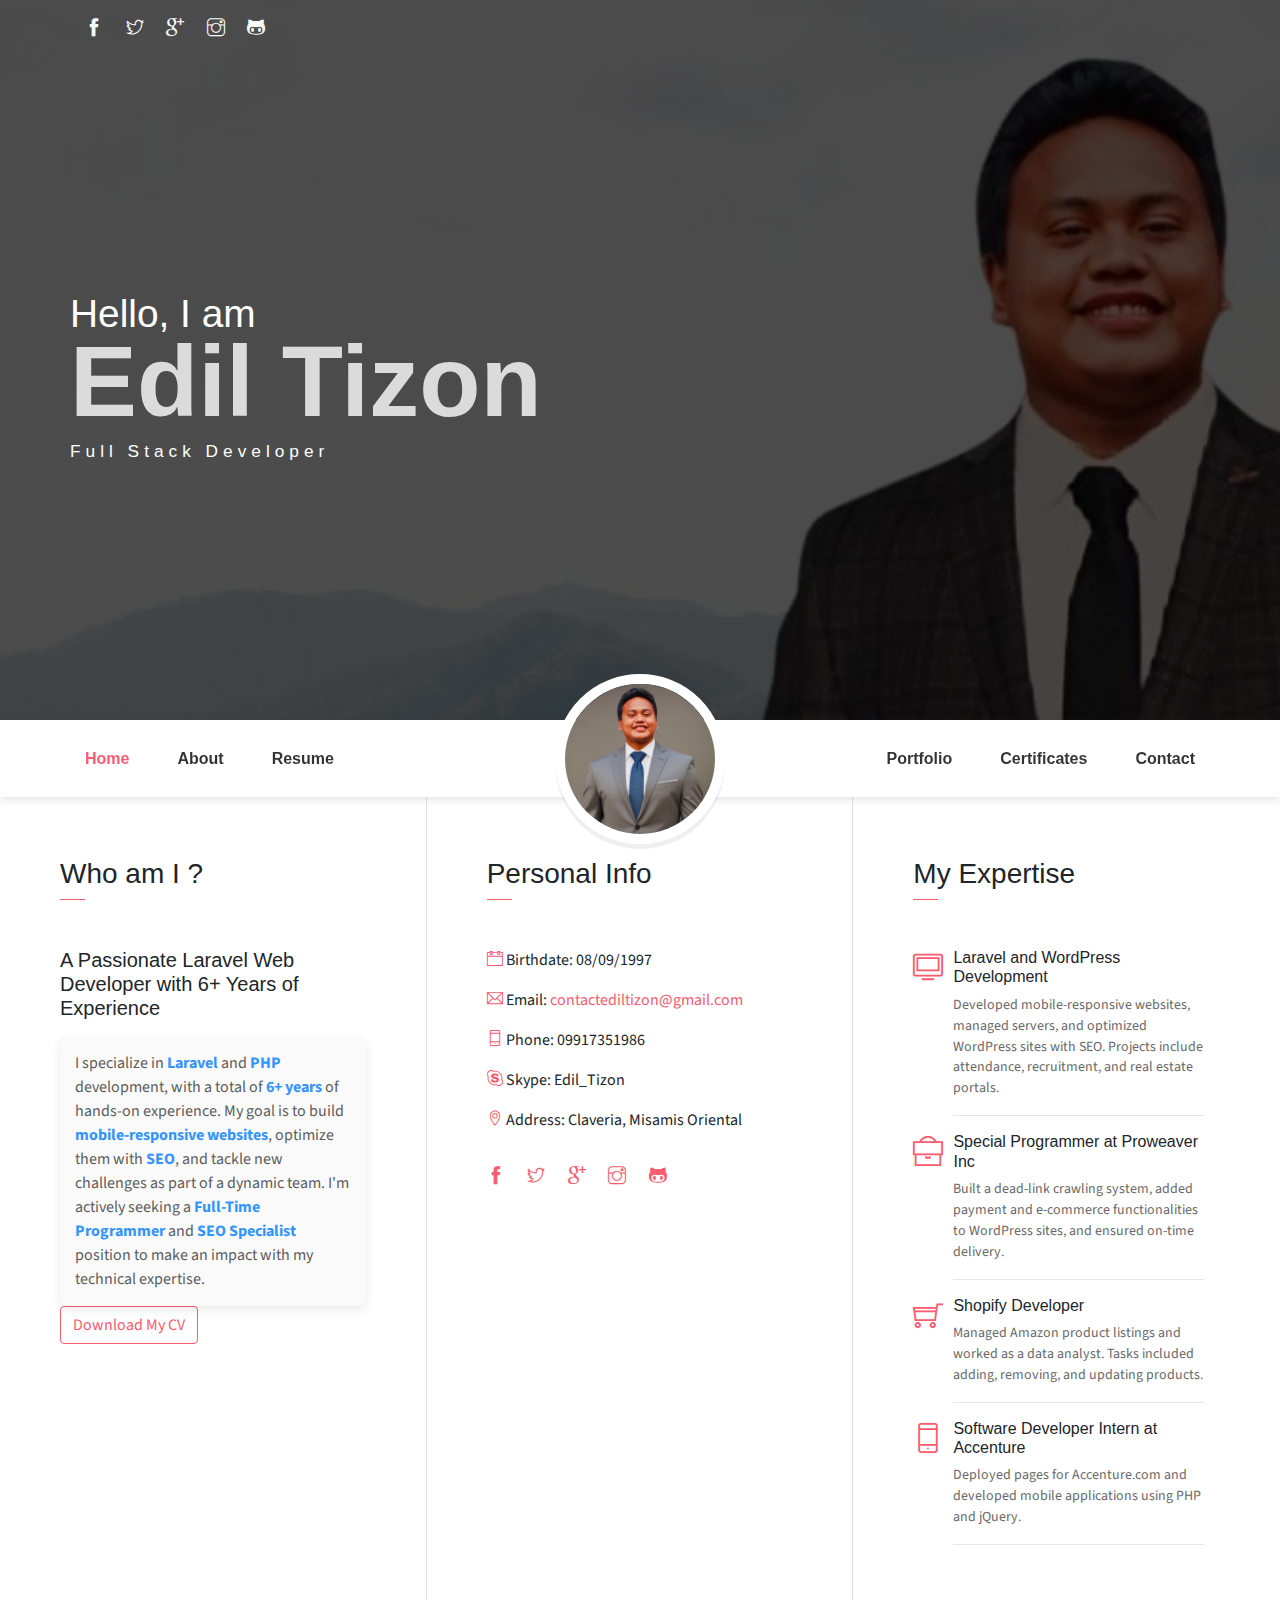
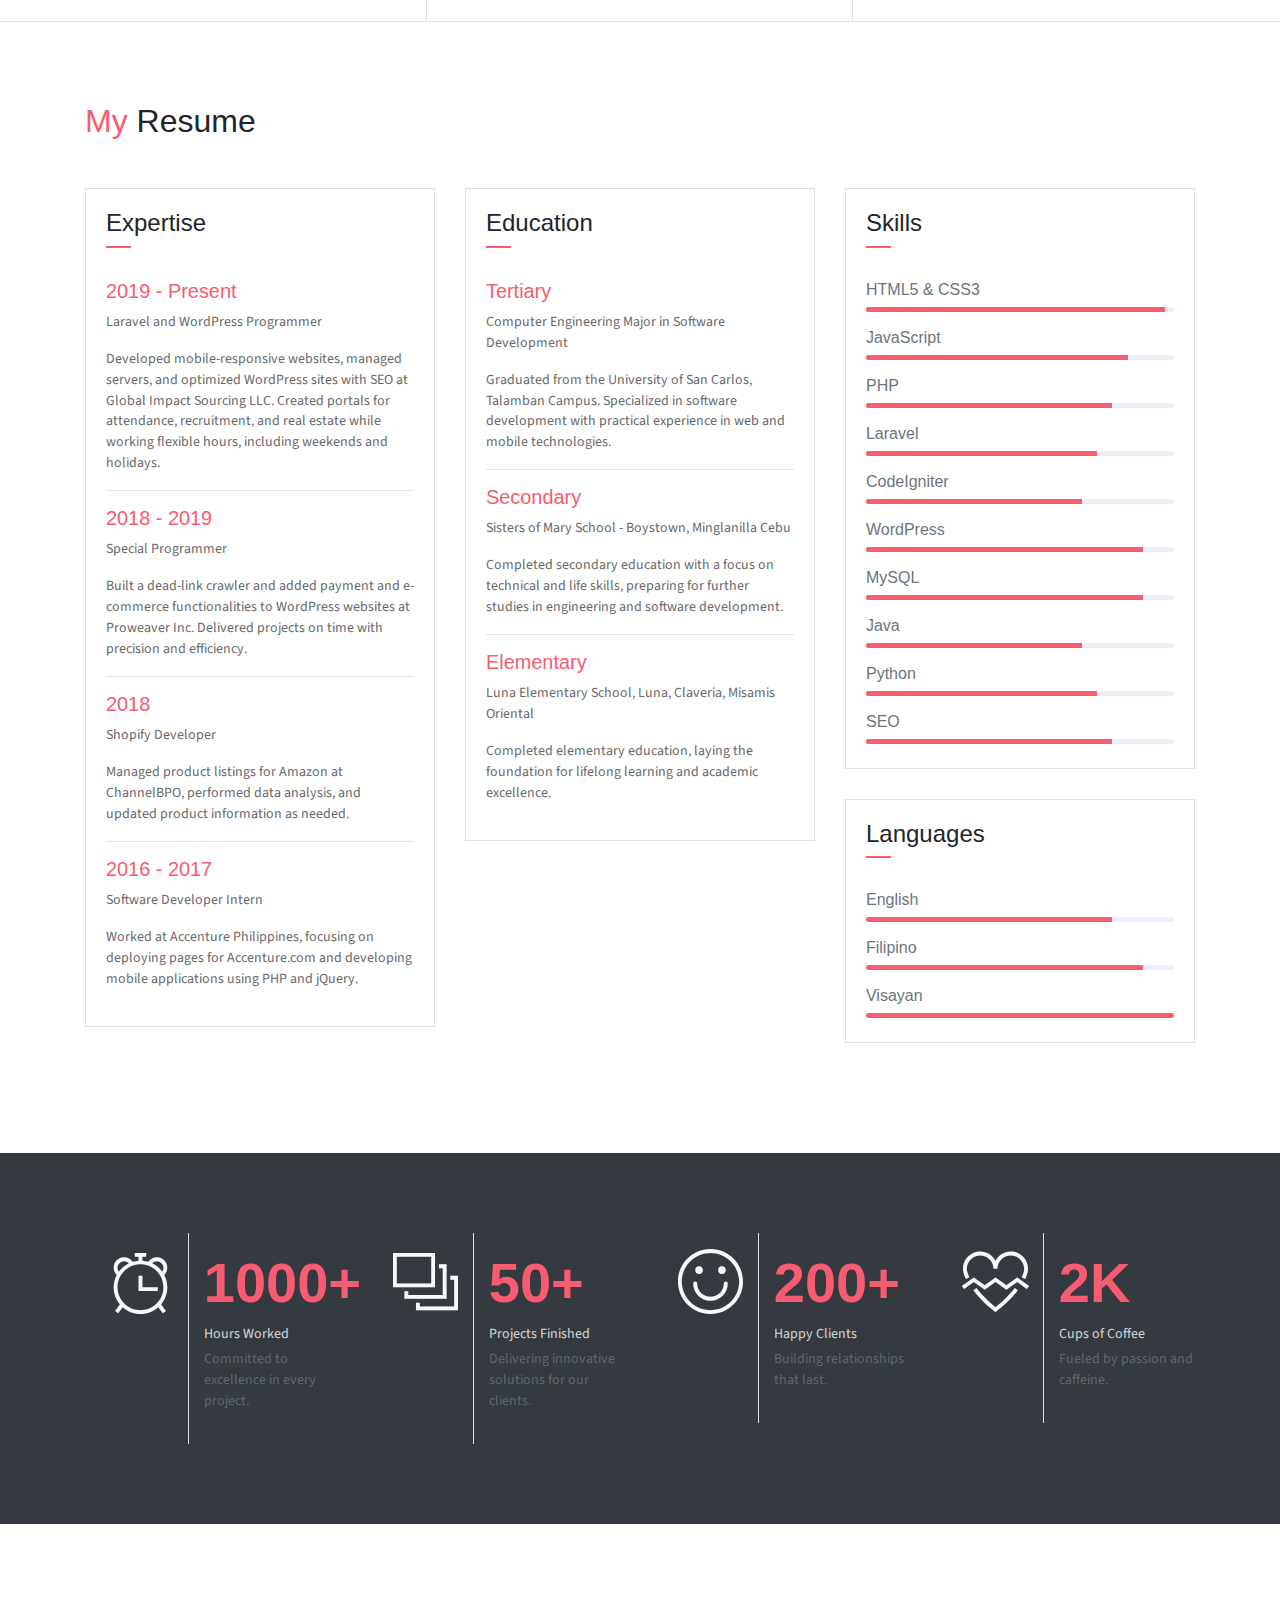
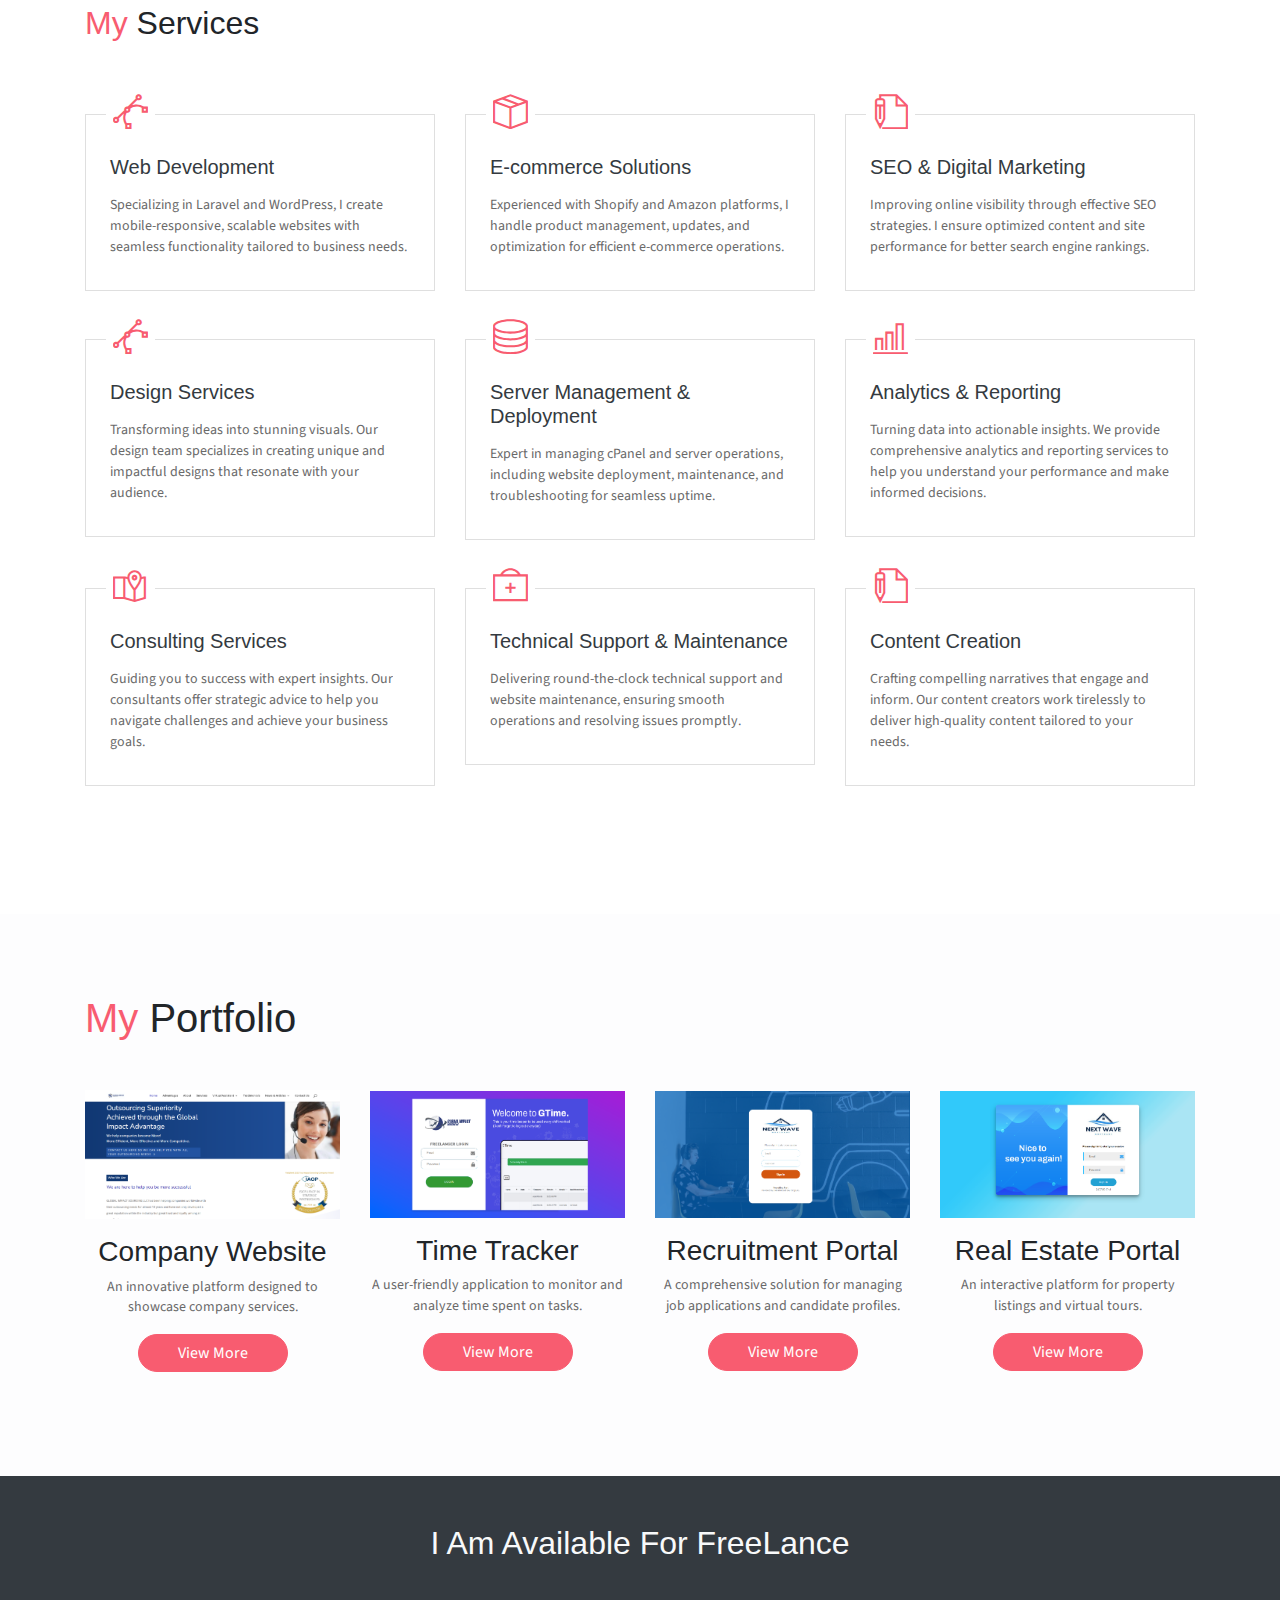
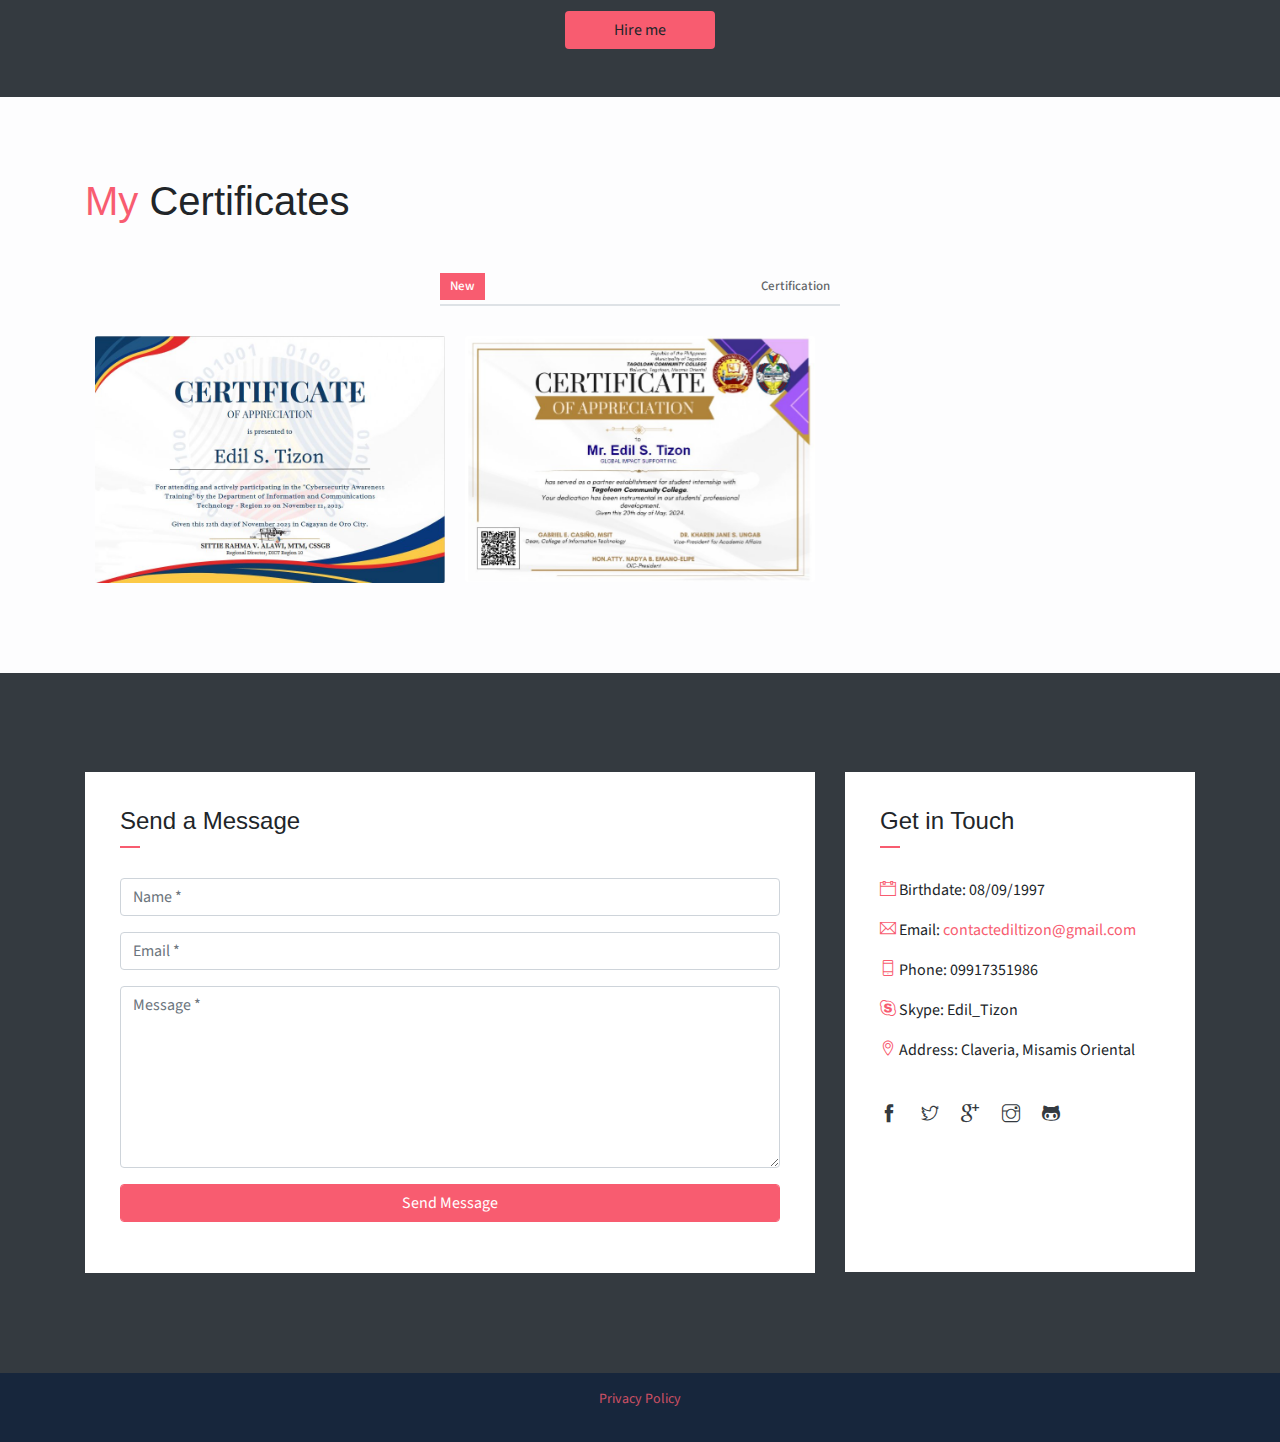
<file: index.html>
<!DOCTYPE html>
<html lang="en">
<head>
	
	
	
	<!-- Google tag (gtag.js) -->
	<script async src="https://www.googletagmanager.com/gtag/js?id=G-9DYP2NCTC8"></script>
	<script>
	  window.dataLayer = window.dataLayer || [];
	  function gtag(){dataLayer.push(arguments);}
	  gtag('js', new Date());
	
	  gtag('config', 'G-9DYP2NCTC8');
	</script>
	<script async src="https://pagead2.googlesyndication.com/pagead/js/adsbygoogle.js?client=ca-pub-6446957986562725"
     crossorigin="anonymous"></script>
	<!-- Google Site Verification -->
    <meta name="google-site-verification" content="Qx3rN2-JwPYuxaRyhhwQ_5LCAZip45SFhudft3MwMyY">
	
    <meta charset="utf-8">
    <meta name="viewport" content="width=device-width, initial-scale=1, shrink-to-fit=no">
    <meta name="description" content="Start your development with Edil Tizon Portfolio.">
    <meta name="author" content="Edil Tizon Portfolio">
    <link rel="shortcut icon" href="assets/imgs/profile.jpg" type="image/x-icon">
    <title>Edil Tizon | Portfolio</title>
    <!-- font icons -->
    <link rel="stylesheet" href="assets/vendors/themify-icons/css/themify-icons.css">
    <!-- Bootstrap -->
	<link rel="stylesheet" href="assets/css/ediltizon.css">
</head>
<body data-spy="scroll" data-target=".navbar" data-offset="40" id="home">
	
	
<!--     <a href="#" class="btn btn-primary btn-component" data-spy="affix" data-offset-top="600"><i class="ti-shift-left-alt"></i> Components</a> -->
    <header class="header">
        <div class="container">
            <ul class="social-icons pt-3">
                <li class="social-item"><a class="social-link text-light" href="#"><i class="ti-facebook" aria-hidden="true"></i></a></li>
                <li class="social-item"><a class="social-link text-light" href="#"><i class="ti-twitter" aria-hidden="true"></i></a></li>
                <li class="social-item"><a class="social-link text-light" href="#"><i class="ti-google" aria-hidden="true"></i></a></li>
                <li class="social-item"><a class="social-link text-light" href="#"><i class="ti-instagram" aria-hidden="true"></i></a></li>
                <li class="social-item"><a class="social-link text-light" href="#"><i class="ti-github" aria-hidden="true"></i></a></li>
            </ul>  
            <div class="header-content">
                <h4 class="header-subtitle" >Hello, I am</h4>
                <h1 class="header-title">Edil Tizon</h1>
                <h6 class="header-mono" >Full Stack Developer</h6>
                <!-- <button class="btn btn-primary btn-rounded"><i class="ti-printer pr-2"></i>Print Resume</button> -->
            </div>
        </div>
    </header>
    <nav class="navbar sticky-top navbar-expand-lg navbar-light bg-white" data-spy="affix" data-offset-top="510">
        <div class="container">
            <button class="navbar-toggler ml-auto" type="button" data-toggle="collapse" data-target="#navbarSupportedContent" aria-controls="navbarSupportedContent" aria-expanded="false" aria-label="Toggle navigation">
                <span class="navbar-toggler-icon"></span>
            </button>
            <div class="collapse mt-sm-20 navbar-collapse" id="navbarSupportedContent">
                <ul class="navbar-nav mr-auto">
                    <li class="nav-item">
                        <a href="#home" class="nav-link">Home</a>
                    </li>
                    <li class="nav-item">
                        <a href="#about" class="nav-link">About</a>
                    </li>
                    <li class="nav-item">
                        <a href="#resume" class="nav-link">Resume</a>
                    </li>
                </ul>
                <ul class="navbar-nav brand">
                    <img src="assets/imgs/profile.jpg" alt="" class="brand-img">
                    <li class="brand-txt">
                        <h5 class="brand-title">Edil Tizon</h5>
                        <div class="brand-subtitle">Web Designer | Developer</div>
                    </li>
                </ul>
                <ul class="navbar-nav ml-auto">
                    <li class="nav-item">
                        <a href="#portfolio" class="nav-link">Portfolio</a>
                    </li>
                    <li class="nav-item">
                        <a href="#certificates" class="nav-link">Certificates</a>
                    </li>
                    <li class="nav-item last-item">
                        <a href="#contact" class="nav-link">Contact</a>
                    </li>
                </ul>
            </div>
        </div>
    </nav>
    <div class="container-fluid">
        <div id="about" class="row about-section">
            <div class="col-lg-4 about-card">
                <h3 class="font-weight-light">Who am I ?</h3>
                <span class="line mb-5"></span>
                <h5 class="mb-3">A Passionate Laravel Web Developer with 6+ Years of Experience</h5>
                <p style="background-color: #f9f9f9; padding: 15px; border-radius: 8px; box-shadow: 0 4px 10px rgba(0, 0, 0, 0.1); font-size: 1rem; line-height: 1.5; color: #333; margin: 0; text-align: left;">
		        I specialize in <span style="font-weight: bold; color: #007bff;">Laravel</span> and <span style="font-weight: bold; color: #007bff;">PHP</span> development, with a total of <span style="font-weight: bold; color: #007bff;">6+ years</span> of hands-on experience. 
		        My goal is to build <span style="font-weight: bold; color: #007bff;">mobile-responsive websites</span>, optimize them with <span style="font-weight: bold; color: #007bff;">SEO</span>, and tackle new challenges as part of a dynamic team. 
		        I'm actively seeking a <span style="font-weight: bold; color: #007bff;">Full-Time Programmer</span> and <span style="font-weight: bold; color: #007bff;">SEO Specialist</span> position to make an impact with my technical expertise.
		    </p>
<!--                 <button class="btn btn-outline-danger"><i class="icon-down-circled2 "></i>Download My CV</button> -->
		    <a href="assets/finalresume.pdf" download class="btn btn-outline-danger">
			    <i class="icon-down-circled2"></i> Download My CV
			</a>
            </div>
            <div class="col-lg-4 about-card">
                <h3 class="font-weight-light">Personal Info</h3>
                <span class="line mb-5"></span>
                <ul class="contact-info list-unstyled">
			    <li class="mb-3">
			        <i class="ti-calendar me-2 text-primary"></i>
			        <span>Birthdate</span>: 08/09/1997
			    </li>
			    <li class="mb-3">
			        <i class="ti-email me-2 text-primary"></i>
			        <span>Email</span>: <a href="mailto:contactediltizon@gmail.com">contactediltizon@gmail.com</a>
			    </li>
			    <li class="mb-3">
			        <i class="ti-mobile me-2 text-primary"></i>
			        <span>Phone</span>: 09917351986
			    </li>
			    <li class="mb-3">
			        <i class="ti-skype me-2 text-primary"></i>
			        <span>Skype</span>: Edil_Tizon
			    </li>
			    <li class="mb-3">
			        <i class="ti-location-pin me-2 text-primary"></i>
			        <span>Address</span>: Claveria, Misamis Oriental
			    </li>
		</ul>
                <ul class="social-icons pt-3">
                    <li class="social-item"><a class="social-link" href="#"><i class="ti-facebook" aria-hidden="true"></i></a></li>
                    <li class="social-item"><a class="social-link" href="#"><i class="ti-twitter" aria-hidden="true"></i></a></li>
                    <li class="social-item"><a class="social-link" href="#"><i class="ti-google" aria-hidden="true"></i></a></li>
                    <li class="social-item"><a class="social-link" href="#"><i class="ti-instagram" aria-hidden="true"></i></a></li>
                    <li class="social-item"><a class="social-link" href="#"><i class="ti-github" aria-hidden="true"></i></a></li>
                </ul>  
            </div>
            <div class="col-lg-4 about-card">
                <h3 class="font-weight-light">My Expertise</h3>
                <span class="line mb-5"></span>
                <div class="row">
                    <div class="col-1 text-danger pt-1"><i class="ti-desktop icon-lg"></i></div>
                    <div class="col-10 ml-auto mr-3">
                        <h6>Laravel and WordPress Development</h6>
                        <p class="subtitle">
                            Developed mobile-responsive websites, managed servers, and optimized WordPress sites with SEO. Projects include attendance, recruitment, and real estate portals.
                        </p>
                        <hr>
                    </div>
                </div>
                
                <div class="row">
                    <div class="col-1 text-danger pt-1"><i class="ti-briefcase icon-lg"></i></div>
                    <div class="col-10 ml-auto mr-3">
                        <h6>Special Programmer at Proweaver Inc</h6>
                        <p class="subtitle">
                            Built a dead-link crawling system, added payment and e-commerce functionalities to WordPress sites, and ensured on-time delivery.
                        </p>
                        <hr>
                    </div>
                </div>
                
                <div class="row">
                    <div class="col-1 text-danger pt-1"><i class="ti-shopping-cart icon-lg"></i></div>
                    <div class="col-10 ml-auto mr-3">
                        <h6>Shopify Developer</h6>
                        <p class="subtitle">
                            Managed Amazon product listings and worked as a data analyst. Tasks included adding, removing, and updating products.
                        </p>
                        <hr>
                    </div>
                </div>
                
                <div class="row">
                    <div class="col-1 text-danger pt-1"><i class="ti-mobile icon-lg"></i></div>
                    <div class="col-10 ml-auto mr-3">
                        <h6>Software Developer Intern at Accenture</h6>
                        <p class="subtitle">
                            Deployed pages for Accenture.com and developed mobile applications using PHP and jQuery.
                        </p>
                        <hr>
                    </div>
                </div>
                
            </div>
        </div>
    </div>

    <!--Resume Section-->
    <section class="section" id="resume">
        <div class="container">
            <h2 class="mb-5"><span class="text-danger">My</span> Resume</h2>
            <div class="row">
                <div class="col-md-6 col-lg-4">
                    <div class="card">
                       <div class="card-header">
                            <div class="mt-2">
                                <h4>Expertise</h4>
                                <span class="line"></span>  
                            </div>
                        </div>
                        <div class="card-body">
                            <h6 class="title text-danger">2019 - Present</h6>
                            <p>Laravel and WordPress Programmer</p>
                            <p class="subtitle">
                                Developed mobile-responsive websites, managed servers, and optimized WordPress sites with SEO at Global Impact Sourcing LLC. 
                                Created portals for attendance, recruitment, and real estate while working flexible hours, including weekends and holidays.
                            </p>
                            <hr>
                        
                            <h6 class="title text-danger">2018 - 2019</h6>
                            <p>Special Programmer</p>
                            <p class="subtitle">
                                Built a dead-link crawler and added payment and e-commerce functionalities to WordPress websites at Proweaver Inc. 
                                Delivered projects on time with precision and efficiency.
                            </p>
                            <hr>
                        
                            <h6 class="title text-danger">2018</h6>
                            <p>Shopify Developer</p>
                            <p class="subtitle">
                                Managed product listings for Amazon at ChannelBPO, performed data analysis, and updated product information as needed.
                            </p>
                            <hr>
                        
                            <h6 class="title text-danger">2016 - 2017</h6>
                            <p>Software Developer Intern</p>
                            <p class="subtitle">
                                Worked at Accenture Philippines, focusing on deploying pages for Accenture.com and developing mobile applications using PHP and jQuery.
                            </p>
                        </div>
                        
                    </div>
                </div>
                <div class="col-md-6 col-lg-4">
                    <div class="card">
                       <div class="card-header">
                            <div class="mt-2">
                                <h4>Education</h4>
                                <span class="line"></span>  
                            </div>
                        </div>
                        <div class="card-body">
                            <h6 class="title text-danger">Tertiary</h6>
                            <p>Computer Engineering Major in Software Development</p>
                            <p class="subtitle">
                                Graduated from the University of San Carlos, Talamban Campus. Specialized in software development with practical experience in web and mobile technologies.
                            </p>
                            <hr>
                        
                            <h6 class="title text-danger">Secondary</h6>
                            <p>Sisters of Mary School - Boystown, Minglanilla Cebu</p>
                            <p class="subtitle">
                                Completed secondary education with a focus on technical and life skills, preparing for further studies in engineering and software development.
                            </p>
                            <hr>
                        
                            <h6 class="title text-danger">Elementary</h6>
                            <p>Luna Elementary School, Luna, Claveria, Misamis Oriental</p>
                            <p class="subtitle">
                                Completed elementary education, laying the foundation for lifelong learning and academic excellence.
                            </p>
                        </div>
                        
                        
                    </div>
                </div>
                <div class="col-lg-4">
                    <div class="card">
                       <div class="card-header">
                            <div class="pull-left">
                                <h4 class="mt-2">Skills</h4>
                                <span class="line"></span>  
                            </div>
                        </div>
                        <div class="card-body pb-2">
                            <h6>HTML5 & CSS3</h6>
                            <div class="progress mb-3">
                                <div class="progress-bar bg-danger" role="progressbar" style="width: 97%" aria-valuenow="97" aria-valuemin="0" aria-valuemax="100"></div>
                            </div>
                            
                            <h6>JavaScript</h6>
                            <div class="progress mb-3">
                                <div class="progress-bar bg-danger" role="progressbar" style="width: 85%" aria-valuenow="85" aria-valuemin="0" aria-valuemax="100"></div>
                            </div>
                            
                            <h6>PHP</h6>
                            <div class="progress mb-3">
                                <div class="progress-bar bg-danger" role="progressbar" style="width: 80%" aria-valuenow="80" aria-valuemin="0" aria-valuemax="100"></div>
                            </div>
                            
                            <h6>Laravel</h6>
                            <div class="progress mb-3">
                                <div class="progress-bar bg-danger" role="progressbar" style="width: 75%" aria-valuenow="75" aria-valuemin="0" aria-valuemax="100"></div>
                            </div>
                            
                            <h6>CodeIgniter</h6>
                            <div class="progress mb-3">
                                <div class="progress-bar bg-danger" role="progressbar" style="width: 70%" aria-valuenow="70" aria-valuemin="0" aria-valuemax="100"></div>
                            </div>
                        
                            <h6>WordPress</h6>
                            <div class="progress mb-3">
                                <div class="progress-bar bg-danger" role="progressbar" style="width: 90%" aria-valuenow="90" aria-valuemin="0" aria-valuemax="100"></div>
                            </div>
                            
                            <h6>MySQL</h6>
                            <div class="progress mb-3">
                                <div class="progress-bar bg-danger" role="progressbar" style="width: 90%" aria-valuenow="90" aria-valuemin="0" aria-valuemax="100"></div>
                            </div>
                            
                            <h6>Java</h6>
                            <div class="progress mb-3">
                                <div class="progress-bar bg-danger" role="progressbar" style="width: 70%" aria-valuenow="70" aria-valuemin="0" aria-valuemax="100"></div>
                            </div>
                        
                            <h6>Python</h6>
                            <div class="progress mb-3">
                                <div class="progress-bar bg-danger" role="progressbar" style="width: 75%" aria-valuenow="75" aria-valuemin="0" aria-valuemax="100"></div>
                            </div>
                        
                            <h6>SEO</h6>
                            <div class="progress mb-3">
                                <div class="progress-bar bg-danger" role="progressbar" style="width: 80%" aria-valuenow="80" aria-valuemin="0" aria-valuemax="100"></div>
                            </div>
                        </div>
                        
                    </div>
                    <div class="card">
                       <div class="card-header">
                            <div class="pull-left">
                                <h4 class="mt-2">Languages</h4>
                                <span class="line"></span>  
                            </div>
                        </div>
                        <div class="card-body pb-2">
                           <h6>English</h6>
                            <div class="progress mb-3">
                                <div class="progress-bar bg-danger" role="progressbar" style="width: 80%" aria-valuenow="25" aria-valuemin="0" aria-valuemax="100"></div>
                            </div>
                            <h6>Filipino</h6>
                            <div class="progress mb-3">
                                <div class="progress-bar bg-danger" role="progressbar" style="width: 90%" aria-valuenow="25" aria-valuemin="0" aria-valuemax="100"></div>
                            </div>
                            <h6>Visayan</h6>
                            <div class="progress mb-3">
                                <div class="progress-bar bg-danger" role="progressbar" style="width: 100%" aria-valuenow="50" aria-valuemin="0" aria-valuemax="100"></div>
                            </div>
                        </div>
                    </div>
                </div>
            </div>
        </div>
    </section>

    <section class="section bg-dark text-center">
        <div class="container">
            <div class="row text-center">
                <div class="col-md-6 col-lg-3">
                    <div class="row">
                        <div class="col-5 text-right text-light border-right py-3">
                            <div class="m-auto"><i class="ti-alarm-clock icon-xl"></i></div>
                        </div>
                        <div class="col-7 text-left py-3">
                            <h1 class="text-danger font-weight-bold display-4">1000+</h1>
                            <p class="text-light mb-1">Hours Worked</p>
                            <p class="text-muted">Committed to excellence in every project.</p>
                        </div>
                    </div>
                </div>
                
                <div class="col-md-6 col-lg-3">
                    <div class="row">
                        <div class="col-5 text-right text-light border-right py-3">
                            <div class="m-auto"><i class="ti-layers-alt icon-xl"></i></div>
                        </div>
                        <div class="col-7 text-left py-3">
                            <h1 class="text-danger font-weight-bold display-4">50+</h1>
                            <p class="text-light mb-1">Projects Finished</p>
                            <p class="text-muted">Delivering innovative solutions for our clients.</p>
                        </div>
                    </div>
                </div>
                
                <div class="col-md-6 col-lg-3">
                    <div class="row">
                        <div class="col-5 text-right text-light border-right py-3">
                            <div class="m-auto"><i class="ti-face-smile icon-xl"></i></div>
                        </div>
                        <div class="col-7 text-left py-3">
                            <h1 class="text-danger font-weight-bold display-4">200+</h1>
                            <p class="text-light mb-1">Happy Clients</p>
                            <p class="text-muted">Building relationships that last.</p>
                        </div>
                    </div>
                </div>
                
                <div class="col-md-6 col-lg-3">
                    <div class="row">
                        <div class="col-5 text-right text-light border-right py-3">
                            <div class="m-auto"><i class="ti-heart-broken icon-xl"></i></div>
                        </div>
                        <div class="col-7 text-left py-3">
                            <h1 class="text-danger font-weight-bold display-4">2K</h1>
                            <p class="text-light mb-1">Cups of Coffee</p>
                            <p class="text-muted">Fueled by passion and caffeine.</p>
                        </div>
                    </div>
                </div>
                
            </div>
        </div>
    </section>

    <!-- services section -->
	<section class="section" id="service">
	    <div class="container">
	        <h2 class="mb-5 pb-4"><span class="text-danger">My</span> Services</h2>
	        <div class="row">
	
	            <!-- Web Development -->
	            <div class="col-md-4 col-sm-6">
	                <div class="card mb-5">
	                    <div class="card-header has-icon">
	                        <i class="ti-vector text-danger" aria-hidden="true"></i>
	                    </div>
	                    <div class="card-body px-4 py-3">
	                        <h5 class="mb-3 card-title text-dark">Web Development</h5>
	                        <p class="subtitle">Specializing in Laravel and WordPress, I create mobile-responsive, scalable websites with seamless functionality tailored to business needs.</p>
	                    </div>
	                </div>
	            </div>
	
	            <!-- E-commerce Solutions -->
	            <div class="col-md-4 col-sm-6">
	                <div class="card mb-5">
	                    <div class="card-header has-icon">
	                        <i class="ti-package text-danger" aria-hidden="true"></i>
	                    </div>
	                    <div class="card-body px-4 py-3">
	                        <h5 class="mb-3 card-title text-dark">E-commerce Solutions</h5>
	                        <p class="subtitle">Experienced with Shopify and Amazon platforms, I handle product management, updates, and optimization for efficient e-commerce operations.</p>
	                    </div>
	                </div>
	            </div>
	
	            <!-- SEO & Digital Marketing -->
	            <div class="col-md-4 col-sm-6">
	                <div class="card mb-5">
	                    <div class="card-header has-icon">
	                        <i class="ti-write text-danger" aria-hidden="true"></i>
	                    </div>
	                    <div class="card-body px-4 py-3">
	                        <h5 class="mb-3 card-title text-dark">SEO & Digital Marketing</h5>
	                        <p class="subtitle">Improving online visibility through effective SEO strategies. I ensure optimized content and site performance for better search engine rankings.</p>
	                    </div>
	                </div>
	            </div>
	
	            <!-- Design Services -->
	            <div class="col-md-4 col-sm-6">
	                <div class="card mb-5">
	                    <div class="card-header has-icon">
	                        <i class="ti-vector text-danger" aria-hidden="true"></i>
	                    </div>
	                    <div class="card-body px-4 py-3">
	                        <h5 class="mb-3 card-title text-dark">Design Services</h5>
	                        <p class="subtitle">Transforming ideas into stunning visuals. Our design team specializes in creating unique and impactful designs that resonate with your audience.</p>
	                    </div>
	                </div>
	            </div>
	
	            <!-- Server Management & Deployment -->
	            <div class="col-md-4 col-sm-6">
	                <div class="card mb-5">
	                    <div class="card-header has-icon">
	                        <i class="ti-server text-danger" aria-hidden="true"></i>
	                    </div>
	                    <div class="card-body px-4 py-3">
	                        <h5 class="mb-3 card-title text-dark">Server Management & Deployment</h5>
	                        <p class="subtitle">Expert in managing cPanel and server operations, including website deployment, maintenance, and troubleshooting for seamless uptime.</p>
	                    </div>
	                </div>
	            </div>
	
	            <!-- Analytics & Reporting -->
	            <div class="col-md-4 col-sm-6">
	                <div class="card mb-5">
	                    <div class="card-header has-icon">
	                        <i class="ti-bar-chart text-danger" aria-hidden="true"></i>
	                    </div>
	                    <div class="card-body px-4 py-3">
	                        <h5 class="mb-3 card-title text-dark">Analytics & Reporting</h5>
	                        <p class="subtitle">Turning data into actionable insights. We provide comprehensive analytics and reporting services to help you understand your performance and make informed decisions.</p>
	                    </div>
	                </div>
	            </div>
	
	            <!-- Consulting Services -->
	            <div class="col-md-4 col-sm-6">
	                <div class="card mb-5">
	                    <div class="card-header has-icon">
	                        <i class="ti-map-alt text-danger" aria-hidden="true"></i>
	                    </div>
	                    <div class="card-body px-4 py-3">
	                        <h5 class="mb-3 card-title text-dark">Consulting Services</h5>
	                        <p class="subtitle">Guiding you to success with expert insights. Our consultants offer strategic advice to help you navigate challenges and achieve your business goals.</p>
	                    </div>
	                </div>
	            </div>
	
	            <!-- Customer Support -->
	            <div class="col-md-4 col-sm-6">
	                <div class="card mb-5">
	                    <div class="card-header has-icon">
	                        <i class="ti-support text-danger" aria-hidden="true"></i>
	                    </div>
	                    <div class="card-body px-4 py-3">
	                        <h5 class="mb-3 card-title text-dark">Technical Support & Maintenance</h5>
	                        <p class="subtitle">Delivering round-the-clock technical support and website maintenance, ensuring smooth operations and resolving issues promptly.</p>
	                    </div>
	                </div>
	            </div>
	
	            <!-- Content Creation -->
	            <div class="col-md-4 col-sm-6">
	                <div class="card mb-5">
	                    <div class="card-header has-icon">
	                        <i class="ti-write text-danger" aria-hidden="true"></i>
	                    </div>
	                    <div class="card-body px-4 py-3">
	                        <h5 class="mb-3 card-title text-dark">Content Creation</h5>
	                        <p class="subtitle">Crafting compelling narratives that engage and inform. Our content creators work tirelessly to deliver high-quality content tailored to your needs.</p>
	                    </div>
	                </div>
	            </div>
	
	        </div>
	    </div>
	</section>


    <!-- end of services section -->
    <!-- portfolio section -->
    <section class="section bg-custom-gray" id="portfolio">
        <div class="container">
            <h1 class="mb-5"><span class="text-danger">My</span> Portfolio</h1>
            <div class="row align-items-center">
                <div class="col-md-6 col-lg-3">
                    <div class="portfolio-card text-center mb-4">
                        <img src="assets/imgs/portfolio1.png" alt="Project 1" class="img-fluid mb-3">
                        <h3 class="portfolio-card-title">Company Website</h3>
                        <p class="portfolio-card-description">An innovative platform designed to showcase company services.</p>
                        <button class="btn btn-primary btn-rounded w-lg" onclick="window.location.href='link/to/project1'">View More</button>
                    </div>
                </div>
                <div class="col-md-6 col-lg-3">
                    <div class="portfolio-card text-center mb-4">
                        <img src="assets/imgs/portfolio2.png" alt="Project 2" class="img-fluid mb-3">
                        <h3 class="portfolio-card-title">Time Tracker</h3>
                        <p class="portfolio-card-description">A user-friendly application to monitor and analyze time spent on tasks.</p>
                        <button class="btn btn-primary btn-rounded w-lg" onclick="window.location.href='link/to/project2'">View More</button>
                    </div>
                </div>
                <div class="col-md-6 col-lg-3">
                    <div class="portfolio-card text-center mb-4">
                        <img src="assets/imgs/portfolio3.png" alt="Project 3" class="img-fluid mb-3">
                        <h3 class="portfolio-card-title">Recruitment Portal</h3>
                        <p class="portfolio-card-description">A comprehensive solution for managing job applications and candidate profiles.</p>
                        <button class="btn btn-primary btn-rounded w-lg" onclick="window.location.href='link/to/project3'">View More</button>
                    </div>
                </div>
                <div class="col-md-6 col-lg-3">
                    <div class="portfolio-card text-center mb-4">
                        <img src="assets/imgs/portfolio4.png" alt="Project 4" class="img-fluid mb-3">
                        <h3 class="portfolio-card-title">Real Estate Portal</h3>
                        <p class="portfolio-card-description">An interactive platform for property listings and virtual tours.</p>
                        <button class="btn btn-primary btn-rounded w-lg" onclick="window.location.href='link/to/project4'">View More</button>
                    </div>
                </div>
            </div>
            
        </div>
    </section>
<!-- end of portfolio section -->
    <section class="section bg-dark py-5">
        <div class="container text-center">
            <h2 class="text-light mb-5 font-weight-normal">I Am Available For FreeLance</h2>
            <button class="btn bg-primary w-lg" >Hire me</button>
        </div>
    </section>

    <!-- Portfolio certficate Section -->
  <!-- Certificates Section -->
<section class="section bg-custom-gray" id="certificates">
    <div class="container">
        <h1 class="mb-5"><span class="text-danger">My</span> Certificates</h1>
        <div class="portfolio">
            <div class="filters">
                <a href="#" data-filter=".new" class="active">
                    New
                </a>
                <a href="#" data-filter=".certification">
                    Certification
                </a>
            </div>
            <div class="portfolio-container"> 
                <div class="col-md-6 col-lg-4 certification new">
                    <div class="portfolio-item">
                        <img src="assets/imgs/dict.jpg" class="img-fluid" alt="Certificate for Web Development">
                        <div class="content-holder">
                            <a class="img-popup" href="assets/imgs/certificate-1.jpg"></a>
                            <div class="text-holder">
                                <h6 class="title">Cybersecurity Certification</h6>
                                <p class="subtitle">Issued by DICT</p>
                            </div>
                        </div>   
                    </div>             
                </div>
                <div class="col-md-6 col-lg-4 certification new">
                    <div class="portfolio-item">
                        <img src="assets/imgs/tcc-certificate.jpg" class="img-fluid" alt="Certificate for Graphic Design">
                        <div class="content-holder">
                            <a class="img-popup" href="assets/imgs/certificate-2.jpg"></a>
                            <div class="text-holder">
                                <h6 class="title">Training Partner Certification</h6>
                                <p class="subtitle">Issued by Tagoloan Community College</p>
                            </div>
                        </div> 
                    </div>                         
                </div>
            </div> 
        </div>  
    </div>            
</section>
<!-- End of certificates section -->

  
    <!-- End of portfolio  certificate section -->

    

    <!-- Contact Section -->
<div class="section contact" id="contact">
    <div class="map"  style="background-color: #343a40 !important;"></div>
    <div class="container">
        <div class="row">
            <div class="col-lg-8">
                <div class="contact-form-card">
                    <h4 class="contact-title">Send a Message</h4>
                    <form action="send_email.php"method="POST">
                        <div class="form-group">
                            <input class="form-control" type="text" placeholder="Name *" required>
                        </div>
                        <div class="form-group">
                            <input class="form-control" type="email" placeholder="Email *" required>
                        </div>
                        <div class="form-group">
                            <textarea class="form-control" placeholder="Message *" rows="7" required></textarea>
                        </div>
                        <div class="form-group">
                            <button type="submit" class="form-control btn btn-primary">Send Message</button>
                        </div>
                    </form>
                </div>
            </div>
            <div class="col-lg-4">
                <div class="contact-info-card">
                    <h4 class="contact-title">Get in Touch</h4>
                    <ul class="contact-info list-unstyled">
			    <li class="mb-3">
			        <i class="ti-calendar me-2 text-primary"></i>
			        <span>Birthdate</span>: 08/09/1997
			    </li>
			    <li class="mb-3">
			        <i class="ti-email me-2 text-primary"></i>
			        <span>Email</span>: <a href="mailto:contactediltizon@gmail.com">contactediltizon@gmail.com</a>
			    </li>
			    <li class="mb-3">
			        <i class="ti-mobile me-2 text-primary"></i>
			        <span>Phone</span>: 09917351986
			    </li>
			    <li class="mb-3">
			        <i class="ti-skype me-2 text-primary"></i>
			        <span>Skype</span>: Edil_Tizon
			    </li>
			    <li class="mb-3">
			        <i class="ti-location-pin me-2 text-primary"></i>
			        <span>Address</span>: Claveria, Misamis Oriental
			    </li>
			</ul>


                    <ul class="social-icons pt-4">
                        <li class="social-item"><a class="social-link text-dark" href="#"><i class="ti-facebook" aria-hidden="true"></i></a></li>
                        <li class="social-item"><a class="social-link text-dark" href="#"><i class="ti-twitter" aria-hidden="true"></i></a></li>
                        <li class="social-item"><a class="social-link text-dark" href="#"><i class="ti-google" aria-hidden="true"></i></a></li>
                        <li class="social-item"><a class="social-link text-dark" href="#"><i class="ti-instagram" aria-hidden="true"></i></a></li>
                        <li class="social-item"><a class="social-link text-dark" href="#"><i class="ti-github" aria-hidden="true"></i></a></li>
                    </ul> 
                </div>
            </div>
        </div>
    </div>
</div>
<!-- End of contact section -->

<!-- Footer Section -->
<footer class="footer py-3">
    <div class="container">
        <p class="text-center">
            <a href="privacy-policy.html" target="_blank">Privacy Policy</a>
        </p>
    </div>
</footer>


	<!-- core  -->
    <script src="assets/vendors/jquery/jquery-3.4.1.js"></script>
    <script src="assets/vendors/bootstrap/bootstrap.bundle.js"></script>

    <!-- bootstrap 3 affix -->
    <script src="assets/vendors/bootstrap/bootstrap.affix.js"></script>

    <!-- Isotope  -->
    <script src="assets/vendors/isotope/isotope.pkgd.js"></script>
    
    <!-- Google mpas -->
<!--     <script async defer src="https://maps.googleapis.com/maps/api/js?key=AIzaSyCtme10pzgKSPeJVJrG1O3tjR6lk98o4w8&callback=initMap"></script> -->

    <!-- JohnDoe js -->
    <script src="assets/js/johndoe.js"></script>

</body>
</html>
</file>
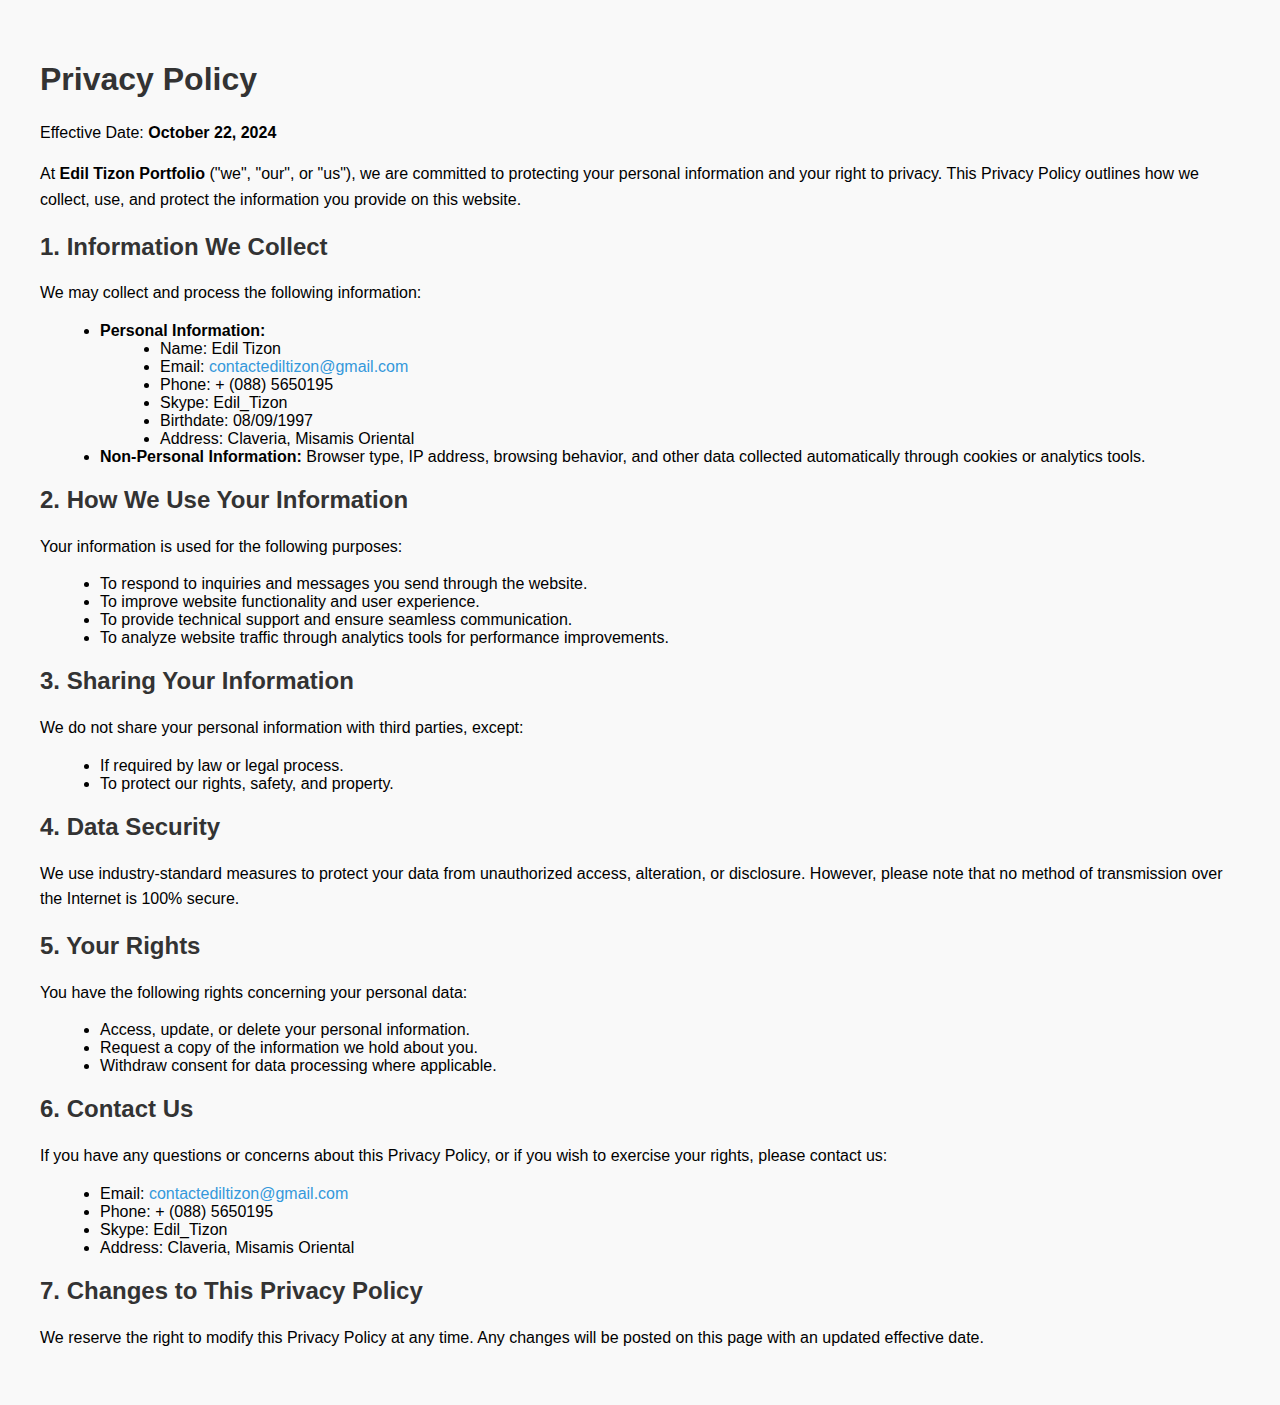
<file: privacy-policy.html>
<!DOCTYPE html>
<html lang="en">

<head>
    <meta charset="UTF-8">
    <meta name="viewport" content="width=device-width, initial-scale=1.0">
    <title>Privacy Policy</title>
    <style>
        body {
            font-family: Arial, sans-serif;
            margin: 20px;
            padding: 20px;
            background-color: #f9f9f9;
        }
        h1, h2 {
            color: #333;
        }
        p {
            line-height: 1.6;
            margin-bottom: 15px;
        }
        ul {
            margin-left: 20px;
            list-style: disc;
        }
        a {
            color: #3498db;
            text-decoration: none;
        }
        a:hover {
            text-decoration: underline;
        }
    </style>
</head>

<body>

    <h1>Privacy Policy</h1>
    <p>Effective Date: <strong>October 22, 2024</strong></p>

    <p>At <strong>Edil Tizon Portfolio</strong> ("we", "our", or "us"), we are committed to protecting your personal information and your right to privacy. This Privacy Policy outlines how we collect, use, and protect the information you provide on this website.</p>

    <h2>1. Information We Collect</h2>
    <p>We may collect and process the following information:</p>
    <ul>
        <li><strong>Personal Information:</strong> 
            <ul>
                <li>Name: Edil Tizon</li>
                <li>Email: <a href="mailto:contactediltizon@gmail.com">contactediltizon@gmail.com</a></li>
                <li>Phone: + (088) 5650195</li>
                <li>Skype: Edil_Tizon</li>
                <li>Birthdate: 08/09/1997</li>
                <li>Address: Claveria, Misamis Oriental</li>
            </ul>
        </li>
        <li><strong>Non-Personal Information:</strong> Browser type, IP address, browsing behavior, and other data collected automatically through cookies or analytics tools.</li>
    </ul>

    <h2>2. How We Use Your Information</h2>
    <p>Your information is used for the following purposes:</p>
    <ul>
        <li>To respond to inquiries and messages you send through the website.</li>
        <li>To improve website functionality and user experience.</li>
        <li>To provide technical support and ensure seamless communication.</li>
        <li>To analyze website traffic through analytics tools for performance improvements.</li>
    </ul>

    <h2>3. Sharing Your Information</h2>
    <p>We do not share your personal information with third parties, except:</p>
    <ul>
        <li>If required by law or legal process.</li>
        <li>To protect our rights, safety, and property.</li>
    </ul>

    <h2>4. Data Security</h2>
    <p>We use industry-standard measures to protect your data from unauthorized access, alteration, or disclosure. However, please note that no method of transmission over the Internet is 100% secure.</p>

    <h2>5. Your Rights</h2>
    <p>You have the following rights concerning your personal data:</p>
    <ul>
        <li>Access, update, or delete your personal information.</li>
        <li>Request a copy of the information we hold about you.</li>
        <li>Withdraw consent for data processing where applicable.</li>
    </ul>

    <h2>6. Contact Us</h2>
    <p>If you have any questions or concerns about this Privacy Policy, or if you wish to exercise your rights, please contact us:</p>
    <ul>
        <li>Email: <a href="mailto:contactediltizon@gmail.com">contactediltizon@gmail.com</a></li>
        <li>Phone: + (088) 5650195</li>
        <li>Skype: Edil_Tizon</li>
        <li>Address: Claveria, Misamis Oriental</li>
    </ul>

    <h2>7. Changes to This Privacy Policy</h2>
    <p>We reserve the right to modify this Privacy Policy at any time. Any changes will be posted on this page with an updated effective date.</p>

</body>

</html>
</file>
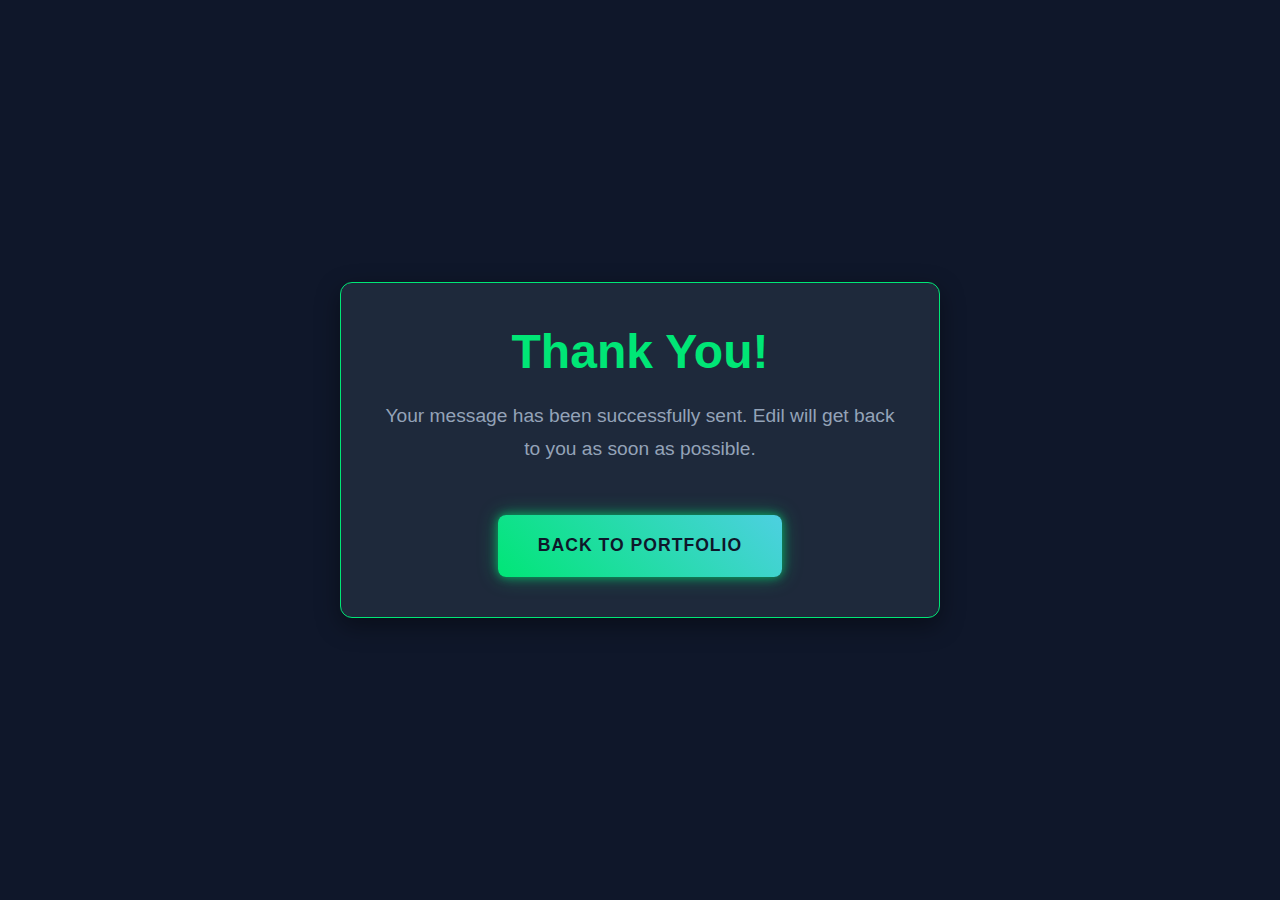
<file: thank-you.html>
<!DOCTYPE html>
<html lang="en">
<head>
    <meta charset="UTF-8">
    <meta name="viewport" content="width=device-width, initial-scale=1.0">
    <title>Thank You!</title>
    <link rel="stylesheet" href="assets/css/style.css">
    <style>
        body {
            display: flex;
            justify-content: center;
            align-items: center;
            min-height: 100vh;
            text-align: center;
            background-color: var(--bg-dark);
            color: var(--text-light);
            flex-direction: column;
            padding: 20px;
        }
        .thank-you-container {
            background-color: var(--bg-medium);
            padding: 40px;
            border-radius: 12px;
            border: 1px solid var(--primary-color);
            box-shadow: 0 8px 25px rgba(0, 0, 0, 0.4);
            max-width: 600px;
            width: 100%;
        }
        .thank-you-container h1 {
            font-size: 3em;
            color: var(--primary-color);
            margin-bottom: 20px;
        }
        .thank-you-container p {
            font-size: 1.2em;
            margin-bottom: 30px;
            color: var(--text-medium);
        }
        .thank-you-container .btn {
            margin-top: 20px;
        }
    </style>
</head>
<body>
    <div class="thank-you-container">
        <h1>Thank You!</h1>
        <p>Your message has been successfully sent. Edil will get back to you as soon as possible.</p>
        <a href="index.html" class="btn primary">Back to Portfolio</a>
    </div>
</body>
</html>
</file>
<file: assets/vendors/themify-icons/css/themify-icons.css>
@font-face {
	font-family: 'themify';
	src:url("../fonts/themify.eot?-fvbane");
	src:url("../fonts/themify.eot?#iefix-fvbane") format("embedded-opentype"),
		url("../fonts/themify.woff?-fvbane") format("woff"),
		url("../fonts/themify.ttf?-fvbane") format("truetype"),
		url("../fonts/themify.svg?-fvbane#themify") format("svg");
	font-weight: normal;
	font-style: normal;
}

[class^="ti-"], [class*=" ti-"] {
	font-family: 'themify';
	speak: none;
	font-style: normal;
	font-weight: normal;
	font-variant: normal;
	text-transform: none;
	line-height: 1;

	/* Better Font Rendering =========== */
	-webkit-font-smoothing: antialiased;
	-moz-osx-font-smoothing: grayscale;
}

.ti-wand:before {
	content: "\e600";
}
.ti-volume:before {
	content: "\e601";
}
.ti-user:before {
	content: "\e602";
}
.ti-unlock:before {
	content: "\e603";
}
.ti-unlink:before {
	content: "\e604";
}
.ti-trash:before {
	content: "\e605";
}
.ti-thought:before {
	content: "\e606";
}
.ti-target:before {
	content: "\e607";
}
.ti-tag:before {
	content: "\e608";
}
.ti-tablet:before {
	content: "\e609";
}
.ti-star:before {
	content: "\e60a";
}
.ti-spray:before {
	content: "\e60b";
}
.ti-signal:before {
	content: "\e60c";
}
.ti-shopping-cart:before {
	content: "\e60d";
}
.ti-shopping-cart-full:before {
	content: "\e60e";
}
.ti-settings:before {
	content: "\e60f";
}
.ti-search:before {
	content: "\e610";
}
.ti-zoom-in:before {
	content: "\e611";
}
.ti-zoom-out:before {
	content: "\e612";
}
.ti-cut:before {
	content: "\e613";
}
.ti-ruler:before {
	content: "\e614";
}
.ti-ruler-pencil:before {
	content: "\e615";
}
.ti-ruler-alt:before {
	content: "\e616";
}
.ti-bookmark:before {
	content: "\e617";
}
.ti-bookmark-alt:before {
	content: "\e618";
}
.ti-reload:before {
	content: "\e619";
}
.ti-plus:before {
	content: "\e61a";
}
.ti-pin:before {
	content: "\e61b";
}
.ti-pencil:before {
	content: "\e61c";
}
.ti-pencil-alt:before {
	content: "\e61d";
}
.ti-paint-roller:before {
	content: "\e61e";
}
.ti-paint-bucket:before {
	content: "\e61f";
}
.ti-na:before {
	content: "\e620";
}
.ti-mobile:before {
	content: "\e621";
}
.ti-minus:before {
	content: "\e622";
}
.ti-medall:before {
	content: "\e623";
}
.ti-medall-alt:before {
	content: "\e624";
}
.ti-marker:before {
	content: "\e625";
}
.ti-marker-alt:before {
	content: "\e626";
}
.ti-arrow-up:before {
	content: "\e627";
}
.ti-arrow-right:before {
	content: "\e628";
}
.ti-arrow-left:before {
	content: "\e629";
}
.ti-arrow-down:before {
	content: "\e62a";
}
.ti-lock:before {
	content: "\e62b";
}
.ti-location-arrow:before {
	content: "\e62c";
}
.ti-link:before {
	content: "\e62d";
}
.ti-layout:before {
	content: "\e62e";
}
.ti-layers:before {
	content: "\e62f";
}
.ti-layers-alt:before {
	content: "\e630";
}
.ti-key:before {
	content: "\e631";
}
.ti-import:before {
	content: "\e632";
}
.ti-image:before {
	content: "\e633";
}
.ti-heart:before {
	content: "\e634";
}
.ti-heart-broken:before {
	content: "\e635";
}
.ti-hand-stop:before {
	content: "\e636";
}
.ti-hand-open:before {
	content: "\e637";
}
.ti-hand-drag:before {
	content: "\e638";
}
.ti-folder:before {
	content: "\e639";
}
.ti-flag:before {
	content: "\e63a";
}
.ti-flag-alt:before {
	content: "\e63b";
}
.ti-flag-alt-2:before {
	content: "\e63c";
}
.ti-eye:before {
	content: "\e63d";
}
.ti-export:before {
	content: "\e63e";
}
.ti-exchange-vertical:before {
	content: "\e63f";
}
.ti-desktop:before {
	content: "\e640";
}
.ti-cup:before {
	content: "\e641";
}
.ti-crown:before {
	content: "\e642";
}
.ti-comments:before {
	content: "\e643";
}
.ti-comment:before {
	content: "\e644";
}
.ti-comment-alt:before {
	content: "\e645";
}
.ti-close:before {
	content: "\e646";
}
.ti-clip:before {
	content: "\e647";
}
.ti-angle-up:before {
	content: "\e648";
}
.ti-angle-right:before {
	content: "\e649";
}
.ti-angle-left:before {
	content: "\e64a";
}
.ti-angle-down:before {
	content: "\e64b";
}
.ti-check:before {
	content: "\e64c";
}
.ti-check-box:before {
	content: "\e64d";
}
.ti-camera:before {
	content: "\e64e";
}
.ti-announcement:before {
	content: "\e64f";
}
.ti-brush:before {
	content: "\e650";
}
.ti-briefcase:before {
	content: "\e651";
}
.ti-bolt:before {
	content: "\e652";
}
.ti-bolt-alt:before {
	content: "\e653";
}
.ti-blackboard:before {
	content: "\e654";
}
.ti-bag:before {
	content: "\e655";
}
.ti-move:before {
	content: "\e656";
}
.ti-arrows-vertical:before {
	content: "\e657";
}
.ti-arrows-horizontal:before {
	content: "\e658";
}
.ti-fullscreen:before {
	content: "\e659";
}
.ti-arrow-top-right:before {
	content: "\e65a";
}
.ti-arrow-top-left:before {
	content: "\e65b";
}
.ti-arrow-circle-up:before {
	content: "\e65c";
}
.ti-arrow-circle-right:before {
	content: "\e65d";
}
.ti-arrow-circle-left:before {
	content: "\e65e";
}
.ti-arrow-circle-down:before {
	content: "\e65f";
}
.ti-angle-double-up:before {
	content: "\e660";
}
.ti-angle-double-right:before {
	content: "\e661";
}
.ti-angle-double-left:before {
	content: "\e662";
}
.ti-angle-double-down:before {
	content: "\e663";
}
.ti-zip:before {
	content: "\e664";
}
.ti-world:before {
	content: "\e665";
}
.ti-wheelchair:before {
	content: "\e666";
}
.ti-view-list:before {
	content: "\e667";
}
.ti-view-list-alt:before {
	content: "\e668";
}
.ti-view-grid:before {
	content: "\e669";
}
.ti-uppercase:before {
	content: "\e66a";
}
.ti-upload:before {
	content: "\e66b";
}
.ti-underline:before {
	content: "\e66c";
}
.ti-truck:before {
	content: "\e66d";
}
.ti-timer:before {
	content: "\e66e";
}
.ti-ticket:before {
	content: "\e66f";
}
.ti-thumb-up:before {
	content: "\e670";
}
.ti-thumb-down:before {
	content: "\e671";
}
.ti-text:before {
	content: "\e672";
}
.ti-stats-up:before {
	content: "\e673";
}
.ti-stats-down:before {
	content: "\e674";
}
.ti-split-v:before {
	content: "\e675";
}
.ti-split-h:before {
	content: "\e676";
}
.ti-smallcap:before {
	content: "\e677";
}
.ti-shine:before {
	content: "\e678";
}
.ti-shift-right:before {
	content: "\e679";
}
.ti-shift-left:before {
	content: "\e67a";
}
.ti-shield:before {
	content: "\e67b";
}
.ti-notepad:before {
	content: "\e67c";
}
.ti-server:before {
	content: "\e67d";
}
.ti-quote-right:before {
	content: "\e67e";
}
.ti-quote-left:before {
	content: "\e67f";
}
.ti-pulse:before {
	content: "\e680";
}
.ti-printer:before {
	content: "\e681";
}
.ti-power-off:before {
	content: "\e682";
}
.ti-plug:before {
	content: "\e683";
}
.ti-pie-chart:before {
	content: "\e684";
}
.ti-paragraph:before {
	content: "\e685";
}
.ti-panel:before {
	content: "\e686";
}
.ti-package:before {
	content: "\e687";
}
.ti-music:before {
	content: "\e688";
}
.ti-music-alt:before {
	content: "\e689";
}
.ti-mouse:before {
	content: "\e68a";
}
.ti-mouse-alt:before {
	content: "\e68b";
}
.ti-money:before {
	content: "\e68c";
}
.ti-microphone:before {
	content: "\e68d";
}
.ti-menu:before {
	content: "\e68e";
}
.ti-menu-alt:before {
	content: "\e68f";
}
.ti-map:before {
	content: "\e690";
}
.ti-map-alt:before {
	content: "\e691";
}
.ti-loop:before {
	content: "\e692";
}
.ti-location-pin:before {
	content: "\e693";
}
.ti-list:before {
	content: "\e694";
}
.ti-light-bulb:before {
	content: "\e695";
}
.ti-Italic:before {
	content: "\e696";
}
.ti-info:before {
	content: "\e697";
}
.ti-infinite:before {
	content: "\e698";
}
.ti-id-badge:before {
	content: "\e699";
}
.ti-hummer:before {
	content: "\e69a";
}
.ti-home:before {
	content: "\e69b";
}
.ti-help:before {
	content: "\e69c";
}
.ti-headphone:before {
	content: "\e69d";
}
.ti-harddrives:before {
	content: "\e69e";
}
.ti-harddrive:before {
	content: "\e69f";
}
.ti-gift:before {
	content: "\e6a0";
}
.ti-game:before {
	content: "\e6a1";
}
.ti-filter:before {
	content: "\e6a2";
}
.ti-files:before {
	content: "\e6a3";
}
.ti-file:before {
	content: "\e6a4";
}
.ti-eraser:before {
	content: "\e6a5";
}
.ti-envelope:before {
	content: "\e6a6";
}
.ti-download:before {
	content: "\e6a7";
}
.ti-direction:before {
	content: "\e6a8";
}
.ti-direction-alt:before {
	content: "\e6a9";
}
.ti-dashboard:before {
	content: "\e6aa";
}
.ti-control-stop:before {
	content: "\e6ab";
}
.ti-control-shuffle:before {
	content: "\e6ac";
}
.ti-control-play:before {
	content: "\e6ad";
}
.ti-control-pause:before {
	content: "\e6ae";
}
.ti-control-forward:before {
	content: "\e6af";
}
.ti-control-backward:before {
	content: "\e6b0";
}
.ti-cloud:before {
	content: "\e6b1";
}
.ti-cloud-up:before {
	content: "\e6b2";
}
.ti-cloud-down:before {
	content: "\e6b3";
}
.ti-clipboard:before {
	content: "\e6b4";
}
.ti-car:before {
	content: "\e6b5";
}
.ti-calendar:before {
	content: "\e6b6";
}
.ti-book:before {
	content: "\e6b7";
}
.ti-bell:before {
	content: "\e6b8";
}
.ti-basketball:before {
	content: "\e6b9";
}
.ti-bar-chart:before {
	content: "\e6ba";
}
.ti-bar-chart-alt:before {
	content: "\e6bb";
}
.ti-back-right:before {
	content: "\e6bc";
}
.ti-back-left:before {
	content: "\e6bd";
}
.ti-arrows-corner:before {
	content: "\e6be";
}
.ti-archive:before {
	content: "\e6bf";
}
.ti-anchor:before {
	content: "\e6c0";
}
.ti-align-right:before {
	content: "\e6c1";
}
.ti-align-left:before {
	content: "\e6c2";
}
.ti-align-justify:before {
	content: "\e6c3";
}
.ti-align-center:before {
	content: "\e6c4";
}
.ti-alert:before {
	content: "\e6c5";
}
.ti-alarm-clock:before {
	content: "\e6c6";
}
.ti-agenda:before {
	content: "\e6c7";
}
.ti-write:before {
	content: "\e6c8";
}
.ti-window:before {
	content: "\e6c9";
}
.ti-widgetized:before {
	content: "\e6ca";
}
.ti-widget:before {
	content: "\e6cb";
}
.ti-widget-alt:before {
	content: "\e6cc";
}
.ti-wallet:before {
	content: "\e6cd";
}
.ti-video-clapper:before {
	content: "\e6ce";
}
.ti-video-camera:before {
	content: "\e6cf";
}
.ti-vector:before {
	content: "\e6d0";
}
.ti-themify-logo:before {
	content: "\e6d1";
}
.ti-themify-favicon:before {
	content: "\e6d2";
}
.ti-themify-favicon-alt:before {
	content: "\e6d3";
}
.ti-support:before {
	content: "\e6d4";
}
.ti-stamp:before {
	content: "\e6d5";
}
.ti-split-v-alt:before {
	content: "\e6d6";
}
.ti-slice:before {
	content: "\e6d7";
}
.ti-shortcode:before {
	content: "\e6d8";
}
.ti-shift-right-alt:before {
	content: "\e6d9";
}
.ti-shift-left-alt:before {
	content: "\e6da";
}
.ti-ruler-alt-2:before {
	content: "\e6db";
}
.ti-receipt:before {
	content: "\e6dc";
}
.ti-pin2:before {
	content: "\e6dd";
}
.ti-pin-alt:before {
	content: "\e6de";
}
.ti-pencil-alt2:before {
	content: "\e6df";
}
.ti-palette:before {
	content: "\e6e0";
}
.ti-more:before {
	content: "\e6e1";
}
.ti-more-alt:before {
	content: "\e6e2";
}
.ti-microphone-alt:before {
	content: "\e6e3";
}
.ti-magnet:before {
	content: "\e6e4";
}
.ti-line-double:before {
	content: "\e6e5";
}
.ti-line-dotted:before {
	content: "\e6e6";
}
.ti-line-dashed:before {
	content: "\e6e7";
}
.ti-layout-width-full:before {
	content: "\e6e8";
}
.ti-layout-width-default:before {
	content: "\e6e9";
}
.ti-layout-width-default-alt:before {
	content: "\e6ea";
}
.ti-layout-tab:before {
	content: "\e6eb";
}
.ti-layout-tab-window:before {
	content: "\e6ec";
}
.ti-layout-tab-v:before {
	content: "\e6ed";
}
.ti-layout-tab-min:before {
	content: "\e6ee";
}
.ti-layout-slider:before {
	content: "\e6ef";
}
.ti-layout-slider-alt:before {
	content: "\e6f0";
}
.ti-layout-sidebar-right:before {
	content: "\e6f1";
}
.ti-layout-sidebar-none:before {
	content: "\e6f2";
}
.ti-layout-sidebar-left:before {
	content: "\e6f3";
}
.ti-layout-placeholder:before {
	content: "\e6f4";
}
.ti-layout-menu:before {
	content: "\e6f5";
}
.ti-layout-menu-v:before {
	content: "\e6f6";
}
.ti-layout-menu-separated:before {
	content: "\e6f7";
}
.ti-layout-menu-full:before {
	content: "\e6f8";
}
.ti-layout-media-right-alt:before {
	content: "\e6f9";
}
.ti-layout-media-right:before {
	content: "\e6fa";
}
.ti-layout-media-overlay:before {
	content: "\e6fb";
}
.ti-layout-media-overlay-alt:before {
	content: "\e6fc";
}
.ti-layout-media-overlay-alt-2:before {
	content: "\e6fd";
}
.ti-layout-media-left-alt:before {
	content: "\e6fe";
}
.ti-layout-media-left:before {
	content: "\e6ff";
}
.ti-layout-media-center-alt:before {
	content: "\e700";
}
.ti-layout-media-center:before {
	content: "\e701";
}
.ti-layout-list-thumb:before {
	content: "\e702";
}
.ti-layout-list-thumb-alt:before {
	content: "\e703";
}
.ti-layout-list-post:before {
	content: "\e704";
}
.ti-layout-list-large-image:before {
	content: "\e705";
}
.ti-layout-line-solid:before {
	content: "\e706";
}
.ti-layout-grid4:before {
	content: "\e707";
}
.ti-layout-grid3:before {
	content: "\e708";
}
.ti-layout-grid2:before {
	content: "\e709";
}
.ti-layout-grid2-thumb:before {
	content: "\e70a";
}
.ti-layout-cta-right:before {
	content: "\e70b";
}
.ti-layout-cta-left:before {
	content: "\e70c";
}
.ti-layout-cta-center:before {
	content: "\e70d";
}
.ti-layout-cta-btn-right:before {
	content: "\e70e";
}
.ti-layout-cta-btn-left:before {
	content: "\e70f";
}
.ti-layout-column4:before {
	content: "\e710";
}
.ti-layout-column3:before {
	content: "\e711";
}
.ti-layout-column2:before {
	content: "\e712";
}
.ti-layout-accordion-separated:before {
	content: "\e713";
}
.ti-layout-accordion-merged:before {
	content: "\e714";
}
.ti-layout-accordion-list:before {
	content: "\e715";
}
.ti-ink-pen:before {
	content: "\e716";
}
.ti-info-alt:before {
	content: "\e717";
}
.ti-help-alt:before {
	content: "\e718";
}
.ti-headphone-alt:before {
	content: "\e719";
}
.ti-hand-point-up:before {
	content: "\e71a";
}
.ti-hand-point-right:before {
	content: "\e71b";
}
.ti-hand-point-left:before {
	content: "\e71c";
}
.ti-hand-point-down:before {
	content: "\e71d";
}
.ti-gallery:before {
	content: "\e71e";
}
.ti-face-smile:before {
	content: "\e71f";
}
.ti-face-sad:before {
	content: "\e720";
}
.ti-credit-card:before {
	content: "\e721";
}
.ti-control-skip-forward:before {
	content: "\e722";
}
.ti-control-skip-backward:before {
	content: "\e723";
}
.ti-control-record:before {
	content: "\e724";
}
.ti-control-eject:before {
	content: "\e725";
}
.ti-comments-smiley:before {
	content: "\e726";
}
.ti-brush-alt:before {
	content: "\e727";
}
.ti-youtube:before {
	content: "\e728";
}
.ti-vimeo:before {
	content: "\e729";
}
.ti-twitter:before {
	content: "\e72a";
}
.ti-time:before {
	content: "\e72b";
}
.ti-tumblr:before {
	content: "\e72c";
}
.ti-skype:before {
	content: "\e72d";
}
.ti-share:before {
	content: "\e72e";
}
.ti-share-alt:before {
	content: "\e72f";
}
.ti-rocket:before {
	content: "\e730";
}
.ti-pinterest:before {
	content: "\e731";
}
.ti-new-window:before {
	content: "\e732";
}
.ti-microsoft:before {
	content: "\e733";
}
.ti-list-ol:before {
	content: "\e734";
}
.ti-linkedin:before {
	content: "\e735";
}
.ti-layout-sidebar-2:before {
	content: "\e736";
}
.ti-layout-grid4-alt:before {
	content: "\e737";
}
.ti-layout-grid3-alt:before {
	content: "\e738";
}
.ti-layout-grid2-alt:before {
	content: "\e739";
}
.ti-layout-column4-alt:before {
	content: "\e73a";
}
.ti-layout-column3-alt:before {
	content: "\e73b";
}
.ti-layout-column2-alt:before {
	content: "\e73c";
}
.ti-instagram:before {
	content: "\e73d";
}
.ti-google:before {
	content: "\e73e";
}
.ti-github:before {
	content: "\e73f";
}
.ti-flickr:before {
	content: "\e740";
}
.ti-facebook:before {
	content: "\e741";
}
.ti-dropbox:before {
	content: "\e742";
}
.ti-dribbble:before {
	content: "\e743";
}
.ti-apple:before {
	content: "\e744";
}
.ti-android:before {
	content: "\e745";
}
.ti-save:before {
	content: "\e746";
}
.ti-save-alt:before {
	content: "\e747";
}
.ti-yahoo:before {
	content: "\e748";
}
.ti-wordpress:before {
	content: "\e749";
}
.ti-vimeo-alt:before {
	content: "\e74a";
}
.ti-twitter-alt:before {
	content: "\e74b";
}
.ti-tumblr-alt:before {
	content: "\e74c";
}
.ti-trello:before {
	content: "\e74d";
}
.ti-stack-overflow:before {
	content: "\e74e";
}
.ti-soundcloud:before {
	content: "\e74f";
}
.ti-sharethis:before {
	content: "\e750";
}
.ti-sharethis-alt:before {
	content: "\e751";
}
.ti-reddit:before {
	content: "\e752";
}
.ti-pinterest-alt:before {
	content: "\e753";
}
.ti-microsoft-alt:before {
	content: "\e754";
}
.ti-linux:before {
	content: "\e755";
}
.ti-jsfiddle:before {
	content: "\e756";
}
.ti-joomla:before {
	content: "\e757";
}
.ti-html5:before {
	content: "\e758";
}
.ti-flickr-alt:before {
	content: "\e759";
}
.ti-email:before {
	content: "\e75a";
}
.ti-drupal:before {
	content: "\e75b";
}
.ti-dropbox-alt:before {
	content: "\e75c";
}
.ti-css3:before {
	content: "\e75d";
}
.ti-rss:before {
	content: "\e75e";
}
.ti-rss-alt:before {
	content: "\e75f";
}
</file>
<file: assets/css/ediltizon.css>
@charset "UTF-8";

@import url("https://fonts.googleapis.com/css?family=Source+Sans+Pro:200,200i,300,300i,400,400i,600,600i,700,700i,900,900i&display=swap");
:root {
  --blue: #79A9F5;
  --indigo: #C45F90;
  --purple: #A16AE8;
  --pink: #FC8BC0;
  --red: #F85C70;
  --orange: #FF8882;
  --yellow: #FAD02C;
  --green: #A3C14A;
  --teal: #20c997;
  --cyan: #47D8E0;
  --white: #fff;
  --gray: #6c757d;
  --gray-dark: #343a40;
  --primary: #F85C70;
  --secondary: #6c757d;
  --success: #A3C14A;
  --info: #47D8E0;
  --warning: #FF8882;
  --danger: #F85C70;
  --light: #f8f9fa;
  --dark: #343a40;
  --breakpoint-xs: 0;
  --breakpoint-sm: 576px;
  --breakpoint-md: 768px;
  --breakpoint-lg: 992px;
  --breakpoint-xl: 1200px;
  --font-family-sans-serif: "Source Sans Pro", sans-serif;
  --font-family-monospace: SFMono-Regular, Menlo, Monaco, Consolas, "Liberation Mono", "Courier New", monospace;
}

*,
*::before,
*::after {
  box-sizing: border-box;
}

html {
  font-family: sans-serif;
  line-height: 1.15;
  -webkit-text-size-adjust: 100%;
  -webkit-tap-highlight-color: rgba(0, 0, 0, 0);
}

article, aside, figcaption, figure, footer, header, hgroup, main, nav, section {
  display: block;
}

body {
  margin: 0;
  font-family: "Source Sans Pro", sans-serif;
  font-size: 1rem;
  font-weight: 400;
  line-height: 1.5;
  color: #212529;
  text-align: left;
  background-color: #fff;
}

[tabindex="-1"]:focus {
  outline: 0 !important;
}

hr {
  box-sizing: content-box;
  height: 0;
  overflow: visible;
}

h1, h2, h3, h4, h5, h6 {
  margin-top: 0;
  margin-bottom: 0.5rem;
}

p {
  margin-top: 0;
  margin-bottom: 1rem;
}

abbr[title],
abbr[data-original-title] {
  text-decoration: underline;
  -webkit-text-decoration: underline dotted;
          text-decoration: underline dotted;
  cursor: help;
  border-bottom: 0;
  -webkit-text-decoration-skip-ink: none;
          text-decoration-skip-ink: none;
}

address {
  margin-bottom: 1rem;
  font-style: normal;
  line-height: inherit;
}

ol,
ul,
dl {
  margin-top: 0;
  margin-bottom: 1rem;
}

ol ol,
ul ul,
ol ul,
ul ol {
  margin-bottom: 0;
}

dt {
  font-weight: 700;
}

dd {
  margin-bottom: .5rem;
  margin-left: 0;
}

blockquote {
  margin: 0 0 1rem;
}

b,
strong {
  font-weight: bolder;
}

small {
  font-size: 80%;
}

sub,
sup {
  position: relative;
  font-size: 75%;
  line-height: 0;
  vertical-align: baseline;
}

sub {
  bottom: -.25em;
}

sup {
  top: -.5em;
}

a {
  color: #F85C70;
  text-decoration: none;
  background-color: transparent;
}

a:hover {
  color: #f51330;
  text-decoration: none;
}

a:not([href]):not([tabindex]) {
  color: inherit;
  text-decoration: none;
}

a:not([href]):not([tabindex]):hover, a:not([href]):not([tabindex]):focus {
  color: inherit;
  text-decoration: none;
}

a:not([href]):not([tabindex]):focus {
  outline: 0;
}

pre,
code,
kbd,
samp {
  font-family: SFMono-Regular, Menlo, Monaco, Consolas, "Liberation Mono", "Courier New", monospace;
  font-size: 1em;
}

pre {
  margin-top: 0;
  margin-bottom: 1rem;
  overflow: auto;
}

figure {
  margin: 0 0 1rem;
}

img {
  vertical-align: middle;
  border-style: none;
}

svg {
  overflow: hidden;
  vertical-align: middle;
}

table {
  border-collapse: collapse;
}

caption {
  padding-top: 0.75rem;
  padding-bottom: 0.75rem;
  color: #6c757d;
  text-align: left;
  caption-side: bottom;
}

th {
  text-align: inherit;
}

label {
  display: inline-block;
  margin-bottom: 0.5rem;
}

button {
  border-radius: 0;
}

button:focus {
  outline: 1px dotted;
  outline: 5px auto -webkit-focus-ring-color;
}

input,
button,
select,
optgroup,
textarea {
  margin: 0;
  font-family: inherit;
  font-size: inherit;
  line-height: inherit;
}

button,
input {
  overflow: visible;
}

button,
select {
  text-transform: none;
}

select {
  word-wrap: normal;
}

button,
[type="button"],
[type="reset"],
[type="submit"] {
  -webkit-appearance: button;
}

button:not(:disabled),
[type="button"]:not(:disabled),
[type="reset"]:not(:disabled),
[type="submit"]:not(:disabled) {
  cursor: pointer;
}

button::-moz-focus-inner,
[type="button"]::-moz-focus-inner,
[type="reset"]::-moz-focus-inner,
[type="submit"]::-moz-focus-inner {
  padding: 0;
  border-style: none;
}

input[type="radio"],
input[type="checkbox"] {
  box-sizing: border-box;
  padding: 0;
}

input[type="date"],
input[type="time"],
input[type="datetime-local"],
input[type="month"] {
  -webkit-appearance: listbox;
}

textarea {
  overflow: auto;
  resize: vertical;
}

fieldset {
  min-width: 0;
  padding: 0;
  margin: 0;
  border: 0;
}

legend {
  display: block;
  width: 100%;
  max-width: 100%;
  padding: 0;
  margin-bottom: .5rem;
  font-size: 1.5rem;
  line-height: inherit;
  color: inherit;
  white-space: normal;
}

progress {
  vertical-align: baseline;
}

[type="number"]::-webkit-inner-spin-button,
[type="number"]::-webkit-outer-spin-button {
  height: auto;
}

[type="search"] {
  outline-offset: -2px;
  -webkit-appearance: none;
}

[type="search"]::-webkit-search-decoration {
  -webkit-appearance: none;
}

::-webkit-file-upload-button {
  font: inherit;
  -webkit-appearance: button;
}

output {
  display: inline-block;
}

summary {
  display: list-item;
  cursor: pointer;
}

template {
  display: none;
}

[hidden] {
  display: none !important;
}

h1, h2, h3, h4, h5, h6,
.h1, .h2, .h3, .h4, .h5, .h6 {
  margin-bottom: 0.5rem;
  font-family: "Dosis", sans-serif;
  font-weight: 500;
  line-height: 1.2;
}

h1, .h1 {
  font-size: 2.5rem;
}

h2, .h2 {
  font-size: 2rem;
}

h3, .h3 {
  font-size: 1.75rem;
}

h4, .h4 {
  font-size: 1.5rem;
}

h5, .h5 {
  font-size: 1.25rem;
}

h6, .h6 {
  font-size: 1rem;
}

.lead {
  font-size: 1.25rem;
  font-weight: 300;
}

.display-1 {
  font-size: 6rem;
  font-weight: 300;
  line-height: 1.2;
}

.display-2 {
  font-size: 5.5rem;
  font-weight: 300;
  line-height: 1.2;
}

.display-3 {
  font-size: 4.5rem;
  font-weight: 300;
  line-height: 1.2;
}

.display-4 {
  font-size: 3.5rem;
  font-weight: 300;
  line-height: 1.2;
}

hr {
  margin-top: 1rem;
  margin-bottom: 1rem;
  border: 0;
  border-top: 1px solid rgba(0, 0, 0, 0.1);
}

small,
.small {
  font-size: 80%;
  font-weight: 400;
}

mark,
.mark {
  padding: 0.2em;
  background-color: #fcf8e3;
}

.list-unstyled {
  padding-left: 0;
  list-style: none;
}

.list-inline {
  padding-left: 0;
  list-style: none;
}

.list-inline-item {
  display: inline-block;
}

.list-inline-item:not(:last-child) {
  margin-right: 0.5rem;
}

.initialism {
  font-size: 90%;
  text-transform: uppercase;
}

.blockquote {
  margin-bottom: 1rem;
  font-size: 1.25rem;
}

.blockquote-footer {
  display: block;
  font-size: 80%;
  color: #6c757d;
}

.blockquote-footer::before {
  content: "\2014\00A0";
}

.img-fluid {
  max-width: 100%;
  height: auto;
}

.img-thumbnail {
  padding: 0.25rem;
  background-color: #fff;
  border: 1px solid #dee2e6;
  border-radius: 0.25rem;
  max-width: 100%;
  height: auto;
}

.figure {
  display: inline-block;
}

.figure-img {
  margin-bottom: 0.5rem;
  line-height: 1;
}

.figure-caption {
  font-size: 90%;
  color: #6c757d;
}

code {
  font-size: 87.5%;
  color: #FC8BC0;
  word-break: break-word;
}

a > code {
  color: inherit;
}

kbd {
  padding: 0.2rem 0.4rem;
  font-size: 87.5%;
  color: #fff;
  background-color: #212529;
  border-radius: 0.2rem;
}

kbd kbd {
  padding: 0;
  font-size: 100%;
  font-weight: 700;
}

pre {
  display: block;
  font-size: 87.5%;
  color: #212529;
}

pre code {
  font-size: inherit;
  color: inherit;
  word-break: normal;
}

.pre-scrollable {
  max-height: 340px;
  overflow-y: scroll;
}

.container {
  width: 100%;
  padding-right: 15px;
  padding-left: 15px;
  margin-right: auto;
  margin-left: auto;
}

@media (min-width: 576px) {
  .container {
    max-width: 540px;
  }
}

@media (min-width: 768px) {
  .container {
    max-width: 720px;
  }
}

@media (min-width: 992px) {
  .container {
    max-width: 960px;
  }
}

@media (min-width: 1200px) {
  .container {
    max-width: 1140px;
  }
}

.container-fluid {
  width: 100%;
  padding-right: 15px;
  padding-left: 15px;
  margin-right: auto;
  margin-left: auto;
}

.row {
  display: -webkit-box;
  display: -webkit-flex;
  display: -ms-flexbox;
  display: flex;
  -webkit-flex-wrap: wrap;
      -ms-flex-wrap: wrap;
          flex-wrap: wrap;
  margin-right: -15px;
  margin-left: -15px;
}

.no-gutters {
  margin-right: 0;
  margin-left: 0;
}

.no-gutters > .col,
.no-gutters > [class*="col-"] {
  padding-right: 0;
  padding-left: 0;
}

.col-1, .col-2, .col-3, .col-4, .col-5, .col-6, .col-7, .col-8, .col-9, .col-10, .col-11, .col-12, .col,
.col-auto, .col-sm-1, .col-sm-2, .col-sm-3, .col-sm-4, .col-sm-5, .col-sm-6, .col-sm-7, .col-sm-8, .col-sm-9, .col-sm-10, .col-sm-11, .col-sm-12, .col-sm,
.col-sm-auto, .col-md-1, .col-md-2, .col-md-3, .col-md-4, .col-md-5, .col-md-6, .col-md-7, .col-md-8, .col-md-9, .col-md-10, .col-md-11, .col-md-12, .col-md,
.col-md-auto, .col-lg-1, .col-lg-2, .col-lg-3, .col-lg-4, .col-lg-5, .col-lg-6, .col-lg-7, .col-lg-8, .col-lg-9, .col-lg-10, .col-lg-11, .col-lg-12, .col-lg,
.col-lg-auto, .col-xl-1, .col-xl-2, .col-xl-3, .col-xl-4, .col-xl-5, .col-xl-6, .col-xl-7, .col-xl-8, .col-xl-9, .col-xl-10, .col-xl-11, .col-xl-12, .col-xl,
.col-xl-auto {
  position: relative;
  width: 100%;
  padding-right: 15px;
  padding-left: 15px;
}

.col {
  -webkit-flex-basis: 0;
      -ms-flex-preferred-size: 0;
          flex-basis: 0;
  -webkit-box-flex: 1;
  -webkit-flex-grow: 1;
      -ms-flex-positive: 1;
          flex-grow: 1;
  max-width: 100%;
}

.col-auto {
  -webkit-box-flex: 0;
  -webkit-flex: 0 0 auto;
      -ms-flex: 0 0 auto;
          flex: 0 0 auto;
  width: auto;
  max-width: 100%;
}

.col-1 {
  -webkit-box-flex: 0;
  -webkit-flex: 0 0 8.33333%;
      -ms-flex: 0 0 8.33333%;
          flex: 0 0 8.33333%;
  max-width: 8.33333%;
}

.col-2 {
  -webkit-box-flex: 0;
  -webkit-flex: 0 0 16.66667%;
      -ms-flex: 0 0 16.66667%;
          flex: 0 0 16.66667%;
  max-width: 16.66667%;
}

.col-3 {
  -webkit-box-flex: 0;
  -webkit-flex: 0 0 25%;
      -ms-flex: 0 0 25%;
          flex: 0 0 25%;
  max-width: 25%;
}

.col-4 {
  -webkit-box-flex: 0;
  -webkit-flex: 0 0 33.33333%;
      -ms-flex: 0 0 33.33333%;
          flex: 0 0 33.33333%;
  max-width: 33.33333%;
}

.col-5 {
  -webkit-box-flex: 0;
  -webkit-flex: 0 0 41.66667%;
      -ms-flex: 0 0 41.66667%;
          flex: 0 0 41.66667%;
  max-width: 41.66667%;
}

.col-6 {
  -webkit-box-flex: 0;
  -webkit-flex: 0 0 50%;
      -ms-flex: 0 0 50%;
          flex: 0 0 50%;
  max-width: 50%;
}

.col-7 {
  -webkit-box-flex: 0;
  -webkit-flex: 0 0 58.33333%;
      -ms-flex: 0 0 58.33333%;
          flex: 0 0 58.33333%;
  max-width: 58.33333%;
}

.col-8 {
  -webkit-box-flex: 0;
  -webkit-flex: 0 0 66.66667%;
      -ms-flex: 0 0 66.66667%;
          flex: 0 0 66.66667%;
  max-width: 66.66667%;
}

.col-9 {
  -webkit-box-flex: 0;
  -webkit-flex: 0 0 75%;
      -ms-flex: 0 0 75%;
          flex: 0 0 75%;
  max-width: 75%;
}

.col-10 {
  -webkit-box-flex: 0;
  -webkit-flex: 0 0 83.33333%;
      -ms-flex: 0 0 83.33333%;
          flex: 0 0 83.33333%;
  max-width: 83.33333%;
}

.col-11 {
  -webkit-box-flex: 0;
  -webkit-flex: 0 0 91.66667%;
      -ms-flex: 0 0 91.66667%;
          flex: 0 0 91.66667%;
  max-width: 91.66667%;
}

.col-12 {
  -webkit-box-flex: 0;
  -webkit-flex: 0 0 100%;
      -ms-flex: 0 0 100%;
          flex: 0 0 100%;
  max-width: 100%;
}

.order-first {
  -webkit-box-ordinal-group: 0;
  -webkit-order: -1;
      -ms-flex-order: -1;
          order: -1;
}

.order-last {
  -webkit-box-ordinal-group: 14;
  -webkit-order: 13;
      -ms-flex-order: 13;
          order: 13;
}

.order-0 {
  -webkit-box-ordinal-group: 1;
  -webkit-order: 0;
      -ms-flex-order: 0;
          order: 0;
}

.order-1 {
  -webkit-box-ordinal-group: 2;
  -webkit-order: 1;
      -ms-flex-order: 1;
          order: 1;
}

.order-2 {
  -webkit-box-ordinal-group: 3;
  -webkit-order: 2;
      -ms-flex-order: 2;
          order: 2;
}

.order-3 {
  -webkit-box-ordinal-group: 4;
  -webkit-order: 3;
      -ms-flex-order: 3;
          order: 3;
}

.order-4 {
  -webkit-box-ordinal-group: 5;
  -webkit-order: 4;
      -ms-flex-order: 4;
          order: 4;
}

.order-5 {
  -webkit-box-ordinal-group: 6;
  -webkit-order: 5;
      -ms-flex-order: 5;
          order: 5;
}

.order-6 {
  -webkit-box-ordinal-group: 7;
  -webkit-order: 6;
      -ms-flex-order: 6;
          order: 6;
}

.order-7 {
  -webkit-box-ordinal-group: 8;
  -webkit-order: 7;
      -ms-flex-order: 7;
          order: 7;
}

.order-8 {
  -webkit-box-ordinal-group: 9;
  -webkit-order: 8;
      -ms-flex-order: 8;
          order: 8;
}

.order-9 {
  -webkit-box-ordinal-group: 10;
  -webkit-order: 9;
      -ms-flex-order: 9;
          order: 9;
}

.order-10 {
  -webkit-box-ordinal-group: 11;
  -webkit-order: 10;
      -ms-flex-order: 10;
          order: 10;
}

.order-11 {
  -webkit-box-ordinal-group: 12;
  -webkit-order: 11;
      -ms-flex-order: 11;
          order: 11;
}

.order-12 {
  -webkit-box-ordinal-group: 13;
  -webkit-order: 12;
      -ms-flex-order: 12;
          order: 12;
}

.offset-1 {
  margin-left: 8.33333%;
}

.offset-2 {
  margin-left: 16.66667%;
}

.offset-3 {
  margin-left: 25%;
}

.offset-4 {
  margin-left: 33.33333%;
}

.offset-5 {
  margin-left: 41.66667%;
}

.offset-6 {
  margin-left: 50%;
}

.offset-7 {
  margin-left: 58.33333%;
}

.offset-8 {
  margin-left: 66.66667%;
}

.offset-9 {
  margin-left: 75%;
}

.offset-10 {
  margin-left: 83.33333%;
}

.offset-11 {
  margin-left: 91.66667%;
}

@media (min-width: 576px) {
  .col-sm {
    -webkit-flex-basis: 0;
        -ms-flex-preferred-size: 0;
            flex-basis: 0;
    -webkit-box-flex: 1;
    -webkit-flex-grow: 1;
        -ms-flex-positive: 1;
            flex-grow: 1;
    max-width: 100%;
  }
  .col-sm-auto {
    -webkit-box-flex: 0;
    -webkit-flex: 0 0 auto;
        -ms-flex: 0 0 auto;
            flex: 0 0 auto;
    width: auto;
    max-width: 100%;
  }
  .col-sm-1 {
    -webkit-box-flex: 0;
    -webkit-flex: 0 0 8.33333%;
        -ms-flex: 0 0 8.33333%;
            flex: 0 0 8.33333%;
    max-width: 8.33333%;
  }
  .col-sm-2 {
    -webkit-box-flex: 0;
    -webkit-flex: 0 0 16.66667%;
        -ms-flex: 0 0 16.66667%;
            flex: 0 0 16.66667%;
    max-width: 16.66667%;
  }
  .col-sm-3 {
    -webkit-box-flex: 0;
    -webkit-flex: 0 0 25%;
        -ms-flex: 0 0 25%;
            flex: 0 0 25%;
    max-width: 25%;
  }
  .col-sm-4 {
    -webkit-box-flex: 0;
    -webkit-flex: 0 0 33.33333%;
        -ms-flex: 0 0 33.33333%;
            flex: 0 0 33.33333%;
    max-width: 33.33333%;
  }
  .col-sm-5 {
    -webkit-box-flex: 0;
    -webkit-flex: 0 0 41.66667%;
        -ms-flex: 0 0 41.66667%;
            flex: 0 0 41.66667%;
    max-width: 41.66667%;
  }
  .col-sm-6 {
    -webkit-box-flex: 0;
    -webkit-flex: 0 0 50%;
        -ms-flex: 0 0 50%;
            flex: 0 0 50%;
    max-width: 50%;
  }
  .col-sm-7 {
    -webkit-box-flex: 0;
    -webkit-flex: 0 0 58.33333%;
        -ms-flex: 0 0 58.33333%;
            flex: 0 0 58.33333%;
    max-width: 58.33333%;
  }
  .col-sm-8 {
    -webkit-box-flex: 0;
    -webkit-flex: 0 0 66.66667%;
        -ms-flex: 0 0 66.66667%;
            flex: 0 0 66.66667%;
    max-width: 66.66667%;
  }
  .col-sm-9 {
    -webkit-box-flex: 0;
    -webkit-flex: 0 0 75%;
        -ms-flex: 0 0 75%;
            flex: 0 0 75%;
    max-width: 75%;
  }
  .col-sm-10 {
    -webkit-box-flex: 0;
    -webkit-flex: 0 0 83.33333%;
        -ms-flex: 0 0 83.33333%;
            flex: 0 0 83.33333%;
    max-width: 83.33333%;
  }
  .col-sm-11 {
    -webkit-box-flex: 0;
    -webkit-flex: 0 0 91.66667%;
        -ms-flex: 0 0 91.66667%;
            flex: 0 0 91.66667%;
    max-width: 91.66667%;
  }
  .col-sm-12 {
    -webkit-box-flex: 0;
    -webkit-flex: 0 0 100%;
        -ms-flex: 0 0 100%;
            flex: 0 0 100%;
    max-width: 100%;
  }
  .order-sm-first {
    -webkit-box-ordinal-group: 0;
    -webkit-order: -1;
        -ms-flex-order: -1;
            order: -1;
  }
  .order-sm-last {
    -webkit-box-ordinal-group: 14;
    -webkit-order: 13;
        -ms-flex-order: 13;
            order: 13;
  }
  .order-sm-0 {
    -webkit-box-ordinal-group: 1;
    -webkit-order: 0;
        -ms-flex-order: 0;
            order: 0;
  }
  .order-sm-1 {
    -webkit-box-ordinal-group: 2;
    -webkit-order: 1;
        -ms-flex-order: 1;
            order: 1;
  }
  .order-sm-2 {
    -webkit-box-ordinal-group: 3;
    -webkit-order: 2;
        -ms-flex-order: 2;
            order: 2;
  }
  .order-sm-3 {
    -webkit-box-ordinal-group: 4;
    -webkit-order: 3;
        -ms-flex-order: 3;
            order: 3;
  }
  .order-sm-4 {
    -webkit-box-ordinal-group: 5;
    -webkit-order: 4;
        -ms-flex-order: 4;
            order: 4;
  }
  .order-sm-5 {
    -webkit-box-ordinal-group: 6;
    -webkit-order: 5;
        -ms-flex-order: 5;
            order: 5;
  }
  .order-sm-6 {
    -webkit-box-ordinal-group: 7;
    -webkit-order: 6;
        -ms-flex-order: 6;
            order: 6;
  }
  .order-sm-7 {
    -webkit-box-ordinal-group: 8;
    -webkit-order: 7;
        -ms-flex-order: 7;
            order: 7;
  }
  .order-sm-8 {
    -webkit-box-ordinal-group: 9;
    -webkit-order: 8;
        -ms-flex-order: 8;
            order: 8;
  }
  .order-sm-9 {
    -webkit-box-ordinal-group: 10;
    -webkit-order: 9;
        -ms-flex-order: 9;
            order: 9;
  }
  .order-sm-10 {
    -webkit-box-ordinal-group: 11;
    -webkit-order: 10;
        -ms-flex-order: 10;
            order: 10;
  }
  .order-sm-11 {
    -webkit-box-ordinal-group: 12;
    -webkit-order: 11;
        -ms-flex-order: 11;
            order: 11;
  }
  .order-sm-12 {
    -webkit-box-ordinal-group: 13;
    -webkit-order: 12;
        -ms-flex-order: 12;
            order: 12;
  }
  .offset-sm-0 {
    margin-left: 0;
  }
  .offset-sm-1 {
    margin-left: 8.33333%;
  }
  .offset-sm-2 {
    margin-left: 16.66667%;
  }
  .offset-sm-3 {
    margin-left: 25%;
  }
  .offset-sm-4 {
    margin-left: 33.33333%;
  }
  .offset-sm-5 {
    margin-left: 41.66667%;
  }
  .offset-sm-6 {
    margin-left: 50%;
  }
  .offset-sm-7 {
    margin-left: 58.33333%;
  }
  .offset-sm-8 {
    margin-left: 66.66667%;
  }
  .offset-sm-9 {
    margin-left: 75%;
  }
  .offset-sm-10 {
    margin-left: 83.33333%;
  }
  .offset-sm-11 {
    margin-left: 91.66667%;
  }
}

@media (min-width: 768px) {
  .col-md {
    -webkit-flex-basis: 0;
        -ms-flex-preferred-size: 0;
            flex-basis: 0;
    -webkit-box-flex: 1;
    -webkit-flex-grow: 1;
        -ms-flex-positive: 1;
            flex-grow: 1;
    max-width: 100%;
  }
  .col-md-auto {
    -webkit-box-flex: 0;
    -webkit-flex: 0 0 auto;
        -ms-flex: 0 0 auto;
            flex: 0 0 auto;
    width: auto;
    max-width: 100%;
  }
  .col-md-1 {
    -webkit-box-flex: 0;
    -webkit-flex: 0 0 8.33333%;
        -ms-flex: 0 0 8.33333%;
            flex: 0 0 8.33333%;
    max-width: 8.33333%;
  }
  .col-md-2 {
    -webkit-box-flex: 0;
    -webkit-flex: 0 0 16.66667%;
        -ms-flex: 0 0 16.66667%;
            flex: 0 0 16.66667%;
    max-width: 16.66667%;
  }
  .col-md-3 {
    -webkit-box-flex: 0;
    -webkit-flex: 0 0 25%;
        -ms-flex: 0 0 25%;
            flex: 0 0 25%;
    max-width: 25%;
  }
  .col-md-4 {
    -webkit-box-flex: 0;
    -webkit-flex: 0 0 33.33333%;
        -ms-flex: 0 0 33.33333%;
            flex: 0 0 33.33333%;
    max-width: 33.33333%;
  }
  .col-md-5 {
    -webkit-box-flex: 0;
    -webkit-flex: 0 0 41.66667%;
        -ms-flex: 0 0 41.66667%;
            flex: 0 0 41.66667%;
    max-width: 41.66667%;
  }
  .col-md-6 {
    -webkit-box-flex: 0;
    -webkit-flex: 0 0 50%;
        -ms-flex: 0 0 50%;
            flex: 0 0 50%;
    max-width: 50%;
  }
  .col-md-7 {
    -webkit-box-flex: 0;
    -webkit-flex: 0 0 58.33333%;
        -ms-flex: 0 0 58.33333%;
            flex: 0 0 58.33333%;
    max-width: 58.33333%;
  }
  .col-md-8 {
    -webkit-box-flex: 0;
    -webkit-flex: 0 0 66.66667%;
        -ms-flex: 0 0 66.66667%;
            flex: 0 0 66.66667%;
    max-width: 66.66667%;
  }
  .col-md-9 {
    -webkit-box-flex: 0;
    -webkit-flex: 0 0 75%;
        -ms-flex: 0 0 75%;
            flex: 0 0 75%;
    max-width: 75%;
  }
  .col-md-10 {
    -webkit-box-flex: 0;
    -webkit-flex: 0 0 83.33333%;
        -ms-flex: 0 0 83.33333%;
            flex: 0 0 83.33333%;
    max-width: 83.33333%;
  }
  .col-md-11 {
    -webkit-box-flex: 0;
    -webkit-flex: 0 0 91.66667%;
        -ms-flex: 0 0 91.66667%;
            flex: 0 0 91.66667%;
    max-width: 91.66667%;
  }
  .col-md-12 {
    -webkit-box-flex: 0;
    -webkit-flex: 0 0 100%;
        -ms-flex: 0 0 100%;
            flex: 0 0 100%;
    max-width: 100%;
  }
  .order-md-first {
    -webkit-box-ordinal-group: 0;
    -webkit-order: -1;
        -ms-flex-order: -1;
            order: -1;
  }
  .order-md-last {
    -webkit-box-ordinal-group: 14;
    -webkit-order: 13;
        -ms-flex-order: 13;
            order: 13;
  }
  .order-md-0 {
    -webkit-box-ordinal-group: 1;
    -webkit-order: 0;
        -ms-flex-order: 0;
            order: 0;
  }
  .order-md-1 {
    -webkit-box-ordinal-group: 2;
    -webkit-order: 1;
        -ms-flex-order: 1;
            order: 1;
  }
  .order-md-2 {
    -webkit-box-ordinal-group: 3;
    -webkit-order: 2;
        -ms-flex-order: 2;
            order: 2;
  }
  .order-md-3 {
    -webkit-box-ordinal-group: 4;
    -webkit-order: 3;
        -ms-flex-order: 3;
            order: 3;
  }
  .order-md-4 {
    -webkit-box-ordinal-group: 5;
    -webkit-order: 4;
        -ms-flex-order: 4;
            order: 4;
  }
  .order-md-5 {
    -webkit-box-ordinal-group: 6;
    -webkit-order: 5;
        -ms-flex-order: 5;
            order: 5;
  }
  .order-md-6 {
    -webkit-box-ordinal-group: 7;
    -webkit-order: 6;
        -ms-flex-order: 6;
            order: 6;
  }
  .order-md-7 {
    -webkit-box-ordinal-group: 8;
    -webkit-order: 7;
        -ms-flex-order: 7;
            order: 7;
  }
  .order-md-8 {
    -webkit-box-ordinal-group: 9;
    -webkit-order: 8;
        -ms-flex-order: 8;
            order: 8;
  }
  .order-md-9 {
    -webkit-box-ordinal-group: 10;
    -webkit-order: 9;
        -ms-flex-order: 9;
            order: 9;
  }
  .order-md-10 {
    -webkit-box-ordinal-group: 11;
    -webkit-order: 10;
        -ms-flex-order: 10;
            order: 10;
  }
  .order-md-11 {
    -webkit-box-ordinal-group: 12;
    -webkit-order: 11;
        -ms-flex-order: 11;
            order: 11;
  }
  .order-md-12 {
    -webkit-box-ordinal-group: 13;
    -webkit-order: 12;
        -ms-flex-order: 12;
            order: 12;
  }
  .offset-md-0 {
    margin-left: 0;
  }
  .offset-md-1 {
    margin-left: 8.33333%;
  }
  .offset-md-2 {
    margin-left: 16.66667%;
  }
  .offset-md-3 {
    margin-left: 25%;
  }
  .offset-md-4 {
    margin-left: 33.33333%;
  }
  .offset-md-5 {
    margin-left: 41.66667%;
  }
  .offset-md-6 {
    margin-left: 50%;
  }
  .offset-md-7 {
    margin-left: 58.33333%;
  }
  .offset-md-8 {
    margin-left: 66.66667%;
  }
  .offset-md-9 {
    margin-left: 75%;
  }
  .offset-md-10 {
    margin-left: 83.33333%;
  }
  .offset-md-11 {
    margin-left: 91.66667%;
  }
}

@media (min-width: 992px) {
  .col-lg {
    -webkit-flex-basis: 0;
        -ms-flex-preferred-size: 0;
            flex-basis: 0;
    -webkit-box-flex: 1;
    -webkit-flex-grow: 1;
        -ms-flex-positive: 1;
            flex-grow: 1;
    max-width: 100%;
  }
  .col-lg-auto {
    -webkit-box-flex: 0;
    -webkit-flex: 0 0 auto;
        -ms-flex: 0 0 auto;
            flex: 0 0 auto;
    width: auto;
    max-width: 100%;
  }
  .col-lg-1 {
    -webkit-box-flex: 0;
    -webkit-flex: 0 0 8.33333%;
        -ms-flex: 0 0 8.33333%;
            flex: 0 0 8.33333%;
    max-width: 8.33333%;
  }
  .col-lg-2 {
    -webkit-box-flex: 0;
    -webkit-flex: 0 0 16.66667%;
        -ms-flex: 0 0 16.66667%;
            flex: 0 0 16.66667%;
    max-width: 16.66667%;
  }
  .col-lg-3 {
    -webkit-box-flex: 0;
    -webkit-flex: 0 0 25%;
        -ms-flex: 0 0 25%;
            flex: 0 0 25%;
    max-width: 25%;
  }
  .col-lg-4 {
    -webkit-box-flex: 0;
    -webkit-flex: 0 0 33.33333%;
        -ms-flex: 0 0 33.33333%;
            flex: 0 0 33.33333%;
    max-width: 33.33333%;
  }
  .col-lg-5 {
    -webkit-box-flex: 0;
    -webkit-flex: 0 0 41.66667%;
        -ms-flex: 0 0 41.66667%;
            flex: 0 0 41.66667%;
    max-width: 41.66667%;
  }
  .col-lg-6 {
    -webkit-box-flex: 0;
    -webkit-flex: 0 0 50%;
        -ms-flex: 0 0 50%;
            flex: 0 0 50%;
    max-width: 50%;
  }
  .col-lg-7 {
    -webkit-box-flex: 0;
    -webkit-flex: 0 0 58.33333%;
        -ms-flex: 0 0 58.33333%;
            flex: 0 0 58.33333%;
    max-width: 58.33333%;
  }
  .col-lg-8 {
    -webkit-box-flex: 0;
    -webkit-flex: 0 0 66.66667%;
        -ms-flex: 0 0 66.66667%;
            flex: 0 0 66.66667%;
    max-width: 66.66667%;
  }
  .col-lg-9 {
    -webkit-box-flex: 0;
    -webkit-flex: 0 0 75%;
        -ms-flex: 0 0 75%;
            flex: 0 0 75%;
    max-width: 75%;
  }
  .col-lg-10 {
    -webkit-box-flex: 0;
    -webkit-flex: 0 0 83.33333%;
        -ms-flex: 0 0 83.33333%;
            flex: 0 0 83.33333%;
    max-width: 83.33333%;
  }
  .col-lg-11 {
    -webkit-box-flex: 0;
    -webkit-flex: 0 0 91.66667%;
        -ms-flex: 0 0 91.66667%;
            flex: 0 0 91.66667%;
    max-width: 91.66667%;
  }
  .col-lg-12 {
    -webkit-box-flex: 0;
    -webkit-flex: 0 0 100%;
        -ms-flex: 0 0 100%;
            flex: 0 0 100%;
    max-width: 100%;
  }
  .order-lg-first {
    -webkit-box-ordinal-group: 0;
    -webkit-order: -1;
        -ms-flex-order: -1;
            order: -1;
  }
  .order-lg-last {
    -webkit-box-ordinal-group: 14;
    -webkit-order: 13;
        -ms-flex-order: 13;
            order: 13;
  }
  .order-lg-0 {
    -webkit-box-ordinal-group: 1;
    -webkit-order: 0;
        -ms-flex-order: 0;
            order: 0;
  }
  .order-lg-1 {
    -webkit-box-ordinal-group: 2;
    -webkit-order: 1;
        -ms-flex-order: 1;
            order: 1;
  }
  .order-lg-2 {
    -webkit-box-ordinal-group: 3;
    -webkit-order: 2;
        -ms-flex-order: 2;
            order: 2;
  }
  .order-lg-3 {
    -webkit-box-ordinal-group: 4;
    -webkit-order: 3;
        -ms-flex-order: 3;
            order: 3;
  }
  .order-lg-4 {
    -webkit-box-ordinal-group: 5;
    -webkit-order: 4;
        -ms-flex-order: 4;
            order: 4;
  }
  .order-lg-5 {
    -webkit-box-ordinal-group: 6;
    -webkit-order: 5;
        -ms-flex-order: 5;
            order: 5;
  }
  .order-lg-6 {
    -webkit-box-ordinal-group: 7;
    -webkit-order: 6;
        -ms-flex-order: 6;
            order: 6;
  }
  .order-lg-7 {
    -webkit-box-ordinal-group: 8;
    -webkit-order: 7;
        -ms-flex-order: 7;
            order: 7;
  }
  .order-lg-8 {
    -webkit-box-ordinal-group: 9;
    -webkit-order: 8;
        -ms-flex-order: 8;
            order: 8;
  }
  .order-lg-9 {
    -webkit-box-ordinal-group: 10;
    -webkit-order: 9;
        -ms-flex-order: 9;
            order: 9;
  }
  .order-lg-10 {
    -webkit-box-ordinal-group: 11;
    -webkit-order: 10;
        -ms-flex-order: 10;
            order: 10;
  }
  .order-lg-11 {
    -webkit-box-ordinal-group: 12;
    -webkit-order: 11;
        -ms-flex-order: 11;
            order: 11;
  }
  .order-lg-12 {
    -webkit-box-ordinal-group: 13;
    -webkit-order: 12;
        -ms-flex-order: 12;
            order: 12;
  }
  .offset-lg-0 {
    margin-left: 0;
  }
  .offset-lg-1 {
    margin-left: 8.33333%;
  }
  .offset-lg-2 {
    margin-left: 16.66667%;
  }
  .offset-lg-3 {
    margin-left: 25%;
  }
  .offset-lg-4 {
    margin-left: 33.33333%;
  }
  .offset-lg-5 {
    margin-left: 41.66667%;
  }
  .offset-lg-6 {
    margin-left: 50%;
  }
  .offset-lg-7 {
    margin-left: 58.33333%;
  }
  .offset-lg-8 {
    margin-left: 66.66667%;
  }
  .offset-lg-9 {
    margin-left: 75%;
  }
  .offset-lg-10 {
    margin-left: 83.33333%;
  }
  .offset-lg-11 {
    margin-left: 91.66667%;
  }
}

@media (min-width: 1200px) {
  .col-xl {
    -webkit-flex-basis: 0;
        -ms-flex-preferred-size: 0;
            flex-basis: 0;
    -webkit-box-flex: 1;
    -webkit-flex-grow: 1;
        -ms-flex-positive: 1;
            flex-grow: 1;
    max-width: 100%;
  }
  .col-xl-auto {
    -webkit-box-flex: 0;
    -webkit-flex: 0 0 auto;
        -ms-flex: 0 0 auto;
            flex: 0 0 auto;
    width: auto;
    max-width: 100%;
  }
  .col-xl-1 {
    -webkit-box-flex: 0;
    -webkit-flex: 0 0 8.33333%;
        -ms-flex: 0 0 8.33333%;
            flex: 0 0 8.33333%;
    max-width: 8.33333%;
  }
  .col-xl-2 {
    -webkit-box-flex: 0;
    -webkit-flex: 0 0 16.66667%;
        -ms-flex: 0 0 16.66667%;
            flex: 0 0 16.66667%;
    max-width: 16.66667%;
  }
  .col-xl-3 {
    -webkit-box-flex: 0;
    -webkit-flex: 0 0 25%;
        -ms-flex: 0 0 25%;
            flex: 0 0 25%;
    max-width: 25%;
  }
  .col-xl-4 {
    -webkit-box-flex: 0;
    -webkit-flex: 0 0 33.33333%;
        -ms-flex: 0 0 33.33333%;
            flex: 0 0 33.33333%;
    max-width: 33.33333%;
  }
  .col-xl-5 {
    -webkit-box-flex: 0;
    -webkit-flex: 0 0 41.66667%;
        -ms-flex: 0 0 41.66667%;
            flex: 0 0 41.66667%;
    max-width: 41.66667%;
  }
  .col-xl-6 {
    -webkit-box-flex: 0;
    -webkit-flex: 0 0 50%;
        -ms-flex: 0 0 50%;
            flex: 0 0 50%;
    max-width: 50%;
  }
  .col-xl-7 {
    -webkit-box-flex: 0;
    -webkit-flex: 0 0 58.33333%;
        -ms-flex: 0 0 58.33333%;
            flex: 0 0 58.33333%;
    max-width: 58.33333%;
  }
  .col-xl-8 {
    -webkit-box-flex: 0;
    -webkit-flex: 0 0 66.66667%;
        -ms-flex: 0 0 66.66667%;
            flex: 0 0 66.66667%;
    max-width: 66.66667%;
  }
  .col-xl-9 {
    -webkit-box-flex: 0;
    -webkit-flex: 0 0 75%;
        -ms-flex: 0 0 75%;
            flex: 0 0 75%;
    max-width: 75%;
  }
  .col-xl-10 {
    -webkit-box-flex: 0;
    -webkit-flex: 0 0 83.33333%;
        -ms-flex: 0 0 83.33333%;
            flex: 0 0 83.33333%;
    max-width: 83.33333%;
  }
  .col-xl-11 {
    -webkit-box-flex: 0;
    -webkit-flex: 0 0 91.66667%;
        -ms-flex: 0 0 91.66667%;
            flex: 0 0 91.66667%;
    max-width: 91.66667%;
  }
  .col-xl-12 {
    -webkit-box-flex: 0;
    -webkit-flex: 0 0 100%;
        -ms-flex: 0 0 100%;
            flex: 0 0 100%;
    max-width: 100%;
  }
  .order-xl-first {
    -webkit-box-ordinal-group: 0;
    -webkit-order: -1;
        -ms-flex-order: -1;
            order: -1;
  }
  .order-xl-last {
    -webkit-box-ordinal-group: 14;
    -webkit-order: 13;
        -ms-flex-order: 13;
            order: 13;
  }
  .order-xl-0 {
    -webkit-box-ordinal-group: 1;
    -webkit-order: 0;
        -ms-flex-order: 0;
            order: 0;
  }
  .order-xl-1 {
    -webkit-box-ordinal-group: 2;
    -webkit-order: 1;
        -ms-flex-order: 1;
            order: 1;
  }
  .order-xl-2 {
    -webkit-box-ordinal-group: 3;
    -webkit-order: 2;
        -ms-flex-order: 2;
            order: 2;
  }
  .order-xl-3 {
    -webkit-box-ordinal-group: 4;
    -webkit-order: 3;
        -ms-flex-order: 3;
            order: 3;
  }
  .order-xl-4 {
    -webkit-box-ordinal-group: 5;
    -webkit-order: 4;
        -ms-flex-order: 4;
            order: 4;
  }
  .order-xl-5 {
    -webkit-box-ordinal-group: 6;
    -webkit-order: 5;
        -ms-flex-order: 5;
            order: 5;
  }
  .order-xl-6 {
    -webkit-box-ordinal-group: 7;
    -webkit-order: 6;
        -ms-flex-order: 6;
            order: 6;
  }
  .order-xl-7 {
    -webkit-box-ordinal-group: 8;
    -webkit-order: 7;
        -ms-flex-order: 7;
            order: 7;
  }
  .order-xl-8 {
    -webkit-box-ordinal-group: 9;
    -webkit-order: 8;
        -ms-flex-order: 8;
            order: 8;
  }
  .order-xl-9 {
    -webkit-box-ordinal-group: 10;
    -webkit-order: 9;
        -ms-flex-order: 9;
            order: 9;
  }
  .order-xl-10 {
    -webkit-box-ordinal-group: 11;
    -webkit-order: 10;
        -ms-flex-order: 10;
            order: 10;
  }
  .order-xl-11 {
    -webkit-box-ordinal-group: 12;
    -webkit-order: 11;
        -ms-flex-order: 11;
            order: 11;
  }
  .order-xl-12 {
    -webkit-box-ordinal-group: 13;
    -webkit-order: 12;
        -ms-flex-order: 12;
            order: 12;
  }
  .offset-xl-0 {
    margin-left: 0;
  }
  .offset-xl-1 {
    margin-left: 8.33333%;
  }
  .offset-xl-2 {
    margin-left: 16.66667%;
  }
  .offset-xl-3 {
    margin-left: 25%;
  }
  .offset-xl-4 {
    margin-left: 33.33333%;
  }
  .offset-xl-5 {
    margin-left: 41.66667%;
  }
  .offset-xl-6 {
    margin-left: 50%;
  }
  .offset-xl-7 {
    margin-left: 58.33333%;
  }
  .offset-xl-8 {
    margin-left: 66.66667%;
  }
  .offset-xl-9 {
    margin-left: 75%;
  }
  .offset-xl-10 {
    margin-left: 83.33333%;
  }
  .offset-xl-11 {
    margin-left: 91.66667%;
  }
}

.table {
  width: 100%;
  margin-bottom: 1rem;
  color: #212529;
}

.table th,
.table td {
  padding: 0.75rem;
  vertical-align: top;
  border-top: 1px solid #dee2e6;
}

.table thead th {
  vertical-align: bottom;
  border-bottom: 2px solid #dee2e6;
}

.table tbody + tbody {
  border-top: 2px solid #dee2e6;
}

.table-sm th,
.table-sm td {
  padding: 0.3rem;
}

.table-bordered {
  border: 1px solid #dee2e6;
}

.table-bordered th,
.table-bordered td {
  border: 1px solid #dee2e6;
}

.table-bordered thead th,
.table-bordered thead td {
  border-bottom-width: 2px;
}

.table-borderless th,
.table-borderless td,
.table-borderless thead th,
.table-borderless tbody + tbody {
  border: 0;
}

.table-striped tbody tr:nth-of-type(odd) {
  background-color: rgba(0, 0, 0, 0.05);
}

.table-hover tbody tr:hover {
  color: #212529;
  background-color: rgba(0, 0, 0, 0.075);
}

.table-primary,
.table-primary > th,
.table-primary > td {
  background-color: #fdd1d7;
}

.table-primary th,
.table-primary td,
.table-primary thead th,
.table-primary tbody + tbody {
  border-color: #fbaab5;
}

.table-hover .table-primary:hover {
  background-color: #fcb9c2;
}

.table-hover .table-primary:hover > td,
.table-hover .table-primary:hover > th {
  background-color: #fcb9c2;
}

.table-secondary,
.table-secondary > th,
.table-secondary > td {
  background-color: #d6d8db;
}

.table-secondary th,
.table-secondary td,
.table-secondary thead th,
.table-secondary tbody + tbody {
  border-color: #b3b7bb;
}

.table-hover .table-secondary:hover {
  background-color: #c8cbcf;
}

.table-hover .table-secondary:hover > td,
.table-hover .table-secondary:hover > th {
  background-color: #c8cbcf;
}

.table-success,
.table-success > th,
.table-success > td {
  background-color: #e5eecc;
}

.table-success th,
.table-success td,
.table-success thead th,
.table-success tbody + tbody {
  border-color: #cfdfa1;
}

.table-hover .table-success:hover {
  background-color: #dbe8b9;
}

.table-hover .table-success:hover > td,
.table-hover .table-success:hover > th {
  background-color: #dbe8b9;
}

.table-info,
.table-info > th,
.table-info > td {
  background-color: #cbf4f6;
}

.table-info th,
.table-info td,
.table-info thead th,
.table-info tbody + tbody {
  border-color: #9febef;
}

.table-hover .table-info:hover {
  background-color: #b5eff2;
}

.table-hover .table-info:hover > td,
.table-hover .table-info:hover > th {
  background-color: #b5eff2;
}

.table-warning,
.table-warning > th,
.table-warning > td {
  background-color: #ffdedc;
}

.table-warning th,
.table-warning td,
.table-warning thead th,
.table-warning tbody + tbody {
  border-color: #ffc1be;
}

.table-hover .table-warning:hover {
  background-color: #ffc6c3;
}

.table-hover .table-warning:hover > td,
.table-hover .table-warning:hover > th {
  background-color: #ffc6c3;
}

.table-danger,
.table-danger > th,
.table-danger > td {
  background-color: #fdd1d7;
}

.table-danger th,
.table-danger td,
.table-danger thead th,
.table-danger tbody + tbody {
  border-color: #fbaab5;
}

.table-hover .table-danger:hover {
  background-color: #fcb9c2;
}

.table-hover .table-danger:hover > td,
.table-hover .table-danger:hover > th {
  background-color: #fcb9c2;
}

.table-light,
.table-light > th,
.table-light > td {
  background-color: #fdfdfe;
}

.table-light th,
.table-light td,
.table-light thead th,
.table-light tbody + tbody {
  border-color: #fbfcfc;
}

.table-hover .table-light:hover {
  background-color: #ececf6;
}

.table-hover .table-light:hover > td,
.table-hover .table-light:hover > th {
  background-color: #ececf6;
}

.table-dark,
.table-dark > th,
.table-dark > td {
  background-color: #c6c8ca;
}

.table-dark th,
.table-dark td,
.table-dark thead th,
.table-dark tbody + tbody {
  border-color: #95999c;
}

.table-hover .table-dark:hover {
  background-color: #b9bbbe;
}

.table-hover .table-dark:hover > td,
.table-hover .table-dark:hover > th {
  background-color: #b9bbbe;
}

.table-active,
.table-active > th,
.table-active > td {
  background-color: rgba(0, 0, 0, 0.075);
}

.table-hover .table-active:hover {
  background-color: rgba(0, 0, 0, 0.075);
}

.table-hover .table-active:hover > td,
.table-hover .table-active:hover > th {
  background-color: rgba(0, 0, 0, 0.075);
}

.table .thead-dark th {
  color: #fff;
  background-color: #343a40;
  border-color: #454d55;
}

.table .thead-light th {
  color: #495057;
  background-color: #eaf0fc;
  border-color: #dee2e6;
}

.table-dark {
  color: #fff;
  background-color: #343a40;
}

.table-dark th,
.table-dark td,
.table-dark thead th {
  border-color: #454d55;
}

.table-dark.table-bordered {
  border: 0;
}

.table-dark.table-striped tbody tr:nth-of-type(odd) {
  background-color: rgba(255, 255, 255, 0.05);
}

.table-dark.table-hover tbody tr:hover {
  color: #fff;
  background-color: rgba(255, 255, 255, 0.075);
}

@media (max-width: 575.98px) {
  .table-responsive-sm {
    display: block;
    width: 100%;
    overflow-x: auto;
    -webkit-overflow-scrolling: touch;
  }
  .table-responsive-sm > .table-bordered {
    border: 0;
  }
}

@media (max-width: 767.98px) {
  .table-responsive-md {
    display: block;
    width: 100%;
    overflow-x: auto;
    -webkit-overflow-scrolling: touch;
  }
  .table-responsive-md > .table-bordered {
    border: 0;
  }
}

@media (max-width: 991.98px) {
  .table-responsive-lg {
    display: block;
    width: 100%;
    overflow-x: auto;
    -webkit-overflow-scrolling: touch;
  }
  .table-responsive-lg > .table-bordered {
    border: 0;
  }
}

@media (max-width: 1199.98px) {
  .table-responsive-xl {
    display: block;
    width: 100%;
    overflow-x: auto;
    -webkit-overflow-scrolling: touch;
  }
  .table-responsive-xl > .table-bordered {
    border: 0;
  }
}

.table-responsive {
  display: block;
  width: 100%;
  overflow-x: auto;
  -webkit-overflow-scrolling: touch;
}

.table-responsive > .table-bordered {
  border: 0;
}

.form-control {
  display: block;
  width: 100%;
  height: calc(1.5em + 0.75rem + 2px);
  padding: 0.375rem 0.75rem;
  font-size: 1rem;
  font-weight: 400;
  line-height: 1.5;
  color: #495057;
  background-color: #fff;
  background-clip: padding-box;
  border: 1px solid #ced4da;
  border-radius: 0.25rem;
  -webkit-transition: border-color 0.15s ease-in-out, box-shadow 0.15s ease-in-out;
  transition: border-color 0.15s ease-in-out, box-shadow 0.15s ease-in-out;
}

@media (prefers-reduced-motion: reduce) {
  .form-control {
    -webkit-transition: none;
    transition: none;
  }
}

.form-control::-ms-expand {
  background-color: transparent;
  border: 0;
}

.form-control:focus {
  color: #495057;
  background-color: #fff;
  border-color: #fdd6db;
  outline: 0;
  box-shadow: 0 0 0 0.2rem rgba(248, 92, 112, 0.25);
}

.form-control::-webkit-input-placeholder {
  color: #6c757d;
  opacity: 1;
}

.form-control::-moz-placeholder {
  color: #6c757d;
  opacity: 1;
}

.form-control:-ms-input-placeholder {
  color: #6c757d;
  opacity: 1;
}

.form-control::-ms-input-placeholder {
  color: #6c757d;
  opacity: 1;
}

.form-control::placeholder {
  color: #6c757d;
  opacity: 1;
}

.form-control:disabled, .form-control[readonly] {
  background-color: #eaf0fc;
  opacity: 1;
}

select.form-control:focus::-ms-value {
  color: #495057;
  background-color: #fff;
}

.form-control-file,
.form-control-range {
  display: block;
  width: 100%;
}

.col-form-label {
  padding-top: calc(0.375rem + 1px);
  padding-bottom: calc(0.375rem + 1px);
  margin-bottom: 0;
  font-size: inherit;
  line-height: 1.5;
}

.col-form-label-lg {
  padding-top: calc(0.5rem + 1px);
  padding-bottom: calc(0.5rem + 1px);
  font-size: 1.25rem;
  line-height: 1.5;
}

.col-form-label-sm {
  padding-top: calc(0.25rem + 1px);
  padding-bottom: calc(0.25rem + 1px);
  font-size: 0.875rem;
  line-height: 1.5;
}

.form-control-plaintext {
  display: block;
  width: 100%;
  padding-top: 0.375rem;
  padding-bottom: 0.375rem;
  margin-bottom: 0;
  line-height: 1.5;
  color: #212529;
  background-color: transparent;
  border: solid transparent;
  border-width: 1px 0;
}

.form-control-plaintext.form-control-sm, .form-control-plaintext.form-control-lg {
  padding-right: 0;
  padding-left: 0;
}

.form-control-sm {
  height: calc(1.5em + 0.5rem + 2px);
  padding: 0.25rem 0.5rem;
  font-size: 0.875rem;
  line-height: 1.5;
  border-radius: 0.2rem;
}

.form-control-lg {
  height: calc(1.5em + 1rem + 2px);
  padding: 0.5rem 1rem;
  font-size: 1.25rem;
  line-height: 1.5;
  border-radius: 0.3rem;
}

select.form-control[size], select.form-control[multiple] {
  height: auto;
}

textarea.form-control {
  height: auto;
}

.form-group {
  margin-bottom: 1rem;
}

.form-text {
  display: block;
  margin-top: 0.25rem;
}

.form-row {
  display: -webkit-box;
  display: -webkit-flex;
  display: -ms-flexbox;
  display: flex;
  -webkit-flex-wrap: wrap;
      -ms-flex-wrap: wrap;
          flex-wrap: wrap;
  margin-right: -5px;
  margin-left: -5px;
}

.form-row > .col,
.form-row > [class*="col-"] {
  padding-right: 5px;
  padding-left: 5px;
}

.form-check {
  position: relative;
  display: block;
  padding-left: 1.25rem;
}

.form-check-input {
  position: absolute;
  margin-top: 0.3rem;
  margin-left: -1.25rem;
}

.form-check-input:disabled ~ .form-check-label {
  color: #6c757d;
}

.form-check-label {
  margin-bottom: 0;
}

.form-check-inline {
  display: -webkit-inline-box;
  display: -webkit-inline-flex;
  display: -ms-inline-flexbox;
  display: inline-flex;
  -webkit-box-align: center;
  -webkit-align-items: center;
      -ms-flex-align: center;
          align-items: center;
  padding-left: 0;
  margin-right: 0.75rem;
}

.form-check-inline .form-check-input {
  position: static;
  margin-top: 0;
  margin-right: 0.3125rem;
  margin-left: 0;
}

.valid-feedback {
  display: none;
  width: 100%;
  margin-top: 0.25rem;
  font-size: 80%;
  color: #A3C14A;
}

.valid-tooltip {
  position: absolute;
  top: 100%;
  z-index: 5;
  display: none;
  max-width: 100%;
  padding: 0.25rem 0.5rem;
  margin-top: .1rem;
  font-size: 0.875rem;
  line-height: 1.5;
  color: #212529;
  background-color: rgba(163, 193, 74, 0.9);
  border-radius: 0.25rem;
}

.was-validated .form-control:valid, .form-control.is-valid {
  border-color: #A3C14A;
  padding-right: calc(1.5em + 0.75rem);
  background-image: url("data:image/svg+xml,%3csvg xmlns='http://www.w3.org/2000/svg' viewBox='0 0 8 8'%3e%3cpath fill='%23A3C14A' d='M2.3 6.73L.6 4.53c-.4-1.04.46-1.4 1.1-.8l1.1 1.4 3.4-3.8c.6-.63 1.6-.27 1.2.7l-4 4.6c-.43.5-.8.4-1.1.1z'/%3e%3c/svg%3e");
  background-repeat: no-repeat;
  background-position: center right calc(0.375em + 0.1875rem);
  background-size: calc(0.75em + 0.375rem) calc(0.75em + 0.375rem);
}

.was-validated .form-control:valid:focus, .form-control.is-valid:focus {
  border-color: #A3C14A;
  box-shadow: 0 0 0 0.2rem rgba(163, 193, 74, 0.25);
}

.was-validated .form-control:valid ~ .valid-feedback,
.was-validated .form-control:valid ~ .valid-tooltip, .form-control.is-valid ~ .valid-feedback,
.form-control.is-valid ~ .valid-tooltip {
  display: block;
}

.was-validated textarea.form-control:valid, textarea.form-control.is-valid {
  padding-right: calc(1.5em + 0.75rem);
  background-position: top calc(0.375em + 0.1875rem) right calc(0.375em + 0.1875rem);
}

.was-validated .custom-select:valid, .custom-select.is-valid {
  border-color: #A3C14A;
  padding-right: calc((1em + 0.75rem) * 3 / 4 + 1.75rem);
  background: url("data:image/svg+xml,%3csvg xmlns='http://www.w3.org/2000/svg' viewBox='0 0 4 5'%3e%3cpath fill='%23343a40' d='M2 0L0 2h4zm0 5L0 3h4z'/%3e%3c/svg%3e") no-repeat right 0.75rem center/8px 10px, url("data:image/svg+xml,%3csvg xmlns='http://www.w3.org/2000/svg' viewBox='0 0 8 8'%3e%3cpath fill='%23A3C14A' d='M2.3 6.73L.6 4.53c-.4-1.04.46-1.4 1.1-.8l1.1 1.4 3.4-3.8c.6-.63 1.6-.27 1.2.7l-4 4.6c-.43.5-.8.4-1.1.1z'/%3e%3c/svg%3e") #fff no-repeat center right 1.75rem/calc(0.75em + 0.375rem) calc(0.75em + 0.375rem);
}

.was-validated .custom-select:valid:focus, .custom-select.is-valid:focus {
  border-color: #A3C14A;
  box-shadow: 0 0 0 0.2rem rgba(163, 193, 74, 0.25);
}

.was-validated .custom-select:valid ~ .valid-feedback,
.was-validated .custom-select:valid ~ .valid-tooltip, .custom-select.is-valid ~ .valid-feedback,
.custom-select.is-valid ~ .valid-tooltip {
  display: block;
}

.was-validated .form-control-file:valid ~ .valid-feedback,
.was-validated .form-control-file:valid ~ .valid-tooltip, .form-control-file.is-valid ~ .valid-feedback,
.form-control-file.is-valid ~ .valid-tooltip {
  display: block;
}

.was-validated .form-check-input:valid ~ .form-check-label, .form-check-input.is-valid ~ .form-check-label {
  color: #A3C14A;
}

.was-validated .form-check-input:valid ~ .valid-feedback,
.was-validated .form-check-input:valid ~ .valid-tooltip, .form-check-input.is-valid ~ .valid-feedback,
.form-check-input.is-valid ~ .valid-tooltip {
  display: block;
}

.was-validated .custom-control-input:valid ~ .custom-control-label, .custom-control-input.is-valid ~ .custom-control-label {
  color: #A3C14A;
}

.was-validated .custom-control-input:valid ~ .custom-control-label::before, .custom-control-input.is-valid ~ .custom-control-label::before {
  border-color: #A3C14A;
}

.was-validated .custom-control-input:valid ~ .valid-feedback,
.was-validated .custom-control-input:valid ~ .valid-tooltip, .custom-control-input.is-valid ~ .valid-feedback,
.custom-control-input.is-valid ~ .valid-tooltip {
  display: block;
}

.was-validated .custom-control-input:valid:checked ~ .custom-control-label::before, .custom-control-input.is-valid:checked ~ .custom-control-label::before {
  border-color: #b6ce70;
  background-color: #b6ce70;
}

.was-validated .custom-control-input:valid:focus ~ .custom-control-label::before, .custom-control-input.is-valid:focus ~ .custom-control-label::before {
  box-shadow: 0 0 0 0.2rem rgba(163, 193, 74, 0.25);
}

.was-validated .custom-control-input:valid:focus:not(:checked) ~ .custom-control-label::before, .custom-control-input.is-valid:focus:not(:checked) ~ .custom-control-label::before {
  border-color: #A3C14A;
}

.was-validated .custom-file-input:valid ~ .custom-file-label, .custom-file-input.is-valid ~ .custom-file-label {
  border-color: #A3C14A;
}

.was-validated .custom-file-input:valid ~ .valid-feedback,
.was-validated .custom-file-input:valid ~ .valid-tooltip, .custom-file-input.is-valid ~ .valid-feedback,
.custom-file-input.is-valid ~ .valid-tooltip {
  display: block;
}

.was-validated .custom-file-input:valid:focus ~ .custom-file-label, .custom-file-input.is-valid:focus ~ .custom-file-label {
  border-color: #A3C14A;
  box-shadow: 0 0 0 0.2rem rgba(163, 193, 74, 0.25);
}

.invalid-feedback {
  display: none;
  width: 100%;
  margin-top: 0.25rem;
  font-size: 80%;
  color: #F85C70;
}

.invalid-tooltip {
  position: absolute;
  top: 100%;
  z-index: 5;
  display: none;
  max-width: 100%;
  padding: 0.25rem 0.5rem;
  margin-top: .1rem;
  font-size: 0.875rem;
  line-height: 1.5;
  color: #fff;
  background-color: rgba(248, 92, 112, 0.9);
  border-radius: 0.25rem;
}

.was-validated .form-control:invalid, .form-control.is-invalid {
  border-color: #F85C70;
  padding-right: calc(1.5em + 0.75rem);
  background-image: url("data:image/svg+xml,%3csvg xmlns='http://www.w3.org/2000/svg' fill='%23F85C70' viewBox='-2 -2 7 7'%3e%3cpath stroke='%23F85C70' d='M0 0l3 3m0-3L0 3'/%3e%3ccircle r='.5'/%3e%3ccircle cx='3' r='.5'/%3e%3ccircle cy='3' r='.5'/%3e%3ccircle cx='3' cy='3' r='.5'/%3e%3c/svg%3E");
  background-repeat: no-repeat;
  background-position: center right calc(0.375em + 0.1875rem);
  background-size: calc(0.75em + 0.375rem) calc(0.75em + 0.375rem);
}

.was-validated .form-control:invalid:focus, .form-control.is-invalid:focus {
  border-color: #F85C70;
  box-shadow: 0 0 0 0.2rem rgba(248, 92, 112, 0.25);
}

.was-validated .form-control:invalid ~ .invalid-feedback,
.was-validated .form-control:invalid ~ .invalid-tooltip, .form-control.is-invalid ~ .invalid-feedback,
.form-control.is-invalid ~ .invalid-tooltip {
  display: block;
}

.was-validated textarea.form-control:invalid, textarea.form-control.is-invalid {
  padding-right: calc(1.5em + 0.75rem);
  background-position: top calc(0.375em + 0.1875rem) right calc(0.375em + 0.1875rem);
}

.was-validated .custom-select:invalid, .custom-select.is-invalid {
  border-color: #F85C70;
  padding-right: calc((1em + 0.75rem) * 3 / 4 + 1.75rem);
  background: url("data:image/svg+xml,%3csvg xmlns='http://www.w3.org/2000/svg' viewBox='0 0 4 5'%3e%3cpath fill='%23343a40' d='M2 0L0 2h4zm0 5L0 3h4z'/%3e%3c/svg%3e") no-repeat right 0.75rem center/8px 10px, url("data:image/svg+xml,%3csvg xmlns='http://www.w3.org/2000/svg' fill='%23F85C70' viewBox='-2 -2 7 7'%3e%3cpath stroke='%23F85C70' d='M0 0l3 3m0-3L0 3'/%3e%3ccircle r='.5'/%3e%3ccircle cx='3' r='.5'/%3e%3ccircle cy='3' r='.5'/%3e%3ccircle cx='3' cy='3' r='.5'/%3e%3c/svg%3E") #fff no-repeat center right 1.75rem/calc(0.75em + 0.375rem) calc(0.75em + 0.375rem);
}

.was-validated .custom-select:invalid:focus, .custom-select.is-invalid:focus {
  border-color: #F85C70;
  box-shadow: 0 0 0 0.2rem rgba(248, 92, 112, 0.25);
}

.was-validated .custom-select:invalid ~ .invalid-feedback,
.was-validated .custom-select:invalid ~ .invalid-tooltip, .custom-select.is-invalid ~ .invalid-feedback,
.custom-select.is-invalid ~ .invalid-tooltip {
  display: block;
}

.was-validated .form-control-file:invalid ~ .invalid-feedback,
.was-validated .form-control-file:invalid ~ .invalid-tooltip, .form-control-file.is-invalid ~ .invalid-feedback,
.form-control-file.is-invalid ~ .invalid-tooltip {
  display: block;
}

.was-validated .form-check-input:invalid ~ .form-check-label, .form-check-input.is-invalid ~ .form-check-label {
  color: #F85C70;
}

.was-validated .form-check-input:invalid ~ .invalid-feedback,
.was-validated .form-check-input:invalid ~ .invalid-tooltip, .form-check-input.is-invalid ~ .invalid-feedback,
.form-check-input.is-invalid ~ .invalid-tooltip {
  display: block;
}

.was-validated .custom-control-input:invalid ~ .custom-control-label, .custom-control-input.is-invalid ~ .custom-control-label {
  color: #F85C70;
}

.was-validated .custom-control-input:invalid ~ .custom-control-label::before, .custom-control-input.is-invalid ~ .custom-control-label::before {
  border-color: #F85C70;
}

.was-validated .custom-control-input:invalid ~ .invalid-feedback,
.was-validated .custom-control-input:invalid ~ .invalid-tooltip, .custom-control-input.is-invalid ~ .invalid-feedback,
.custom-control-input.is-invalid ~ .invalid-tooltip {
  display: block;
}

.was-validated .custom-control-input:invalid:checked ~ .custom-control-label::before, .custom-control-input.is-invalid:checked ~ .custom-control-label::before {
  border-color: #fa8d9b;
  background-color: #fa8d9b;
}

.was-validated .custom-control-input:invalid:focus ~ .custom-control-label::before, .custom-control-input.is-invalid:focus ~ .custom-control-label::before {
  box-shadow: 0 0 0 0.2rem rgba(248, 92, 112, 0.25);
}

.was-validated .custom-control-input:invalid:focus:not(:checked) ~ .custom-control-label::before, .custom-control-input.is-invalid:focus:not(:checked) ~ .custom-control-label::before {
  border-color: #F85C70;
}

.was-validated .custom-file-input:invalid ~ .custom-file-label, .custom-file-input.is-invalid ~ .custom-file-label {
  border-color: #F85C70;
}

.was-validated .custom-file-input:invalid ~ .invalid-feedback,
.was-validated .custom-file-input:invalid ~ .invalid-tooltip, .custom-file-input.is-invalid ~ .invalid-feedback,
.custom-file-input.is-invalid ~ .invalid-tooltip {
  display: block;
}

.was-validated .custom-file-input:invalid:focus ~ .custom-file-label, .custom-file-input.is-invalid:focus ~ .custom-file-label {
  border-color: #F85C70;
  box-shadow: 0 0 0 0.2rem rgba(248, 92, 112, 0.25);
}

.form-inline {
  display: -webkit-box;
  display: -webkit-flex;
  display: -ms-flexbox;
  display: flex;
  -webkit-box-orient: horizontal;
  -webkit-box-direction: normal;
  -webkit-flex-flow: row wrap;
      -ms-flex-flow: row wrap;
          flex-flow: row wrap;
  -webkit-box-align: center;
  -webkit-align-items: center;
      -ms-flex-align: center;
          align-items: center;
}

.form-inline .form-check {
  width: 100%;
}

@media (min-width: 576px) {
  .form-inline label {
    display: -webkit-box;
    display: -webkit-flex;
    display: -ms-flexbox;
    display: flex;
    -webkit-box-align: center;
    -webkit-align-items: center;
        -ms-flex-align: center;
            align-items: center;
    -webkit-box-pack: center;
    -webkit-justify-content: center;
        -ms-flex-pack: center;
            justify-content: center;
    margin-bottom: 0;
  }
  .form-inline .form-group {
    display: -webkit-box;
    display: -webkit-flex;
    display: -ms-flexbox;
    display: flex;
    -webkit-box-flex: 0;
    -webkit-flex: 0 0 auto;
        -ms-flex: 0 0 auto;
            flex: 0 0 auto;
    -webkit-box-orient: horizontal;
    -webkit-box-direction: normal;
    -webkit-flex-flow: row wrap;
        -ms-flex-flow: row wrap;
            flex-flow: row wrap;
    -webkit-box-align: center;
    -webkit-align-items: center;
        -ms-flex-align: center;
            align-items: center;
    margin-bottom: 0;
  }
  .form-inline .form-control {
    display: inline-block;
    width: auto;
    vertical-align: middle;
  }
  .form-inline .form-control-plaintext {
    display: inline-block;
  }
  .form-inline .input-group,
  .form-inline .custom-select {
    width: auto;
  }
  .form-inline .form-check {
    display: -webkit-box;
    display: -webkit-flex;
    display: -ms-flexbox;
    display: flex;
    -webkit-box-align: center;
    -webkit-align-items: center;
        -ms-flex-align: center;
            align-items: center;
    -webkit-box-pack: center;
    -webkit-justify-content: center;
        -ms-flex-pack: center;
            justify-content: center;
    width: auto;
    padding-left: 0;
  }
  .form-inline .form-check-input {
    position: relative;
    -webkit-flex-shrink: 0;
        -ms-flex-negative: 0;
            flex-shrink: 0;
    margin-top: 0;
    margin-right: 0.25rem;
    margin-left: 0;
  }
  .form-inline .custom-control {
    -webkit-box-align: center;
    -webkit-align-items: center;
        -ms-flex-align: center;
            align-items: center;
    -webkit-box-pack: center;
    -webkit-justify-content: center;
        -ms-flex-pack: center;
            justify-content: center;
  }
  .form-inline .custom-control-label {
    margin-bottom: 0;
  }
}

.btn {
  display: inline-block;
  font-weight: 400;
  color: #212529;
  text-align: center;
  vertical-align: middle;
  -webkit-user-select: none;
     -moz-user-select: none;
      -ms-user-select: none;
          user-select: none;
  background-color: transparent;
  border: 1px solid transparent;
  padding: 0.375rem 0.75rem;
  font-size: 1rem;
  line-height: 1.5;
  border-radius: 0.25rem;
  -webkit-transition: color 0.15s ease-in-out, background-color 0.15s ease-in-out, border-color 0.15s ease-in-out, box-shadow 0.15s ease-in-out;
  transition: color 0.15s ease-in-out, background-color 0.15s ease-in-out, border-color 0.15s ease-in-out, box-shadow 0.15s ease-in-out;
}

@media (prefers-reduced-motion: reduce) {
  .btn {
    -webkit-transition: none;
    transition: none;
  }
}

.btn:hover {
  color: #212529;
  text-decoration: none;
}

.btn:focus, .btn.focus {
  outline: 0;
  box-shadow: 0 0 0 0.2rem rgba(248, 92, 112, 0.25);
}

.btn.disabled, .btn:disabled {
  opacity: 0.65;
}

a.btn.disabled,
fieldset:disabled a.btn {
  pointer-events: none;
}

.btn-primary {
  color: #fff;
  background-color: #F85C70;
  border-color: #F85C70;
}

.btn-primary:hover {
  color: #fff;
  background-color: #f63750;
  border-color: #f62b45;
}

.btn-primary:focus, .btn-primary.focus {
  box-shadow: 0 0 0 0.2rem rgba(249, 116, 133, 0.5);
}

.btn-primary.disabled, .btn-primary:disabled {
  color: #fff;
  background-color: #F85C70;
  border-color: #F85C70;
}

.btn-primary:not(:disabled):not(.disabled):active, .btn-primary:not(:disabled):not(.disabled).active,
.show > .btn-primary.dropdown-toggle {
  color: #fff;
  background-color: #f62b45;
  border-color: #f51f3a;
}

.btn-primary:not(:disabled):not(.disabled):active:focus, .btn-primary:not(:disabled):not(.disabled).active:focus,
.show > .btn-primary.dropdown-toggle:focus {
  box-shadow: 0 0 0 0.2rem rgba(249, 116, 133, 0.5);
}

.btn-secondary {
  color: #fff;
  background-color: #6c757d;
  border-color: #6c757d;
}

.btn-secondary:hover {
  color: #fff;
  background-color: #5a6268;
  border-color: #545b62;
}

.btn-secondary:focus, .btn-secondary.focus {
  box-shadow: 0 0 0 0.2rem rgba(130, 138, 145, 0.5);
}

.btn-secondary.disabled, .btn-secondary:disabled {
  color: #fff;
  background-color: #6c757d;
  border-color: #6c757d;
}

.btn-secondary:not(:disabled):not(.disabled):active, .btn-secondary:not(:disabled):not(.disabled).active,
.show > .btn-secondary.dropdown-toggle {
  color: #fff;
  background-color: #545b62;
  border-color: #4e555b;
}

.btn-secondary:not(:disabled):not(.disabled):active:focus, .btn-secondary:not(:disabled):not(.disabled).active:focus,
.show > .btn-secondary.dropdown-toggle:focus {
  box-shadow: 0 0 0 0.2rem rgba(130, 138, 145, 0.5);
}

.btn-success {
  color: #212529;
  background-color: #A3C14A;
  border-color: #A3C14A;
}

.btn-success:hover {
  color: #fff;
  background-color: #8eaa3a;
  border-color: #86a137;
}

.btn-success:focus, .btn-success.focus {
  box-shadow: 0 0 0 0.2rem rgba(144, 170, 69, 0.5);
}

.btn-success.disabled, .btn-success:disabled {
  color: #212529;
  background-color: #A3C14A;
  border-color: #A3C14A;
}

.btn-success:not(:disabled):not(.disabled):active, .btn-success:not(:disabled):not(.disabled).active,
.show > .btn-success.dropdown-toggle {
  color: #fff;
  background-color: #86a137;
  border-color: #7e9734;
}

.btn-success:not(:disabled):not(.disabled):active:focus, .btn-success:not(:disabled):not(.disabled).active:focus,
.show > .btn-success.dropdown-toggle:focus {
  box-shadow: 0 0 0 0.2rem rgba(144, 170, 69, 0.5);
}

.btn-info {
  color: #212529;
  background-color: #47D8E0;
  border-color: #47D8E0;
}

.btn-info:hover {
  color: #212529;
  background-color: #26d1da;
  border-color: #23c8d1;
}

.btn-info:focus, .btn-info.focus {
  box-shadow: 0 0 0 0.2rem rgba(65, 189, 197, 0.5);
}

.btn-info.disabled, .btn-info:disabled {
  color: #212529;
  background-color: #47D8E0;
  border-color: #47D8E0;
}

.btn-info:not(:disabled):not(.disabled):active, .btn-info:not(:disabled):not(.disabled).active,
.show > .btn-info.dropdown-toggle {
  color: #212529;
  background-color: #23c8d1;
  border-color: #21bdc6;
}

.btn-info:not(:disabled):not(.disabled):active:focus, .btn-info:not(:disabled):not(.disabled).active:focus,
.show > .btn-info.dropdown-toggle:focus {
  box-shadow: 0 0 0 0.2rem rgba(65, 189, 197, 0.5);
}

.btn-warning {
  color: #212529;
  background-color: #FF8882;
  border-color: #FF8882;
}

.btn-warning:hover {
  color: #fff;
  background-color: #ff645c;
  border-color: #ff574f;
}

.btn-warning:focus, .btn-warning.focus {
  box-shadow: 0 0 0 0.2rem rgba(222, 121, 117, 0.5);
}

.btn-warning.disabled, .btn-warning:disabled {
  color: #212529;
  background-color: #FF8882;
  border-color: #FF8882;
}

.btn-warning:not(:disabled):not(.disabled):active, .btn-warning:not(:disabled):not(.disabled).active,
.show > .btn-warning.dropdown-toggle {
  color: #fff;
  background-color: #ff574f;
  border-color: #ff4b42;
}

.btn-warning:not(:disabled):not(.disabled):active:focus, .btn-warning:not(:disabled):not(.disabled).active:focus,
.show > .btn-warning.dropdown-toggle:focus {
  box-shadow: 0 0 0 0.2rem rgba(222, 121, 117, 0.5);
}

.btn-danger {
  color: #fff;
  background-color: #F85C70;
  border-color: #F85C70;
}

.btn-danger:hover {
  color: #fff;
  background-color: #f63750;
  border-color: #f62b45;
}

.btn-danger:focus, .btn-danger.focus {
  box-shadow: 0 0 0 0.2rem rgba(249, 116, 133, 0.5);
}

.btn-danger.disabled, .btn-danger:disabled {
  color: #fff;
  background-color: #F85C70;
  border-color: #F85C70;
}

.btn-danger:not(:disabled):not(.disabled):active, .btn-danger:not(:disabled):not(.disabled).active,
.show > .btn-danger.dropdown-toggle {
  color: #fff;
  background-color: #f62b45;
  border-color: #f51f3a;
}

.btn-danger:not(:disabled):not(.disabled):active:focus, .btn-danger:not(:disabled):not(.disabled).active:focus,
.show > .btn-danger.dropdown-toggle:focus {
  box-shadow: 0 0 0 0.2rem rgba(249, 116, 133, 0.5);
}

.btn-light {
  color: #212529;
  background-color: #f8f9fa;
  border-color: #f8f9fa;
}

.btn-light:hover {
  color: #212529;
  background-color: #e2e6ea;
  border-color: #dae0e5;
}

.btn-light:focus, .btn-light.focus {
  box-shadow: 0 0 0 0.2rem rgba(216, 217, 219, 0.5);
}

.btn-light.disabled, .btn-light:disabled {
  color: #212529;
  background-color: #f8f9fa;
  border-color: #f8f9fa;
}

.btn-light:not(:disabled):not(.disabled):active, .btn-light:not(:disabled):not(.disabled).active,
.show > .btn-light.dropdown-toggle {
  color: #212529;
  background-color: #dae0e5;
  border-color: #d3d9df;
}

.btn-light:not(:disabled):not(.disabled):active:focus, .btn-light:not(:disabled):not(.disabled).active:focus,
.show > .btn-light.dropdown-toggle:focus {
  box-shadow: 0 0 0 0.2rem rgba(216, 217, 219, 0.5);
}

.btn-dark {
  color: #fff;
  background-color: #343a40;
  border-color: #343a40;
}

.btn-dark:hover {
  color: #fff;
  background-color: #23272b;
  border-color: #1d2124;
}

.btn-dark:focus, .btn-dark.focus {
  box-shadow: 0 0 0 0.2rem rgba(82, 88, 93, 0.5);
}

.btn-dark.disabled, .btn-dark:disabled {
  color: #fff;
  background-color: #343a40;
  border-color: #343a40;
}

.btn-dark:not(:disabled):not(.disabled):active, .btn-dark:not(:disabled):not(.disabled).active,
.show > .btn-dark.dropdown-toggle {
  color: #fff;
  background-color: #1d2124;
  border-color: #171a1d;
}

.btn-dark:not(:disabled):not(.disabled):active:focus, .btn-dark:not(:disabled):not(.disabled).active:focus,
.show > .btn-dark.dropdown-toggle:focus {
  box-shadow: 0 0 0 0.2rem rgba(82, 88, 93, 0.5);
}

.btn-outline-primary {
  color: #F85C70;
  border-color: #F85C70;
}

.btn-outline-primary:hover {
  color: #fff;
  background-color: #F85C70;
  border-color: #F85C70;
}

.btn-outline-primary:focus, .btn-outline-primary.focus {
  box-shadow: 0 0 0 0.2rem rgba(248, 92, 112, 0.5);
}

.btn-outline-primary.disabled, .btn-outline-primary:disabled {
  color: #F85C70;
  background-color: transparent;
}

.btn-outline-primary:not(:disabled):not(.disabled):active, .btn-outline-primary:not(:disabled):not(.disabled).active,
.show > .btn-outline-primary.dropdown-toggle {
  color: #fff;
  background-color: #F85C70;
  border-color: #F85C70;
}

.btn-outline-primary:not(:disabled):not(.disabled):active:focus, .btn-outline-primary:not(:disabled):not(.disabled).active:focus,
.show > .btn-outline-primary.dropdown-toggle:focus {
  box-shadow: 0 0 0 0.2rem rgba(248, 92, 112, 0.5);
}

.btn-outline-secondary {
  color: #6c757d;
  border-color: #6c757d;
}

.btn-outline-secondary:hover {
  color: #fff;
  background-color: #6c757d;
  border-color: #6c757d;
}

.btn-outline-secondary:focus, .btn-outline-secondary.focus {
  box-shadow: 0 0 0 0.2rem rgba(108, 117, 125, 0.5);
}

.btn-outline-secondary.disabled, .btn-outline-secondary:disabled {
  color: #6c757d;
  background-color: transparent;
}

.btn-outline-secondary:not(:disabled):not(.disabled):active, .btn-outline-secondary:not(:disabled):not(.disabled).active,
.show > .btn-outline-secondary.dropdown-toggle {
  color: #fff;
  background-color: #6c757d;
  border-color: #6c757d;
}

.btn-outline-secondary:not(:disabled):not(.disabled):active:focus, .btn-outline-secondary:not(:disabled):not(.disabled).active:focus,
.show > .btn-outline-secondary.dropdown-toggle:focus {
  box-shadow: 0 0 0 0.2rem rgba(108, 117, 125, 0.5);
}

.btn-outline-success {
  color: #A3C14A;
  border-color: #A3C14A;
}

.btn-outline-success:hover {
  color: #212529;
  background-color: #A3C14A;
  border-color: #A3C14A;
}

.btn-outline-success:focus, .btn-outline-success.focus {
  box-shadow: 0 0 0 0.2rem rgba(163, 193, 74, 0.5);
}

.btn-outline-success.disabled, .btn-outline-success:disabled {
  color: #A3C14A;
  background-color: transparent;
}

.btn-outline-success:not(:disabled):not(.disabled):active, .btn-outline-success:not(:disabled):not(.disabled).active,
.show > .btn-outline-success.dropdown-toggle {
  color: #212529;
  background-color: #A3C14A;
  border-color: #A3C14A;
}

.btn-outline-success:not(:disabled):not(.disabled):active:focus, .btn-outline-success:not(:disabled):not(.disabled).active:focus,
.show > .btn-outline-success.dropdown-toggle:focus {
  box-shadow: 0 0 0 0.2rem rgba(163, 193, 74, 0.5);
}

.btn-outline-info {
  color: #47D8E0;
  border-color: #47D8E0;
}

.btn-outline-info:hover {
  color: #212529;
  background-color: #47D8E0;
  border-color: #47D8E0;
}

.btn-outline-info:focus, .btn-outline-info.focus {
  box-shadow: 0 0 0 0.2rem rgba(71, 216, 224, 0.5);
}

.btn-outline-info.disabled, .btn-outline-info:disabled {
  color: #47D8E0;
  background-color: transparent;
}

.btn-outline-info:not(:disabled):not(.disabled):active, .btn-outline-info:not(:disabled):not(.disabled).active,
.show > .btn-outline-info.dropdown-toggle {
  color: #212529;
  background-color: #47D8E0;
  border-color: #47D8E0;
}

.btn-outline-info:not(:disabled):not(.disabled):active:focus, .btn-outline-info:not(:disabled):not(.disabled).active:focus,
.show > .btn-outline-info.dropdown-toggle:focus {
  box-shadow: 0 0 0 0.2rem rgba(71, 216, 224, 0.5);
}

.btn-outline-warning {
  color: #FF8882;
  border-color: #FF8882;
}

.btn-outline-warning:hover {
  color: #212529;
  background-color: #FF8882;
  border-color: #FF8882;
}

.btn-outline-warning:focus, .btn-outline-warning.focus {
  box-shadow: 0 0 0 0.2rem rgba(255, 136, 130, 0.5);
}

.btn-outline-warning.disabled, .btn-outline-warning:disabled {
  color: #FF8882;
  background-color: transparent;
}

.btn-outline-warning:not(:disabled):not(.disabled):active, .btn-outline-warning:not(:disabled):not(.disabled).active,
.show > .btn-outline-warning.dropdown-toggle {
  color: #212529;
  background-color: #FF8882;
  border-color: #FF8882;
}

.btn-outline-warning:not(:disabled):not(.disabled):active:focus, .btn-outline-warning:not(:disabled):not(.disabled).active:focus,
.show > .btn-outline-warning.dropdown-toggle:focus {
  box-shadow: 0 0 0 0.2rem rgba(255, 136, 130, 0.5);
}

.btn-outline-danger {
  color: #F85C70;
  border-color: #F85C70;
}

.btn-outline-danger:hover {
  color: #fff;
  background-color: #F85C70;
  border-color: #F85C70;
}

.btn-outline-danger:focus, .btn-outline-danger.focus {
  box-shadow: 0 0 0 0.2rem rgba(248, 92, 112, 0.5);
}

.btn-outline-danger.disabled, .btn-outline-danger:disabled {
  color: #F85C70;
  background-color: transparent;
}

.btn-outline-danger:not(:disabled):not(.disabled):active, .btn-outline-danger:not(:disabled):not(.disabled).active,
.show > .btn-outline-danger.dropdown-toggle {
  color: #fff;
  background-color: #F85C70;
  border-color: #F85C70;
}

.btn-outline-danger:not(:disabled):not(.disabled):active:focus, .btn-outline-danger:not(:disabled):not(.disabled).active:focus,
.show > .btn-outline-danger.dropdown-toggle:focus {
  box-shadow: 0 0 0 0.2rem rgba(248, 92, 112, 0.5);
}

.btn-outline-light {
  color: #f8f9fa;
  border-color: #f8f9fa;
}

.btn-outline-light:hover {
  color: #212529;
  background-color: #f8f9fa;
  border-color: #f8f9fa;
}

.btn-outline-light:focus, .btn-outline-light.focus {
  box-shadow: 0 0 0 0.2rem rgba(248, 249, 250, 0.5);
}

.btn-outline-light.disabled, .btn-outline-light:disabled {
  color: #f8f9fa;
  background-color: transparent;
}

.btn-outline-light:not(:disabled):not(.disabled):active, .btn-outline-light:not(:disabled):not(.disabled).active,
.show > .btn-outline-light.dropdown-toggle {
  color: #212529;
  background-color: #f8f9fa;
  border-color: #f8f9fa;
}

.btn-outline-light:not(:disabled):not(.disabled):active:focus, .btn-outline-light:not(:disabled):not(.disabled).active:focus,
.show > .btn-outline-light.dropdown-toggle:focus {
  box-shadow: 0 0 0 0.2rem rgba(248, 249, 250, 0.5);
}

.btn-outline-dark {
  color: #343a40;
  border-color: #343a40;
}

.btn-outline-dark:hover {
  color: #fff;
  background-color: #343a40;
  border-color: #343a40;
}

.btn-outline-dark:focus, .btn-outline-dark.focus {
  box-shadow: 0 0 0 0.2rem rgba(52, 58, 64, 0.5);
}

.btn-outline-dark.disabled, .btn-outline-dark:disabled {
  color: #343a40;
  background-color: transparent;
}

.btn-outline-dark:not(:disabled):not(.disabled):active, .btn-outline-dark:not(:disabled):not(.disabled).active,
.show > .btn-outline-dark.dropdown-toggle {
  color: #fff;
  background-color: #343a40;
  border-color: #343a40;
}

.btn-outline-dark:not(:disabled):not(.disabled):active:focus, .btn-outline-dark:not(:disabled):not(.disabled).active:focus,
.show > .btn-outline-dark.dropdown-toggle:focus {
  box-shadow: 0 0 0 0.2rem rgba(52, 58, 64, 0.5);
}

.btn-link {
  font-weight: 400;
  color: #F85C70;
  text-decoration: none;
}

.btn-link:hover {
  color: #f51330;
  text-decoration: none;
}

.btn-link:focus, .btn-link.focus {
  text-decoration: none;
  box-shadow: none;
}

.btn-link:disabled, .btn-link.disabled {
  color: #6c757d;
  pointer-events: none;
}

.btn-lg, .btn-group-lg > .btn {
  padding: 0.5rem 1rem;
  font-size: 1.25rem;
  line-height: 1.5;
  border-radius: 0.3rem;
}

.btn-sm, .btn-group-sm > .btn {
  padding: 0.25rem 0.5rem;
  font-size: 0.875rem;
  line-height: 1.5;
  border-radius: 0.2rem;
}

.btn-block {
  display: block;
  width: 100%;
}

.btn-block + .btn-block {
  margin-top: 0.5rem;
}

input[type="submit"].btn-block,
input[type="reset"].btn-block,
input[type="button"].btn-block {
  width: 100%;
}

.fade {
  -webkit-transition: opacity 0.15s linear;
  transition: opacity 0.15s linear;
}

@media (prefers-reduced-motion: reduce) {
  .fade {
    -webkit-transition: none;
    transition: none;
  }
}

.fade:not(.show) {
  opacity: 0;
}

.collapse:not(.show) {
  display: none;
}

.collapsing {
  position: relative;
  height: 0;
  overflow: hidden;
  -webkit-transition: height 0.35s ease;
  transition: height 0.35s ease;
}

@media (prefers-reduced-motion: reduce) {
  .collapsing {
    -webkit-transition: none;
    transition: none;
  }
}

.dropup,
.dropright,
.dropdown,
.dropleft {
  position: relative;
}

.dropdown-toggle {
  white-space: nowrap;
}

.dropdown-toggle::after {
  display: inline-block;
  margin-left: 0.255em;
  vertical-align: 0.255em;
  content: "";
  border-top: 0.3em solid;
  border-right: 0.3em solid transparent;
  border-bottom: 0;
  border-left: 0.3em solid transparent;
}

.dropdown-toggle:empty::after {
  margin-left: 0;
}

.dropdown-menu {
  position: absolute;
  top: 100%;
  left: 0;
  z-index: 1000;
  display: none;
  float: left;
  min-width: 10rem;
  padding: 0.5rem 0;
  margin: 0.125rem 0 0;
  font-size: 1rem;
  color: #212529;
  text-align: left;
  list-style: none;
  background-color: #fff;
  background-clip: padding-box;
  border: 1px solid rgba(0, 0, 0, 0.15);
  border-radius: 0.25rem;
}

.dropdown-menu-left {
  right: auto;
  left: 0;
}

.dropdown-menu-right {
  right: 0;
  left: auto;
}

@media (min-width: 576px) {
  .dropdown-menu-sm-left {
    right: auto;
    left: 0;
  }
  .dropdown-menu-sm-right {
    right: 0;
    left: auto;
  }
}

@media (min-width: 768px) {
  .dropdown-menu-md-left {
    right: auto;
    left: 0;
  }
  .dropdown-menu-md-right {
    right: 0;
    left: auto;
  }
}

@media (min-width: 992px) {
  .dropdown-menu-lg-left {
    right: auto;
    left: 0;
  }
  .dropdown-menu-lg-right {
    right: 0;
    left: auto;
  }
}

@media (min-width: 1200px) {
  .dropdown-menu-xl-left {
    right: auto;
    left: 0;
  }
  .dropdown-menu-xl-right {
    right: 0;
    left: auto;
  }
}

.dropup .dropdown-menu {
  top: auto;
  bottom: 100%;
  margin-top: 0;
  margin-bottom: 0.125rem;
}

.dropup .dropdown-toggle::after {
  display: inline-block;
  margin-left: 0.255em;
  vertical-align: 0.255em;
  content: "";
  border-top: 0;
  border-right: 0.3em solid transparent;
  border-bottom: 0.3em solid;
  border-left: 0.3em solid transparent;
}

.dropup .dropdown-toggle:empty::after {
  margin-left: 0;
}

.dropright .dropdown-menu {
  top: 0;
  right: auto;
  left: 100%;
  margin-top: 0;
  margin-left: 0.125rem;
}

.dropright .dropdown-toggle::after {
  display: inline-block;
  margin-left: 0.255em;
  vertical-align: 0.255em;
  content: "";
  border-top: 0.3em solid transparent;
  border-right: 0;
  border-bottom: 0.3em solid transparent;
  border-left: 0.3em solid;
}

.dropright .dropdown-toggle:empty::after {
  margin-left: 0;
}

.dropright .dropdown-toggle::after {
  vertical-align: 0;
}

.dropleft .dropdown-menu {
  top: 0;
  right: 100%;
  left: auto;
  margin-top: 0;
  margin-right: 0.125rem;
}

.dropleft .dropdown-toggle::after {
  display: inline-block;
  margin-left: 0.255em;
  vertical-align: 0.255em;
  content: "";
}

.dropleft .dropdown-toggle::after {
  display: none;
}

.dropleft .dropdown-toggle::before {
  display: inline-block;
  margin-right: 0.255em;
  vertical-align: 0.255em;
  content: "";
  border-top: 0.3em solid transparent;
  border-right: 0.3em solid;
  border-bottom: 0.3em solid transparent;
}

.dropleft .dropdown-toggle:empty::after {
  margin-left: 0;
}

.dropleft .dropdown-toggle::before {
  vertical-align: 0;
}

.dropdown-menu[x-placement^="top"], .dropdown-menu[x-placement^="right"], .dropdown-menu[x-placement^="bottom"], .dropdown-menu[x-placement^="left"] {
  right: auto;
  bottom: auto;
}

.dropdown-divider {
  height: 0;
  margin: 0.5rem 0;
  overflow: hidden;
  border-top: 1px solid #eaf0fc;
}

.dropdown-item {
  display: block;
  width: 100%;
  padding: 0.25rem 1.5rem;
  clear: both;
  font-weight: 400;
  color: #212529;
  text-align: inherit;
  white-space: nowrap;
  background-color: transparent;
  border: 0;
}

.dropdown-item:hover, .dropdown-item:focus {
  color: #16181b;
  text-decoration: none;
  background-color: #f8f9fa;
}

.dropdown-item.active, .dropdown-item:active {
  color: #fff;
  text-decoration: none;
  background-color: #F85C70;
}

.dropdown-item.disabled, .dropdown-item:disabled {
  color: #6c757d;
  pointer-events: none;
  background-color: transparent;
}

.dropdown-menu.show {
  display: block;
}

.dropdown-header {
  display: block;
  padding: 0.5rem 1.5rem;
  margin-bottom: 0;
  font-size: 0.875rem;
  color: #6c757d;
  white-space: nowrap;
}

.dropdown-item-text {
  display: block;
  padding: 0.25rem 1.5rem;
  color: #212529;
}

.btn-group,
.btn-group-vertical {
  position: relative;
  display: -webkit-inline-box;
  display: -webkit-inline-flex;
  display: -ms-inline-flexbox;
  display: inline-flex;
  vertical-align: middle;
}

.btn-group > .btn,
.btn-group-vertical > .btn {
  position: relative;
  -webkit-box-flex: 1;
  -webkit-flex: 1 1 auto;
      -ms-flex: 1 1 auto;
          flex: 1 1 auto;
}

.btn-group > .btn:hover,
.btn-group-vertical > .btn:hover {
  z-index: 1;
}

.btn-group > .btn:focus, .btn-group > .btn:active, .btn-group > .btn.active,
.btn-group-vertical > .btn:focus,
.btn-group-vertical > .btn:active,
.btn-group-vertical > .btn.active {
  z-index: 1;
}

.btn-toolbar {
  display: -webkit-box;
  display: -webkit-flex;
  display: -ms-flexbox;
  display: flex;
  -webkit-flex-wrap: wrap;
      -ms-flex-wrap: wrap;
          flex-wrap: wrap;
  -webkit-box-pack: start;
  -webkit-justify-content: flex-start;
      -ms-flex-pack: start;
          justify-content: flex-start;
}

.btn-toolbar .input-group {
  width: auto;
}

.btn-group > .btn:not(:first-child),
.btn-group > .btn-group:not(:first-child) {
  margin-left: -1px;
}

.btn-group > .btn:not(:last-child):not(.dropdown-toggle),
.btn-group > .btn-group:not(:last-child) > .btn {
  border-top-right-radius: 0;
  border-bottom-right-radius: 0;
}

.btn-group > .btn:not(:first-child),
.btn-group > .btn-group:not(:first-child) > .btn {
  border-top-left-radius: 0;
  border-bottom-left-radius: 0;
}

.dropdown-toggle-split {
  padding-right: 0.5625rem;
  padding-left: 0.5625rem;
}

.dropdown-toggle-split::after,
.dropup .dropdown-toggle-split::after,
.dropright .dropdown-toggle-split::after {
  margin-left: 0;
}

.dropleft .dropdown-toggle-split::before {
  margin-right: 0;
}

.btn-sm + .dropdown-toggle-split, .btn-group-sm > .btn + .dropdown-toggle-split {
  padding-right: 0.375rem;
  padding-left: 0.375rem;
}

.btn-lg + .dropdown-toggle-split, .btn-group-lg > .btn + .dropdown-toggle-split {
  padding-right: 0.75rem;
  padding-left: 0.75rem;
}

.btn-group-vertical {
  -webkit-box-orient: vertical;
  -webkit-box-direction: normal;
  -webkit-flex-direction: column;
      -ms-flex-direction: column;
          flex-direction: column;
  -webkit-box-align: start;
  -webkit-align-items: flex-start;
      -ms-flex-align: start;
          align-items: flex-start;
  -webkit-box-pack: center;
  -webkit-justify-content: center;
      -ms-flex-pack: center;
          justify-content: center;
}

.btn-group-vertical > .btn,
.btn-group-vertical > .btn-group {
  width: 100%;
}

.btn-group-vertical > .btn:not(:first-child),
.btn-group-vertical > .btn-group:not(:first-child) {
  margin-top: -1px;
}

.btn-group-vertical > .btn:not(:last-child):not(.dropdown-toggle),
.btn-group-vertical > .btn-group:not(:last-child) > .btn {
  border-bottom-right-radius: 0;
  border-bottom-left-radius: 0;
}

.btn-group-vertical > .btn:not(:first-child),
.btn-group-vertical > .btn-group:not(:first-child) > .btn {
  border-top-left-radius: 0;
  border-top-right-radius: 0;
}

.btn-group-toggle > .btn,
.btn-group-toggle > .btn-group > .btn {
  margin-bottom: 0;
}

.btn-group-toggle > .btn input[type="radio"],
.btn-group-toggle > .btn input[type="checkbox"],
.btn-group-toggle > .btn-group > .btn input[type="radio"],
.btn-group-toggle > .btn-group > .btn input[type="checkbox"] {
  position: absolute;
  clip: rect(0, 0, 0, 0);
  pointer-events: none;
}

.input-group {
  position: relative;
  display: -webkit-box;
  display: -webkit-flex;
  display: -ms-flexbox;
  display: flex;
  -webkit-flex-wrap: wrap;
      -ms-flex-wrap: wrap;
          flex-wrap: wrap;
  -webkit-box-align: stretch;
  -webkit-align-items: stretch;
      -ms-flex-align: stretch;
          align-items: stretch;
  width: 100%;
}

.input-group > .form-control,
.input-group > .form-control-plaintext,
.input-group > .custom-select,
.input-group > .custom-file {
  position: relative;
  -webkit-box-flex: 1;
  -webkit-flex: 1 1 auto;
      -ms-flex: 1 1 auto;
          flex: 1 1 auto;
  width: 1%;
  margin-bottom: 0;
}

.input-group > .form-control + .form-control,
.input-group > .form-control + .custom-select,
.input-group > .form-control + .custom-file,
.input-group > .form-control-plaintext + .form-control,
.input-group > .form-control-plaintext + .custom-select,
.input-group > .form-control-plaintext + .custom-file,
.input-group > .custom-select + .form-control,
.input-group > .custom-select + .custom-select,
.input-group > .custom-select + .custom-file,
.input-group > .custom-file + .form-control,
.input-group > .custom-file + .custom-select,
.input-group > .custom-file + .custom-file {
  margin-left: -1px;
}

.input-group > .form-control:focus,
.input-group > .custom-select:focus,
.input-group > .custom-file .custom-file-input:focus ~ .custom-file-label {
  z-index: 3;
}

.input-group > .custom-file .custom-file-input:focus {
  z-index: 4;
}

.input-group > .form-control:not(:last-child),
.input-group > .custom-select:not(:last-child) {
  border-top-right-radius: 0;
  border-bottom-right-radius: 0;
}

.input-group > .form-control:not(:first-child),
.input-group > .custom-select:not(:first-child) {
  border-top-left-radius: 0;
  border-bottom-left-radius: 0;
}

.input-group > .custom-file {
  display: -webkit-box;
  display: -webkit-flex;
  display: -ms-flexbox;
  display: flex;
  -webkit-box-align: center;
  -webkit-align-items: center;
      -ms-flex-align: center;
          align-items: center;
}

.input-group > .custom-file:not(:last-child) .custom-file-label,
.input-group > .custom-file:not(:last-child) .custom-file-label::after {
  border-top-right-radius: 0;
  border-bottom-right-radius: 0;
}

.input-group > .custom-file:not(:first-child) .custom-file-label {
  border-top-left-radius: 0;
  border-bottom-left-radius: 0;
}

.input-group-prepend,
.input-group-append {
  display: -webkit-box;
  display: -webkit-flex;
  display: -ms-flexbox;
  display: flex;
}

.input-group-prepend .btn,
.input-group-append .btn {
  position: relative;
  z-index: 2;
}

.input-group-prepend .btn:focus,
.input-group-append .btn:focus {
  z-index: 3;
}

.input-group-prepend .btn + .btn,
.input-group-prepend .btn + .input-group-text,
.input-group-prepend .input-group-text + .input-group-text,
.input-group-prepend .input-group-text + .btn,
.input-group-append .btn + .btn,
.input-group-append .btn + .input-group-text,
.input-group-append .input-group-text + .input-group-text,
.input-group-append .input-group-text + .btn {
  margin-left: -1px;
}

.input-group-prepend {
  margin-right: -1px;
}

.input-group-append {
  margin-left: -1px;
}

.input-group-text {
  display: -webkit-box;
  display: -webkit-flex;
  display: -ms-flexbox;
  display: flex;
  -webkit-box-align: center;
  -webkit-align-items: center;
      -ms-flex-align: center;
          align-items: center;
  padding: 0.375rem 0.75rem;
  margin-bottom: 0;
  font-size: 1rem;
  font-weight: 400;
  line-height: 1.5;
  color: #495057;
  text-align: center;
  white-space: nowrap;
  background-color: #eaf0fc;
  border: 1px solid #ced4da;
  border-radius: 0.25rem;
}

.input-group-text input[type="radio"],
.input-group-text input[type="checkbox"] {
  margin-top: 0;
}

.input-group-lg > .form-control:not(textarea),
.input-group-lg > .custom-select {
  height: calc(1.5em + 1rem + 2px);
}

.input-group-lg > .form-control,
.input-group-lg > .custom-select,
.input-group-lg > .input-group-prepend > .input-group-text,
.input-group-lg > .input-group-append > .input-group-text,
.input-group-lg > .input-group-prepend > .btn,
.input-group-lg > .input-group-append > .btn {
  padding: 0.5rem 1rem;
  font-size: 1.25rem;
  line-height: 1.5;
  border-radius: 0.3rem;
}

.input-group-sm > .form-control:not(textarea),
.input-group-sm > .custom-select {
  height: calc(1.5em + 0.5rem + 2px);
}

.input-group-sm > .form-control,
.input-group-sm > .custom-select,
.input-group-sm > .input-group-prepend > .input-group-text,
.input-group-sm > .input-group-append > .input-group-text,
.input-group-sm > .input-group-prepend > .btn,
.input-group-sm > .input-group-append > .btn {
  padding: 0.25rem 0.5rem;
  font-size: 0.875rem;
  line-height: 1.5;
  border-radius: 0.2rem;
}

.input-group-lg > .custom-select,
.input-group-sm > .custom-select {
  padding-right: 1.75rem;
}

.input-group > .input-group-prepend > .btn,
.input-group > .input-group-prepend > .input-group-text,
.input-group > .input-group-append:not(:last-child) > .btn,
.input-group > .input-group-append:not(:last-child) > .input-group-text,
.input-group > .input-group-append:last-child > .btn:not(:last-child):not(.dropdown-toggle),
.input-group > .input-group-append:last-child > .input-group-text:not(:last-child) {
  border-top-right-radius: 0;
  border-bottom-right-radius: 0;
}

.input-group > .input-group-append > .btn,
.input-group > .input-group-append > .input-group-text,
.input-group > .input-group-prepend:not(:first-child) > .btn,
.input-group > .input-group-prepend:not(:first-child) > .input-group-text,
.input-group > .input-group-prepend:first-child > .btn:not(:first-child),
.input-group > .input-group-prepend:first-child > .input-group-text:not(:first-child) {
  border-top-left-radius: 0;
  border-bottom-left-radius: 0;
}

.custom-control {
  position: relative;
  display: block;
  min-height: 1.5rem;
  padding-left: 1.5rem;
}

.custom-control-inline {
  display: -webkit-inline-box;
  display: -webkit-inline-flex;
  display: -ms-inline-flexbox;
  display: inline-flex;
  margin-right: 1rem;
}

.custom-control-input {
  position: absolute;
  z-index: -1;
  opacity: 0;
}

.custom-control-input:checked ~ .custom-control-label::before {
  color: #fff;
  border-color: #F85C70;
  background-color: #F85C70;
}

.custom-control-input:focus ~ .custom-control-label::before {
  box-shadow: 0 0 0 0.2rem rgba(248, 92, 112, 0.25);
}

.custom-control-input:focus:not(:checked) ~ .custom-control-label::before {
  border-color: #fdd6db;
}

.custom-control-input:not(:disabled):active ~ .custom-control-label::before {
  color: #fff;
  background-color: white;
  border-color: white;
}

.custom-control-input:disabled ~ .custom-control-label {
  color: #6c757d;
}

.custom-control-input:disabled ~ .custom-control-label::before {
  background-color: #eaf0fc;
}

.custom-control-label {
  position: relative;
  margin-bottom: 0;
  vertical-align: top;
}

.custom-control-label::before {
  position: absolute;
  top: 0.25rem;
  left: -1.5rem;
  display: block;
  width: 1rem;
  height: 1rem;
  pointer-events: none;
  content: "";
  background-color: #fff;
  border: #adb5bd solid 1px;
}

.custom-control-label::after {
  position: absolute;
  top: 0.25rem;
  left: -1.5rem;
  display: block;
  width: 1rem;
  height: 1rem;
  content: "";
  background: no-repeat 50% / 50% 50%;
}

.custom-checkbox .custom-control-label::before {
  border-radius: 0.25rem;
}

.custom-checkbox .custom-control-input:checked ~ .custom-control-label::after {
  background-image: url("data:image/svg+xml,%3csvg xmlns='http://www.w3.org/2000/svg' viewBox='0 0 8 8'%3e%3cpath fill='%23fff' d='M6.564.75l-3.59 3.612-1.538-1.55L0 4.26 2.974 7.25 8 2.193z'/%3e%3c/svg%3e");
}

.custom-checkbox .custom-control-input:indeterminate ~ .custom-control-label::before {
  border-color: #F85C70;
  background-color: #F85C70;
}

.custom-checkbox .custom-control-input:indeterminate ~ .custom-control-label::after {
  background-image: url("data:image/svg+xml,%3csvg xmlns='http://www.w3.org/2000/svg' viewBox='0 0 4 4'%3e%3cpath stroke='%23fff' d='M0 2h4'/%3e%3c/svg%3e");
}

.custom-checkbox .custom-control-input:disabled:checked ~ .custom-control-label::before {
  background-color: rgba(248, 92, 112, 0.5);
}

.custom-checkbox .custom-control-input:disabled:indeterminate ~ .custom-control-label::before {
  background-color: rgba(248, 92, 112, 0.5);
}

.custom-radio .custom-control-label::before {
  border-radius: 50%;
}

.custom-radio .custom-control-input:checked ~ .custom-control-label::after {
  background-image: url("data:image/svg+xml,%3csvg xmlns='http://www.w3.org/2000/svg' viewBox='-4 -4 8 8'%3e%3ccircle r='3' fill='%23fff'/%3e%3c/svg%3e");
}

.custom-radio .custom-control-input:disabled:checked ~ .custom-control-label::before {
  background-color: rgba(248, 92, 112, 0.5);
}

.custom-switch {
  padding-left: 2.25rem;
}

.custom-switch .custom-control-label::before {
  left: -2.25rem;
  width: 1.75rem;
  pointer-events: all;
  border-radius: 0.5rem;
}

.custom-switch .custom-control-label::after {
  top: calc(0.25rem + 2px);
  left: calc(-2.25rem + 2px);
  width: calc(1rem - 4px);
  height: calc(1rem - 4px);
  background-color: #adb5bd;
  border-radius: 0.5rem;
  -webkit-transition: background-color 0.15s ease-in-out, border-color 0.15s ease-in-out, box-shadow 0.15s ease-in-out, -webkit-transform 0.15s ease-in-out;
  transition: background-color 0.15s ease-in-out, border-color 0.15s ease-in-out, box-shadow 0.15s ease-in-out, -webkit-transform 0.15s ease-in-out;
  transition: transform 0.15s ease-in-out, background-color 0.15s ease-in-out, border-color 0.15s ease-in-out, box-shadow 0.15s ease-in-out;
  transition: transform 0.15s ease-in-out, background-color 0.15s ease-in-out, border-color 0.15s ease-in-out, box-shadow 0.15s ease-in-out, -webkit-transform 0.15s ease-in-out;
}

@media (prefers-reduced-motion: reduce) {
  .custom-switch .custom-control-label::after {
    -webkit-transition: none;
    transition: none;
  }
}

.custom-switch .custom-control-input:checked ~ .custom-control-label::after {
  background-color: #fff;
  -webkit-transform: translateX(0.75rem);
      -ms-transform: translateX(0.75rem);
          transform: translateX(0.75rem);
}

.custom-switch .custom-control-input:disabled:checked ~ .custom-control-label::before {
  background-color: rgba(248, 92, 112, 0.5);
}

.custom-select {
  display: inline-block;
  width: 100%;
  height: calc(1.5em + 0.75rem + 2px);
  padding: 0.375rem 1.75rem 0.375rem 0.75rem;
  font-size: 1rem;
  font-weight: 400;
  line-height: 1.5;
  color: #495057;
  vertical-align: middle;
  background: url("data:image/svg+xml,%3csvg xmlns='http://www.w3.org/2000/svg' viewBox='0 0 4 5'%3e%3cpath fill='%23343a40' d='M2 0L0 2h4zm0 5L0 3h4z'/%3e%3c/svg%3e") no-repeat right 0.75rem center/8px 10px;
  background-color: #fff;
  border: 1px solid #ced4da;
  border-radius: 0.25rem;
  -webkit-appearance: none;
     -moz-appearance: none;
          appearance: none;
}

.custom-select:focus {
  border-color: #fdd6db;
  outline: 0;
  box-shadow: 0 0 0 0.2rem rgba(248, 92, 112, 0.25);
}

.custom-select:focus::-ms-value {
  color: #495057;
  background-color: #fff;
}

.custom-select[multiple], .custom-select[size]:not([size="1"]) {
  height: auto;
  padding-right: 0.75rem;
  background-image: none;
}

.custom-select:disabled {
  color: #6c757d;
  background-color: #eaf0fc;
}

.custom-select::-ms-expand {
  display: none;
}

.custom-select-sm {
  height: calc(1.5em + 0.5rem + 2px);
  padding-top: 0.25rem;
  padding-bottom: 0.25rem;
  padding-left: 0.5rem;
  font-size: 0.875rem;
}

.custom-select-lg {
  height: calc(1.5em + 1rem + 2px);
  padding-top: 0.5rem;
  padding-bottom: 0.5rem;
  padding-left: 1rem;
  font-size: 1.25rem;
}

.custom-file {
  position: relative;
  display: inline-block;
  width: 100%;
  height: calc(1.5em + 0.75rem + 2px);
  margin-bottom: 0;
}

.custom-file-input {
  position: relative;
  z-index: 2;
  width: 100%;
  height: calc(1.5em + 0.75rem + 2px);
  margin: 0;
  opacity: 0;
}

.custom-file-input:focus ~ .custom-file-label {
  border-color: #fdd6db;
  box-shadow: 0 0 0 0.2rem rgba(248, 92, 112, 0.25);
}

.custom-file-input:disabled ~ .custom-file-label {
  background-color: #eaf0fc;
}

.custom-file-input:lang(en) ~ .custom-file-label::after {
  content: "Browse";
}

.custom-file-input ~ .custom-file-label[data-browse]::after {
  content: attr(data-browse);
}

.custom-file-label {
  position: absolute;
  top: 0;
  right: 0;
  left: 0;
  z-index: 1;
  height: calc(1.5em + 0.75rem + 2px);
  padding: 0.375rem 0.75rem;
  font-weight: 400;
  line-height: 1.5;
  color: #495057;
  background-color: #fff;
  border: 1px solid #ced4da;
  border-radius: 0.25rem;
}

.custom-file-label::after {
  position: absolute;
  top: 0;
  right: 0;
  bottom: 0;
  z-index: 3;
  display: block;
  height: calc(1.5em + 0.75rem);
  padding: 0.375rem 0.75rem;
  line-height: 1.5;
  color: #495057;
  content: "Browse";
  background-color: #eaf0fc;
  border-left: inherit;
  border-radius: 0 0.25rem 0.25rem 0;
}

.custom-range {
  width: 100%;
  height: calc(1rem + 0.4rem);
  padding: 0;
  background-color: transparent;
  -webkit-appearance: none;
     -moz-appearance: none;
          appearance: none;
}

.custom-range:focus {
  outline: none;
}

.custom-range:focus::-webkit-slider-thumb {
  box-shadow: 0 0 0 1px #fff, 0 0 0 0.2rem rgba(248, 92, 112, 0.25);
}

.custom-range:focus::-moz-range-thumb {
  box-shadow: 0 0 0 1px #fff, 0 0 0 0.2rem rgba(248, 92, 112, 0.25);
}

.custom-range:focus::-ms-thumb {
  box-shadow: 0 0 0 1px #fff, 0 0 0 0.2rem rgba(248, 92, 112, 0.25);
}

.custom-range::-moz-focus-outer {
  border: 0;
}

.custom-range::-webkit-slider-thumb {
  width: 1rem;
  height: 1rem;
  margin-top: -0.25rem;
  background-color: #F85C70;
  border: 0;
  border-radius: 1rem;
  -webkit-transition: background-color 0.15s ease-in-out, border-color 0.15s ease-in-out, box-shadow 0.15s ease-in-out;
  transition: background-color 0.15s ease-in-out, border-color 0.15s ease-in-out, box-shadow 0.15s ease-in-out;
  -webkit-appearance: none;
          appearance: none;
}

@media (prefers-reduced-motion: reduce) {
  .custom-range::-webkit-slider-thumb {
    -webkit-transition: none;
    transition: none;
  }
}

.custom-range::-webkit-slider-thumb:active {
  background-color: white;
}

.custom-range::-webkit-slider-runnable-track {
  width: 100%;
  height: 0.5rem;
  color: transparent;
  cursor: pointer;
  background-color: #dee2e6;
  border-color: transparent;
  border-radius: 1rem;
}

.custom-range::-moz-range-thumb {
  width: 1rem;
  height: 1rem;
  background-color: #F85C70;
  border: 0;
  border-radius: 1rem;
  -webkit-transition: background-color 0.15s ease-in-out, border-color 0.15s ease-in-out, box-shadow 0.15s ease-in-out;
  transition: background-color 0.15s ease-in-out, border-color 0.15s ease-in-out, box-shadow 0.15s ease-in-out;
  -moz-appearance: none;
       appearance: none;
}

@media (prefers-reduced-motion: reduce) {
  .custom-range::-moz-range-thumb {
    -webkit-transition: none;
    transition: none;
  }
}

.custom-range::-moz-range-thumb:active {
  background-color: white;
}

.custom-range::-moz-range-track {
  width: 100%;
  height: 0.5rem;
  color: transparent;
  cursor: pointer;
  background-color: #dee2e6;
  border-color: transparent;
  border-radius: 1rem;
}

.custom-range::-ms-thumb {
  width: 1rem;
  height: 1rem;
  margin-top: 0;
  margin-right: 0.2rem;
  margin-left: 0.2rem;
  background-color: #F85C70;
  border: 0;
  border-radius: 1rem;
  -webkit-transition: background-color 0.15s ease-in-out, border-color 0.15s ease-in-out, box-shadow 0.15s ease-in-out;
  transition: background-color 0.15s ease-in-out, border-color 0.15s ease-in-out, box-shadow 0.15s ease-in-out;
  appearance: none;
}

@media (prefers-reduced-motion: reduce) {
  .custom-range::-ms-thumb {
    -webkit-transition: none;
    transition: none;
  }
}

.custom-range::-ms-thumb:active {
  background-color: white;
}

.custom-range::-ms-track {
  width: 100%;
  height: 0.5rem;
  color: transparent;
  cursor: pointer;
  background-color: transparent;
  border-color: transparent;
  border-width: 0.5rem;
}

.custom-range::-ms-fill-lower {
  background-color: #dee2e6;
  border-radius: 1rem;
}

.custom-range::-ms-fill-upper {
  margin-right: 15px;
  background-color: #dee2e6;
  border-radius: 1rem;
}

.custom-range:disabled::-webkit-slider-thumb {
  background-color: #adb5bd;
}

.custom-range:disabled::-webkit-slider-runnable-track {
  cursor: default;
}

.custom-range:disabled::-moz-range-thumb {
  background-color: #adb5bd;
}

.custom-range:disabled::-moz-range-track {
  cursor: default;
}

.custom-range:disabled::-ms-thumb {
  background-color: #adb5bd;
}

.custom-control-label::before,
.custom-file-label,
.custom-select {
  -webkit-transition: background-color 0.15s ease-in-out, border-color 0.15s ease-in-out, box-shadow 0.15s ease-in-out;
  transition: background-color 0.15s ease-in-out, border-color 0.15s ease-in-out, box-shadow 0.15s ease-in-out;
}

@media (prefers-reduced-motion: reduce) {
  .custom-control-label::before,
  .custom-file-label,
  .custom-select {
    -webkit-transition: none;
    transition: none;
  }
}

.nav {
  display: -webkit-box;
  display: -webkit-flex;
  display: -ms-flexbox;
  display: flex;
  -webkit-flex-wrap: wrap;
      -ms-flex-wrap: wrap;
          flex-wrap: wrap;
  padding-left: 0;
  margin-bottom: 0;
  list-style: none;
}

.nav-link {
  display: block;
  padding: 0.5rem 1rem;
}

.nav-link:hover, .nav-link:focus {
  text-decoration: none;
}

.nav-link.disabled {
  color: #6c757d;
  pointer-events: none;
  cursor: default;
}

.nav-tabs {
  border-bottom: 1px solid #dee2e6;
}

.nav-tabs .nav-item {
  margin-bottom: -1px;
}

.nav-tabs .nav-link {
  border: 1px solid transparent;
  border-top-left-radius: 0.25rem;
  border-top-right-radius: 0.25rem;
}

.nav-tabs .nav-link:hover, .nav-tabs .nav-link:focus {
  border-color: #eaf0fc #eaf0fc #dee2e6;
}

.nav-tabs .nav-link.disabled {
  color: #6c757d;
  background-color: transparent;
  border-color: transparent;
}

.nav-tabs .nav-link.active,
.nav-tabs .nav-item.show .nav-link {
  color: #495057;
  background-color: #fff;
  border-color: #dee2e6 #dee2e6 #fff;
}

.nav-tabs .dropdown-menu {
  margin-top: -1px;
  border-top-left-radius: 0;
  border-top-right-radius: 0;
}

.nav-pills .nav-link {
  border-radius: 0.25rem;
}

.nav-pills .nav-link.active,
.nav-pills .show > .nav-link {
  color: #fff;
  background-color: #F85C70;
}

.nav-fill .nav-item {
  -webkit-box-flex: 1;
  -webkit-flex: 1 1 auto;
      -ms-flex: 1 1 auto;
          flex: 1 1 auto;
  text-align: center;
}

.nav-justified .nav-item {
  -webkit-flex-basis: 0;
      -ms-flex-preferred-size: 0;
          flex-basis: 0;
  -webkit-box-flex: 1;
  -webkit-flex-grow: 1;
      -ms-flex-positive: 1;
          flex-grow: 1;
  text-align: center;
}

.tab-content > .tab-pane {
  display: none;
}

.tab-content > .active {
  display: block;
}

.navbar {
  position: relative;
  display: -webkit-box;
  display: -webkit-flex;
  display: -ms-flexbox;
  display: flex;
  -webkit-flex-wrap: wrap;
      -ms-flex-wrap: wrap;
          flex-wrap: wrap;
  -webkit-box-align: center;
  -webkit-align-items: center;
      -ms-flex-align: center;
          align-items: center;
  -webkit-box-pack: justify;
  -webkit-justify-content: space-between;
      -ms-flex-pack: justify;
          justify-content: space-between;
  padding: 0.8rem 1rem;
}

.navbar > .container,
.navbar > .container-fluid {
  display: -webkit-box;
  display: -webkit-flex;
  display: -ms-flexbox;
  display: flex;
  -webkit-flex-wrap: wrap;
      -ms-flex-wrap: wrap;
          flex-wrap: wrap;
  -webkit-box-align: center;
  -webkit-align-items: center;
      -ms-flex-align: center;
          align-items: center;
  -webkit-box-pack: justify;
  -webkit-justify-content: space-between;
      -ms-flex-pack: justify;
          justify-content: space-between;
}

.navbar-brand {
  display: inline-block;
  padding-top: 0.3125rem;
  padding-bottom: 0.3125rem;
  margin-right: 1rem;
  font-size: 1.25rem;
  line-height: inherit;
  white-space: nowrap;
}

.navbar-brand:hover, .navbar-brand:focus {
  text-decoration: none;
}

.navbar-nav {
  display: -webkit-box;
  display: -webkit-flex;
  display: -ms-flexbox;
  display: flex;
  -webkit-box-orient: vertical;
  -webkit-box-direction: normal;
  -webkit-flex-direction: column;
      -ms-flex-direction: column;
          flex-direction: column;
  padding-left: 0;
  margin-bottom: 0;
  list-style: none;
}

.navbar-nav .nav-link {
  padding-right: 0;
  padding-left: 0;
}

.navbar-nav .dropdown-menu {
  position: static;
  float: none;
}

.navbar-text {
  display: inline-block;
  padding-top: 0.5rem;
  padding-bottom: 0.5rem;
}

.navbar-collapse {
  -webkit-flex-basis: 100%;
      -ms-flex-preferred-size: 100%;
          flex-basis: 100%;
  -webkit-box-flex: 1;
  -webkit-flex-grow: 1;
      -ms-flex-positive: 1;
          flex-grow: 1;
  -webkit-box-align: center;
  -webkit-align-items: center;
      -ms-flex-align: center;
          align-items: center;
}

.navbar-toggler {
  padding: 0.25rem 0.75rem;
  font-size: 1.25rem;
  line-height: 1;
  background-color: transparent;
  border: 1px solid transparent;
  border-radius: 0.25rem;
}

.navbar-toggler:hover, .navbar-toggler:focus {
  text-decoration: none;
}

.navbar-toggler-icon {
  display: inline-block;
  width: 1.5em;
  height: 1.5em;
  vertical-align: middle;
  content: "";
  background: no-repeat center center;
  background-size: 100% 100%;
}

@media (max-width: 575.98px) {
  .navbar-expand-sm > .container,
  .navbar-expand-sm > .container-fluid {
    padding-right: 0;
    padding-left: 0;
  }
}

@media (min-width: 576px) {
  .navbar-expand-sm {
    -webkit-box-orient: horizontal;
    -webkit-box-direction: normal;
    -webkit-flex-flow: row nowrap;
        -ms-flex-flow: row nowrap;
            flex-flow: row nowrap;
    -webkit-box-pack: start;
    -webkit-justify-content: flex-start;
        -ms-flex-pack: start;
            justify-content: flex-start;
  }
  .navbar-expand-sm .navbar-nav {
    -webkit-box-orient: horizontal;
    -webkit-box-direction: normal;
    -webkit-flex-direction: row;
        -ms-flex-direction: row;
            flex-direction: row;
  }
  .navbar-expand-sm .navbar-nav .dropdown-menu {
    position: absolute;
  }
  .navbar-expand-sm .navbar-nav .nav-link {
    padding-right: 1.5rem;
    padding-left: 1.5rem;
  }
  .navbar-expand-sm > .container,
  .navbar-expand-sm > .container-fluid {
    -webkit-flex-wrap: nowrap;
        -ms-flex-wrap: nowrap;
            flex-wrap: nowrap;
  }
  .navbar-expand-sm .navbar-collapse {
    display: -webkit-box !important;
    display: -webkit-flex !important;
    display: -ms-flexbox !important;
    display: flex !important;
    -webkit-flex-basis: auto;
        -ms-flex-preferred-size: auto;
            flex-basis: auto;
  }
  .navbar-expand-sm .navbar-toggler {
    display: none;
  }
}

@media (max-width: 767.98px) {
  .navbar-expand-md > .container,
  .navbar-expand-md > .container-fluid {
    padding-right: 0;
    padding-left: 0;
  }
}

@media (min-width: 768px) {
  .navbar-expand-md {
    -webkit-box-orient: horizontal;
    -webkit-box-direction: normal;
    -webkit-flex-flow: row nowrap;
        -ms-flex-flow: row nowrap;
            flex-flow: row nowrap;
    -webkit-box-pack: start;
    -webkit-justify-content: flex-start;
        -ms-flex-pack: start;
            justify-content: flex-start;
  }
  .navbar-expand-md .navbar-nav {
    -webkit-box-orient: horizontal;
    -webkit-box-direction: normal;
    -webkit-flex-direction: row;
        -ms-flex-direction: row;
            flex-direction: row;
  }
  .navbar-expand-md .navbar-nav .dropdown-menu {
    position: absolute;
  }
  .navbar-expand-md .navbar-nav .nav-link {
    padding-right: 1.5rem;
    padding-left: 1.5rem;
  }
  .navbar-expand-md > .container,
  .navbar-expand-md > .container-fluid {
    -webkit-flex-wrap: nowrap;
        -ms-flex-wrap: nowrap;
            flex-wrap: nowrap;
  }
  .navbar-expand-md .navbar-collapse {
    display: -webkit-box !important;
    display: -webkit-flex !important;
    display: -ms-flexbox !important;
    display: flex !important;
    -webkit-flex-basis: auto;
        -ms-flex-preferred-size: auto;
            flex-basis: auto;
  }
  .navbar-expand-md .navbar-toggler {
    display: none;
  }
}

@media (max-width: 991.98px) {
  .navbar-expand-lg > .container,
  .navbar-expand-lg > .container-fluid {
    padding-right: 0;
    padding-left: 0;
  }
}

@media (min-width: 992px) {
  .navbar-expand-lg {
    -webkit-box-orient: horizontal;
    -webkit-box-direction: normal;
    -webkit-flex-flow: row nowrap;
        -ms-flex-flow: row nowrap;
            flex-flow: row nowrap;
    -webkit-box-pack: start;
    -webkit-justify-content: flex-start;
        -ms-flex-pack: start;
            justify-content: flex-start;
  }
  .navbar-expand-lg .navbar-nav {
    -webkit-box-orient: horizontal;
    -webkit-box-direction: normal;
    -webkit-flex-direction: row;
        -ms-flex-direction: row;
            flex-direction: row;
  }
  .navbar-expand-lg .navbar-nav .dropdown-menu {
    position: absolute;
  }
  .navbar-expand-lg .navbar-nav .nav-link {
    padding-right: 1.5rem;
    padding-left: 1.5rem;
  }
  .navbar-expand-lg > .container,
  .navbar-expand-lg > .container-fluid {
    -webkit-flex-wrap: nowrap;
        -ms-flex-wrap: nowrap;
            flex-wrap: nowrap;
  }
  .navbar-expand-lg .navbar-collapse {
    display: -webkit-box !important;
    display: -webkit-flex !important;
    display: -ms-flexbox !important;
    display: flex !important;
    -webkit-flex-basis: auto;
        -ms-flex-preferred-size: auto;
            flex-basis: auto;
  }
  .navbar-expand-lg .navbar-toggler {
    display: none;
  }
}

@media (max-width: 1199.98px) {
  .navbar-expand-xl > .container,
  .navbar-expand-xl > .container-fluid {
    padding-right: 0;
    padding-left: 0;
  }
}

@media (min-width: 1200px) {
  .navbar-expand-xl {
    -webkit-box-orient: horizontal;
    -webkit-box-direction: normal;
    -webkit-flex-flow: row nowrap;
        -ms-flex-flow: row nowrap;
            flex-flow: row nowrap;
    -webkit-box-pack: start;
    -webkit-justify-content: flex-start;
        -ms-flex-pack: start;
            justify-content: flex-start;
  }
  .navbar-expand-xl .navbar-nav {
    -webkit-box-orient: horizontal;
    -webkit-box-direction: normal;
    -webkit-flex-direction: row;
        -ms-flex-direction: row;
            flex-direction: row;
  }
  .navbar-expand-xl .navbar-nav .dropdown-menu {
    position: absolute;
  }
  .navbar-expand-xl .navbar-nav .nav-link {
    padding-right: 1.5rem;
    padding-left: 1.5rem;
  }
  .navbar-expand-xl > .container,
  .navbar-expand-xl > .container-fluid {
    -webkit-flex-wrap: nowrap;
        -ms-flex-wrap: nowrap;
            flex-wrap: nowrap;
  }
  .navbar-expand-xl .navbar-collapse {
    display: -webkit-box !important;
    display: -webkit-flex !important;
    display: -ms-flexbox !important;
    display: flex !important;
    -webkit-flex-basis: auto;
        -ms-flex-preferred-size: auto;
            flex-basis: auto;
  }
  .navbar-expand-xl .navbar-toggler {
    display: none;
  }
}

.navbar-expand {
  -webkit-box-orient: horizontal;
  -webkit-box-direction: normal;
  -webkit-flex-flow: row nowrap;
      -ms-flex-flow: row nowrap;
          flex-flow: row nowrap;
  -webkit-box-pack: start;
  -webkit-justify-content: flex-start;
      -ms-flex-pack: start;
          justify-content: flex-start;
}

.navbar-expand > .container,
.navbar-expand > .container-fluid {
  padding-right: 0;
  padding-left: 0;
}

.navbar-expand .navbar-nav {
  -webkit-box-orient: horizontal;
  -webkit-box-direction: normal;
  -webkit-flex-direction: row;
      -ms-flex-direction: row;
          flex-direction: row;
}

.navbar-expand .navbar-nav .dropdown-menu {
  position: absolute;
}

.navbar-expand .navbar-nav .nav-link {
  padding-right: 1.5rem;
  padding-left: 1.5rem;
}

.navbar-expand > .container,
.navbar-expand > .container-fluid {
  -webkit-flex-wrap: nowrap;
      -ms-flex-wrap: nowrap;
          flex-wrap: nowrap;
}

.navbar-expand .navbar-collapse {
  display: -webkit-box !important;
  display: -webkit-flex !important;
  display: -ms-flexbox !important;
  display: flex !important;
  -webkit-flex-basis: auto;
      -ms-flex-preferred-size: auto;
          flex-basis: auto;
}

.navbar-expand .navbar-toggler {
  display: none;
}

.navbar-light .navbar-brand {
  color: rgba(0, 0, 0, 0.9);
}

.navbar-light .navbar-brand:hover, .navbar-light .navbar-brand:focus {
  color: rgba(0, 0, 0, 0.9);
}

.navbar-light .navbar-nav .nav-link {
  color: rgba(0, 0, 0, 0.8);
}

.navbar-light .navbar-nav .nav-link:hover, .navbar-light .navbar-nav .nav-link:focus {
  color: rgba(0, 0, 0, 0.7);
}

.navbar-light .navbar-nav .nav-link.disabled {
  color: rgba(0, 0, 0, 0.3);
}

.navbar-light .navbar-nav .show > .nav-link,
.navbar-light .navbar-nav .active > .nav-link,
.navbar-light .navbar-nav .nav-link.show,
.navbar-light .navbar-nav .nav-link.active {
  color: rgba(0, 0, 0, 0.9);
}

.navbar-light .navbar-toggler {
  color: rgba(0, 0, 0, 0.8);
  border-color: rgba(0, 0, 0, 0.1);
}

.navbar-light .navbar-toggler-icon {
  background-image: url("data:image/svg+xml,%3csvg viewBox='0 0 30 30' xmlns='http://www.w3.org/2000/svg'%3e%3cpath stroke='rgba(0, 0, 0, 0.8)' stroke-width='2' stroke-linecap='round' stroke-miterlimit='10' d='M4 7h22M4 15h22M4 23h22'/%3e%3c/svg%3e");
}

.navbar-light .navbar-text {
  color: rgba(0, 0, 0, 0.8);
}

.navbar-light .navbar-text a {
  color: rgba(0, 0, 0, 0.9);
}

.navbar-light .navbar-text a:hover, .navbar-light .navbar-text a:focus {
  color: rgba(0, 0, 0, 0.9);
}

.navbar-dark .navbar-brand {
  color: #fff;
}

.navbar-dark .navbar-brand:hover, .navbar-dark .navbar-brand:focus {
  color: #fff;
}

.navbar-dark .navbar-nav .nav-link {
  color: rgba(255, 255, 255, 0.5);
}

.navbar-dark .navbar-nav .nav-link:hover, .navbar-dark .navbar-nav .nav-link:focus {
  color: rgba(255, 255, 255, 0.75);
}

.navbar-dark .navbar-nav .nav-link.disabled {
  color: rgba(255, 255, 255, 0.25);
}

.navbar-dark .navbar-nav .show > .nav-link,
.navbar-dark .navbar-nav .active > .nav-link,
.navbar-dark .navbar-nav .nav-link.show,
.navbar-dark .navbar-nav .nav-link.active {
  color: #fff;
}

.navbar-dark .navbar-toggler {
  color: rgba(255, 255, 255, 0.5);
  border-color: rgba(255, 255, 255, 0.1);
}

.navbar-dark .navbar-toggler-icon {
  background-image: url("data:image/svg+xml,%3csvg viewBox='0 0 30 30' xmlns='http://www.w3.org/2000/svg'%3e%3cpath stroke='rgba(255, 255, 255, 0.5)' stroke-width='2' stroke-linecap='round' stroke-miterlimit='10' d='M4 7h22M4 15h22M4 23h22'/%3e%3c/svg%3e");
}

.navbar-dark .navbar-text {
  color: rgba(255, 255, 255, 0.5);
}

.navbar-dark .navbar-text a {
  color: #fff;
}

.navbar-dark .navbar-text a:hover, .navbar-dark .navbar-text a:focus {
  color: #fff;
}

.card {
  position: relative;
  display: -webkit-box;
  display: -webkit-flex;
  display: -ms-flexbox;
  display: flex;
  -webkit-box-orient: vertical;
  -webkit-box-direction: normal;
  -webkit-flex-direction: column;
      -ms-flex-direction: column;
          flex-direction: column;
  min-width: 0;
  word-wrap: break-word;
  background-color: #fff;
  background-clip: border-box;
  border: 1px solid rgba(0, 0, 0, 0.125);
  border-radius: 0;
}

.card > hr {
  margin-right: 0;
  margin-left: 0;
}

.card > .list-group:first-child .list-group-item:first-child {
  border-top-left-radius: 0;
  border-top-right-radius: 0;
}

.card > .list-group:last-child .list-group-item:last-child {
  border-bottom-right-radius: 0;
  border-bottom-left-radius: 0;
}

.card-body {
  -webkit-box-flex: 1;
  -webkit-flex: 1 1 auto;
      -ms-flex: 1 1 auto;
          flex: 1 1 auto;
  padding: 1.25rem;
}

.card-title {
  margin-bottom: 0.75rem;
}

.card-subtitle {
  margin-top: -0.375rem;
  margin-bottom: 0;
}

.card-text:last-child {
  margin-bottom: 0;
}

.card-link:hover {
  text-decoration: none;
}

.card-link + .card-link {
  margin-left: 1.25rem;
}

.card-header {
  padding: 0.75rem 1.25rem;
  margin-bottom: 0;
  background-color: rgba(0, 0, 0, 0.03);
  border-bottom: 1px solid rgba(0, 0, 0, 0.125);
}

.card-header:first-child {
  border-radius: calc(0 - 1px) calc(0 - 1px) 0 0;
}

.card-header + .list-group .list-group-item:first-child {
  border-top: 0;
}

.card-footer {
  padding: 0.75rem 1.25rem;
  background-color: rgba(0, 0, 0, 0.03);
  border-top: 1px solid rgba(0, 0, 0, 0.125);
}

.card-footer:last-child {
  border-radius: 0 0 calc(0 - 1px) calc(0 - 1px);
}

.card-header-tabs {
  margin-right: -0.625rem;
  margin-bottom: -0.75rem;
  margin-left: -0.625rem;
  border-bottom: 0;
}

.card-header-pills {
  margin-right: -0.625rem;
  margin-left: -0.625rem;
}

.card-img-overlay {
  position: absolute;
  top: 0;
  right: 0;
  bottom: 0;
  left: 0;
  padding: 1.25rem;
}

.card-img {
  width: 100%;
  border-radius: calc(0 - 1px);
}

.card-img-top {
  width: 100%;
  border-top-left-radius: calc(0 - 1px);
  border-top-right-radius: calc(0 - 1px);
}

.card-img-bottom {
  width: 100%;
  border-bottom-right-radius: calc(0 - 1px);
  border-bottom-left-radius: calc(0 - 1px);
}

.card-deck {
  display: -webkit-box;
  display: -webkit-flex;
  display: -ms-flexbox;
  display: flex;
  -webkit-box-orient: vertical;
  -webkit-box-direction: normal;
  -webkit-flex-direction: column;
      -ms-flex-direction: column;
          flex-direction: column;
}

.card-deck .card {
  margin-bottom: 15px;
}

@media (min-width: 576px) {
  .card-deck {
    -webkit-box-orient: horizontal;
    -webkit-box-direction: normal;
    -webkit-flex-flow: row wrap;
        -ms-flex-flow: row wrap;
            flex-flow: row wrap;
    margin-right: -15px;
    margin-left: -15px;
  }
  .card-deck .card {
    display: -webkit-box;
    display: -webkit-flex;
    display: -ms-flexbox;
    display: flex;
    -webkit-box-flex: 1;
    -webkit-flex: 1 0 0%;
        -ms-flex: 1 0 0%;
            flex: 1 0 0%;
    -webkit-box-orient: vertical;
    -webkit-box-direction: normal;
    -webkit-flex-direction: column;
        -ms-flex-direction: column;
            flex-direction: column;
    margin-right: 15px;
    margin-bottom: 0;
    margin-left: 15px;
  }
}

.card-group {
  display: -webkit-box;
  display: -webkit-flex;
  display: -ms-flexbox;
  display: flex;
  -webkit-box-orient: vertical;
  -webkit-box-direction: normal;
  -webkit-flex-direction: column;
      -ms-flex-direction: column;
          flex-direction: column;
}

.card-group > .card {
  margin-bottom: 15px;
}

@media (min-width: 576px) {
  .card-group {
    -webkit-box-orient: horizontal;
    -webkit-box-direction: normal;
    -webkit-flex-flow: row wrap;
        -ms-flex-flow: row wrap;
            flex-flow: row wrap;
  }
  .card-group > .card {
    -webkit-box-flex: 1;
    -webkit-flex: 1 0 0%;
        -ms-flex: 1 0 0%;
            flex: 1 0 0%;
    margin-bottom: 0;
  }
  .card-group > .card + .card {
    margin-left: 0;
    border-left: 0;
  }
  .card-group > .card:not(:last-child) {
    border-top-right-radius: 0;
    border-bottom-right-radius: 0;
  }
  .card-group > .card:not(:last-child) .card-img-top,
  .card-group > .card:not(:last-child) .card-header {
    border-top-right-radius: 0;
  }
  .card-group > .card:not(:last-child) .card-img-bottom,
  .card-group > .card:not(:last-child) .card-footer {
    border-bottom-right-radius: 0;
  }
  .card-group > .card:not(:first-child) {
    border-top-left-radius: 0;
    border-bottom-left-radius: 0;
  }
  .card-group > .card:not(:first-child) .card-img-top,
  .card-group > .card:not(:first-child) .card-header {
    border-top-left-radius: 0;
  }
  .card-group > .card:not(:first-child) .card-img-bottom,
  .card-group > .card:not(:first-child) .card-footer {
    border-bottom-left-radius: 0;
  }
}

.card-columns .card {
  margin-bottom: 0.75rem;
}

@media (min-width: 576px) {
  .card-columns {
    -webkit-column-count: 3;
       -moz-column-count: 3;
            column-count: 3;
    -webkit-column-gap: 1.25rem;
       -moz-column-gap: 1.25rem;
            column-gap: 1.25rem;
    orphans: 1;
    widows: 1;
  }
  .card-columns .card {
    display: inline-block;
    width: 100%;
  }
}

.accordion > .card {
  overflow: hidden;
}

.accordion > .card:not(:first-of-type) .card-header:first-child {
  border-radius: 0;
}

.accordion > .card:not(:first-of-type):not(:last-of-type) {
  border-bottom: 0;
  border-radius: 0;
}

.accordion > .card:first-of-type {
  border-bottom: 0;
  border-bottom-right-radius: 0;
  border-bottom-left-radius: 0;
}

.accordion > .card:last-of-type {
  border-top-left-radius: 0;
  border-top-right-radius: 0;
}

.accordion > .card .card-header {
  margin-bottom: -1px;
}

.breadcrumb {
  display: -webkit-box;
  display: -webkit-flex;
  display: -ms-flexbox;
  display: flex;
  -webkit-flex-wrap: wrap;
      -ms-flex-wrap: wrap;
          flex-wrap: wrap;
  padding: 0.55rem 1rem;
  margin-bottom: 1rem;
  list-style: none;
  background-color: transparent;
  border-radius: 0.25rem;
}

.breadcrumb-item + .breadcrumb-item {
  padding-left: 0.5rem;
}

.breadcrumb-item + .breadcrumb-item::before {
  display: inline-block;
  padding-right: 0.5rem;
  color: #212529;
  content: "·";
}

.breadcrumb-item + .breadcrumb-item:hover::before {
  text-decoration: underline;
}

.breadcrumb-item + .breadcrumb-item:hover::before {
  text-decoration: none;
}

.breadcrumb-item.active {
  color: #495057;
}

.pagination {
  display: -webkit-box;
  display: -webkit-flex;
  display: -ms-flexbox;
  display: flex;
  padding-left: 0;
  list-style: none;
  border-radius: 0.25rem;
}

.page-link {
  position: relative;
  display: block;
  padding: 0.3rem 0.7rem;
  margin-left: -1px;
  line-height: 1.25;
  color: #343a40;
  background-color: #fff;
  border: 1px solid transparent;
}

.page-link:hover {
  z-index: 2;
  color: #f51330;
  text-decoration: none;
  background-color: rgba(248, 92, 112, 0.3);
  border-color: transparent;
}

.page-link:focus {
  z-index: 2;
  outline: 0;
  box-shadow: 0 0 0 0.2rem rgba(248, 92, 112, 0.25);
}

.page-item:first-child .page-link {
  margin-left: 0;
  border-top-left-radius: 0.25rem;
  border-bottom-left-radius: 0.25rem;
}

.page-item:last-child .page-link {
  border-top-right-radius: 0.25rem;
  border-bottom-right-radius: 0.25rem;
}

.page-item.active .page-link {
  z-index: 1;
  color: #fff;
  background-color: #F85C70;
  border-color: #F85C70;
}

.page-item.disabled .page-link {
  color: #6c757d;
  pointer-events: none;
  cursor: auto;
  background-color: #fff;
  border-color: #dee2e6;
}

.pagination-lg .page-link {
  padding: 0.4rem 1rem;
  font-size: 1.25rem;
  line-height: 1.5;
}

.pagination-lg .page-item:first-child .page-link {
  border-top-left-radius: 0.3rem;
  border-bottom-left-radius: 0.3rem;
}

.pagination-lg .page-item:last-child .page-link {
  border-top-right-radius: 0.3rem;
  border-bottom-right-radius: 0.3rem;
}

.pagination-sm .page-link {
  padding: 0.15rem 0.5rem;
  font-size: 0.875rem;
  line-height: 1.5;
}

.pagination-sm .page-item:first-child .page-link {
  border-top-left-radius: 0.2rem;
  border-bottom-left-radius: 0.2rem;
}

.pagination-sm .page-item:last-child .page-link {
  border-top-right-radius: 0.2rem;
  border-bottom-right-radius: 0.2rem;
}

.badge {
  display: inline-block;
  padding: 0.25em 0.4em;
  font-size: 75%;
  font-weight: 700;
  line-height: 1;
  text-align: center;
  white-space: nowrap;
  vertical-align: baseline;
  border-radius: 0.25rem;
  -webkit-transition: color 0.15s ease-in-out, background-color 0.15s ease-in-out, border-color 0.15s ease-in-out, box-shadow 0.15s ease-in-out;
  transition: color 0.15s ease-in-out, background-color 0.15s ease-in-out, border-color 0.15s ease-in-out, box-shadow 0.15s ease-in-out;
}

@media (prefers-reduced-motion: reduce) {
  .badge {
    -webkit-transition: none;
    transition: none;
  }
}

a.badge:hover, a.badge:focus {
  text-decoration: none;
}

.badge:empty {
  display: none;
}

.btn .badge {
  position: relative;
  top: -1px;
}

.badge-pill {
  padding-right: 0.6em;
  padding-left: 0.6em;
  border-radius: 10rem;
}

.badge-primary {
  color: #fff;
  background-color: #F85C70;
}

a.badge-primary:hover, a.badge-primary:focus {
  color: #fff;
  background-color: #f62b45;
}

a.badge-primary:focus, a.badge-primary.focus {
  outline: 0;
  box-shadow: 0 0 0 0.2rem rgba(248, 92, 112, 0.5);
}

.badge-secondary {
  color: #fff;
  background-color: #6c757d;
}

a.badge-secondary:hover, a.badge-secondary:focus {
  color: #fff;
  background-color: #545b62;
}

a.badge-secondary:focus, a.badge-secondary.focus {
  outline: 0;
  box-shadow: 0 0 0 0.2rem rgba(108, 117, 125, 0.5);
}

.badge-success {
  color: #212529;
  background-color: #A3C14A;
}

a.badge-success:hover, a.badge-success:focus {
  color: #212529;
  background-color: #86a137;
}

a.badge-success:focus, a.badge-success.focus {
  outline: 0;
  box-shadow: 0 0 0 0.2rem rgba(163, 193, 74, 0.5);
}

.badge-info {
  color: #212529;
  background-color: #47D8E0;
}

a.badge-info:hover, a.badge-info:focus {
  color: #212529;
  background-color: #23c8d1;
}

a.badge-info:focus, a.badge-info.focus {
  outline: 0;
  box-shadow: 0 0 0 0.2rem rgba(71, 216, 224, 0.5);
}

.badge-warning {
  color: #212529;
  background-color: #FF8882;
}

a.badge-warning:hover, a.badge-warning:focus {
  color: #212529;
  background-color: #ff574f;
}

a.badge-warning:focus, a.badge-warning.focus {
  outline: 0;
  box-shadow: 0 0 0 0.2rem rgba(255, 136, 130, 0.5);
}

.badge-danger {
  color: #fff;
  background-color: #F85C70;
}

a.badge-danger:hover, a.badge-danger:focus {
  color: #fff;
  background-color: #f62b45;
}

a.badge-danger:focus, a.badge-danger.focus {
  outline: 0;
  box-shadow: 0 0 0 0.2rem rgba(248, 92, 112, 0.5);
}

.badge-light {
  color: #212529;
  background-color: #f8f9fa;
}

a.badge-light:hover, a.badge-light:focus {
  color: #212529;
  background-color: #dae0e5;
}

a.badge-light:focus, a.badge-light.focus {
  outline: 0;
  box-shadow: 0 0 0 0.2rem rgba(248, 249, 250, 0.5);
}

.badge-dark {
  color: #fff;
  background-color: #343a40;
}

a.badge-dark:hover, a.badge-dark:focus {
  color: #fff;
  background-color: #1d2124;
}

a.badge-dark:focus, a.badge-dark.focus {
  outline: 0;
  box-shadow: 0 0 0 0.2rem rgba(52, 58, 64, 0.5);
}

.jumbotron {
  padding: 2rem 1rem;
  margin-bottom: 2rem;
  background-color: #eaf0fc;
  border-radius: 0.3rem;
}

@media (min-width: 576px) {
  .jumbotron {
    padding: 4rem 2rem;
  }
}

.jumbotron-fluid {
  padding-right: 0;
  padding-left: 0;
  border-radius: 0;
}

.alert {
  position: relative;
  padding: 0.75rem 1.25rem;
  margin-bottom: 1rem;
  border: 1px solid transparent;
  border-radius: 0.25rem;
}

.alert-heading {
  color: inherit;
}

.alert-link {
  font-weight: 700;
}

.alert-dismissible {
  padding-right: 4rem;
}

.alert-dismissible .close {
  position: absolute;
  top: 0;
  right: 0;
  padding: 0.75rem 1.25rem;
  color: inherit;
}

.alert-primary {
  color: #81303a;
  background-color: #fedee2;
  border-color: #fdd1d7;
}

.alert-primary hr {
  border-top-color: #fcb9c2;
}

.alert-primary .alert-link {
  color: #5c2229;
}

.alert-secondary {
  color: #383d41;
  background-color: #e2e3e5;
  border-color: #d6d8db;
}

.alert-secondary hr {
  border-top-color: #c8cbcf;
}

.alert-secondary .alert-link {
  color: #202326;
}

.alert-success {
  color: #556426;
  background-color: #edf3db;
  border-color: #e5eecc;
}

.alert-success hr {
  border-top-color: #dbe8b9;
}

.alert-success .alert-link {
  color: #363f18;
}

.alert-info {
  color: #257074;
  background-color: #daf7f9;
  border-color: #cbf4f6;
}

.alert-info hr {
  border-top-color: #b5eff2;
}

.alert-info .alert-link {
  color: #194b4d;
}

.alert-warning {
  color: #854744;
  background-color: #ffe7e6;
  border-color: #ffdedc;
}

.alert-warning hr {
  border-top-color: #ffc6c3;
}

.alert-warning .alert-link {
  color: #633533;
}

.alert-danger {
  color: #81303a;
  background-color: #fedee2;
  border-color: #fdd1d7;
}

.alert-danger hr {
  border-top-color: #fcb9c2;
}

.alert-danger .alert-link {
  color: #5c2229;
}

.alert-light {
  color: #818182;
  background-color: #fefefe;
  border-color: #fdfdfe;
}

.alert-light hr {
  border-top-color: #ececf6;
}

.alert-light .alert-link {
  color: #686868;
}

.alert-dark {
  color: #1b1e21;
  background-color: #d6d8d9;
  border-color: #c6c8ca;
}

.alert-dark hr {
  border-top-color: #b9bbbe;
}

.alert-dark .alert-link {
  color: #040505;
}

@-webkit-keyframes progress-bar-stripes {
  from {
    background-position: 0.3rem 0;
  }
  to {
    background-position: 0 0;
  }
}

@keyframes progress-bar-stripes {
  from {
    background-position: 0.3rem 0;
  }
  to {
    background-position: 0 0;
  }
}

.progress {
  display: -webkit-box;
  display: -webkit-flex;
  display: -ms-flexbox;
  display: flex;
  height: 0.3rem;
  overflow: hidden;
  font-size: 0.75rem;
  background-color: #eaf0fc;
  border-radius: 0.25rem;
}

.progress-bar {
  display: -webkit-box;
  display: -webkit-flex;
  display: -ms-flexbox;
  display: flex;
  -webkit-box-orient: vertical;
  -webkit-box-direction: normal;
  -webkit-flex-direction: column;
      -ms-flex-direction: column;
          flex-direction: column;
  -webkit-box-pack: center;
  -webkit-justify-content: center;
      -ms-flex-pack: center;
          justify-content: center;
  color: #fff;
  text-align: center;
  white-space: nowrap;
  background-color: #F85C70;
  -webkit-transition: width 0.6s ease;
  transition: width 0.6s ease;
}

@media (prefers-reduced-motion: reduce) {
  .progress-bar {
    -webkit-transition: none;
    transition: none;
  }
}

.progress-bar-striped {
  background-image: -webkit-linear-gradient(45deg, rgba(255, 255, 255, 0.15) 25%, transparent 25%, transparent 50%, rgba(255, 255, 255, 0.15) 50%, rgba(255, 255, 255, 0.15) 75%, transparent 75%, transparent);
  background-image: linear-gradient(45deg, rgba(255, 255, 255, 0.15) 25%, transparent 25%, transparent 50%, rgba(255, 255, 255, 0.15) 50%, rgba(255, 255, 255, 0.15) 75%, transparent 75%, transparent);
  background-size: 0.3rem 0.3rem;
}

.progress-bar-animated {
  -webkit-animation: progress-bar-stripes 1s linear infinite;
          animation: progress-bar-stripes 1s linear infinite;
}

@media (prefers-reduced-motion: reduce) {
  .progress-bar-animated {
    -webkit-animation: none;
            animation: none;
  }
}

.media {
  display: -webkit-box;
  display: -webkit-flex;
  display: -ms-flexbox;
  display: flex;
  -webkit-box-align: start;
  -webkit-align-items: flex-start;
      -ms-flex-align: start;
          align-items: flex-start;
}

.media-body {
  -webkit-box-flex: 1;
  -webkit-flex: 1;
      -ms-flex: 1;
          flex: 1;
}

.list-group {
  display: -webkit-box;
  display: -webkit-flex;
  display: -ms-flexbox;
  display: flex;
  -webkit-box-orient: vertical;
  -webkit-box-direction: normal;
  -webkit-flex-direction: column;
      -ms-flex-direction: column;
          flex-direction: column;
  padding-left: 0;
  margin-bottom: 0;
}

.list-group-item-action {
  width: 100%;
  color: #495057;
  text-align: inherit;
}

.list-group-item-action:hover, .list-group-item-action:focus {
  z-index: 1;
  color: #495057;
  text-decoration: none;
  background-color: #f8f9fa;
}

.list-group-item-action:active {
  color: #212529;
  background-color: #eaf0fc;
}

.list-group-item {
  position: relative;
  display: block;
  padding: 0.75rem 1.25rem;
  margin-bottom: -1px;
  background-color: #fff;
  border: 1px solid rgba(0, 0, 0, 0.125);
}

.list-group-item:first-child {
  border-top-left-radius: 0.25rem;
  border-top-right-radius: 0.25rem;
}

.list-group-item:last-child {
  margin-bottom: 0;
  border-bottom-right-radius: 0.25rem;
  border-bottom-left-radius: 0.25rem;
}

.list-group-item.disabled, .list-group-item:disabled {
  color: #6c757d;
  pointer-events: none;
  background-color: #fff;
}

.list-group-item.active {
  z-index: 2;
  color: #fff;
  background-color: #F85C70;
  border-color: #F85C70;
}

.list-group-horizontal {
  -webkit-box-orient: horizontal;
  -webkit-box-direction: normal;
  -webkit-flex-direction: row;
      -ms-flex-direction: row;
          flex-direction: row;
}

.list-group-horizontal .list-group-item {
  margin-right: -1px;
  margin-bottom: 0;
}

.list-group-horizontal .list-group-item:first-child {
  border-top-left-radius: 0.25rem;
  border-bottom-left-radius: 0.25rem;
  border-top-right-radius: 0;
}

.list-group-horizontal .list-group-item:last-child {
  margin-right: 0;
  border-top-right-radius: 0.25rem;
  border-bottom-right-radius: 0.25rem;
  border-bottom-left-radius: 0;
}

@media (min-width: 576px) {
  .list-group-horizontal-sm {
    -webkit-box-orient: horizontal;
    -webkit-box-direction: normal;
    -webkit-flex-direction: row;
        -ms-flex-direction: row;
            flex-direction: row;
  }
  .list-group-horizontal-sm .list-group-item {
    margin-right: -1px;
    margin-bottom: 0;
  }
  .list-group-horizontal-sm .list-group-item:first-child {
    border-top-left-radius: 0.25rem;
    border-bottom-left-radius: 0.25rem;
    border-top-right-radius: 0;
  }
  .list-group-horizontal-sm .list-group-item:last-child {
    margin-right: 0;
    border-top-right-radius: 0.25rem;
    border-bottom-right-radius: 0.25rem;
    border-bottom-left-radius: 0;
  }
}

@media (min-width: 768px) {
  .list-group-horizontal-md {
    -webkit-box-orient: horizontal;
    -webkit-box-direction: normal;
    -webkit-flex-direction: row;
        -ms-flex-direction: row;
            flex-direction: row;
  }
  .list-group-horizontal-md .list-group-item {
    margin-right: -1px;
    margin-bottom: 0;
  }
  .list-group-horizontal-md .list-group-item:first-child {
    border-top-left-radius: 0.25rem;
    border-bottom-left-radius: 0.25rem;
    border-top-right-radius: 0;
  }
  .list-group-horizontal-md .list-group-item:last-child {
    margin-right: 0;
    border-top-right-radius: 0.25rem;
    border-bottom-right-radius: 0.25rem;
    border-bottom-left-radius: 0;
  }
}

@media (min-width: 992px) {
  .list-group-horizontal-lg {
    -webkit-box-orient: horizontal;
    -webkit-box-direction: normal;
    -webkit-flex-direction: row;
        -ms-flex-direction: row;
            flex-direction: row;
  }
  .list-group-horizontal-lg .list-group-item {
    margin-right: -1px;
    margin-bottom: 0;
  }
  .list-group-horizontal-lg .list-group-item:first-child {
    border-top-left-radius: 0.25rem;
    border-bottom-left-radius: 0.25rem;
    border-top-right-radius: 0;
  }
  .list-group-horizontal-lg .list-group-item:last-child {
    margin-right: 0;
    border-top-right-radius: 0.25rem;
    border-bottom-right-radius: 0.25rem;
    border-bottom-left-radius: 0;
  }
}

@media (min-width: 1200px) {
  .list-group-horizontal-xl {
    -webkit-box-orient: horizontal;
    -webkit-box-direction: normal;
    -webkit-flex-direction: row;
        -ms-flex-direction: row;
            flex-direction: row;
  }
  .list-group-horizontal-xl .list-group-item {
    margin-right: -1px;
    margin-bottom: 0;
  }
  .list-group-horizontal-xl .list-group-item:first-child {
    border-top-left-radius: 0.25rem;
    border-bottom-left-radius: 0.25rem;
    border-top-right-radius: 0;
  }
  .list-group-horizontal-xl .list-group-item:last-child {
    margin-right: 0;
    border-top-right-radius: 0.25rem;
    border-bottom-right-radius: 0.25rem;
    border-bottom-left-radius: 0;
  }
}

.list-group-flush .list-group-item {
  border-right: 0;
  border-left: 0;
  border-radius: 0;
}

.list-group-flush .list-group-item:last-child {
  margin-bottom: -1px;
}

.list-group-flush:first-child .list-group-item:first-child {
  border-top: 0;
}

.list-group-flush:last-child .list-group-item:last-child {
  margin-bottom: 0;
  border-bottom: 0;
}

.list-group-item-primary {
  color: #81303a;
  background-color: #fdd1d7;
}

.list-group-item-primary.list-group-item-action:hover, .list-group-item-primary.list-group-item-action:focus {
  color: #81303a;
  background-color: #fcb9c2;
}

.list-group-item-primary.list-group-item-action.active {
  color: #fff;
  background-color: #81303a;
  border-color: #81303a;
}

.list-group-item-secondary {
  color: #383d41;
  background-color: #d6d8db;
}

.list-group-item-secondary.list-group-item-action:hover, .list-group-item-secondary.list-group-item-action:focus {
  color: #383d41;
  background-color: #c8cbcf;
}

.list-group-item-secondary.list-group-item-action.active {
  color: #fff;
  background-color: #383d41;
  border-color: #383d41;
}

.list-group-item-success {
  color: #556426;
  background-color: #e5eecc;
}

.list-group-item-success.list-group-item-action:hover, .list-group-item-success.list-group-item-action:focus {
  color: #556426;
  background-color: #dbe8b9;
}

.list-group-item-success.list-group-item-action.active {
  color: #fff;
  background-color: #556426;
  border-color: #556426;
}

.list-group-item-info {
  color: #257074;
  background-color: #cbf4f6;
}

.list-group-item-info.list-group-item-action:hover, .list-group-item-info.list-group-item-action:focus {
  color: #257074;
  background-color: #b5eff2;
}

.list-group-item-info.list-group-item-action.active {
  color: #fff;
  background-color: #257074;
  border-color: #257074;
}

.list-group-item-warning {
  color: #854744;
  background-color: #ffdedc;
}

.list-group-item-warning.list-group-item-action:hover, .list-group-item-warning.list-group-item-action:focus {
  color: #854744;
  background-color: #ffc6c3;
}

.list-group-item-warning.list-group-item-action.active {
  color: #fff;
  background-color: #854744;
  border-color: #854744;
}

.list-group-item-danger {
  color: #81303a;
  background-color: #fdd1d7;
}

.list-group-item-danger.list-group-item-action:hover, .list-group-item-danger.list-group-item-action:focus {
  color: #81303a;
  background-color: #fcb9c2;
}

.list-group-item-danger.list-group-item-action.active {
  color: #fff;
  background-color: #81303a;
  border-color: #81303a;
}

.list-group-item-light {
  color: #818182;
  background-color: #fdfdfe;
}

.list-group-item-light.list-group-item-action:hover, .list-group-item-light.list-group-item-action:focus {
  color: #818182;
  background-color: #ececf6;
}

.list-group-item-light.list-group-item-action.active {
  color: #fff;
  background-color: #818182;
  border-color: #818182;
}

.list-group-item-dark {
  color: #1b1e21;
  background-color: #c6c8ca;
}

.list-group-item-dark.list-group-item-action:hover, .list-group-item-dark.list-group-item-action:focus {
  color: #1b1e21;
  background-color: #b9bbbe;
}

.list-group-item-dark.list-group-item-action.active {
  color: #fff;
  background-color: #1b1e21;
  border-color: #1b1e21;
}

.close {
  float: right;
  font-size: 1.5rem;
  font-weight: 700;
  line-height: 1;
  color: #000;
  text-shadow: 0 1px 0 #fff;
  opacity: .5;
}

.close:hover {
  color: #000;
  text-decoration: none;
}

.close:not(:disabled):not(.disabled):hover, .close:not(:disabled):not(.disabled):focus {
  opacity: .75;
}

button.close {
  padding: 0;
  background-color: transparent;
  border: 0;
  -webkit-appearance: none;
     -moz-appearance: none;
          appearance: none;
}

a.close.disabled {
  pointer-events: none;
}

.toast {
  max-width: 350px;
  overflow: hidden;
  font-size: 0.875rem;
  background-color: rgba(255, 255, 255, 0.85);
  background-clip: padding-box;
  border: 1px solid rgba(0, 0, 0, 0.1);
  box-shadow: 0 0.25rem 0.75rem rgba(0, 0, 0, 0.1);
  -webkit-backdrop-filter: blur(10px);
          backdrop-filter: blur(10px);
  opacity: 0;
  border-radius: 0.25rem;
}

.toast:not(:last-child) {
  margin-bottom: 0.75rem;
}

.toast.showing {
  opacity: 1;
}

.toast.show {
  display: block;
  opacity: 1;
}

.toast.hide {
  display: none;
}

.toast-header {
  display: -webkit-box;
  display: -webkit-flex;
  display: -ms-flexbox;
  display: flex;
  -webkit-box-align: center;
  -webkit-align-items: center;
      -ms-flex-align: center;
          align-items: center;
  padding: 0.25rem 0.75rem;
  color: #6c757d;
  background-color: rgba(255, 255, 255, 0.85);
  background-clip: padding-box;
  border-bottom: 1px solid rgba(0, 0, 0, 0.05);
}

.toast-body {
  padding: 0.75rem;
}

.modal-open {
  overflow: hidden;
}

.modal-open .modal {
  overflow-x: hidden;
  overflow-y: auto;
}

.modal {
  position: fixed;
  top: 0;
  left: 0;
  z-index: 1050;
  display: none;
  width: 100%;
  height: 100%;
  overflow: hidden;
  outline: 0;
}

.modal-dialog {
  position: relative;
  width: auto;
  margin: 0.5rem;
  pointer-events: none;
}

.modal.fade .modal-dialog {
  -webkit-transition: -webkit-transform 0.3s ease-out;
  transition: -webkit-transform 0.3s ease-out;
  transition: transform 0.3s ease-out;
  transition: transform 0.3s ease-out, -webkit-transform 0.3s ease-out;
  -webkit-transform: translate(0, -50px);
      -ms-transform: translate(0, -50px);
          transform: translate(0, -50px);
}

@media (prefers-reduced-motion: reduce) {
  .modal.fade .modal-dialog {
    -webkit-transition: none;
    transition: none;
  }
}

.modal.show .modal-dialog {
  -webkit-transform: none;
      -ms-transform: none;
          transform: none;
}

.modal-dialog-scrollable {
  display: -webkit-box;
  display: -webkit-flex;
  display: -ms-flexbox;
  display: flex;
  max-height: calc(100% - 1rem);
}

.modal-dialog-scrollable .modal-content {
  max-height: calc(100vh - 1rem);
  overflow: hidden;
}

.modal-dialog-scrollable .modal-header,
.modal-dialog-scrollable .modal-footer {
  -webkit-flex-shrink: 0;
      -ms-flex-negative: 0;
          flex-shrink: 0;
}

.modal-dialog-scrollable .modal-body {
  overflow-y: auto;
}

.modal-dialog-centered {
  display: -webkit-box;
  display: -webkit-flex;
  display: -ms-flexbox;
  display: flex;
  -webkit-box-align: center;
  -webkit-align-items: center;
      -ms-flex-align: center;
          align-items: center;
  min-height: calc(100% - 1rem);
}

.modal-dialog-centered::before {
  display: block;
  height: calc(100vh - 1rem);
  content: "";
}

.modal-dialog-centered.modal-dialog-scrollable {
  -webkit-box-orient: vertical;
  -webkit-box-direction: normal;
  -webkit-flex-direction: column;
      -ms-flex-direction: column;
          flex-direction: column;
  -webkit-box-pack: center;
  -webkit-justify-content: center;
      -ms-flex-pack: center;
          justify-content: center;
  height: 100%;
}

.modal-dialog-centered.modal-dialog-scrollable .modal-content {
  max-height: none;
}

.modal-dialog-centered.modal-dialog-scrollable::before {
  content: none;
}

.modal-content {
  position: relative;
  display: -webkit-box;
  display: -webkit-flex;
  display: -ms-flexbox;
  display: flex;
  -webkit-box-orient: vertical;
  -webkit-box-direction: normal;
  -webkit-flex-direction: column;
      -ms-flex-direction: column;
          flex-direction: column;
  width: 100%;
  pointer-events: auto;
  background-color: #fff;
  background-clip: padding-box;
  border: 1px solid rgba(0, 0, 0, 0.2);
  border-radius: 0.3rem;
  outline: 0;
}

.modal-backdrop {
  position: fixed;
  top: 0;
  left: 0;
  z-index: 1040;
  width: 100vw;
  height: 100vh;
  background-color: #000;
}

.modal-backdrop.fade {
  opacity: 0;
}

.modal-backdrop.show {
  opacity: 0.5;
}

.modal-header {
  display: -webkit-box;
  display: -webkit-flex;
  display: -ms-flexbox;
  display: flex;
  -webkit-box-align: start;
  -webkit-align-items: flex-start;
      -ms-flex-align: start;
          align-items: flex-start;
  -webkit-box-pack: justify;
  -webkit-justify-content: space-between;
      -ms-flex-pack: justify;
          justify-content: space-between;
  padding: 1rem 1rem;
  border-bottom: 1px solid #dee2e6;
  border-top-left-radius: 0.3rem;
  border-top-right-radius: 0.3rem;
}

.modal-header .close {
  padding: 1rem 1rem;
  margin: -1rem -1rem -1rem auto;
}

.modal-title {
  margin-bottom: 0;
  line-height: 1.5;
}

.modal-body {
  position: relative;
  -webkit-box-flex: 1;
  -webkit-flex: 1 1 auto;
      -ms-flex: 1 1 auto;
          flex: 1 1 auto;
  padding: 1rem;
}

.modal-footer {
  display: -webkit-box;
  display: -webkit-flex;
  display: -ms-flexbox;
  display: flex;
  -webkit-box-align: center;
  -webkit-align-items: center;
      -ms-flex-align: center;
          align-items: center;
  -webkit-box-pack: end;
  -webkit-justify-content: flex-end;
      -ms-flex-pack: end;
          justify-content: flex-end;
  padding: 1rem;
  border-top: 1px solid #dee2e6;
  border-bottom-right-radius: 0.3rem;
  border-bottom-left-radius: 0.3rem;
}

.modal-footer > :not(:first-child) {
  margin-left: .25rem;
}

.modal-footer > :not(:last-child) {
  margin-right: .25rem;
}

.modal-scrollbar-measure {
  position: absolute;
  top: -9999px;
  width: 50px;
  height: 50px;
  overflow: scroll;
}

@media (min-width: 576px) {
  .modal-dialog {
    max-width: 500px;
    margin: 1.75rem auto;
  }
  .modal-dialog-scrollable {
    max-height: calc(100% - 3.5rem);
  }
  .modal-dialog-scrollable .modal-content {
    max-height: calc(100vh - 3.5rem);
  }
  .modal-dialog-centered {
    min-height: calc(100% - 3.5rem);
  }
  .modal-dialog-centered::before {
    height: calc(100vh - 3.5rem);
  }
  .modal-sm {
    max-width: 300px;
  }
}

@media (min-width: 992px) {
  .modal-lg,
  .modal-xl {
    max-width: 800px;
  }
}

@media (min-width: 1200px) {
  .modal-xl {
    max-width: 1140px;
  }
}

.tooltip {
  position: absolute;
  z-index: 1070;
  display: block;
  margin: 0;
  font-family: "Source Sans Pro", sans-serif;
  font-style: normal;
  font-weight: 400;
  line-height: 1.5;
  text-align: left;
  text-align: start;
  text-decoration: none;
  text-shadow: none;
  text-transform: none;
  letter-spacing: normal;
  word-break: normal;
  word-spacing: normal;
  white-space: normal;
  line-break: auto;
  font-size: 0.875rem;
  word-wrap: break-word;
  opacity: 0;
}

.tooltip.show {
  opacity: 0.9;
}

.tooltip .arrow {
  position: absolute;
  display: block;
  width: 0.8rem;
  height: 0.4rem;
}

.tooltip .arrow::before {
  position: absolute;
  content: "";
  border-color: transparent;
  border-style: solid;
}

.bs-tooltip-top, .bs-tooltip-auto[x-placement^="top"] {
  padding: 0.4rem 0;
}

.bs-tooltip-top .arrow, .bs-tooltip-auto[x-placement^="top"] .arrow {
  bottom: 0;
}

.bs-tooltip-top .arrow::before, .bs-tooltip-auto[x-placement^="top"] .arrow::before {
  top: 0;
  border-width: 0.4rem 0.4rem 0;
  border-top-color: #000;
}

.bs-tooltip-right, .bs-tooltip-auto[x-placement^="right"] {
  padding: 0 0.4rem;
}

.bs-tooltip-right .arrow, .bs-tooltip-auto[x-placement^="right"] .arrow {
  left: 0;
  width: 0.4rem;
  height: 0.8rem;
}

.bs-tooltip-right .arrow::before, .bs-tooltip-auto[x-placement^="right"] .arrow::before {
  right: 0;
  border-width: 0.4rem 0.4rem 0.4rem 0;
  border-right-color: #000;
}

.bs-tooltip-bottom, .bs-tooltip-auto[x-placement^="bottom"] {
  padding: 0.4rem 0;
}

.bs-tooltip-bottom .arrow, .bs-tooltip-auto[x-placement^="bottom"] .arrow {
  top: 0;
}

.bs-tooltip-bottom .arrow::before, .bs-tooltip-auto[x-placement^="bottom"] .arrow::before {
  bottom: 0;
  border-width: 0 0.4rem 0.4rem;
  border-bottom-color: #000;
}

.bs-tooltip-left, .bs-tooltip-auto[x-placement^="left"] {
  padding: 0 0.4rem;
}

.bs-tooltip-left .arrow, .bs-tooltip-auto[x-placement^="left"] .arrow {
  right: 0;
  width: 0.4rem;
  height: 0.8rem;
}

.bs-tooltip-left .arrow::before, .bs-tooltip-auto[x-placement^="left"] .arrow::before {
  left: 0;
  border-width: 0.4rem 0 0.4rem 0.4rem;
  border-left-color: #000;
}

.tooltip-inner {
  max-width: 200px;
  padding: 0.25rem 0.5rem;
  color: #fff;
  text-align: center;
  background-color: #000;
  border-radius: 0.25rem;
}

.popover {
  position: absolute;
  top: 0;
  left: 0;
  z-index: 1060;
  display: block;
  max-width: 276px;
  font-family: "Source Sans Pro", sans-serif;
  font-style: normal;
  font-weight: 400;
  line-height: 1.5;
  text-align: left;
  text-align: start;
  text-decoration: none;
  text-shadow: none;
  text-transform: none;
  letter-spacing: normal;
  word-break: normal;
  word-spacing: normal;
  white-space: normal;
  line-break: auto;
  font-size: 0.875rem;
  word-wrap: break-word;
  background-color: #fff;
  background-clip: padding-box;
  border: 1px solid rgba(0, 0, 0, 0.2);
  border-radius: 0.3rem;
}

.popover .arrow {
  position: absolute;
  display: block;
  width: 1rem;
  height: 0.5rem;
  margin: 0 0.3rem;
}

.popover .arrow::before, .popover .arrow::after {
  position: absolute;
  display: block;
  content: "";
  border-color: transparent;
  border-style: solid;
}

.bs-popover-top, .bs-popover-auto[x-placement^="top"] {
  margin-bottom: 0.5rem;
}

.bs-popover-top > .arrow, .bs-popover-auto[x-placement^="top"] > .arrow {
  bottom: calc((0.5rem + 1px) * -1);
}

.bs-popover-top > .arrow::before, .bs-popover-auto[x-placement^="top"] > .arrow::before {
  bottom: 0;
  border-width: 0.5rem 0.5rem 0;
  border-top-color: rgba(0, 0, 0, 0.25);
}

.bs-popover-top > .arrow::after, .bs-popover-auto[x-placement^="top"] > .arrow::after {
  bottom: 1px;
  border-width: 0.5rem 0.5rem 0;
  border-top-color: #fff;
}

.bs-popover-right, .bs-popover-auto[x-placement^="right"] {
  margin-left: 0.5rem;
}

.bs-popover-right > .arrow, .bs-popover-auto[x-placement^="right"] > .arrow {
  left: calc((0.5rem + 1px) * -1);
  width: 0.5rem;
  height: 1rem;
  margin: 0.3rem 0;
}

.bs-popover-right > .arrow::before, .bs-popover-auto[x-placement^="right"] > .arrow::before {
  left: 0;
  border-width: 0.5rem 0.5rem 0.5rem 0;
  border-right-color: rgba(0, 0, 0, 0.25);
}

.bs-popover-right > .arrow::after, .bs-popover-auto[x-placement^="right"] > .arrow::after {
  left: 1px;
  border-width: 0.5rem 0.5rem 0.5rem 0;
  border-right-color: #fff;
}

.bs-popover-bottom, .bs-popover-auto[x-placement^="bottom"] {
  margin-top: 0.5rem;
}

.bs-popover-bottom > .arrow, .bs-popover-auto[x-placement^="bottom"] > .arrow {
  top: calc((0.5rem + 1px) * -1);
}

.bs-popover-bottom > .arrow::before, .bs-popover-auto[x-placement^="bottom"] > .arrow::before {
  top: 0;
  border-width: 0 0.5rem 0.5rem 0.5rem;
  border-bottom-color: rgba(0, 0, 0, 0.25);
}

.bs-popover-bottom > .arrow::after, .bs-popover-auto[x-placement^="bottom"] > .arrow::after {
  top: 1px;
  border-width: 0 0.5rem 0.5rem 0.5rem;
  border-bottom-color: #fff;
}

.bs-popover-bottom .popover-header::before, .bs-popover-auto[x-placement^="bottom"] .popover-header::before {
  position: absolute;
  top: 0;
  left: 50%;
  display: block;
  width: 1rem;
  margin-left: -0.5rem;
  content: "";
  border-bottom: 1px solid #f7f7f7;
}

.bs-popover-left, .bs-popover-auto[x-placement^="left"] {
  margin-right: 0.5rem;
}

.bs-popover-left > .arrow, .bs-popover-auto[x-placement^="left"] > .arrow {
  right: calc((0.5rem + 1px) * -1);
  width: 0.5rem;
  height: 1rem;
  margin: 0.3rem 0;
}

.bs-popover-left > .arrow::before, .bs-popover-auto[x-placement^="left"] > .arrow::before {
  right: 0;
  border-width: 0.5rem 0 0.5rem 0.5rem;
  border-left-color: rgba(0, 0, 0, 0.25);
}

.bs-popover-left > .arrow::after, .bs-popover-auto[x-placement^="left"] > .arrow::after {
  right: 1px;
  border-width: 0.5rem 0 0.5rem 0.5rem;
  border-left-color: #fff;
}

.popover-header {
  padding: 0.5rem 0.75rem;
  margin-bottom: 0;
  font-size: 1rem;
  background-color: #f7f7f7;
  border-bottom: 1px solid #ebebeb;
  border-top-left-radius: calc(0.3rem - 1px);
  border-top-right-radius: calc(0.3rem - 1px);
}

.popover-header:empty {
  display: none;
}

.popover-body {
  padding: 0.5rem 0.75rem;
  color: #212529;
}

.carousel {
  position: relative;
}

.carousel.pointer-event {
  -ms-touch-action: pan-y;
      touch-action: pan-y;
}

.carousel-inner {
  position: relative;
  width: 100%;
  overflow: hidden;
}

.carousel-inner::after {
  display: block;
  clear: both;
  content: "";
}

.carousel-item {
  position: relative;
  display: none;
  float: left;
  width: 100%;
  margin-right: -100%;
  -webkit-backface-visibility: hidden;
          backface-visibility: hidden;
  -webkit-transition: -webkit-transform 0.6s ease-in-out;
  transition: -webkit-transform 0.6s ease-in-out;
  transition: transform 0.6s ease-in-out;
  transition: transform 0.6s ease-in-out, -webkit-transform 0.6s ease-in-out;
}

@media (prefers-reduced-motion: reduce) {
  .carousel-item {
    -webkit-transition: none;
    transition: none;
  }
}

.carousel-item.active,
.carousel-item-next,
.carousel-item-prev {
  display: block;
}

.carousel-item-next:not(.carousel-item-left),
.active.carousel-item-right {
  -webkit-transform: translateX(100%);
      -ms-transform: translateX(100%);
          transform: translateX(100%);
}

.carousel-item-prev:not(.carousel-item-right),
.active.carousel-item-left {
  -webkit-transform: translateX(-100%);
      -ms-transform: translateX(-100%);
          transform: translateX(-100%);
}

.carousel-fade .carousel-item {
  opacity: 0;
  -webkit-transition-property: opacity;
  transition-property: opacity;
  -webkit-transform: none;
      -ms-transform: none;
          transform: none;
}

.carousel-fade .carousel-item.active,
.carousel-fade .carousel-item-next.carousel-item-left,
.carousel-fade .carousel-item-prev.carousel-item-right {
  z-index: 1;
  opacity: 1;
}

.carousel-fade .active.carousel-item-left,
.carousel-fade .active.carousel-item-right {
  z-index: 0;
  opacity: 0;
  -webkit-transition: 0s 0.6s opacity;
  transition: 0s 0.6s opacity;
}

@media (prefers-reduced-motion: reduce) {
  .carousel-fade .active.carousel-item-left,
  .carousel-fade .active.carousel-item-right {
    -webkit-transition: none;
    transition: none;
  }
}

.carousel-control-prev,
.carousel-control-next {
  position: absolute;
  top: 0;
  bottom: 0;
  z-index: 1;
  display: -webkit-box;
  display: -webkit-flex;
  display: -ms-flexbox;
  display: flex;
  -webkit-box-align: center;
  -webkit-align-items: center;
      -ms-flex-align: center;
          align-items: center;
  -webkit-box-pack: center;
  -webkit-justify-content: center;
      -ms-flex-pack: center;
          justify-content: center;
  width: 15%;
  color: #fff;
  text-align: center;
  opacity: 0.5;
  -webkit-transition: opacity 0.15s ease;
  transition: opacity 0.15s ease;
}

@media (prefers-reduced-motion: reduce) {
  .carousel-control-prev,
  .carousel-control-next {
    -webkit-transition: none;
    transition: none;
  }
}

.carousel-control-prev:hover, .carousel-control-prev:focus,
.carousel-control-next:hover,
.carousel-control-next:focus {
  color: #fff;
  text-decoration: none;
  outline: 0;
  opacity: 0.9;
}

.carousel-control-prev {
  left: 0;
}

.carousel-control-next {
  right: 0;
}

.carousel-control-prev-icon,
.carousel-control-next-icon {
  display: inline-block;
  width: 20px;
  height: 20px;
  background: no-repeat 50% / 100% 100%;
}

.carousel-control-prev-icon {
  background-image: url("data:image/svg+xml,%3csvg xmlns='http://www.w3.org/2000/svg' fill='%23fff' viewBox='0 0 8 8'%3e%3cpath d='M5.25 0l-4 4 4 4 1.5-1.5-2.5-2.5 2.5-2.5-1.5-1.5z'/%3e%3c/svg%3e");
}

.carousel-control-next-icon {
  background-image: url("data:image/svg+xml,%3csvg xmlns='http://www.w3.org/2000/svg' fill='%23fff' viewBox='0 0 8 8'%3e%3cpath d='M2.75 0l-1.5 1.5 2.5 2.5-2.5 2.5 1.5 1.5 4-4-4-4z'/%3e%3c/svg%3e");
}

.carousel-indicators {
  position: absolute;
  right: 0;
  bottom: 0;
  left: 0;
  z-index: 15;
  display: -webkit-box;
  display: -webkit-flex;
  display: -ms-flexbox;
  display: flex;
  -webkit-box-pack: center;
  -webkit-justify-content: center;
      -ms-flex-pack: center;
          justify-content: center;
  padding-left: 0;
  margin-right: 15%;
  margin-left: 15%;
  list-style: none;
}

.carousel-indicators li {
  box-sizing: content-box;
  -webkit-box-flex: 0;
  -webkit-flex: 0 1 auto;
      -ms-flex: 0 1 auto;
          flex: 0 1 auto;
  width: 30px;
  height: 3px;
  margin-right: 3px;
  margin-left: 3px;
  text-indent: -999px;
  cursor: pointer;
  background-color: #fff;
  background-clip: padding-box;
  border-top: 10px solid transparent;
  border-bottom: 10px solid transparent;
  opacity: .5;
  -webkit-transition: opacity 0.6s ease;
  transition: opacity 0.6s ease;
}

@media (prefers-reduced-motion: reduce) {
  .carousel-indicators li {
    -webkit-transition: none;
    transition: none;
  }
}

.carousel-indicators .active {
  opacity: 1;
}

.carousel-caption {
  position: absolute;
  right: 15%;
  bottom: 20px;
  left: 15%;
  z-index: 10;
  padding-top: 20px;
  padding-bottom: 20px;
  color: #fff;
  text-align: center;
}

@-webkit-keyframes spinner-border {
  to {
    -webkit-transform: rotate(360deg);
            transform: rotate(360deg);
  }
}

@keyframes spinner-border {
  to {
    -webkit-transform: rotate(360deg);
            transform: rotate(360deg);
  }
}

.spinner-border {
  display: inline-block;
  width: 2rem;
  height: 2rem;
  vertical-align: text-bottom;
  border: 0.25em solid currentColor;
  border-right-color: transparent;
  border-radius: 50%;
  -webkit-animation: spinner-border .75s linear infinite;
          animation: spinner-border .75s linear infinite;
}

.spinner-border-sm {
  width: 1rem;
  height: 1rem;
  border-width: 0.2em;
}

@-webkit-keyframes spinner-grow {
  0% {
    -webkit-transform: scale(0);
            transform: scale(0);
  }
  50% {
    opacity: 1;
  }
}

@keyframes spinner-grow {
  0% {
    -webkit-transform: scale(0);
            transform: scale(0);
  }
  50% {
    opacity: 1;
  }
}

.spinner-grow {
  display: inline-block;
  width: 2rem;
  height: 2rem;
  vertical-align: text-bottom;
  background-color: currentColor;
  border-radius: 50%;
  opacity: 0;
  -webkit-animation: spinner-grow .75s linear infinite;
          animation: spinner-grow .75s linear infinite;
}

.spinner-grow-sm {
  width: 1rem;
  height: 1rem;
}

.align-baseline {
  vertical-align: baseline !important;
}

.align-top {
  vertical-align: top !important;
}

.align-middle {
  vertical-align: middle !important;
}

.align-bottom {
  vertical-align: bottom !important;
}

.align-text-bottom {
  vertical-align: text-bottom !important;
}

.align-text-top {
  vertical-align: text-top !important;
}

.bg-primary {
  background-color: #F85C70 !important;
}

a.bg-primary:hover, a.bg-primary:focus,
button.bg-primary:hover,
button.bg-primary:focus {
  background-color: #f62b45 !important;
}

.bg-secondary {
  background-color: #6c757d !important;
}

a.bg-secondary:hover, a.bg-secondary:focus,
button.bg-secondary:hover,
button.bg-secondary:focus {
  background-color: #545b62 !important;
}

.bg-success {
  background-color: #A3C14A !important;
}

a.bg-success:hover, a.bg-success:focus,
button.bg-success:hover,
button.bg-success:focus {
  background-color: #86a137 !important;
}

.bg-info {
  background-color: #47D8E0 !important;
}

a.bg-info:hover, a.bg-info:focus,
button.bg-info:hover,
button.bg-info:focus {
  background-color: #23c8d1 !important;
}

.bg-warning {
  background-color: #FF8882 !important;
}

a.bg-warning:hover, a.bg-warning:focus,
button.bg-warning:hover,
button.bg-warning:focus {
  background-color: #ff574f !important;
}

.bg-danger {
  background-color: #F85C70 !important;
}

a.bg-danger:hover, a.bg-danger:focus,
button.bg-danger:hover,
button.bg-danger:focus {
  background-color: #f62b45 !important;
}

.bg-light {
  background-color: #f8f9fa !important;
}

a.bg-light:hover, a.bg-light:focus,
button.bg-light:hover,
button.bg-light:focus {
  background-color: #dae0e5 !important;
}

.bg-dark {
  background-color: #343a40 !important;
}

a.bg-dark:hover, a.bg-dark:focus,
button.bg-dark:hover,
button.bg-dark:focus {
  background-color: #1d2124 !important;
}

.bg-white {
  background-color: #fff !important;
}

.bg-transparent {
  background-color: transparent !important;
}

.border {
  border: 1px solid #dee2e6 !important;
}

.border-top {
  border-top: 1px solid #dee2e6 !important;
}

.border-right {
  border-right: 1px solid #dee2e6 !important;
}

.border-bottom {
  border-bottom: 1px solid #dee2e6 !important;
}

.border-left {
  border-left: 1px solid #dee2e6 !important;
}

.border-0 {
  border: 0 !important;
}

.border-top-0 {
  border-top: 0 !important;
}

.border-right-0 {
  border-right: 0 !important;
}

.border-bottom-0 {
  border-bottom: 0 !important;
}

.border-left-0 {
  border-left: 0 !important;
}

.border-primary {
  border-color: #F85C70 !important;
}

.border-secondary {
  border-color: #6c757d !important;
}

.border-success {
  border-color: #A3C14A !important;
}

.border-info {
  border-color: #47D8E0 !important;
}

.border-warning {
  border-color: #FF8882 !important;
}

.border-danger {
  border-color: #F85C70 !important;
}

.border-light {
  border-color: #f8f9fa !important;
}

.border-dark {
  border-color: #343a40 !important;
}

.border-white {
  border-color: #fff !important;
}

.rounded-sm {
  border-radius: 0.2rem !important;
}

.rounded {
  border-radius: 0.25rem !important;
}

.rounded-top {
  border-top-left-radius: 0.25rem !important;
  border-top-right-radius: 0.25rem !important;
}

.rounded-right {
  border-top-right-radius: 0.25rem !important;
  border-bottom-right-radius: 0.25rem !important;
}

.rounded-bottom {
  border-bottom-right-radius: 0.25rem !important;
  border-bottom-left-radius: 0.25rem !important;
}

.rounded-left {
  border-top-left-radius: 0.25rem !important;
  border-bottom-left-radius: 0.25rem !important;
}

.rounded-lg {
  border-radius: 0.3rem !important;
}

.rounded-circle {
  border-radius: 50% !important;
}

.rounded-pill {
  border-radius: 50rem !important;
}

.rounded-0 {
  border-radius: 0 !important;
}

.clearfix::after {
  display: block;
  clear: both;
  content: "";
}

.d-none {
  display: none !important;
}

.d-inline {
  display: inline !important;
}

.d-inline-block {
  display: inline-block !important;
}

.d-block {
  display: block !important;
}

.d-table {
  display: table !important;
}

.d-table-row {
  display: table-row !important;
}

.d-table-cell {
  display: table-cell !important;
}

.d-flex {
  display: -webkit-box !important;
  display: -webkit-flex !important;
  display: -ms-flexbox !important;
  display: flex !important;
}

.d-inline-flex {
  display: -webkit-inline-box !important;
  display: -webkit-inline-flex !important;
  display: -ms-inline-flexbox !important;
  display: inline-flex !important;
}

@media (min-width: 576px) {
  .d-sm-none {
    display: none !important;
  }
  .d-sm-inline {
    display: inline !important;
  }
  .d-sm-inline-block {
    display: inline-block !important;
  }
  .d-sm-block {
    display: block !important;
  }
  .d-sm-table {
    display: table !important;
  }
  .d-sm-table-row {
    display: table-row !important;
  }
  .d-sm-table-cell {
    display: table-cell !important;
  }
  .d-sm-flex {
    display: -webkit-box !important;
    display: -webkit-flex !important;
    display: -ms-flexbox !important;
    display: flex !important;
  }
  .d-sm-inline-flex {
    display: -webkit-inline-box !important;
    display: -webkit-inline-flex !important;
    display: -ms-inline-flexbox !important;
    display: inline-flex !important;
  }
}

@media (min-width: 768px) {
  .d-md-none {
    display: none !important;
  }
  .d-md-inline {
    display: inline !important;
  }
  .d-md-inline-block {
    display: inline-block !important;
  }
  .d-md-block {
    display: block !important;
  }
  .d-md-table {
    display: table !important;
  }
  .d-md-table-row {
    display: table-row !important;
  }
  .d-md-table-cell {
    display: table-cell !important;
  }
  .d-md-flex {
    display: -webkit-box !important;
    display: -webkit-flex !important;
    display: -ms-flexbox !important;
    display: flex !important;
  }
  .d-md-inline-flex {
    display: -webkit-inline-box !important;
    display: -webkit-inline-flex !important;
    display: -ms-inline-flexbox !important;
    display: inline-flex !important;
  }
}

@media (min-width: 992px) {
  .d-lg-none {
    display: none !important;
  }
  .d-lg-inline {
    display: inline !important;
  }
  .d-lg-inline-block {
    display: inline-block !important;
  }
  .d-lg-block {
    display: block !important;
  }
  .d-lg-table {
    display: table !important;
  }
  .d-lg-table-row {
    display: table-row !important;
  }
  .d-lg-table-cell {
    display: table-cell !important;
  }
  .d-lg-flex {
    display: -webkit-box !important;
    display: -webkit-flex !important;
    display: -ms-flexbox !important;
    display: flex !important;
  }
  .d-lg-inline-flex {
    display: -webkit-inline-box !important;
    display: -webkit-inline-flex !important;
    display: -ms-inline-flexbox !important;
    display: inline-flex !important;
  }
}

@media (min-width: 1200px) {
  .d-xl-none {
    display: none !important;
  }
  .d-xl-inline {
    display: inline !important;
  }
  .d-xl-inline-block {
    display: inline-block !important;
  }
  .d-xl-block {
    display: block !important;
  }
  .d-xl-table {
    display: table !important;
  }
  .d-xl-table-row {
    display: table-row !important;
  }
  .d-xl-table-cell {
    display: table-cell !important;
  }
  .d-xl-flex {
    display: -webkit-box !important;
    display: -webkit-flex !important;
    display: -ms-flexbox !important;
    display: flex !important;
  }
  .d-xl-inline-flex {
    display: -webkit-inline-box !important;
    display: -webkit-inline-flex !important;
    display: -ms-inline-flexbox !important;
    display: inline-flex !important;
  }
}

@media print {
  .d-print-none {
    display: none !important;
  }
  .d-print-inline {
    display: inline !important;
  }
  .d-print-inline-block {
    display: inline-block !important;
  }
  .d-print-block {
    display: block !important;
  }
  .d-print-table {
    display: table !important;
  }
  .d-print-table-row {
    display: table-row !important;
  }
  .d-print-table-cell {
    display: table-cell !important;
  }
  .d-print-flex {
    display: -webkit-box !important;
    display: -webkit-flex !important;
    display: -ms-flexbox !important;
    display: flex !important;
  }
  .d-print-inline-flex {
    display: -webkit-inline-box !important;
    display: -webkit-inline-flex !important;
    display: -ms-inline-flexbox !important;
    display: inline-flex !important;
  }
}

.embed-responsive {
  position: relative;
  display: block;
  width: 100%;
  padding: 0;
  overflow: hidden;
}

.embed-responsive::before {
  display: block;
  content: "";
}

.embed-responsive .embed-responsive-item,
.embed-responsive iframe,
.embed-responsive embed,
.embed-responsive object,
.embed-responsive video {
  position: absolute;
  top: 0;
  bottom: 0;
  left: 0;
  width: 100%;
  height: 100%;
  border: 0;
}

.embed-responsive-21by9::before {
  padding-top: 42.85714%;
}

.embed-responsive-16by9::before {
  padding-top: 56.25%;
}

.embed-responsive-4by3::before {
  padding-top: 75%;
}

.embed-responsive-1by1::before {
  padding-top: 100%;
}

.flex-row {
  -webkit-box-orient: horizontal !important;
  -webkit-box-direction: normal !important;
  -webkit-flex-direction: row !important;
      -ms-flex-direction: row !important;
          flex-direction: row !important;
}

.flex-column {
  -webkit-box-orient: vertical !important;
  -webkit-box-direction: normal !important;
  -webkit-flex-direction: column !important;
      -ms-flex-direction: column !important;
          flex-direction: column !important;
}

.flex-row-reverse {
  -webkit-box-orient: horizontal !important;
  -webkit-box-direction: reverse !important;
  -webkit-flex-direction: row-reverse !important;
      -ms-flex-direction: row-reverse !important;
          flex-direction: row-reverse !important;
}

.flex-column-reverse {
  -webkit-box-orient: vertical !important;
  -webkit-box-direction: reverse !important;
  -webkit-flex-direction: column-reverse !important;
      -ms-flex-direction: column-reverse !important;
          flex-direction: column-reverse !important;
}

.flex-wrap {
  -webkit-flex-wrap: wrap !important;
      -ms-flex-wrap: wrap !important;
          flex-wrap: wrap !important;
}

.flex-nowrap {
  -webkit-flex-wrap: nowrap !important;
      -ms-flex-wrap: nowrap !important;
          flex-wrap: nowrap !important;
}

.flex-wrap-reverse {
  -webkit-flex-wrap: wrap-reverse !important;
      -ms-flex-wrap: wrap-reverse !important;
          flex-wrap: wrap-reverse !important;
}

.flex-fill {
  -webkit-box-flex: 1 !important;
  -webkit-flex: 1 1 auto !important;
      -ms-flex: 1 1 auto !important;
          flex: 1 1 auto !important;
}

.flex-grow-0 {
  -webkit-box-flex: 0 !important;
  -webkit-flex-grow: 0 !important;
      -ms-flex-positive: 0 !important;
          flex-grow: 0 !important;
}

.flex-grow-1 {
  -webkit-box-flex: 1 !important;
  -webkit-flex-grow: 1 !important;
      -ms-flex-positive: 1 !important;
          flex-grow: 1 !important;
}

.flex-shrink-0 {
  -webkit-flex-shrink: 0 !important;
      -ms-flex-negative: 0 !important;
          flex-shrink: 0 !important;
}

.flex-shrink-1 {
  -webkit-flex-shrink: 1 !important;
      -ms-flex-negative: 1 !important;
          flex-shrink: 1 !important;
}

.justify-content-start {
  -webkit-box-pack: start !important;
  -webkit-justify-content: flex-start !important;
      -ms-flex-pack: start !important;
          justify-content: flex-start !important;
}

.justify-content-end {
  -webkit-box-pack: end !important;
  -webkit-justify-content: flex-end !important;
      -ms-flex-pack: end !important;
          justify-content: flex-end !important;
}

.justify-content-center {
  -webkit-box-pack: center !important;
  -webkit-justify-content: center !important;
      -ms-flex-pack: center !important;
          justify-content: center !important;
}

.justify-content-between {
  -webkit-box-pack: justify !important;
  -webkit-justify-content: space-between !important;
      -ms-flex-pack: justify !important;
          justify-content: space-between !important;
}

.justify-content-around {
  -webkit-justify-content: space-around !important;
      -ms-flex-pack: distribute !important;
          justify-content: space-around !important;
}

.align-items-start {
  -webkit-box-align: start !important;
  -webkit-align-items: flex-start !important;
      -ms-flex-align: start !important;
          align-items: flex-start !important;
}

.align-items-end {
  -webkit-box-align: end !important;
  -webkit-align-items: flex-end !important;
      -ms-flex-align: end !important;
          align-items: flex-end !important;
}

.align-items-center {
  -webkit-box-align: center !important;
  -webkit-align-items: center !important;
      -ms-flex-align: center !important;
          align-items: center !important;
}

.align-items-baseline {
  -webkit-box-align: baseline !important;
  -webkit-align-items: baseline !important;
      -ms-flex-align: baseline !important;
          align-items: baseline !important;
}

.align-items-stretch {
  -webkit-box-align: stretch !important;
  -webkit-align-items: stretch !important;
      -ms-flex-align: stretch !important;
          align-items: stretch !important;
}

.align-content-start {
  -webkit-align-content: flex-start !important;
      -ms-flex-line-pack: start !important;
          align-content: flex-start !important;
}

.align-content-end {
  -webkit-align-content: flex-end !important;
      -ms-flex-line-pack: end !important;
          align-content: flex-end !important;
}

.align-content-center {
  -webkit-align-content: center !important;
      -ms-flex-line-pack: center !important;
          align-content: center !important;
}

.align-content-between {
  -webkit-align-content: space-between !important;
      -ms-flex-line-pack: justify !important;
          align-content: space-between !important;
}

.align-content-around {
  -webkit-align-content: space-around !important;
      -ms-flex-line-pack: distribute !important;
          align-content: space-around !important;
}

.align-content-stretch {
  -webkit-align-content: stretch !important;
      -ms-flex-line-pack: stretch !important;
          align-content: stretch !important;
}

.align-self-auto {
  -webkit-align-self: auto !important;
      -ms-flex-item-align: auto !important;
          align-self: auto !important;
}

.align-self-start {
  -webkit-align-self: flex-start !important;
      -ms-flex-item-align: start !important;
          align-self: flex-start !important;
}

.align-self-end {
  -webkit-align-self: flex-end !important;
      -ms-flex-item-align: end !important;
          align-self: flex-end !important;
}

.align-self-center {
  -webkit-align-self: center !important;
      -ms-flex-item-align: center !important;
          align-self: center !important;
}

.align-self-baseline {
  -webkit-align-self: baseline !important;
      -ms-flex-item-align: baseline !important;
          align-self: baseline !important;
}

.align-self-stretch {
  -webkit-align-self: stretch !important;
      -ms-flex-item-align: stretch !important;
          align-self: stretch !important;
}

@media (min-width: 576px) {
  .flex-sm-row {
    -webkit-box-orient: horizontal !important;
    -webkit-box-direction: normal !important;
    -webkit-flex-direction: row !important;
        -ms-flex-direction: row !important;
            flex-direction: row !important;
  }
  .flex-sm-column {
    -webkit-box-orient: vertical !important;
    -webkit-box-direction: normal !important;
    -webkit-flex-direction: column !important;
        -ms-flex-direction: column !important;
            flex-direction: column !important;
  }
  .flex-sm-row-reverse {
    -webkit-box-orient: horizontal !important;
    -webkit-box-direction: reverse !important;
    -webkit-flex-direction: row-reverse !important;
        -ms-flex-direction: row-reverse !important;
            flex-direction: row-reverse !important;
  }
  .flex-sm-column-reverse {
    -webkit-box-orient: vertical !important;
    -webkit-box-direction: reverse !important;
    -webkit-flex-direction: column-reverse !important;
        -ms-flex-direction: column-reverse !important;
            flex-direction: column-reverse !important;
  }
  .flex-sm-wrap {
    -webkit-flex-wrap: wrap !important;
        -ms-flex-wrap: wrap !important;
            flex-wrap: wrap !important;
  }
  .flex-sm-nowrap {
    -webkit-flex-wrap: nowrap !important;
        -ms-flex-wrap: nowrap !important;
            flex-wrap: nowrap !important;
  }
  .flex-sm-wrap-reverse {
    -webkit-flex-wrap: wrap-reverse !important;
        -ms-flex-wrap: wrap-reverse !important;
            flex-wrap: wrap-reverse !important;
  }
  .flex-sm-fill {
    -webkit-box-flex: 1 !important;
    -webkit-flex: 1 1 auto !important;
        -ms-flex: 1 1 auto !important;
            flex: 1 1 auto !important;
  }
  .flex-sm-grow-0 {
    -webkit-box-flex: 0 !important;
    -webkit-flex-grow: 0 !important;
        -ms-flex-positive: 0 !important;
            flex-grow: 0 !important;
  }
  .flex-sm-grow-1 {
    -webkit-box-flex: 1 !important;
    -webkit-flex-grow: 1 !important;
        -ms-flex-positive: 1 !important;
            flex-grow: 1 !important;
  }
  .flex-sm-shrink-0 {
    -webkit-flex-shrink: 0 !important;
        -ms-flex-negative: 0 !important;
            flex-shrink: 0 !important;
  }
  .flex-sm-shrink-1 {
    -webkit-flex-shrink: 1 !important;
        -ms-flex-negative: 1 !important;
            flex-shrink: 1 !important;
  }
  .justify-content-sm-start {
    -webkit-box-pack: start !important;
    -webkit-justify-content: flex-start !important;
        -ms-flex-pack: start !important;
            justify-content: flex-start !important;
  }
  .justify-content-sm-end {
    -webkit-box-pack: end !important;
    -webkit-justify-content: flex-end !important;
        -ms-flex-pack: end !important;
            justify-content: flex-end !important;
  }
  .justify-content-sm-center {
    -webkit-box-pack: center !important;
    -webkit-justify-content: center !important;
        -ms-flex-pack: center !important;
            justify-content: center !important;
  }
  .justify-content-sm-between {
    -webkit-box-pack: justify !important;
    -webkit-justify-content: space-between !important;
        -ms-flex-pack: justify !important;
            justify-content: space-between !important;
  }
  .justify-content-sm-around {
    -webkit-justify-content: space-around !important;
        -ms-flex-pack: distribute !important;
            justify-content: space-around !important;
  }
  .align-items-sm-start {
    -webkit-box-align: start !important;
    -webkit-align-items: flex-start !important;
        -ms-flex-align: start !important;
            align-items: flex-start !important;
  }
  .align-items-sm-end {
    -webkit-box-align: end !important;
    -webkit-align-items: flex-end !important;
        -ms-flex-align: end !important;
            align-items: flex-end !important;
  }
  .align-items-sm-center {
    -webkit-box-align: center !important;
    -webkit-align-items: center !important;
        -ms-flex-align: center !important;
            align-items: center !important;
  }
  .align-items-sm-baseline {
    -webkit-box-align: baseline !important;
    -webkit-align-items: baseline !important;
        -ms-flex-align: baseline !important;
            align-items: baseline !important;
  }
  .align-items-sm-stretch {
    -webkit-box-align: stretch !important;
    -webkit-align-items: stretch !important;
        -ms-flex-align: stretch !important;
            align-items: stretch !important;
  }
  .align-content-sm-start {
    -webkit-align-content: flex-start !important;
        -ms-flex-line-pack: start !important;
            align-content: flex-start !important;
  }
  .align-content-sm-end {
    -webkit-align-content: flex-end !important;
        -ms-flex-line-pack: end !important;
            align-content: flex-end !important;
  }
  .align-content-sm-center {
    -webkit-align-content: center !important;
        -ms-flex-line-pack: center !important;
            align-content: center !important;
  }
  .align-content-sm-between {
    -webkit-align-content: space-between !important;
        -ms-flex-line-pack: justify !important;
            align-content: space-between !important;
  }
  .align-content-sm-around {
    -webkit-align-content: space-around !important;
        -ms-flex-line-pack: distribute !important;
            align-content: space-around !important;
  }
  .align-content-sm-stretch {
    -webkit-align-content: stretch !important;
        -ms-flex-line-pack: stretch !important;
            align-content: stretch !important;
  }
  .align-self-sm-auto {
    -webkit-align-self: auto !important;
        -ms-flex-item-align: auto !important;
            align-self: auto !important;
  }
  .align-self-sm-start {
    -webkit-align-self: flex-start !important;
        -ms-flex-item-align: start !important;
            align-self: flex-start !important;
  }
  .align-self-sm-end {
    -webkit-align-self: flex-end !important;
        -ms-flex-item-align: end !important;
            align-self: flex-end !important;
  }
  .align-self-sm-center {
    -webkit-align-self: center !important;
        -ms-flex-item-align: center !important;
            align-self: center !important;
  }
  .align-self-sm-baseline {
    -webkit-align-self: baseline !important;
        -ms-flex-item-align: baseline !important;
            align-self: baseline !important;
  }
  .align-self-sm-stretch {
    -webkit-align-self: stretch !important;
        -ms-flex-item-align: stretch !important;
            align-self: stretch !important;
  }
}

@media (min-width: 768px) {
  .flex-md-row {
    -webkit-box-orient: horizontal !important;
    -webkit-box-direction: normal !important;
    -webkit-flex-direction: row !important;
        -ms-flex-direction: row !important;
            flex-direction: row !important;
  }
  .flex-md-column {
    -webkit-box-orient: vertical !important;
    -webkit-box-direction: normal !important;
    -webkit-flex-direction: column !important;
        -ms-flex-direction: column !important;
            flex-direction: column !important;
  }
  .flex-md-row-reverse {
    -webkit-box-orient: horizontal !important;
    -webkit-box-direction: reverse !important;
    -webkit-flex-direction: row-reverse !important;
        -ms-flex-direction: row-reverse !important;
            flex-direction: row-reverse !important;
  }
  .flex-md-column-reverse {
    -webkit-box-orient: vertical !important;
    -webkit-box-direction: reverse !important;
    -webkit-flex-direction: column-reverse !important;
        -ms-flex-direction: column-reverse !important;
            flex-direction: column-reverse !important;
  }
  .flex-md-wrap {
    -webkit-flex-wrap: wrap !important;
        -ms-flex-wrap: wrap !important;
            flex-wrap: wrap !important;
  }
  .flex-md-nowrap {
    -webkit-flex-wrap: nowrap !important;
        -ms-flex-wrap: nowrap !important;
            flex-wrap: nowrap !important;
  }
  .flex-md-wrap-reverse {
    -webkit-flex-wrap: wrap-reverse !important;
        -ms-flex-wrap: wrap-reverse !important;
            flex-wrap: wrap-reverse !important;
  }
  .flex-md-fill {
    -webkit-box-flex: 1 !important;
    -webkit-flex: 1 1 auto !important;
        -ms-flex: 1 1 auto !important;
            flex: 1 1 auto !important;
  }
  .flex-md-grow-0 {
    -webkit-box-flex: 0 !important;
    -webkit-flex-grow: 0 !important;
        -ms-flex-positive: 0 !important;
            flex-grow: 0 !important;
  }
  .flex-md-grow-1 {
    -webkit-box-flex: 1 !important;
    -webkit-flex-grow: 1 !important;
        -ms-flex-positive: 1 !important;
            flex-grow: 1 !important;
  }
  .flex-md-shrink-0 {
    -webkit-flex-shrink: 0 !important;
        -ms-flex-negative: 0 !important;
            flex-shrink: 0 !important;
  }
  .flex-md-shrink-1 {
    -webkit-flex-shrink: 1 !important;
        -ms-flex-negative: 1 !important;
            flex-shrink: 1 !important;
  }
  .justify-content-md-start {
    -webkit-box-pack: start !important;
    -webkit-justify-content: flex-start !important;
        -ms-flex-pack: start !important;
            justify-content: flex-start !important;
  }
  .justify-content-md-end {
    -webkit-box-pack: end !important;
    -webkit-justify-content: flex-end !important;
        -ms-flex-pack: end !important;
            justify-content: flex-end !important;
  }
  .justify-content-md-center {
    -webkit-box-pack: center !important;
    -webkit-justify-content: center !important;
        -ms-flex-pack: center !important;
            justify-content: center !important;
  }
  .justify-content-md-between {
    -webkit-box-pack: justify !important;
    -webkit-justify-content: space-between !important;
        -ms-flex-pack: justify !important;
            justify-content: space-between !important;
  }
  .justify-content-md-around {
    -webkit-justify-content: space-around !important;
        -ms-flex-pack: distribute !important;
            justify-content: space-around !important;
  }
  .align-items-md-start {
    -webkit-box-align: start !important;
    -webkit-align-items: flex-start !important;
        -ms-flex-align: start !important;
            align-items: flex-start !important;
  }
  .align-items-md-end {
    -webkit-box-align: end !important;
    -webkit-align-items: flex-end !important;
        -ms-flex-align: end !important;
            align-items: flex-end !important;
  }
  .align-items-md-center {
    -webkit-box-align: center !important;
    -webkit-align-items: center !important;
        -ms-flex-align: center !important;
            align-items: center !important;
  }
  .align-items-md-baseline {
    -webkit-box-align: baseline !important;
    -webkit-align-items: baseline !important;
        -ms-flex-align: baseline !important;
            align-items: baseline !important;
  }
  .align-items-md-stretch {
    -webkit-box-align: stretch !important;
    -webkit-align-items: stretch !important;
        -ms-flex-align: stretch !important;
            align-items: stretch !important;
  }
  .align-content-md-start {
    -webkit-align-content: flex-start !important;
        -ms-flex-line-pack: start !important;
            align-content: flex-start !important;
  }
  .align-content-md-end {
    -webkit-align-content: flex-end !important;
        -ms-flex-line-pack: end !important;
            align-content: flex-end !important;
  }
  .align-content-md-center {
    -webkit-align-content: center !important;
        -ms-flex-line-pack: center !important;
            align-content: center !important;
  }
  .align-content-md-between {
    -webkit-align-content: space-between !important;
        -ms-flex-line-pack: justify !important;
            align-content: space-between !important;
  }
  .align-content-md-around {
    -webkit-align-content: space-around !important;
        -ms-flex-line-pack: distribute !important;
            align-content: space-around !important;
  }
  .align-content-md-stretch {
    -webkit-align-content: stretch !important;
        -ms-flex-line-pack: stretch !important;
            align-content: stretch !important;
  }
  .align-self-md-auto {
    -webkit-align-self: auto !important;
        -ms-flex-item-align: auto !important;
            align-self: auto !important;
  }
  .align-self-md-start {
    -webkit-align-self: flex-start !important;
        -ms-flex-item-align: start !important;
            align-self: flex-start !important;
  }
  .align-self-md-end {
    -webkit-align-self: flex-end !important;
        -ms-flex-item-align: end !important;
            align-self: flex-end !important;
  }
  .align-self-md-center {
    -webkit-align-self: center !important;
        -ms-flex-item-align: center !important;
            align-self: center !important;
  }
  .align-self-md-baseline {
    -webkit-align-self: baseline !important;
        -ms-flex-item-align: baseline !important;
            align-self: baseline !important;
  }
  .align-self-md-stretch {
    -webkit-align-self: stretch !important;
        -ms-flex-item-align: stretch !important;
            align-self: stretch !important;
  }
}

@media (min-width: 992px) {
  .flex-lg-row {
    -webkit-box-orient: horizontal !important;
    -webkit-box-direction: normal !important;
    -webkit-flex-direction: row !important;
        -ms-flex-direction: row !important;
            flex-direction: row !important;
  }
  .flex-lg-column {
    -webkit-box-orient: vertical !important;
    -webkit-box-direction: normal !important;
    -webkit-flex-direction: column !important;
        -ms-flex-direction: column !important;
            flex-direction: column !important;
  }
  .flex-lg-row-reverse {
    -webkit-box-orient: horizontal !important;
    -webkit-box-direction: reverse !important;
    -webkit-flex-direction: row-reverse !important;
        -ms-flex-direction: row-reverse !important;
            flex-direction: row-reverse !important;
  }
  .flex-lg-column-reverse {
    -webkit-box-orient: vertical !important;
    -webkit-box-direction: reverse !important;
    -webkit-flex-direction: column-reverse !important;
        -ms-flex-direction: column-reverse !important;
            flex-direction: column-reverse !important;
  }
  .flex-lg-wrap {
    -webkit-flex-wrap: wrap !important;
        -ms-flex-wrap: wrap !important;
            flex-wrap: wrap !important;
  }
  .flex-lg-nowrap {
    -webkit-flex-wrap: nowrap !important;
        -ms-flex-wrap: nowrap !important;
            flex-wrap: nowrap !important;
  }
  .flex-lg-wrap-reverse {
    -webkit-flex-wrap: wrap-reverse !important;
        -ms-flex-wrap: wrap-reverse !important;
            flex-wrap: wrap-reverse !important;
  }
  .flex-lg-fill {
    -webkit-box-flex: 1 !important;
    -webkit-flex: 1 1 auto !important;
        -ms-flex: 1 1 auto !important;
            flex: 1 1 auto !important;
  }
  .flex-lg-grow-0 {
    -webkit-box-flex: 0 !important;
    -webkit-flex-grow: 0 !important;
        -ms-flex-positive: 0 !important;
            flex-grow: 0 !important;
  }
  .flex-lg-grow-1 {
    -webkit-box-flex: 1 !important;
    -webkit-flex-grow: 1 !important;
        -ms-flex-positive: 1 !important;
            flex-grow: 1 !important;
  }
  .flex-lg-shrink-0 {
    -webkit-flex-shrink: 0 !important;
        -ms-flex-negative: 0 !important;
            flex-shrink: 0 !important;
  }
  .flex-lg-shrink-1 {
    -webkit-flex-shrink: 1 !important;
        -ms-flex-negative: 1 !important;
            flex-shrink: 1 !important;
  }
  .justify-content-lg-start {
    -webkit-box-pack: start !important;
    -webkit-justify-content: flex-start !important;
        -ms-flex-pack: start !important;
            justify-content: flex-start !important;
  }
  .justify-content-lg-end {
    -webkit-box-pack: end !important;
    -webkit-justify-content: flex-end !important;
        -ms-flex-pack: end !important;
            justify-content: flex-end !important;
  }
  .justify-content-lg-center {
    -webkit-box-pack: center !important;
    -webkit-justify-content: center !important;
        -ms-flex-pack: center !important;
            justify-content: center !important;
  }
  .justify-content-lg-between {
    -webkit-box-pack: justify !important;
    -webkit-justify-content: space-between !important;
        -ms-flex-pack: justify !important;
            justify-content: space-between !important;
  }
  .justify-content-lg-around {
    -webkit-justify-content: space-around !important;
        -ms-flex-pack: distribute !important;
            justify-content: space-around !important;
  }
  .align-items-lg-start {
    -webkit-box-align: start !important;
    -webkit-align-items: flex-start !important;
        -ms-flex-align: start !important;
            align-items: flex-start !important;
  }
  .align-items-lg-end {
    -webkit-box-align: end !important;
    -webkit-align-items: flex-end !important;
        -ms-flex-align: end !important;
            align-items: flex-end !important;
  }
  .align-items-lg-center {
    -webkit-box-align: center !important;
    -webkit-align-items: center !important;
        -ms-flex-align: center !important;
            align-items: center !important;
  }
  .align-items-lg-baseline {
    -webkit-box-align: baseline !important;
    -webkit-align-items: baseline !important;
        -ms-flex-align: baseline !important;
            align-items: baseline !important;
  }
  .align-items-lg-stretch {
    -webkit-box-align: stretch !important;
    -webkit-align-items: stretch !important;
        -ms-flex-align: stretch !important;
            align-items: stretch !important;
  }
  .align-content-lg-start {
    -webkit-align-content: flex-start !important;
        -ms-flex-line-pack: start !important;
            align-content: flex-start !important;
  }
  .align-content-lg-end {
    -webkit-align-content: flex-end !important;
        -ms-flex-line-pack: end !important;
            align-content: flex-end !important;
  }
  .align-content-lg-center {
    -webkit-align-content: center !important;
        -ms-flex-line-pack: center !important;
            align-content: center !important;
  }
  .align-content-lg-between {
    -webkit-align-content: space-between !important;
        -ms-flex-line-pack: justify !important;
            align-content: space-between !important;
  }
  .align-content-lg-around {
    -webkit-align-content: space-around !important;
        -ms-flex-line-pack: distribute !important;
            align-content: space-around !important;
  }
  .align-content-lg-stretch {
    -webkit-align-content: stretch !important;
        -ms-flex-line-pack: stretch !important;
            align-content: stretch !important;
  }
  .align-self-lg-auto {
    -webkit-align-self: auto !important;
        -ms-flex-item-align: auto !important;
            align-self: auto !important;
  }
  .align-self-lg-start {
    -webkit-align-self: flex-start !important;
        -ms-flex-item-align: start !important;
            align-self: flex-start !important;
  }
  .align-self-lg-end {
    -webkit-align-self: flex-end !important;
        -ms-flex-item-align: end !important;
            align-self: flex-end !important;
  }
  .align-self-lg-center {
    -webkit-align-self: center !important;
        -ms-flex-item-align: center !important;
            align-self: center !important;
  }
  .align-self-lg-baseline {
    -webkit-align-self: baseline !important;
        -ms-flex-item-align: baseline !important;
            align-self: baseline !important;
  }
  .align-self-lg-stretch {
    -webkit-align-self: stretch !important;
        -ms-flex-item-align: stretch !important;
            align-self: stretch !important;
  }
}

@media (min-width: 1200px) {
  .flex-xl-row {
    -webkit-box-orient: horizontal !important;
    -webkit-box-direction: normal !important;
    -webkit-flex-direction: row !important;
        -ms-flex-direction: row !important;
            flex-direction: row !important;
  }
  .flex-xl-column {
    -webkit-box-orient: vertical !important;
    -webkit-box-direction: normal !important;
    -webkit-flex-direction: column !important;
        -ms-flex-direction: column !important;
            flex-direction: column !important;
  }
  .flex-xl-row-reverse {
    -webkit-box-orient: horizontal !important;
    -webkit-box-direction: reverse !important;
    -webkit-flex-direction: row-reverse !important;
        -ms-flex-direction: row-reverse !important;
            flex-direction: row-reverse !important;
  }
  .flex-xl-column-reverse {
    -webkit-box-orient: vertical !important;
    -webkit-box-direction: reverse !important;
    -webkit-flex-direction: column-reverse !important;
        -ms-flex-direction: column-reverse !important;
            flex-direction: column-reverse !important;
  }
  .flex-xl-wrap {
    -webkit-flex-wrap: wrap !important;
        -ms-flex-wrap: wrap !important;
            flex-wrap: wrap !important;
  }
  .flex-xl-nowrap {
    -webkit-flex-wrap: nowrap !important;
        -ms-flex-wrap: nowrap !important;
            flex-wrap: nowrap !important;
  }
  .flex-xl-wrap-reverse {
    -webkit-flex-wrap: wrap-reverse !important;
        -ms-flex-wrap: wrap-reverse !important;
            flex-wrap: wrap-reverse !important;
  }
  .flex-xl-fill {
    -webkit-box-flex: 1 !important;
    -webkit-flex: 1 1 auto !important;
        -ms-flex: 1 1 auto !important;
            flex: 1 1 auto !important;
  }
  .flex-xl-grow-0 {
    -webkit-box-flex: 0 !important;
    -webkit-flex-grow: 0 !important;
        -ms-flex-positive: 0 !important;
            flex-grow: 0 !important;
  }
  .flex-xl-grow-1 {
    -webkit-box-flex: 1 !important;
    -webkit-flex-grow: 1 !important;
        -ms-flex-positive: 1 !important;
            flex-grow: 1 !important;
  }
  .flex-xl-shrink-0 {
    -webkit-flex-shrink: 0 !important;
        -ms-flex-negative: 0 !important;
            flex-shrink: 0 !important;
  }
  .flex-xl-shrink-1 {
    -webkit-flex-shrink: 1 !important;
        -ms-flex-negative: 1 !important;
            flex-shrink: 1 !important;
  }
  .justify-content-xl-start {
    -webkit-box-pack: start !important;
    -webkit-justify-content: flex-start !important;
        -ms-flex-pack: start !important;
            justify-content: flex-start !important;
  }
  .justify-content-xl-end {
    -webkit-box-pack: end !important;
    -webkit-justify-content: flex-end !important;
        -ms-flex-pack: end !important;
            justify-content: flex-end !important;
  }
  .justify-content-xl-center {
    -webkit-box-pack: center !important;
    -webkit-justify-content: center !important;
        -ms-flex-pack: center !important;
            justify-content: center !important;
  }
  .justify-content-xl-between {
    -webkit-box-pack: justify !important;
    -webkit-justify-content: space-between !important;
        -ms-flex-pack: justify !important;
            justify-content: space-between !important;
  }
  .justify-content-xl-around {
    -webkit-justify-content: space-around !important;
        -ms-flex-pack: distribute !important;
            justify-content: space-around !important;
  }
  .align-items-xl-start {
    -webkit-box-align: start !important;
    -webkit-align-items: flex-start !important;
        -ms-flex-align: start !important;
            align-items: flex-start !important;
  }
  .align-items-xl-end {
    -webkit-box-align: end !important;
    -webkit-align-items: flex-end !important;
        -ms-flex-align: end !important;
            align-items: flex-end !important;
  }
  .align-items-xl-center {
    -webkit-box-align: center !important;
    -webkit-align-items: center !important;
        -ms-flex-align: center !important;
            align-items: center !important;
  }
  .align-items-xl-baseline {
    -webkit-box-align: baseline !important;
    -webkit-align-items: baseline !important;
        -ms-flex-align: baseline !important;
            align-items: baseline !important;
  }
  .align-items-xl-stretch {
    -webkit-box-align: stretch !important;
    -webkit-align-items: stretch !important;
        -ms-flex-align: stretch !important;
            align-items: stretch !important;
  }
  .align-content-xl-start {
    -webkit-align-content: flex-start !important;
        -ms-flex-line-pack: start !important;
            align-content: flex-start !important;
  }
  .align-content-xl-end {
    -webkit-align-content: flex-end !important;
        -ms-flex-line-pack: end !important;
            align-content: flex-end !important;
  }
  .align-content-xl-center {
    -webkit-align-content: center !important;
        -ms-flex-line-pack: center !important;
            align-content: center !important;
  }
  .align-content-xl-between {
    -webkit-align-content: space-between !important;
        -ms-flex-line-pack: justify !important;
            align-content: space-between !important;
  }
  .align-content-xl-around {
    -webkit-align-content: space-around !important;
        -ms-flex-line-pack: distribute !important;
            align-content: space-around !important;
  }
  .align-content-xl-stretch {
    -webkit-align-content: stretch !important;
        -ms-flex-line-pack: stretch !important;
            align-content: stretch !important;
  }
  .align-self-xl-auto {
    -webkit-align-self: auto !important;
        -ms-flex-item-align: auto !important;
            align-self: auto !important;
  }
  .align-self-xl-start {
    -webkit-align-self: flex-start !important;
        -ms-flex-item-align: start !important;
            align-self: flex-start !important;
  }
  .align-self-xl-end {
    -webkit-align-self: flex-end !important;
        -ms-flex-item-align: end !important;
            align-self: flex-end !important;
  }
  .align-self-xl-center {
    -webkit-align-self: center !important;
        -ms-flex-item-align: center !important;
            align-self: center !important;
  }
  .align-self-xl-baseline {
    -webkit-align-self: baseline !important;
        -ms-flex-item-align: baseline !important;
            align-self: baseline !important;
  }
  .align-self-xl-stretch {
    -webkit-align-self: stretch !important;
        -ms-flex-item-align: stretch !important;
            align-self: stretch !important;
  }
}

.float-left {
  float: left !important;
}

.float-right {
  float: right !important;
}

.float-none {
  float: none !important;
}

@media (min-width: 576px) {
  .float-sm-left {
    float: left !important;
  }
  .float-sm-right {
    float: right !important;
  }
  .float-sm-none {
    float: none !important;
  }
}

@media (min-width: 768px) {
  .float-md-left {
    float: left !important;
  }
  .float-md-right {
    float: right !important;
  }
  .float-md-none {
    float: none !important;
  }
}

@media (min-width: 992px) {
  .float-lg-left {
    float: left !important;
  }
  .float-lg-right {
    float: right !important;
  }
  .float-lg-none {
    float: none !important;
  }
}

@media (min-width: 1200px) {
  .float-xl-left {
    float: left !important;
  }
  .float-xl-right {
    float: right !important;
  }
  .float-xl-none {
    float: none !important;
  }
}

.overflow-auto {
  overflow: auto !important;
}

.overflow-hidden {
  overflow: hidden !important;
}

.position-static {
  position: static !important;
}

.position-relative {
  position: relative !important;
}

.position-absolute {
  position: absolute !important;
}

.position-fixed {
  position: fixed !important;
}

.position-sticky {
  position: -webkit-sticky !important;
  position: sticky !important;
}

.fixed-top {
  position: fixed;
  top: 0;
  right: 0;
  left: 0;
  z-index: 1030;
}

.fixed-bottom {
  position: fixed;
  right: 0;
  bottom: 0;
  left: 0;
  z-index: 1030;
}

@supports ((position: -webkit-sticky) or (position: sticky)) {
  .sticky-top {
    position: -webkit-sticky;
    position: sticky;
    top: 0;
    z-index: 1020;
  }
}

.sr-only {
  position: absolute;
  width: 1px;
  height: 1px;
  padding: 0;
  overflow: hidden;
  clip: rect(0, 0, 0, 0);
  white-space: nowrap;
  border: 0;
}

.sr-only-focusable:active, .sr-only-focusable:focus {
  position: static;
  width: auto;
  height: auto;
  overflow: visible;
  clip: auto;
  white-space: normal;
}

.shadow-sm {
  box-shadow: 0 0.125rem 0.25rem rgba(0, 0, 0, 0.075) !important;
}

.shadow {
  box-shadow: 0 1px 1px rgba(0, 0, 0, 0.2) !important;
}

.shadow-lg {
  box-shadow: 0 1rem 3rem rgba(0, 0, 0, 0.175) !important;
}

.shadow-none {
  box-shadow: none !important;
}

.w-25 {
  width: 25% !important;
}

.w-50 {
  width: 50% !important;
}

.w-75 {
  width: 75% !important;
}

.w-100 {
  width: 100% !important;
}

.w-auto {
  width: auto !important;
}

.h-25 {
  height: 25% !important;
}

.h-50 {
  height: 50% !important;
}

.h-75 {
  height: 75% !important;
}

.h-100 {
  height: 100% !important;
}

.h-auto {
  height: auto !important;
}

.mw-100 {
  max-width: 100% !important;
}

.mh-100 {
  max-height: 100% !important;
}

.min-vw-100 {
  min-width: 100vw !important;
}

.min-vh-100 {
  min-height: 100vh !important;
}

.vw-100 {
  width: 100vw !important;
}

.vh-100 {
  height: 100vh !important;
}

.stretched-link::after {
  position: absolute;
  top: 0;
  right: 0;
  bottom: 0;
  left: 0;
  z-index: 1;
  pointer-events: auto;
  content: "";
  background-color: rgba(0, 0, 0, 0);
}

.m-0 {
  margin: 0 !important;
}

.mt-0,
.my-0 {
  margin-top: 0 !important;
}

.mr-0,
.mx-0 {
  margin-right: 0 !important;
}

.mb-0,
.my-0 {
  margin-bottom: 0 !important;
}

.ml-0,
.mx-0 {
  margin-left: 0 !important;
}

.m-1 {
  margin: 0.25rem !important;
}

.mt-1,
.my-1 {
  margin-top: 0.25rem !important;
}

.mr-1,
.mx-1 {
  margin-right: 0.25rem !important;
}

.mb-1,
.my-1 {
  margin-bottom: 0.25rem !important;
}

.ml-1,
.mx-1 {
  margin-left: 0.25rem !important;
}

.m-2 {
  margin: 0.5rem !important;
}

.mt-2,
.my-2 {
  margin-top: 0.5rem !important;
}

.mr-2,
.mx-2 {
  margin-right: 0.5rem !important;
}

.mb-2,
.my-2 {
  margin-bottom: 0.5rem !important;
}

.ml-2,
.mx-2 {
  margin-left: 0.5rem !important;
}

.m-3 {
  margin: 1rem !important;
}

.mt-3,
.my-3 {
  margin-top: 1rem !important;
}

.mr-3,
.mx-3 {
  margin-right: 1rem !important;
}

.mb-3,
.my-3 {
  margin-bottom: 1rem !important;
}

.ml-3,
.mx-3 {
  margin-left: 1rem !important;
}

.m-4 {
  margin: 1.5rem !important;
}

.mt-4,
.my-4 {
  margin-top: 1.5rem !important;
}

.mr-4,
.mx-4 {
  margin-right: 1.5rem !important;
}

.mb-4,
.my-4 {
  margin-bottom: 1.5rem !important;
}

.ml-4,
.mx-4 {
  margin-left: 1.5rem !important;
}

.m-5 {
  margin: 3rem !important;
}

.mt-5,
.my-5 {
  margin-top: 3rem !important;
}

.mr-5,
.mx-5 {
  margin-right: 3rem !important;
}

.mb-5,
.my-5 {
  margin-bottom: 3rem !important;
}

.ml-5,
.mx-5 {
  margin-left: 3rem !important;
}

.p-0 {
  padding: 0 !important;
}

.pt-0,
.py-0 {
  padding-top: 0 !important;
}

.pr-0,
.px-0 {
  padding-right: 0 !important;
}

.pb-0,
.py-0 {
  padding-bottom: 0 !important;
}

.pl-0,
.px-0 {
  padding-left: 0 !important;
}

.p-1 {
  padding: 0.25rem !important;
}

.pt-1,
.py-1 {
  padding-top: 0.25rem !important;
}

.pr-1,
.px-1 {
  padding-right: 0.25rem !important;
}

.pb-1,
.py-1 {
  padding-bottom: 0.25rem !important;
}

.pl-1,
.px-1 {
  padding-left: 0.25rem !important;
}

.p-2 {
  padding: 0.5rem !important;
}

.pt-2,
.py-2 {
  padding-top: 0.5rem !important;
}

.pr-2,
.px-2 {
  padding-right: 0.5rem !important;
}

.pb-2,
.py-2 {
  padding-bottom: 0.5rem !important;
}

.pl-2,
.px-2 {
  padding-left: 0.5rem !important;
}

.p-3 {
  padding: 1rem !important;
}

.pt-3,
.py-3 {
  padding-top: 1rem !important;
}

.pr-3,
.px-3 {
  padding-right: 1rem !important;
}

.pb-3,
.py-3 {
  padding-bottom: 1rem !important;
}

.pl-3,
.px-3 {
  padding-left: 1rem !important;
}

.p-4 {
  padding: 1.5rem !important;
}

.pt-4,
.py-4 {
  padding-top: 1.5rem !important;
}

.pr-4,
.px-4 {
  padding-right: 1.5rem !important;
}

.pb-4,
.py-4 {
  padding-bottom: 1.5rem !important;
}

.pl-4,
.px-4 {
  padding-left: 1.5rem !important;
}

.p-5 {
  padding: 3rem !important;
}

.pt-5,
.py-5 {
  padding-top: 3rem !important;
}

.pr-5,
.px-5 {
  padding-right: 3rem !important;
}

.pb-5,
.py-5 {
  padding-bottom: 3rem !important;
}

.pl-5,
.px-5 {
  padding-left: 3rem !important;
}

.m-n1 {
  margin: -0.25rem !important;
}

.mt-n1,
.my-n1 {
  margin-top: -0.25rem !important;
}

.mr-n1,
.mx-n1 {
  margin-right: -0.25rem !important;
}

.mb-n1,
.my-n1 {
  margin-bottom: -0.25rem !important;
}

.ml-n1,
.mx-n1 {
  margin-left: -0.25rem !important;
}

.m-n2 {
  margin: -0.5rem !important;
}

.mt-n2,
.my-n2 {
  margin-top: -0.5rem !important;
}

.mr-n2,
.mx-n2 {
  margin-right: -0.5rem !important;
}

.mb-n2,
.my-n2 {
  margin-bottom: -0.5rem !important;
}

.ml-n2,
.mx-n2 {
  margin-left: -0.5rem !important;
}

.m-n3 {
  margin: -1rem !important;
}

.mt-n3,
.my-n3 {
  margin-top: -1rem !important;
}

.mr-n3,
.mx-n3 {
  margin-right: -1rem !important;
}

.mb-n3,
.my-n3 {
  margin-bottom: -1rem !important;
}

.ml-n3,
.mx-n3 {
  margin-left: -1rem !important;
}

.m-n4 {
  margin: -1.5rem !important;
}

.mt-n4,
.my-n4 {
  margin-top: -1.5rem !important;
}

.mr-n4,
.mx-n4 {
  margin-right: -1.5rem !important;
}

.mb-n4,
.my-n4 {
  margin-bottom: -1.5rem !important;
}

.ml-n4,
.mx-n4 {
  margin-left: -1.5rem !important;
}

.m-n5 {
  margin: -3rem !important;
}

.mt-n5,
.my-n5 {
  margin-top: -3rem !important;
}

.mr-n5,
.mx-n5 {
  margin-right: -3rem !important;
}

.mb-n5,
.my-n5 {
  margin-bottom: -3rem !important;
}

.ml-n5,
.mx-n5 {
  margin-left: -3rem !important;
}

.m-auto {
  margin: auto !important;
}

.mt-auto,
.my-auto {
  margin-top: auto !important;
}

.mr-auto,
.mx-auto {
  margin-right: auto !important;
}

.mb-auto,
.my-auto {
  margin-bottom: auto !important;
}

.ml-auto,
.mx-auto {
  margin-left: auto !important;
}

@media (min-width: 576px) {
  .m-sm-0 {
    margin: 0 !important;
  }
  .mt-sm-0,
  .my-sm-0 {
    margin-top: 0 !important;
  }
  .mr-sm-0,
  .mx-sm-0 {
    margin-right: 0 !important;
  }
  .mb-sm-0,
  .my-sm-0 {
    margin-bottom: 0 !important;
  }
  .ml-sm-0,
  .mx-sm-0 {
    margin-left: 0 !important;
  }
  .m-sm-1 {
    margin: 0.25rem !important;
  }
  .mt-sm-1,
  .my-sm-1 {
    margin-top: 0.25rem !important;
  }
  .mr-sm-1,
  .mx-sm-1 {
    margin-right: 0.25rem !important;
  }
  .mb-sm-1,
  .my-sm-1 {
    margin-bottom: 0.25rem !important;
  }
  .ml-sm-1,
  .mx-sm-1 {
    margin-left: 0.25rem !important;
  }
  .m-sm-2 {
    margin: 0.5rem !important;
  }
  .mt-sm-2,
  .my-sm-2 {
    margin-top: 0.5rem !important;
  }
  .mr-sm-2,
  .mx-sm-2 {
    margin-right: 0.5rem !important;
  }
  .mb-sm-2,
  .my-sm-2 {
    margin-bottom: 0.5rem !important;
  }
  .ml-sm-2,
  .mx-sm-2 {
    margin-left: 0.5rem !important;
  }
  .m-sm-3 {
    margin: 1rem !important;
  }
  .mt-sm-3,
  .my-sm-3 {
    margin-top: 1rem !important;
  }
  .mr-sm-3,
  .mx-sm-3 {
    margin-right: 1rem !important;
  }
  .mb-sm-3,
  .my-sm-3 {
    margin-bottom: 1rem !important;
  }
  .ml-sm-3,
  .mx-sm-3 {
    margin-left: 1rem !important;
  }
  .m-sm-4 {
    margin: 1.5rem !important;
  }
  .mt-sm-4,
  .my-sm-4 {
    margin-top: 1.5rem !important;
  }
  .mr-sm-4,
  .mx-sm-4 {
    margin-right: 1.5rem !important;
  }
  .mb-sm-4,
  .my-sm-4 {
    margin-bottom: 1.5rem !important;
  }
  .ml-sm-4,
  .mx-sm-4 {
    margin-left: 1.5rem !important;
  }
  .m-sm-5 {
    margin: 3rem !important;
  }
  .mt-sm-5,
  .my-sm-5 {
    margin-top: 3rem !important;
  }
  .mr-sm-5,
  .mx-sm-5 {
    margin-right: 3rem !important;
  }
  .mb-sm-5,
  .my-sm-5 {
    margin-bottom: 3rem !important;
  }
  .ml-sm-5,
  .mx-sm-5 {
    margin-left: 3rem !important;
  }
  .p-sm-0 {
    padding: 0 !important;
  }
  .pt-sm-0,
  .py-sm-0 {
    padding-top: 0 !important;
  }
  .pr-sm-0,
  .px-sm-0 {
    padding-right: 0 !important;
  }
  .pb-sm-0,
  .py-sm-0 {
    padding-bottom: 0 !important;
  }
  .pl-sm-0,
  .px-sm-0 {
    padding-left: 0 !important;
  }
  .p-sm-1 {
    padding: 0.25rem !important;
  }
  .pt-sm-1,
  .py-sm-1 {
    padding-top: 0.25rem !important;
  }
  .pr-sm-1,
  .px-sm-1 {
    padding-right: 0.25rem !important;
  }
  .pb-sm-1,
  .py-sm-1 {
    padding-bottom: 0.25rem !important;
  }
  .pl-sm-1,
  .px-sm-1 {
    padding-left: 0.25rem !important;
  }
  .p-sm-2 {
    padding: 0.5rem !important;
  }
  .pt-sm-2,
  .py-sm-2 {
    padding-top: 0.5rem !important;
  }
  .pr-sm-2,
  .px-sm-2 {
    padding-right: 0.5rem !important;
  }
  .pb-sm-2,
  .py-sm-2 {
    padding-bottom: 0.5rem !important;
  }
  .pl-sm-2,
  .px-sm-2 {
    padding-left: 0.5rem !important;
  }
  .p-sm-3 {
    padding: 1rem !important;
  }
  .pt-sm-3,
  .py-sm-3 {
    padding-top: 1rem !important;
  }
  .pr-sm-3,
  .px-sm-3 {
    padding-right: 1rem !important;
  }
  .pb-sm-3,
  .py-sm-3 {
    padding-bottom: 1rem !important;
  }
  .pl-sm-3,
  .px-sm-3 {
    padding-left: 1rem !important;
  }
  .p-sm-4 {
    padding: 1.5rem !important;
  }
  .pt-sm-4,
  .py-sm-4 {
    padding-top: 1.5rem !important;
  }
  .pr-sm-4,
  .px-sm-4 {
    padding-right: 1.5rem !important;
  }
  .pb-sm-4,
  .py-sm-4 {
    padding-bottom: 1.5rem !important;
  }
  .pl-sm-4,
  .px-sm-4 {
    padding-left: 1.5rem !important;
  }
  .p-sm-5 {
    padding: 3rem !important;
  }
  .pt-sm-5,
  .py-sm-5 {
    padding-top: 3rem !important;
  }
  .pr-sm-5,
  .px-sm-5 {
    padding-right: 3rem !important;
  }
  .pb-sm-5,
  .py-sm-5 {
    padding-bottom: 3rem !important;
  }
  .pl-sm-5,
  .px-sm-5 {
    padding-left: 3rem !important;
  }
  .m-sm-n1 {
    margin: -0.25rem !important;
  }
  .mt-sm-n1,
  .my-sm-n1 {
    margin-top: -0.25rem !important;
  }
  .mr-sm-n1,
  .mx-sm-n1 {
    margin-right: -0.25rem !important;
  }
  .mb-sm-n1,
  .my-sm-n1 {
    margin-bottom: -0.25rem !important;
  }
  .ml-sm-n1,
  .mx-sm-n1 {
    margin-left: -0.25rem !important;
  }
  .m-sm-n2 {
    margin: -0.5rem !important;
  }
  .mt-sm-n2,
  .my-sm-n2 {
    margin-top: -0.5rem !important;
  }
  .mr-sm-n2,
  .mx-sm-n2 {
    margin-right: -0.5rem !important;
  }
  .mb-sm-n2,
  .my-sm-n2 {
    margin-bottom: -0.5rem !important;
  }
  .ml-sm-n2,
  .mx-sm-n2 {
    margin-left: -0.5rem !important;
  }
  .m-sm-n3 {
    margin: -1rem !important;
  }
  .mt-sm-n3,
  .my-sm-n3 {
    margin-top: -1rem !important;
  }
  .mr-sm-n3,
  .mx-sm-n3 {
    margin-right: -1rem !important;
  }
  .mb-sm-n3,
  .my-sm-n3 {
    margin-bottom: -1rem !important;
  }
  .ml-sm-n3,
  .mx-sm-n3 {
    margin-left: -1rem !important;
  }
  .m-sm-n4 {
    margin: -1.5rem !important;
  }
  .mt-sm-n4,
  .my-sm-n4 {
    margin-top: -1.5rem !important;
  }
  .mr-sm-n4,
  .mx-sm-n4 {
    margin-right: -1.5rem !important;
  }
  .mb-sm-n4,
  .my-sm-n4 {
    margin-bottom: -1.5rem !important;
  }
  .ml-sm-n4,
  .mx-sm-n4 {
    margin-left: -1.5rem !important;
  }
  .m-sm-n5 {
    margin: -3rem !important;
  }
  .mt-sm-n5,
  .my-sm-n5 {
    margin-top: -3rem !important;
  }
  .mr-sm-n5,
  .mx-sm-n5 {
    margin-right: -3rem !important;
  }
  .mb-sm-n5,
  .my-sm-n5 {
    margin-bottom: -3rem !important;
  }
  .ml-sm-n5,
  .mx-sm-n5 {
    margin-left: -3rem !important;
  }
  .m-sm-auto {
    margin: auto !important;
  }
  .mt-sm-auto,
  .my-sm-auto {
    margin-top: auto !important;
  }
  .mr-sm-auto,
  .mx-sm-auto {
    margin-right: auto !important;
  }
  .mb-sm-auto,
  .my-sm-auto {
    margin-bottom: auto !important;
  }
  .ml-sm-auto,
  .mx-sm-auto {
    margin-left: auto !important;
  }
}

@media (min-width: 768px) {
  .m-md-0 {
    margin: 0 !important;
  }
  .mt-md-0,
  .my-md-0 {
    margin-top: 0 !important;
  }
  .mr-md-0,
  .mx-md-0 {
    margin-right: 0 !important;
  }
  .mb-md-0,
  .my-md-0 {
    margin-bottom: 0 !important;
  }
  .ml-md-0,
  .mx-md-0 {
    margin-left: 0 !important;
  }
  .m-md-1 {
    margin: 0.25rem !important;
  }
  .mt-md-1,
  .my-md-1 {
    margin-top: 0.25rem !important;
  }
  .mr-md-1,
  .mx-md-1 {
    margin-right: 0.25rem !important;
  }
  .mb-md-1,
  .my-md-1 {
    margin-bottom: 0.25rem !important;
  }
  .ml-md-1,
  .mx-md-1 {
    margin-left: 0.25rem !important;
  }
  .m-md-2 {
    margin: 0.5rem !important;
  }
  .mt-md-2,
  .my-md-2 {
    margin-top: 0.5rem !important;
  }
  .mr-md-2,
  .mx-md-2 {
    margin-right: 0.5rem !important;
  }
  .mb-md-2,
  .my-md-2 {
    margin-bottom: 0.5rem !important;
  }
  .ml-md-2,
  .mx-md-2 {
    margin-left: 0.5rem !important;
  }
  .m-md-3 {
    margin: 1rem !important;
  }
  .mt-md-3,
  .my-md-3 {
    margin-top: 1rem !important;
  }
  .mr-md-3,
  .mx-md-3 {
    margin-right: 1rem !important;
  }
  .mb-md-3,
  .my-md-3 {
    margin-bottom: 1rem !important;
  }
  .ml-md-3,
  .mx-md-3 {
    margin-left: 1rem !important;
  }
  .m-md-4 {
    margin: 1.5rem !important;
  }
  .mt-md-4,
  .my-md-4 {
    margin-top: 1.5rem !important;
  }
  .mr-md-4,
  .mx-md-4 {
    margin-right: 1.5rem !important;
  }
  .mb-md-4,
  .my-md-4 {
    margin-bottom: 1.5rem !important;
  }
  .ml-md-4,
  .mx-md-4 {
    margin-left: 1.5rem !important;
  }
  .m-md-5 {
    margin: 3rem !important;
  }
  .mt-md-5,
  .my-md-5 {
    margin-top: 3rem !important;
  }
  .mr-md-5,
  .mx-md-5 {
    margin-right: 3rem !important;
  }
  .mb-md-5,
  .my-md-5 {
    margin-bottom: 3rem !important;
  }
  .ml-md-5,
  .mx-md-5 {
    margin-left: 3rem !important;
  }
  .p-md-0 {
    padding: 0 !important;
  }
  .pt-md-0,
  .py-md-0 {
    padding-top: 0 !important;
  }
  .pr-md-0,
  .px-md-0 {
    padding-right: 0 !important;
  }
  .pb-md-0,
  .py-md-0 {
    padding-bottom: 0 !important;
  }
  .pl-md-0,
  .px-md-0 {
    padding-left: 0 !important;
  }
  .p-md-1 {
    padding: 0.25rem !important;
  }
  .pt-md-1,
  .py-md-1 {
    padding-top: 0.25rem !important;
  }
  .pr-md-1,
  .px-md-1 {
    padding-right: 0.25rem !important;
  }
  .pb-md-1,
  .py-md-1 {
    padding-bottom: 0.25rem !important;
  }
  .pl-md-1,
  .px-md-1 {
    padding-left: 0.25rem !important;
  }
  .p-md-2 {
    padding: 0.5rem !important;
  }
  .pt-md-2,
  .py-md-2 {
    padding-top: 0.5rem !important;
  }
  .pr-md-2,
  .px-md-2 {
    padding-right: 0.5rem !important;
  }
  .pb-md-2,
  .py-md-2 {
    padding-bottom: 0.5rem !important;
  }
  .pl-md-2,
  .px-md-2 {
    padding-left: 0.5rem !important;
  }
  .p-md-3 {
    padding: 1rem !important;
  }
  .pt-md-3,
  .py-md-3 {
    padding-top: 1rem !important;
  }
  .pr-md-3,
  .px-md-3 {
    padding-right: 1rem !important;
  }
  .pb-md-3,
  .py-md-3 {
    padding-bottom: 1rem !important;
  }
  .pl-md-3,
  .px-md-3 {
    padding-left: 1rem !important;
  }
  .p-md-4 {
    padding: 1.5rem !important;
  }
  .pt-md-4,
  .py-md-4 {
    padding-top: 1.5rem !important;
  }
  .pr-md-4,
  .px-md-4 {
    padding-right: 1.5rem !important;
  }
  .pb-md-4,
  .py-md-4 {
    padding-bottom: 1.5rem !important;
  }
  .pl-md-4,
  .px-md-4 {
    padding-left: 1.5rem !important;
  }
  .p-md-5 {
    padding: 3rem !important;
  }
  .pt-md-5,
  .py-md-5 {
    padding-top: 3rem !important;
  }
  .pr-md-5,
  .px-md-5 {
    padding-right: 3rem !important;
  }
  .pb-md-5,
  .py-md-5 {
    padding-bottom: 3rem !important;
  }
  .pl-md-5,
  .px-md-5 {
    padding-left: 3rem !important;
  }
  .m-md-n1 {
    margin: -0.25rem !important;
  }
  .mt-md-n1,
  .my-md-n1 {
    margin-top: -0.25rem !important;
  }
  .mr-md-n1,
  .mx-md-n1 {
    margin-right: -0.25rem !important;
  }
  .mb-md-n1,
  .my-md-n1 {
    margin-bottom: -0.25rem !important;
  }
  .ml-md-n1,
  .mx-md-n1 {
    margin-left: -0.25rem !important;
  }
  .m-md-n2 {
    margin: -0.5rem !important;
  }
  .mt-md-n2,
  .my-md-n2 {
    margin-top: -0.5rem !important;
  }
  .mr-md-n2,
  .mx-md-n2 {
    margin-right: -0.5rem !important;
  }
  .mb-md-n2,
  .my-md-n2 {
    margin-bottom: -0.5rem !important;
  }
  .ml-md-n2,
  .mx-md-n2 {
    margin-left: -0.5rem !important;
  }
  .m-md-n3 {
    margin: -1rem !important;
  }
  .mt-md-n3,
  .my-md-n3 {
    margin-top: -1rem !important;
  }
  .mr-md-n3,
  .mx-md-n3 {
    margin-right: -1rem !important;
  }
  .mb-md-n3,
  .my-md-n3 {
    margin-bottom: -1rem !important;
  }
  .ml-md-n3,
  .mx-md-n3 {
    margin-left: -1rem !important;
  }
  .m-md-n4 {
    margin: -1.5rem !important;
  }
  .mt-md-n4,
  .my-md-n4 {
    margin-top: -1.5rem !important;
  }
  .mr-md-n4,
  .mx-md-n4 {
    margin-right: -1.5rem !important;
  }
  .mb-md-n4,
  .my-md-n4 {
    margin-bottom: -1.5rem !important;
  }
  .ml-md-n4,
  .mx-md-n4 {
    margin-left: -1.5rem !important;
  }
  .m-md-n5 {
    margin: -3rem !important;
  }
  .mt-md-n5,
  .my-md-n5 {
    margin-top: -3rem !important;
  }
  .mr-md-n5,
  .mx-md-n5 {
    margin-right: -3rem !important;
  }
  .mb-md-n5,
  .my-md-n5 {
    margin-bottom: -3rem !important;
  }
  .ml-md-n5,
  .mx-md-n5 {
    margin-left: -3rem !important;
  }
  .m-md-auto {
    margin: auto !important;
  }
  .mt-md-auto,
  .my-md-auto {
    margin-top: auto !important;
  }
  .mr-md-auto,
  .mx-md-auto {
    margin-right: auto !important;
  }
  .mb-md-auto,
  .my-md-auto {
    margin-bottom: auto !important;
  }
  .ml-md-auto,
  .mx-md-auto {
    margin-left: auto !important;
  }
}

@media (min-width: 992px) {
  .m-lg-0 {
    margin: 0 !important;
  }
  .mt-lg-0,
  .my-lg-0 {
    margin-top: 0 !important;
  }
  .mr-lg-0,
  .mx-lg-0 {
    margin-right: 0 !important;
  }
  .mb-lg-0,
  .my-lg-0 {
    margin-bottom: 0 !important;
  }
  .ml-lg-0,
  .mx-lg-0 {
    margin-left: 0 !important;
  }
  .m-lg-1 {
    margin: 0.25rem !important;
  }
  .mt-lg-1,
  .my-lg-1 {
    margin-top: 0.25rem !important;
  }
  .mr-lg-1,
  .mx-lg-1 {
    margin-right: 0.25rem !important;
  }
  .mb-lg-1,
  .my-lg-1 {
    margin-bottom: 0.25rem !important;
  }
  .ml-lg-1,
  .mx-lg-1 {
    margin-left: 0.25rem !important;
  }
  .m-lg-2 {
    margin: 0.5rem !important;
  }
  .mt-lg-2,
  .my-lg-2 {
    margin-top: 0.5rem !important;
  }
  .mr-lg-2,
  .mx-lg-2 {
    margin-right: 0.5rem !important;
  }
  .mb-lg-2,
  .my-lg-2 {
    margin-bottom: 0.5rem !important;
  }
  .ml-lg-2,
  .mx-lg-2 {
    margin-left: 0.5rem !important;
  }
  .m-lg-3 {
    margin: 1rem !important;
  }
  .mt-lg-3,
  .my-lg-3 {
    margin-top: 1rem !important;
  }
  .mr-lg-3,
  .mx-lg-3 {
    margin-right: 1rem !important;
  }
  .mb-lg-3,
  .my-lg-3 {
    margin-bottom: 1rem !important;
  }
  .ml-lg-3,
  .mx-lg-3 {
    margin-left: 1rem !important;
  }
  .m-lg-4 {
    margin: 1.5rem !important;
  }
  .mt-lg-4,
  .my-lg-4 {
    margin-top: 1.5rem !important;
  }
  .mr-lg-4,
  .mx-lg-4 {
    margin-right: 1.5rem !important;
  }
  .mb-lg-4,
  .my-lg-4 {
    margin-bottom: 1.5rem !important;
  }
  .ml-lg-4,
  .mx-lg-4 {
    margin-left: 1.5rem !important;
  }
  .m-lg-5 {
    margin: 3rem !important;
  }
  .mt-lg-5,
  .my-lg-5 {
    margin-top: 3rem !important;
  }
  .mr-lg-5,
  .mx-lg-5 {
    margin-right: 3rem !important;
  }
  .mb-lg-5,
  .my-lg-5 {
    margin-bottom: 3rem !important;
  }
  .ml-lg-5,
  .mx-lg-5 {
    margin-left: 3rem !important;
  }
  .p-lg-0 {
    padding: 0 !important;
  }
  .pt-lg-0,
  .py-lg-0 {
    padding-top: 0 !important;
  }
  .pr-lg-0,
  .px-lg-0 {
    padding-right: 0 !important;
  }
  .pb-lg-0,
  .py-lg-0 {
    padding-bottom: 0 !important;
  }
  .pl-lg-0,
  .px-lg-0 {
    padding-left: 0 !important;
  }
  .p-lg-1 {
    padding: 0.25rem !important;
  }
  .pt-lg-1,
  .py-lg-1 {
    padding-top: 0.25rem !important;
  }
  .pr-lg-1,
  .px-lg-1 {
    padding-right: 0.25rem !important;
  }
  .pb-lg-1,
  .py-lg-1 {
    padding-bottom: 0.25rem !important;
  }
  .pl-lg-1,
  .px-lg-1 {
    padding-left: 0.25rem !important;
  }
  .p-lg-2 {
    padding: 0.5rem !important;
  }
  .pt-lg-2,
  .py-lg-2 {
    padding-top: 0.5rem !important;
  }
  .pr-lg-2,
  .px-lg-2 {
    padding-right: 0.5rem !important;
  }
  .pb-lg-2,
  .py-lg-2 {
    padding-bottom: 0.5rem !important;
  }
  .pl-lg-2,
  .px-lg-2 {
    padding-left: 0.5rem !important;
  }
  .p-lg-3 {
    padding: 1rem !important;
  }
  .pt-lg-3,
  .py-lg-3 {
    padding-top: 1rem !important;
  }
  .pr-lg-3,
  .px-lg-3 {
    padding-right: 1rem !important;
  }
  .pb-lg-3,
  .py-lg-3 {
    padding-bottom: 1rem !important;
  }
  .pl-lg-3,
  .px-lg-3 {
    padding-left: 1rem !important;
  }
  .p-lg-4 {
    padding: 1.5rem !important;
  }
  .pt-lg-4,
  .py-lg-4 {
    padding-top: 1.5rem !important;
  }
  .pr-lg-4,
  .px-lg-4 {
    padding-right: 1.5rem !important;
  }
  .pb-lg-4,
  .py-lg-4 {
    padding-bottom: 1.5rem !important;
  }
  .pl-lg-4,
  .px-lg-4 {
    padding-left: 1.5rem !important;
  }
  .p-lg-5 {
    padding: 3rem !important;
  }
  .pt-lg-5,
  .py-lg-5 {
    padding-top: 3rem !important;
  }
  .pr-lg-5,
  .px-lg-5 {
    padding-right: 3rem !important;
  }
  .pb-lg-5,
  .py-lg-5 {
    padding-bottom: 3rem !important;
  }
  .pl-lg-5,
  .px-lg-5 {
    padding-left: 3rem !important;
  }
  .m-lg-n1 {
    margin: -0.25rem !important;
  }
  .mt-lg-n1,
  .my-lg-n1 {
    margin-top: -0.25rem !important;
  }
  .mr-lg-n1,
  .mx-lg-n1 {
    margin-right: -0.25rem !important;
  }
  .mb-lg-n1,
  .my-lg-n1 {
    margin-bottom: -0.25rem !important;
  }
  .ml-lg-n1,
  .mx-lg-n1 {
    margin-left: -0.25rem !important;
  }
  .m-lg-n2 {
    margin: -0.5rem !important;
  }
  .mt-lg-n2,
  .my-lg-n2 {
    margin-top: -0.5rem !important;
  }
  .mr-lg-n2,
  .mx-lg-n2 {
    margin-right: -0.5rem !important;
  }
  .mb-lg-n2,
  .my-lg-n2 {
    margin-bottom: -0.5rem !important;
  }
  .ml-lg-n2,
  .mx-lg-n2 {
    margin-left: -0.5rem !important;
  }
  .m-lg-n3 {
    margin: -1rem !important;
  }
  .mt-lg-n3,
  .my-lg-n3 {
    margin-top: -1rem !important;
  }
  .mr-lg-n3,
  .mx-lg-n3 {
    margin-right: -1rem !important;
  }
  .mb-lg-n3,
  .my-lg-n3 {
    margin-bottom: -1rem !important;
  }
  .ml-lg-n3,
  .mx-lg-n3 {
    margin-left: -1rem !important;
  }
  .m-lg-n4 {
    margin: -1.5rem !important;
  }
  .mt-lg-n4,
  .my-lg-n4 {
    margin-top: -1.5rem !important;
  }
  .mr-lg-n4,
  .mx-lg-n4 {
    margin-right: -1.5rem !important;
  }
  .mb-lg-n4,
  .my-lg-n4 {
    margin-bottom: -1.5rem !important;
  }
  .ml-lg-n4,
  .mx-lg-n4 {
    margin-left: -1.5rem !important;
  }
  .m-lg-n5 {
    margin: -3rem !important;
  }
  .mt-lg-n5,
  .my-lg-n5 {
    margin-top: -3rem !important;
  }
  .mr-lg-n5,
  .mx-lg-n5 {
    margin-right: -3rem !important;
  }
  .mb-lg-n5,
  .my-lg-n5 {
    margin-bottom: -3rem !important;
  }
  .ml-lg-n5,
  .mx-lg-n5 {
    margin-left: -3rem !important;
  }
  .m-lg-auto {
    margin: auto !important;
  }
  .mt-lg-auto,
  .my-lg-auto {
    margin-top: auto !important;
  }
  .mr-lg-auto,
  .mx-lg-auto {
    margin-right: auto !important;
  }
  .mb-lg-auto,
  .my-lg-auto {
    margin-bottom: auto !important;
  }
  .ml-lg-auto,
  .mx-lg-auto {
    margin-left: auto !important;
  }
}

@media (min-width: 1200px) {
  .m-xl-0 {
    margin: 0 !important;
  }
  .mt-xl-0,
  .my-xl-0 {
    margin-top: 0 !important;
  }
  .mr-xl-0,
  .mx-xl-0 {
    margin-right: 0 !important;
  }
  .mb-xl-0,
  .my-xl-0 {
    margin-bottom: 0 !important;
  }
  .ml-xl-0,
  .mx-xl-0 {
    margin-left: 0 !important;
  }
  .m-xl-1 {
    margin: 0.25rem !important;
  }
  .mt-xl-1,
  .my-xl-1 {
    margin-top: 0.25rem !important;
  }
  .mr-xl-1,
  .mx-xl-1 {
    margin-right: 0.25rem !important;
  }
  .mb-xl-1,
  .my-xl-1 {
    margin-bottom: 0.25rem !important;
  }
  .ml-xl-1,
  .mx-xl-1 {
    margin-left: 0.25rem !important;
  }
  .m-xl-2 {
    margin: 0.5rem !important;
  }
  .mt-xl-2,
  .my-xl-2 {
    margin-top: 0.5rem !important;
  }
  .mr-xl-2,
  .mx-xl-2 {
    margin-right: 0.5rem !important;
  }
  .mb-xl-2,
  .my-xl-2 {
    margin-bottom: 0.5rem !important;
  }
  .ml-xl-2,
  .mx-xl-2 {
    margin-left: 0.5rem !important;
  }
  .m-xl-3 {
    margin: 1rem !important;
  }
  .mt-xl-3,
  .my-xl-3 {
    margin-top: 1rem !important;
  }
  .mr-xl-3,
  .mx-xl-3 {
    margin-right: 1rem !important;
  }
  .mb-xl-3,
  .my-xl-3 {
    margin-bottom: 1rem !important;
  }
  .ml-xl-3,
  .mx-xl-3 {
    margin-left: 1rem !important;
  }
  .m-xl-4 {
    margin: 1.5rem !important;
  }
  .mt-xl-4,
  .my-xl-4 {
    margin-top: 1.5rem !important;
  }
  .mr-xl-4,
  .mx-xl-4 {
    margin-right: 1.5rem !important;
  }
  .mb-xl-4,
  .my-xl-4 {
    margin-bottom: 1.5rem !important;
  }
  .ml-xl-4,
  .mx-xl-4 {
    margin-left: 1.5rem !important;
  }
  .m-xl-5 {
    margin: 3rem !important;
  }
  .mt-xl-5,
  .my-xl-5 {
    margin-top: 3rem !important;
  }
  .mr-xl-5,
  .mx-xl-5 {
    margin-right: 3rem !important;
  }
  .mb-xl-5,
  .my-xl-5 {
    margin-bottom: 3rem !important;
  }
  .ml-xl-5,
  .mx-xl-5 {
    margin-left: 3rem !important;
  }
  .p-xl-0 {
    padding: 0 !important;
  }
  .pt-xl-0,
  .py-xl-0 {
    padding-top: 0 !important;
  }
  .pr-xl-0,
  .px-xl-0 {
    padding-right: 0 !important;
  }
  .pb-xl-0,
  .py-xl-0 {
    padding-bottom: 0 !important;
  }
  .pl-xl-0,
  .px-xl-0 {
    padding-left: 0 !important;
  }
  .p-xl-1 {
    padding: 0.25rem !important;
  }
  .pt-xl-1,
  .py-xl-1 {
    padding-top: 0.25rem !important;
  }
  .pr-xl-1,
  .px-xl-1 {
    padding-right: 0.25rem !important;
  }
  .pb-xl-1,
  .py-xl-1 {
    padding-bottom: 0.25rem !important;
  }
  .pl-xl-1,
  .px-xl-1 {
    padding-left: 0.25rem !important;
  }
  .p-xl-2 {
    padding: 0.5rem !important;
  }
  .pt-xl-2,
  .py-xl-2 {
    padding-top: 0.5rem !important;
  }
  .pr-xl-2,
  .px-xl-2 {
    padding-right: 0.5rem !important;
  }
  .pb-xl-2,
  .py-xl-2 {
    padding-bottom: 0.5rem !important;
  }
  .pl-xl-2,
  .px-xl-2 {
    padding-left: 0.5rem !important;
  }
  .p-xl-3 {
    padding: 1rem !important;
  }
  .pt-xl-3,
  .py-xl-3 {
    padding-top: 1rem !important;
  }
  .pr-xl-3,
  .px-xl-3 {
    padding-right: 1rem !important;
  }
  .pb-xl-3,
  .py-xl-3 {
    padding-bottom: 1rem !important;
  }
  .pl-xl-3,
  .px-xl-3 {
    padding-left: 1rem !important;
  }
  .p-xl-4 {
    padding: 1.5rem !important;
  }
  .pt-xl-4,
  .py-xl-4 {
    padding-top: 1.5rem !important;
  }
  .pr-xl-4,
  .px-xl-4 {
    padding-right: 1.5rem !important;
  }
  .pb-xl-4,
  .py-xl-4 {
    padding-bottom: 1.5rem !important;
  }
  .pl-xl-4,
  .px-xl-4 {
    padding-left: 1.5rem !important;
  }
  .p-xl-5 {
    padding: 3rem !important;
  }
  .pt-xl-5,
  .py-xl-5 {
    padding-top: 3rem !important;
  }
  .pr-xl-5,
  .px-xl-5 {
    padding-right: 3rem !important;
  }
  .pb-xl-5,
  .py-xl-5 {
    padding-bottom: 3rem !important;
  }
  .pl-xl-5,
  .px-xl-5 {
    padding-left: 3rem !important;
  }
  .m-xl-n1 {
    margin: -0.25rem !important;
  }
  .mt-xl-n1,
  .my-xl-n1 {
    margin-top: -0.25rem !important;
  }
  .mr-xl-n1,
  .mx-xl-n1 {
    margin-right: -0.25rem !important;
  }
  .mb-xl-n1,
  .my-xl-n1 {
    margin-bottom: -0.25rem !important;
  }
  .ml-xl-n1,
  .mx-xl-n1 {
    margin-left: -0.25rem !important;
  }
  .m-xl-n2 {
    margin: -0.5rem !important;
  }
  .mt-xl-n2,
  .my-xl-n2 {
    margin-top: -0.5rem !important;
  }
  .mr-xl-n2,
  .mx-xl-n2 {
    margin-right: -0.5rem !important;
  }
  .mb-xl-n2,
  .my-xl-n2 {
    margin-bottom: -0.5rem !important;
  }
  .ml-xl-n2,
  .mx-xl-n2 {
    margin-left: -0.5rem !important;
  }
  .m-xl-n3 {
    margin: -1rem !important;
  }
  .mt-xl-n3,
  .my-xl-n3 {
    margin-top: -1rem !important;
  }
  .mr-xl-n3,
  .mx-xl-n3 {
    margin-right: -1rem !important;
  }
  .mb-xl-n3,
  .my-xl-n3 {
    margin-bottom: -1rem !important;
  }
  .ml-xl-n3,
  .mx-xl-n3 {
    margin-left: -1rem !important;
  }
  .m-xl-n4 {
    margin: -1.5rem !important;
  }
  .mt-xl-n4,
  .my-xl-n4 {
    margin-top: -1.5rem !important;
  }
  .mr-xl-n4,
  .mx-xl-n4 {
    margin-right: -1.5rem !important;
  }
  .mb-xl-n4,
  .my-xl-n4 {
    margin-bottom: -1.5rem !important;
  }
  .ml-xl-n4,
  .mx-xl-n4 {
    margin-left: -1.5rem !important;
  }
  .m-xl-n5 {
    margin: -3rem !important;
  }
  .mt-xl-n5,
  .my-xl-n5 {
    margin-top: -3rem !important;
  }
  .mr-xl-n5,
  .mx-xl-n5 {
    margin-right: -3rem !important;
  }
  .mb-xl-n5,
  .my-xl-n5 {
    margin-bottom: -3rem !important;
  }
  .ml-xl-n5,
  .mx-xl-n5 {
    margin-left: -3rem !important;
  }
  .m-xl-auto {
    margin: auto !important;
  }
  .mt-xl-auto,
  .my-xl-auto {
    margin-top: auto !important;
  }
  .mr-xl-auto,
  .mx-xl-auto {
    margin-right: auto !important;
  }
  .mb-xl-auto,
  .my-xl-auto {
    margin-bottom: auto !important;
  }
  .ml-xl-auto,
  .mx-xl-auto {
    margin-left: auto !important;
  }
}

.text-monospace {
  font-family: SFMono-Regular, Menlo, Monaco, Consolas, "Liberation Mono", "Courier New", monospace !important;
}

.text-justify {
  text-align: justify !important;
}

.text-wrap {
  white-space: normal !important;
}

.text-nowrap {
  white-space: nowrap !important;
}

.text-truncate {
  overflow: hidden;
  text-overflow: ellipsis;
  white-space: nowrap;
}

.text-left {
  text-align: left !important;
}

.text-right {
  text-align: right !important;
}

.text-center {
  text-align: center !important;
}

@media (min-width: 576px) {
  .text-sm-left {
    text-align: left !important;
  }
  .text-sm-right {
    text-align: right !important;
  }
  .text-sm-center {
    text-align: center !important;
  }
}

@media (min-width: 768px) {
  .text-md-left {
    text-align: left !important;
  }
  .text-md-right {
    text-align: right !important;
  }
  .text-md-center {
    text-align: center !important;
  }
}

@media (min-width: 992px) {
  .text-lg-left {
    text-align: left !important;
  }
  .text-lg-right {
    text-align: right !important;
  }
  .text-lg-center {
    text-align: center !important;
  }
}

@media (min-width: 1200px) {
  .text-xl-left {
    text-align: left !important;
  }
  .text-xl-right {
    text-align: right !important;
  }
  .text-xl-center {
    text-align: center !important;
  }
}

.text-lowercase {
  text-transform: lowercase !important;
}

.text-uppercase {
  text-transform: uppercase !important;
}

.text-capitalize {
  text-transform: capitalize !important;
}

.font-weight-light {
  font-weight: 300 !important;
}

.font-weight-lighter {
  font-weight: lighter !important;
}

.font-weight-normal {
  font-weight: 400 !important;
}

.font-weight-bold {
  font-weight: 700 !important;
}

.font-weight-bolder {
  font-weight: bolder !important;
}

.font-italic {
  font-style: italic !important;
}

.text-white {
  color: #fff !important;
}

.text-primary {
  color: #F85C70 !important;
}

a.text-primary:hover, a.text-primary:focus {
  color: #f51330 !important;
}

.text-secondary {
  color: #6c757d !important;
}

a.text-secondary:hover, a.text-secondary:focus {
  color: #494f54 !important;
}

.text-success {
  color: #A3C14A !important;
}

a.text-success:hover, a.text-success:focus {
  color: #768e31 !important;
}

.text-info {
  color: #47D8E0 !important;
}

a.text-info:hover, a.text-info:focus {
  color: #20b3bb !important;
}

.text-warning {
  color: #FF8882 !important;
}

a.text-warning:hover, a.text-warning:focus {
  color: #ff3f36 !important;
}

.text-danger {
  color: #F85C70 !important;
}

a.text-danger:hover, a.text-danger:focus {
  color: #f51330 !important;
}

.text-light {
  color: #f8f9fa !important;
}

a.text-light:hover, a.text-light:focus {
  color: #cbd3da !important;
}

.text-dark {
  color: #343a40 !important;
}

a.text-dark:hover, a.text-dark:focus {
  color: #121416 !important;
}

.text-body {
  color: #212529 !important;
}

.text-muted {
  color: #6c757d !important;
}

.text-black-50 {
  color: rgba(0, 0, 0, 0.5) !important;
}

.text-white-50 {
  color: rgba(255, 255, 255, 0.5) !important;
}

.text-hide {
  font: 0/0 a;
  color: transparent;
  text-shadow: none;
  background-color: transparent;
  border: 0;
}

.text-decoration-none {
  text-decoration: none !important;
}

.text-break {
  word-break: break-word !important;
  overflow-wrap: break-word !important;
}

.text-reset {
  color: inherit !important;
}

.visible {
  visibility: visible !important;
}

.invisible {
  visibility: hidden !important;
}

@media print {
  *,
  *::before,
  *::after {
    text-shadow: none !important;
    box-shadow: none !important;
  }
  a:not(.btn) {
    text-decoration: underline;
  }
  abbr[title]::after {
    content: " (" attr(title) ")";
  }
  pre {
    white-space: pre-wrap !important;
  }
  pre,
  blockquote {
    border: 1px solid #adb5bd;
    page-break-inside: avoid;
  }
  thead {
    display: table-header-group;
  }
  tr,
  img {
    page-break-inside: avoid;
  }
  p,
  h2,
  h3 {
    orphans: 3;
    widows: 3;
  }
  h2,
  h3 {
    page-break-after: avoid;
  }
  @page {
    size: a3;
  }
  body {
    min-width: 992px !important;
  }
  .container {
    min-width: 992px !important;
  }
  .navbar {
    display: none;
  }
  .badge {
    border: 1px solid #000;
  }
  .table {
    border-collapse: collapse !important;
  }
  .table td,
  .table th {
    background-color: #fff !important;
  }
  .table-bordered th,
  .table-bordered td {
    border: 1px solid #dee2e6 !important;
  }
  .table-dark {
    color: inherit;
  }
  .table-dark th,
  .table-dark td,
  .table-dark thead th,
  .table-dark tbody + tbody {
    border-color: #dee2e6;
  }
  .table .thead-dark th {
    color: inherit;
    border-color: #dee2e6;
  }
}

/* typography */
p {
  font-size: calc(13px + (14 - 13) * ((100vw - 300px) / (1300 - 300)));
  opacity: .8;
  color: #444;
}

.title {
  font-size: calc(15px + (20 - 15) * ((100vw - 300px) / (1300 - 300)));
}

.icon-md {
  font-size: 22px;
}

.icon-lg {
  font-size: 30px;
}

.icon-xl {
  font-size: 65px;
}

.info {
  color: #6c757d;
  font-size: 14px;
}

.info li {
  padding-bottom: 8px;
}

.info span {
  font-weight: 600;
  font-size: 14px;
  color: #343a40;
}

.line {
  display: block;
  width: 25px;
  height: 1.5px;
  background-color: #F85C70;
}

.breadcrumb {
  font-size: 0.9rem;
}

.breadcrumb .breadcrumb-item a {
  color: #212529;
}

.breadcrumb .breadcrumb-item.active {
  color: #495057;
}

.btn-rounded {
  border-radius: 100px;
}

.w-lg {
  min-width: 150px;
}

.btn-component {
  position: fixed;
  top: 140px;
  right: -225px;
  z-index: 9999;
  -webkit-transition: .4s;
  transition: .4s;
  padding: 8px 12px;
  border-radius: 3px 0 0 3px;
  font-weight: 100;
}

.btn-component.affix {
  right: -115px;
}

.btn-component i {
  position: relative;
  display: inline-block;
  margin-right: 20px;
  -webkit-transition: .4s;
  transition: .4s;
}

.btn-component:hover {
  right: 0;
}

.btn-component:hover i {
  -webkit-transform: translateX(10px);
      -ms-transform: translateX(10px);
          transform: translateX(10px);
  margin-right: -20px;
  opacity: 0;
}

.card {
  margin-bottom: 30px;
}

.card .card-header {
  background: transparent;
  border: none;
}

.card .card-header.has-icon i {
  background: #fff;
  position: absolute;
  top: -28px;
  border: 7px solid white;
  overflow: hidden !important;
  font-size: 35px;
}

.card .card-body {
  font-size: 14px;
  color: #6c757d;
}

.price-card {
  padding: 30px;
  border: 1px solid #dee2e6;
}

.price-card .price-card-title {
  font-size: 30px;
  margin-bottom: 20px;
  opacity: .8;
}

.price-card .price-card-cost {
  position: relative;
  margin-bottom: 30px;
  opacity: .8;
}

.price-card .price-card-cost sup {
  font-size: 18px;
  position: relative;
  top: -35px;
}

.price-card .price-card-cost .num {
  font-size: 55px;
  font-weight: bold;
  margin: 0 -2px 0 -7px;
}

.price-card .price-card-cost .date {
  font-size: 12px;
}

.price-card .price-card-cost .date:before {
  content: '/';
  padding-right: 2px;
}

.price-card .list {
  list-style-type: none;
  padding-left: 0;
  margin-bottom: 50px;
}

.price-card .list .list-item {
  margin: 12px 0;
}

.price-card.price-card-requried {
  position: relative;
  overflow: hidden;
  padding: 50px 30px;
}

.price-card.price-card-requried:after {
  content: 'New';
  position: absolute;
  right: -25px;
  top: 10px;
  padding: 6px 10px;
  width: 100px;
  background: #F85C70;
  color: #fff;
  font-weight: 400;
  -webkit-transform: rotate(45deg);
      -ms-transform: rotate(45deg);
          transform: rotate(45deg);
  font-size: 12px;
}

.price-card.price-card-requried .num {
  color: #F85C70;
}

.portfolio .filters {
  border-bottom: 2px solid #dee2e6;
  border-radius: 0;
  padding-bottom: 4px;
  margin: 0 auto 20px;
  max-width: 400px;
  display: -webkit-box;
  display: -webkit-flex;
  display: -ms-flexbox;
  display: flex;
  -webkit-box-pack: justify;
  -webkit-justify-content: space-between;
      -ms-flex-pack: justify;
          justify-content: space-between;
}

.portfolio .filters a {
  -webkit-flex-basis: 0;
      -ms-flex-preferred-size: 0;
          flex-basis: 0;
  display: block;
  color: #212529;
  font-size: 13px;
  font-weight: 500;
  opacity: .7;
  padding: 4px 10px;
  transition: 0.3s;
  -webkit-transition: 0.3s;
}

.portfolio .filters a:first-child {
  margin-left: 0;
}

.portfolio .filters a:last-child {
  margin-right: 0;
}

.portfolio .filters a:hover {
  opacity: .9;
}

.portfolio .filters a.active {
  opacity: 1;
  background: #F85C70;
  color: #fff;
}

.portfolio .portfolio-container .portfolio-item {
  position: relative;
  padding-left: 0;
  padding-right: 0;
  margin: 10px -5px;
  overflow: hidden;
  border-radius: 2px;
  -webkit-backface-visibility: hidden;
          backface-visibility: hidden;
}

.portfolio .portfolio-container .portfolio-item .content-holder {
  position: absolute;
  top: 50%;
  left: 50%;
  -webkit-transform: translate(-50%, -50%);
      -ms-transform: translate(-50%, -50%);
          transform: translate(-50%, -50%);
  width: 100%;
  height: 100%;
  background: rgba(248, 92, 112, 0.8);
  display: -webkit-box;
  display: -webkit-flex;
  display: -ms-flexbox;
  display: flex;
  -webkit-box-align: center;
  -webkit-align-items: center;
      -ms-flex-align: center;
          align-items: center;
  -webkit-box-pack: center;
  -webkit-justify-content: center;
      -ms-flex-pack: center;
          justify-content: center;
  text-align: center;
  padding: 0 20px;
  color: #fff;
  opacity: 0;
  visibility: hidden;
  transition: 0.5s;
  -webkit-transition: 0.5s;
}

.portfolio .portfolio-container .portfolio-item .content-holder .title {
  font-size: 22px;
  font-weight: 600;
}

.portfolio .portfolio-container .portfolio-item .content-holder .subtitle {
  font-weight: 500;
  opacity: 1;
  color: #fff;
}

.portfolio .portfolio-container .portfolio-item:hover .content-holder {
  opacity: 1;
  visibility: visible;
}

/* blog wrapper */
.blog-card {
  display: -webkit-box;
  display: -webkit-flex;
  display: -ms-flexbox;
  display: flex;
  text-align: left;
  border: 1px solid #dee2e6;
  margin-bottom: 30px;
  overflow: hidden;
  margin: 0 15px 30px;
}

.blog-card .img-holder {
  min-width: 350px;
  max-width: 350px;
}

.blog-card .img-holder img {
  width: 100%;
  height: 100%;
  -o-object-fit: cover;
     object-fit: cover;
}

.blog-card .content-holder {
  padding: 30px 20px 30px 30px;
}

.blog-card .content-holder .title {
  font-weight: 500;
  font-size: 25px;
  opacity: .8;
}

.blog-card .content-holder .post-details {
  margin: 15px 0 15px !important;
}

.blog-card .content-holder .post-details i {
  display: inline-block;
  width: 15px;
}

.blog-card .content-holder .post-details a {
  margin-right: 10px;
  color: #444;
  text-decoration: none;
  display: inline-block;
  font-weight: 600;
  opacity: .7;
  font-size: 13px;
}

.blog-card .content-holder .read-more {
  text-decoration: none;
  margin-top: 20px;
  display: block;
  font-size: 13px;
}

.blog-card .content-holder .read-more i {
  position: relative;
  top: 1px;
}

@media (max-width: 991.98px) {
  .blog-card {
    -webkit-box-orient: vertical;
    -webkit-box-direction: normal;
    -webkit-flex-direction: column;
        -ms-flex-direction: column;
            flex-direction: column;
  }
  .blog-card .img-holder {
    width: 100%;
    max-width: 100%;
    min-width: 100%;
  }
}

.custom-map {
  height: 400px;
}

pre {
  border: 2px solid #dee2e6;
  padding: 15px;
  border-radius: 0.25rem;
  background: #f8f9fa;
}

pre code,
pre .code {
  color: #6c757d;
}

.dropdown-menu.form {
  width: 300px;
}

.social-icons {
  list-style-type: none;
  padding-left: 0;
  display: -webkit-box;
  display: -webkit-flex;
  display: -ms-flexbox;
  display: flex;
  -webkit-box-pack: justify;
  -webkit-justify-content: space-between;
      -ms-flex-pack: justify;
          justify-content: space-between;
  max-width: 180px;
}

.social-icons .social-link {
  font-size: 18px;
}

.social-icons .social-link:hover {
  color: #F85C70;
}

.navbar {
  box-shadow: 0 1px 10px rgba(54, 54, 54, 0.18);
  -webkit-box-shadow: 0 1px 10px rgba(54, 54, 54, 0.18);
}

.navbar .navbar-nav:first-child .nav-item:first-child .nav-link {
  padding-left: 0;
}

.navbar .navbar-nav:last-child .nav-item:last-child .nav-link {
  padding-right: 0;
}

.navbar .nav-link {
  font-weight: bold;
  font-family: "Dosis","Open Sans",sans-serif;
}

.navbar .nav-link.active {
  color: #F85C70 !important;
}

.navbar .brand {
  text-align: center;
}

.navbar .brand .brand-img {
  position: absolute;
  left: 50%;
  top: 50%;
  -webkit-transform: translate(-50%, -50%);
      -ms-transform: translate(-50%, -50%);
          transform: translate(-50%, -50%);
  -weblit-transform: translate(-50%, -50%);
  border: 10px solid white;
  -webkit-transition: .5s !important;
  transition: .5s !important;
  -weblit-transition: .5s !important;
  z-index: 2;
  box-shadow: 0 5px 1px rgba(128, 128, 128, 0.13);
  width: 170px;
  border-radius: 50%;
}

.navbar .brand .brand-txt {
  position: relative;
  bottom: -20px;
  opacity: 0;
  -webkit-transition: 1s;
  transition: 1s;
  -weblit-transition: 1s;
  z-index: 1;
}

.navbar .brand .brand-txt .brand-subtitle {
  font-size: 13px;
  color: #888;
}

@media (max-width: 991.98px) {
  .navbar .brand {
    display: none;
  }
}

.navbar.affix .brand-txt {
  bottom: 0;
  opacity: 1;
}

.navbar.affix .brand-img {
  top: -10px;
  opacity: 0;
}

.pagination .page-item {
  margin: 0 4px;
  border-radius: 0;
}

.pagination .page-item:first-child, .pagination .page-item:last-child {
  margin-top: 3px;
}

.pagination .page-item:first-child a, .pagination .page-item:last-child a {
  border: 0;
  width: auto;
  height: auto;
  font-size: 10px;
}

.pagination.pagination-sm .page-item:first-child, .pagination.pagination-sm .page-item:last-child {
  margin-top: 5px;
}

.pagination.pagination-sm .page-item:first-child a, .pagination.pagination-sm .page-item:last-child a {
  font-size: 9px;
}

.pagination.pagination-lg .page-item:first-child, .pagination.pagination-lg .page-item:last-child {
  margin-top: 9px;
}

.pagination.pagination-lg .page-item:first-child a, .pagination.pagination-lg .page-item:last-child a {
  font-size: 14px;
}

.footer {
  background: #17263C;
}

.header {
  position: relative;
  height: 80vh;
  min-height: 600px;
  background-image: -webkit-linear-gradient(bottom, rgba(0, 0, 0, 0.7), rgba(0, 0, 0, 0.7)), url(../imgs/header.jpg);
  background-image: linear-gradient(to top, rgba(0, 0, 0, 0.7), rgba(0, 0, 0, 0.7)), url(../imgs/header.jpg);
  background-size: cover;
  background-position: center;
  background-repeat: no-repeat;
  background-attachment: fixed;
  color: #fff;
}
/* Media query for mobile devices */
@media (max-width: 768px) {
  .header {
    background-position: right 30%; /* Fine-tune for mobile */
    background-attachment: scroll; /* Avoid fixed backgrounds on mobile */
  }
}

.header .container {
  position: relative;
  height: 100%;
}

.header .header-content {
  width: 100%;
  position: absolute;
  left: 0;
  top: 55%;
  -webkit-transform: translateY(-50%);
      -ms-transform: translateY(-50%);
          transform: translateY(-50%);
  color: #fff;
}

.header .header-content .header-subtitle {
  font-weight: 200;
  font-size: calc(20px + (45 - 20) * ((100vw - 300px) / (1600 - 300)));
}

.header .header-content .header-title {
  font-size: calc(40px + (120 - 40) * ((100vw - 300px) / (1600 - 300)));
  font-weight: bold;
  line-height: .7;
  margin-bottom: 25px;
  color: inherit;
}

.header .header-content .header-mono {
  letter-spacing: 5px;
  font-weight: 500;
  font-size: calc(12px + (19 - 12) * ((100vw - 300px) / (1600 - 300)));
  margin-bottom: 40px;
}

@media (max-width: 767.98px) {
  .header {
    height: 500px;
    min-height: 500px;
  }
  .header .social-icons {
    margin: auto;
  }
  .header .header-content {
    padding: 20px;
  }
  .header .header-content .header-mono {
    letter-spacing: 2px;
  }
}

.header-title {
  font-size: 2.4rem;
  font-weight: bold;
  opacity: .8;
  color: #212529;
}

.header-mini {
  min-height: 24rem;
  height: 24rem;
  display: -webkit-box;
  display: -webkit-flex;
  display: -ms-flexbox;
  display: flex;
  -webkit-box-orient: vertical;
  -webkit-box-direction: normal;
  -webkit-flex-direction: column;
      -ms-flex-direction: column;
          flex-direction: column;
  -webkit-box-align: center;
  -webkit-align-items: center;
      -ms-flex-align: center;
          align-items: center;
  -webkit-box-pack: center;
  -webkit-justify-content: center;
      -ms-flex-pack: center;
          justify-content: center;
  text-align: center;
  padding: 1rem;
  background: #fcbec6;
}

.section {
  padding: 80px 0;
}

.section.bg-custom-gray {
  background: rgba(242, 244, 247, 0.15);
}

.about-section {
  border-bottom: 1px solid #dee2e6;
}

.about-section .about-card {
  padding: 60px;
  border-right: 1px solid #dee2e6;
}

.about-section .about-card:last-child {
  border-right: none;
}

.contact {
  position: relative;
  min-height: 700px;
  display: -webkit-box;
  display: -webkit-flex;
  display: -ms-flexbox;
  display: flex;
  -webkit-box-pack: center;
  -webkit-justify-content: center;
      -ms-flex-pack: center;
          justify-content: center;
  -webkit-box-align: center;
  -webkit-align-items: center;
      -ms-flex-align: center;
          align-items: center;
  padding: 40px 0;
}

@media (max-width: 991.98px) {
  .contact {
    padding: 300px 0 0;
  }
  .contact .contact-form-card {
    border-bottom: 1px solid #dee2e6;
  }
  .contact .contact-form-card,
  .contact .contact-info-card {
    min-height: auto !important;
  }
}

.contact .map {
  position: absolute;
  left: 0;
  top: 0;
  width: 100%;
  height: 100%;
}

.contact .contact-form-card,
.contact .contact-info-card {
  padding: 35px;
  background: #fff;
  min-height: 500px;
}

.contact .contact-info-card {
  padding-right: 20px;
}

.contact .contact-title {
  margin-bottom: 30px;
}

.contact .contact-title::after {
  content: '';
  width: 20px;
  height: 2px;
  background: #F85C70;
  display: block;
  margin-top: 10px;
}
</file>
<file: assets/css/style.css>
/* Variables for easy theming */
:root {
    --primary-color: #00e676; /* Futuristic Green */
    --secondary-color: #4dd0e1; /* Light Blue */
    --accent-color: #ff4081; /* Pink for highlights */
    --bg-dark: #0f172a; /* Deeper dark background (Slate-900 like) */
    --bg-medium: #1e293b; /* Slightly lighter dark for cards/sections (Slate-800) */
    --bg-light: #334155; /* Even lighter for subtle elements (Slate-700) */
    --text-light: #e2e8f0; /* Light gray text */
    --text-medium: #94a3b8; /* Medium gray text */
    --border-color: rgba(255, 255, 255, 0.08); /* More subtle border */
    --font-family: 'Inter', sans-serif;
    --transition-speed: 0.4s ease-in-out; /* Slightly slower for smoother feel */
    --shadow-light: 0 4px 15px rgba(0, 0, 0, 0.2);
    --shadow-medium: 0 8px 25px rgba(0, 0, 0, 0.4);
    --neon-glow-primary: 0 0 10px rgba(0, 230, 118, 0.6), 0 0 20px rgba(0, 230, 118, 0.4);
    --neon-glow-secondary: 0 0 10px rgba(77, 208, 225, 0.6), 0 0 20px rgba(77, 208, 225, 0.4);
}

/* Base Styles */
* {
    margin: 0;
    padding: 0;
    box-sizing: border-box;
}

html {
    scroll-behavior: smooth;
}

body {
    font-family: var(--font-family);
    line-height: 1.7; /* Slightly more spacious line height */
    color: var(--text-light);
    background-color: var(--bg-dark);
    overflow-x: hidden; /* Prevent horizontal scroll */
    min-height: 100vh; /* Ensure body takes full height */
    display: flex;
    flex-direction: column;
}

.container {
    max-width: 1200px;
    margin: 0 auto;
    padding: 3rem 2rem; /* More vertical padding */
}

a {
    color: var(--primary-color);
    text-decoration: none;
    transition: color var(--transition-speed);
}

a:hover {
    color: var(--secondary-color);
}

h1, h2, h3, h4, h5, h6 {
    color: var(--text-light);
    margin-bottom: 1.5rem; /* More spacing below headings */
    font-weight: 700;
    line-height: 1.2;
}

h1 { font-size: 4.8rem; } /* Larger, bolder hero text */
h2 {
    font-size: 3rem;
    text-align: center;
    margin-bottom: 4rem; /* More spacing for section titles */
    position: relative;
    padding-bottom: 0.5rem;
    color: var(--primary-color); /* Section titles stand out */
}
h2::after {
    content: '';
    position: absolute;
    bottom: 0;
    left: 50%;
    transform: translateX(-50%);
    width: 80px; /* Underline effect for headings */
    height: 4px;
    background: linear-gradient(90deg, var(--primary-color), var(--secondary-color));
    border-radius: 2px;
}
h3 { font-size: 2rem; }

section {
    padding: 8rem 0; /* Generous section padding */
    position: relative;
    overflow: hidden;
}

/* Buttons */
.btn {
    display: inline-flex; /* Use flex for vertical alignment */
    align-items: center;
    justify-content: center;
    padding: 1rem 2.5rem; /* Larger buttons */
    border-radius: 8px; /* Slightly more rounded */
    font-weight: 600;
    text-transform: uppercase;
    letter-spacing: 1px; /* Subtle letter spacing */
    transition: all var(--transition-speed);
    border: none;
    cursor: pointer;
    font-size: 1.1rem;
    box-shadow: var(--shadow-light);
}

.btn.primary {
    background: linear-gradient(45deg, var(--primary-color), var(--secondary-color));
    color: var(--bg-dark);
    box-shadow: var(--neon-glow-primary); /* Initial glow */
}

.btn.primary:hover {
    background: linear-gradient(45deg, var(--secondary-color), var(--primary-color)); /* Reverse gradient on hover */
    transform: translateY(-5px) scale(1.02); /* More pronounced lift */
    box-shadow: var(--neon-glow-secondary);
}

.btn.secondary {
    background: transparent;
    color: var(--primary-color);
    border: 2px solid var(--primary-color);
}

.btn.secondary:hover {
    background-color: var(--primary-color);
    color: var(--bg-dark);
    transform: translateY(-5px);
    box-shadow: var(--neon-glow-primary);
}

/* Header & Navigation */
.main-header {
    background-color: rgba(15, 23, 42, 0.85); /* Slightly more opaque */
    backdrop-filter: blur(15px); /* More pronounced frosted glass */
    position: fixed;
    width: 100%;
    top: 0;
    left: 0;
    z-index: 1000;
    padding: 1rem 0;
    border-bottom: 1px solid var(--border-color);
    transition: padding var(--transition-speed), background-color var(--transition-speed), border-bottom var(--transition-speed);
}

.navbar {
    display: flex;
    justify-content: space-between;
    align-items: center;
    max-width: 1200px;
    margin: 0 auto;
    padding: 0 2rem;
}

.logo {
    font-size: 2.2rem; /* Larger logo */
    font-weight: 700;
    color: var(--primary-color);
    letter-spacing: -0.5px; /* Tighter letter spacing for logo */
}

.nav-links {
    display: flex;
    list-style: none;
}

.nav-links li {
    margin-left: 3rem; /* More space between links */
}

.nav-links a {
    color: var(--text-light);
    font-weight: 600;
    position: relative;
    padding: 0.5rem 0; /* Make clickable area larger */
}

.nav-links a::after {
    content: '';
    position: absolute;
    width: 0%;
    height: 3px; /* Thicker underline */
    background: var(--primary-color);
    bottom: -8px; /* Further below text */
    left: 0;
    transition: width var(--transition-speed), background var(--transition-speed);
}

.nav-links a:hover::after {
    width: 100%;
    background: var(--secondary-color); /* Change color on hover */
}

.burger-menu {
    display: none; /* Hidden on desktop */
    cursor: pointer;
    flex-direction: column;
    justify-content: space-around;
    width: 30px;
    height: 20px;
}

.burger-menu div {
    width: 100%;
    height: 3px;
    background-color: var(--text-light);
    transition: all 0.3s ease;
}

/* Mobile Nav (JavaScript will toggle 'nav-active') */
@media (max-width: 768px) {
    .nav-links {
        position: fixed; /* Use fixed for full overlay */
        right: 0;
        top: 0;
        background-color: var(--bg-dark); /* Full dark background */
        flex-direction: column;
        width: 100%;
        height: 100vh; /* Full viewport height */
        transform: translateX(100%);
        transition: transform 0.6s ease-in-out; /* Slower, smoother transition */
        z-index: 999;
        padding: 5rem 0; /* More padding from top */
        align-items: center;
        justify-content: center; /* Center links vertically */
        gap: 2rem; /* Spacing between menu items */
    }

    .nav-links.nav-active {
        transform: translateX(0%);
    }

    .nav-links li {
        opacity: 0;
        margin: 0; /* Reset margin from desktop */
    }

    .nav-links a {
        font-size: 2rem; /* Larger font for mobile links */
        padding: 1rem 0;
    }
    .nav-links a::after {
        height: 4px;
        bottom: -10px;
    }

    .burger-menu {
        display: flex;
        z-index: 1001; /* Above nav links */
    }

    .burger-menu.toggle .line1 {
        transform: rotate(-45deg) translate(-5px, 6px);
    }
    .burger-menu.toggle .line2 {
        opacity: 0;
    }
    .burger-menu.toggle .line3 {
        transform: rotate(45deg) translate(-5px, -6px);
    }
}


/* Hero Section */
.hero-section {
    min-height: 100vh;
    display: flex;
    flex-direction: column;
    justify-content: center;
    align-items: center;
    text-align: center;
    position: relative;
    overflow: hidden;
    padding-top: 100px; /* Account for fixed header */
    background: radial-gradient(circle at center, #1e293b, #0f172a); /* Subtle radial gradient */
}

.hero-background-animation {
    position: absolute;
    top: 0;
    left: 0;
    width: 100%;
    height: 100%;
    background: url('data:image/svg+xml;utf8,<svg width="100%" height="100%" viewBox="0 0 100 100" xmlns="http://www.w3.org/2000/svg"><defs><pattern id="grid" width="10" height="10" patternUnits="userSpaceOnUse"><path d="M 10 0 L 0 0 L 0 10" fill="none" stroke="rgba(0, 230, 118, 0.05)" stroke-width="0.5"/></pattern></defs><rect width="100%" height="100%" fill="url(#grid)"/></svg>');
    opacity: 0.2; /* Very subtle grid overlay */
    z-index: -1;
    animation: backgroundPan 30s linear infinite; /* Slow, continuous pan */
}

@keyframes backgroundPan {
    0% { background-position: 0% 0%; }
    100% { background-position: 100% 100%; }
}


.hero-content {
    z-index: 1;
    animation: fadeInScale 1.2s ease-out forwards; /* More impactful entry animation */
    padding: 0 1rem; /* Ensure content doesn't hit edges */
}

@keyframes fadeInScale {
    from { opacity: 0; transform: translateY(30px) scale(0.95); }
    to { opacity: 1; transform: translateY(0) scale(1); }
}

.hero-content h1 {
    font-size: 6rem; /* Even larger for desktop */
    line-height: 1;
    margin-bottom: 1.5rem;
    background: linear-gradient(90deg, var(--primary-color), var(--secondary-color));
    -webkit-background-clip: text;
    -webkit-text-fill-color: transparent;
    text-shadow: 0 0 15px rgba(0, 230, 118, 0.3); /* Subtle text glow */
}

.hero-content .tagline {
    font-size: 1.8rem; /* Larger tagline */
    color: var(--text-medium);
    margin-bottom: 3rem;
    letter-spacing: 0.5px;
    font-weight: 300;
}

.hero-buttons {
    display: flex;
    gap: 2rem; /* More space between buttons */
    justify-content: center;
}

/* About Section */
.about-section {
    background-color: var(--bg-medium);
    border-top: 1px solid var(--border-color);
    border-bottom: 1px solid var(--border-color);
}

.intro-text {
    font-size: 1.2rem;
    color: var(--text-medium);
    text-align: center;
    max-width: 800px;
    margin: 0 auto 4rem auto;
    line-height: 1.8;
}

.about-grid {
    display: grid;
    grid-template-columns: repeat(auto-fit, minmax(350px, 1fr)); /* Larger min-width for cards */
    gap: 4rem; /* More space between columns */
    align-items: flex-start;
}

.about-text {
    line-height: 1.8;
    background-color: var(--bg-dark);
    padding: 2.5rem;
    border-radius: 12px;
    border: 1px solid var(--border-color);
    box-shadow: var(--shadow-medium);
}
.about-text h3 {
    color: var(--secondary-color);
    margin-bottom: 1rem;
}
.about-text p {
    color: var(--text-medium);
    margin-bottom: 1.2rem;
}

.personal-info-toggle h3 {
    cursor: pointer;
    display: flex;
    align-items: center;
    justify-content: space-between;
    padding: 1rem 0;
    border-bottom: 1px solid var(--border-color);
    margin-top: 2rem;
    margin-bottom: 0;
    transition: color var(--transition-speed);
    font-size: 1.6rem;
    color: var(--primary-color);
}
.personal-info-toggle h3:hover {
    color: var(--secondary-color);
}
.personal-info-toggle h3 i {
    transition: transform var(--transition-speed);
}
.personal-info-toggle.active h3 i {
    transform: rotate(180deg);
}

.personal-info-details {
    max-height: 0;
    overflow: hidden;
    transition: max-height 0.7s ease-out; /* Slower for smoother slide */
    padding-top: 1rem;
    color: var(--text-medium);
    border-bottom: 1px dashed var(--border-color); /* Subtle dashed line */
    padding-bottom: 1rem;
    margin-bottom: 1rem;
}
.personal-info-details p {
    margin-bottom: 0.7rem;
}
.personal-info-details strong {
    color: var(--text-light);
}
.personal-info-toggle.active .personal-info-details {
    max-height: 300px; /* Adjusted max-height */
}

.skills-overview {
    display: flex;
    flex-wrap: wrap;
    gap: 1.2rem; /* More space between bubbles */
    margin-top: 0; /* Reset from about-text */
    background-color: var(--bg-dark);
    padding: 2.5rem;
    border-radius: 12px;
    border: 1px solid var(--border-color);
    box-shadow: var(--shadow-medium);
}
.skills-overview h3 {
    width: 100%; /* Ensure heading takes full width */
    margin-bottom: 1.5rem;
    color: var(--secondary-color);
}

.skill-bubble {
    background-color: var(--primary-color);
    color: var(--bg-dark);
    padding: 0.8rem 1.5rem; /* Larger bubbles */
    border-radius: 25px; /* More rounded */
    font-weight: 600;
    font-size: 1rem; /* Slightly larger text */
    transition: transform 0.3s ease, background-color 0.3s ease, box-shadow 0.3s ease;
    box-shadow: 0 2px 8px rgba(0,0,0,0.3);
}

.skill-bubble:hover {
    transform: translateY(-7px) scale(1.08); /* More dynamic lift */
    background-color: var(--accent-color);
    box-shadow: var(--neon-glow-accent); /* Glow on hover */
}
@keyframes neon-glow-accent {
    from { box-shadow: 0 0 5px var(--accent-color); }
    to { box-shadow: 0 0 15px var(--accent-color), 0 0 25px var(--accent-color); }
}


/* Expertise/Experience Section */
.experience-section {
    background-color: var(--bg-dark);
    border-top: 1px solid var(--border-color);
    border-bottom: 1px solid var(--border-color);
}

.experience-grid {
    display: grid;
    grid-template-columns: repeat(auto-fit, minmax(320px, 1fr)); /* Slightly larger min-width */
    gap: 3rem; /* More space */
}

.experience-card {
    background-color: var(--bg-medium);
    padding: 2.5rem; /* More padding */
    border-radius: 12px; /* More rounded corners */
    border: 1px solid var(--border-color);
    box-shadow: var(--shadow-light);
    transition: transform var(--transition-speed), border-color var(--transition-speed), box-shadow var(--transition-speed);
}

.experience-card:hover {
    transform: translateY(-10px); /* Deeper lift */
    border-color: var(--primary-color);
    box-shadow: var(--neon-glow-primary); /* Primary glow on hover */
}

.experience-card h3 {
    color: var(--primary-color);
    margin-bottom: 0.8rem;
    font-size: 1.8rem; /* Larger title */
}

.experience-card .duration {
    font-size: 1rem;
    color: var(--text-medium);
    margin-bottom: 1.5rem; /* More space */
    font-weight: 400;
}
.experience-card p {
    color: var(--text-medium);
    line-height: 1.7;
}


/* Services Section */
.services-section {
    background-color: var(--bg-medium);
    border-top: 1px solid var(--border-color);
    border-bottom: 1px solid var(--border-color);
}

.services-grid {
    display: grid;
    grid-template-columns: repeat(auto-fit, minmax(300px, 1fr));
    gap: 2.5rem; /* Adjusted gap */
}

.service-card {
    background-color: var(--bg-dark);
    padding: 2.5rem;
    border-radius: 12px;
    border: 1px solid var(--border-color);
    text-align: center;
    transition: transform var(--transition-speed), box-shadow var(--transition-speed), border-color var(--transition-speed);
    box-shadow: var(--shadow-light);
    position: relative; /* For subtle background patterns/gradients */
    overflow: hidden;
}

.service-card::before {
    content: '';
    position: absolute;
    top: -50%;
    left: -50%;
    width: 200%;
    height: 200%;
    background: radial-gradient(circle at center, rgba(77, 208, 225, 0.05) 0%, transparent 70%);
    transform: rotate(45deg);
    transition: transform 0.6s ease-out;
    z-index: 0;
    opacity: 0;
}

.service-card:hover::before {
    transform: rotate(0deg);
    opacity: 1;
}

.service-card:hover {
    transform: translateY(-10px);
    box-shadow: var(--neon-glow-secondary); /* Secondary glow on hover */
    border-color: var(--secondary-color);
}

.service-icon {
    font-size: 3.5rem; /* Larger icon */
    color: var(--secondary-color);
    margin-bottom: 1.5rem;
    position: relative;
    z-index: 1; /* Keep icon above pseudo-element */
}

.service-card h3 {
    color: var(--secondary-color);
    font-size: 1.8rem;
    margin-bottom: 0.8rem;
    position: relative;
    z-index: 1;
}

.service-card p {
    color: var(--text-medium);
    position: relative;
    z-index: 1;
}

/* Stats Section */
.stats-section {
    background-color: var(--bg-dark);
    border-top: 1px solid var(--border-color);
    border-bottom: 1px solid var(--border-color);
    text-align: center;
    padding: 6rem 0; /* More padding */
}

.stats-grid {
    display: grid;
    grid-template-columns: repeat(auto-fit, minmax(220px, 1fr)); /* Slightly larger min-width */
    gap: 2.5rem; /* More space */
}

.stat-item {
    background-color: var(--bg-medium);
    padding: 2.5rem; /* More padding */
    border-radius: 12px;
    border: 1px solid var(--border-color);
    box-shadow: var(--shadow-light);
    transition: transform var(--transition-speed), border-color var(--transition-speed);
}

.stat-item:hover {
    transform: translateY(-8px);
    border-color: var(--accent-color);
    box-shadow: 0 5px 20px rgba(255, 64, 129, 0.2); /* Accent glow */
}

.stat-number {
    font-size: 4rem; /* Larger numbers */
    font-weight: 700;
    color: var(--primary-color);
    display: block;
    margin-bottom: 0.8rem;
    text-shadow: 0 0 10px rgba(0, 230, 118, 0.4);
}

.stat-item p {
    font-size: 1.2rem; /* Larger text */
    color: var(--text-medium);
    text-transform: uppercase;
    letter-spacing: 1.5px; /* More prominent spacing */
    font-weight: 500;
}

/* Portfolio Section */
.portfolio-section {
    background-color: var(--bg-medium);
    border-top: 1px solid var(--border-color);
    border-bottom: 1px solid var(--border-color);
}

.portfolio-grid {
    display: grid;
    grid-template-columns: repeat(auto-fit, minmax(320px, 1fr)); /* Larger min-width for consistent sizing */
    gap: 3rem; /* More space */
}

.portfolio-item {
    position: relative;
    border-radius: 12px; /* More rounded */
    overflow: hidden;
    box-shadow: var(--shadow-medium);
    transition: transform var(--transition-speed), box-shadow var(--transition-speed);
    cursor: pointer;
}

.portfolio-item:hover {
    transform: translateY(-10px); /* Deeper lift */
    box-shadow: 0 12px 30px rgba(0,0,0,0.6); /* More prominent shadow on hover */
}

.portfolio-item img {
    width: 100%;
    height: 280px; /* Taller images */
    object-fit: cover;
    display: block;
    transition: transform 0.5s ease-out;
}

.portfolio-item:hover img {
    transform: scale(1.1); /* More zoom on hover */
    filter: brightness(0.7); /* Slightly darken image on hover */
}

.portfolio-overlay {
    position: absolute;
    top: 0;
    left: 0;
    width: 100%;
    height: 100%;
    background: rgba(0, 0, 0, 0.85); /* Darker overlay */
    display: flex;
    flex-direction: column;
    justify-content: center;
    align-items: center;
    opacity: 0;
    transition: opacity 0.5s ease-in-out; /* Slower transition */
    text-align: center;
    padding: 2rem;
}

.portfolio-item:hover .portfolio-overlay {
    opacity: 1;
}

.portfolio-overlay h3 {
    color: var(--primary-color);
    margin-bottom: 0.8rem;
    font-size: 2rem; /* Larger title */
    text-shadow: 0 0 10px rgba(0, 230, 118, 0.3);
}

.portfolio-overlay p {
    color: var(--text-light);
    margin-bottom: 1.5rem;
    font-size: 1.1rem;
    line-height: 1.6;
}

.view-project-btn {
    background-color: var(--primary-color);
    color: var(--bg-dark);
    padding: 0.8rem 2rem;
    font-size: 1rem;
    border-radius: 5px; /* Keep consistent with other buttons */
    box-shadow: var(--neon-glow-primary);
}

.view-project-btn:hover {
    background-color: var(--accent-color);
    color: var(--text-light);
    box-shadow: var(--neon-glow-accent);
}

/* Certificates Section */
.certificates-section {
    background-color: var(--bg-dark);
    border-top: 1px solid var(--border-color);
    border-bottom: 1px solid var(--border-color);
}

.certificates-grid {
    display: grid;
    grid-template-columns: repeat(auto-fit, minmax(300px, 1fr));
    gap: 2.5rem;
}

.certificate-card {
    background-color: var(--bg-medium);
    padding: 2rem; /* More padding */
    border-radius: 12px;
    border: 1px solid var(--border-color);
    box-shadow: var(--shadow-light);
    display: flex;
    flex-direction: column;
    align-items: center;
    text-align: center;
    transition: transform var(--transition-speed), border-color var(--transition-speed), box-shadow var(--transition-speed);
}

.certificate-card:hover {
    transform: translateY(-8px);
    border-color: var(--primary-color);
    box-shadow: var(--neon-glow-primary);
}

.certificate-card img {
    width: 100%;
    max-width: 280px; /* Larger image */
    height: auto;
    border-radius: 8px;
    margin-bottom: 1.5rem;
    box-shadow: 0 4px 12px rgba(0,0,0,0.3);
}

.certificate-info h3 {
    color: var(--secondary-color);
    margin-bottom: 0.7rem;
    font-size: 1.6rem;
}

.certificate-info p {
    font-size: 1rem;
    color: var(--text-medium);
    margin-bottom: 1.2rem;
}

.download-cert {
    background-color: var(--secondary-color);
    color: var(--bg-dark);
    padding: 0.7rem 1.5rem;
    font-size: 0.95rem;
    font-weight: 600;
    border-radius: 5px;
    box-shadow: 0 2px 8px rgba(0,0,0,0.2);
}

.download-cert:hover {
    background-color: var(--primary-color);
    box-shadow: var(--neon-glow-primary);
}

.new-certificate {
    border-color: var(--primary-color);
    box-shadow: 0 5px 20px rgba(0, 230, 118, 0.2);
}

.new-badge {
    background-color: var(--primary-color);
    color: var(--bg-dark);
    font-size: 0.75rem;
    padding: 0.35rem 0.7rem;
    border-radius: 4px;
    margin-left: 0.7rem;
    vertical-align: middle;
    font-weight: 700;
    text-transform: uppercase;
    animation: pulse 1.5s infinite; /* Add a subtle pulse for "NEW" */
}

@keyframes pulse {
    0% { transform: scale(1); opacity: 1; }
    50% { transform: scale(1.05); opacity: 0.8; }
    100% { transform: scale(1); opacity: 1; }
}

/* Contact Section */
.contact-section {
    background-color: var(--bg-medium);
    border-top: 1px solid var(--border-color);
}

.contact-grid {
    display: grid;
    grid-template-columns: repeat(auto-fit, minmax(350px, 1fr));
    gap: 4rem; /* More space */
    align-items: flex-start;
}

.contact-form-container, .contact-info-container {
    background-color: var(--bg-dark);
    padding: 3rem; /* More padding */
    border-radius: 12px;
    border: 1px solid var(--border-color);
    box-shadow: var(--shadow-medium);
}

.contact-form-container h3, .contact-info-container h3 {
    color: var(--primary-color);
    margin-bottom: 2rem; /* More space below sub-headings */
    font-size: 2rem;
}

.form-group {
    margin-bottom: 1.8rem; /* More spacing */
}

.form-group label {
    display: block;
    margin-bottom: 0.6rem;
    color: var(--text-light);
    font-weight: 600;
    font-size: 1.1rem;
}

.form-group input,
.form-group textarea {
    width: 100%;
    padding: 1rem; /* More padding */
    border: 1px solid var(--border-color);
    border-radius: 8px; /* More rounded */
    background-color: var(--bg-light); /* Slightly lighter input background */
    color: var(--text-light);
    font-family: var(--font-family);
    font-size: 1rem;
    outline: none;
    transition: border-color var(--transition-speed), box-shadow var(--transition-speed);
}

.form-group input:focus,
.form-group textarea:focus {
    border-color: var(--primary-color);
    box-shadow: 0 0 0 4px rgba(0, 230, 118, 0.3); /* Larger focus ring */
}

.submit-btn {
    width: 100%;
    padding: 1.2rem; /* Larger submit button */
    font-size: 1.2rem;
    box-shadow: var(--neon-glow-primary);
}

.submit-btn:hover {
    box-shadow: var(--neon-glow-accent);
}

.contact-info-container p {
    margin-bottom: 1.5rem; /* More spacing */
    color: var(--text-medium);
    display: flex;
    align-items: center;
    font-size: 1.1rem;
}

.contact-info-container p i {
    color: var(--secondary-color);
    margin-right: 1.2rem; /* More space for icon */
    font-size: 1.4rem; /* Larger icon */
}

/* Footer */
.main-footer {
    background-color: var(--bg-dark);
    color: var(--text-medium);
    text-align: center;
    padding: 2.5rem 0; /* More padding */
    border-top: 1px solid var(--border-color);
    font-size: 0.95rem;
    margin-top: auto; /* Push footer to bottom */
}

.main-footer a {
    color: var(--text-medium);
    text-decoration: none; /* No underline by default */
    border-bottom: 1px solid transparent; /* Subtle hover effect */
    transition: border-bottom var(--transition-speed);
}

.main-footer a:hover {
    color: var(--primary-color);
    border-bottom: 1px solid var(--primary-color);
}

/* Responsive Adjustments */
@media (max-width: 992px) {
    h1 { font-size: 4rem; }
    h2 { font-size: 2.5rem; }
    .hero-buttons { flex-direction: column; gap: 1.5rem; }
    .btn { width: 90%; margin: 0 auto; }
    .about-grid, .experience-grid, .services-grid, .portfolio-grid, .certificates-grid, .contact-grid {
        grid-template-columns: 1fr;
    }
    .about-text, .skills-overview, .experience-card, .service-card, .stat-item, .portfolio-item, .certificate-card, .contact-form-container, .contact-info-container {
        padding: 2rem;
    }
    .skills-overview h3 { margin-top: 0; }
    section { padding: 5rem 0; }
    .intro-text { margin-bottom: 3rem; }
}

@media (max-width: 768px) {
    .container { padding: 2rem 1rem; }
    h1 { font-size: 3rem; }
    h2 { font-size: 2.2rem; margin-bottom: 3rem; }
    .hero-content .tagline { font-size: 1.3rem; margin-bottom: 2rem; }
    .nav-links a { font-size: 1.8rem; }
    .logo { font-size: 1.8rem; }
    .personal-info-toggle h3 { font-size: 1.4rem; }
    .stat-number { font-size: 3.2rem; }
    .stat-item p { font-size: 1rem; }
    .portfolio-item img { height: 220px; }
    .portfolio-overlay h3 { font-size: 1.7rem; }
    .portfolio-overlay p { font-size: 1rem; }
    .certificate-info h3 { font-size: 1.4rem; }
    .contact-form-container h3, .contact-info-container h3 { font-size: 1.7rem; }
    .form-group label { font-size: 1rem; }
    .submit-btn { font-size: 1.1rem; }
    .contact-info-container p { font-size: 1rem; }
}
/* Back to Top Button */
.back-to-top-btn {
    display: none; /* Hidden by default */
    position: fixed; /* Fixed position */
    bottom: 20px; /* Place the button at the bottom of the page */
    right: 30px; /* Place the button 30px from the right */
    z-index: 99; /* Make sure it does not overlap */
    border: none; /* Remove borders */
    outline: none; /* Remove outline */
    background-color: var(--primary-color); /* Set a background color */
    color: white; /* Text color */
    cursor: pointer; /* Add a mouse pointer on hover */
    padding: 15px; /* Some padding */
    border-radius: 50px; /* Rounded corners */
    font-size: 18px; /* Increase font size */
    box-shadow: 0 4px 8px rgba(0, 0, 0, 0.2);
    transition: background-color 0.3s, transform 0.3s;
    text-decoration: none; /* Remove underline from link */
    display: flex; /* For aligning icon and text */
    align-items: center;
    gap: 8px; /* Space between icon and text */
}

.back-to-top-btn:hover {
    background-color: var(--secondary-color); /* Darker background on hover */
    transform: translateY(-3px); /* Slight lift on hover */
}

/* Rounded font for button text */
.back-to-top-btn .button-text {
    font-family: 'Inter', sans-serif; /* Using a rounded-looking font from your existing links */
    font-weight: 600; /* Make it a bit bolder */
    letter-spacing: 0.5px;
}
/* --- Resume Section Styles --- */
.resume-section {
    padding: 80px 0;
    background-color: var(--light-background-color); /* Lighter background for contrast */
    text-align: center;
}

.resume-section h2 {
    margin-bottom: 20px;
    color: var(--heading-color);
}

.resume-section .intro-text {
    max-width: 700px;
    margin: 0 auto 40px auto;
    font-size: 1.1em;
    line-height: 1.6;
    color: var(--text-color);
}

.resume-download-area {
    display: flex;
    flex-direction: column;
    align-items: center;
    gap: 30px;
    margin-top: 40px;
}

.resume-download-area .btn {
    padding: 15px 30px;
    font-size: 1.1em;
    border-radius: 5px;
    display: inline-flex;
    align-items: center;
    gap: 10px;
    text-decoration: none;
    transition: background-color 0.3s ease, color 0.3s ease;
}

/* Specific style for the download button */
.resume-download-area .btn.primary-outline {
    background-color: transparent;
    color: var(--primary-color);
    border: 2px solid var(--primary-color);
}

.resume-download-area .btn.primary-outline:hover {
    background-color: var(--primary-color);
    color: white;
}

.resume-download-area .or-text {
    font-size: 1.1em;
    font-weight: 600;
    color: var(--heading-color);
    margin: 0;
}

.resume-preview {
    background-color: var(--card-background-color);
    padding: 30px;
    border-radius: 8px;
    box-shadow: var(--shadow-small);
    max-width: 800px;
    width: 100%;
    text-align: left;
}

.resume-preview-img {
    max-width: 100%;
    height: auto;
    border-radius: 5px;
    margin-bottom: 20px;
    box-shadow: 0 2px 10px rgba(0,0,0,0.1);
}

.resume-highlights {
    list-style: none;
    padding: 0;
    margin-top: 15px;
}

.resume-highlights li {
    margin-bottom: 10px;
    font-size: 1em;
    line-height: 1.5;
    color: var(--text-color);
}

.resume-highlights li strong {
    color: var(--secondary-color); /* Highlight key terms */
}

/* Responsive adjustments for resume section */
@media (max-width: 768px) {
    .resume-section {
        padding: 60px 0;
    }
    .resume-download-area {
        gap: 20px;
    }
    .resume-preview {
        padding: 20px;
    }
}
</file>
